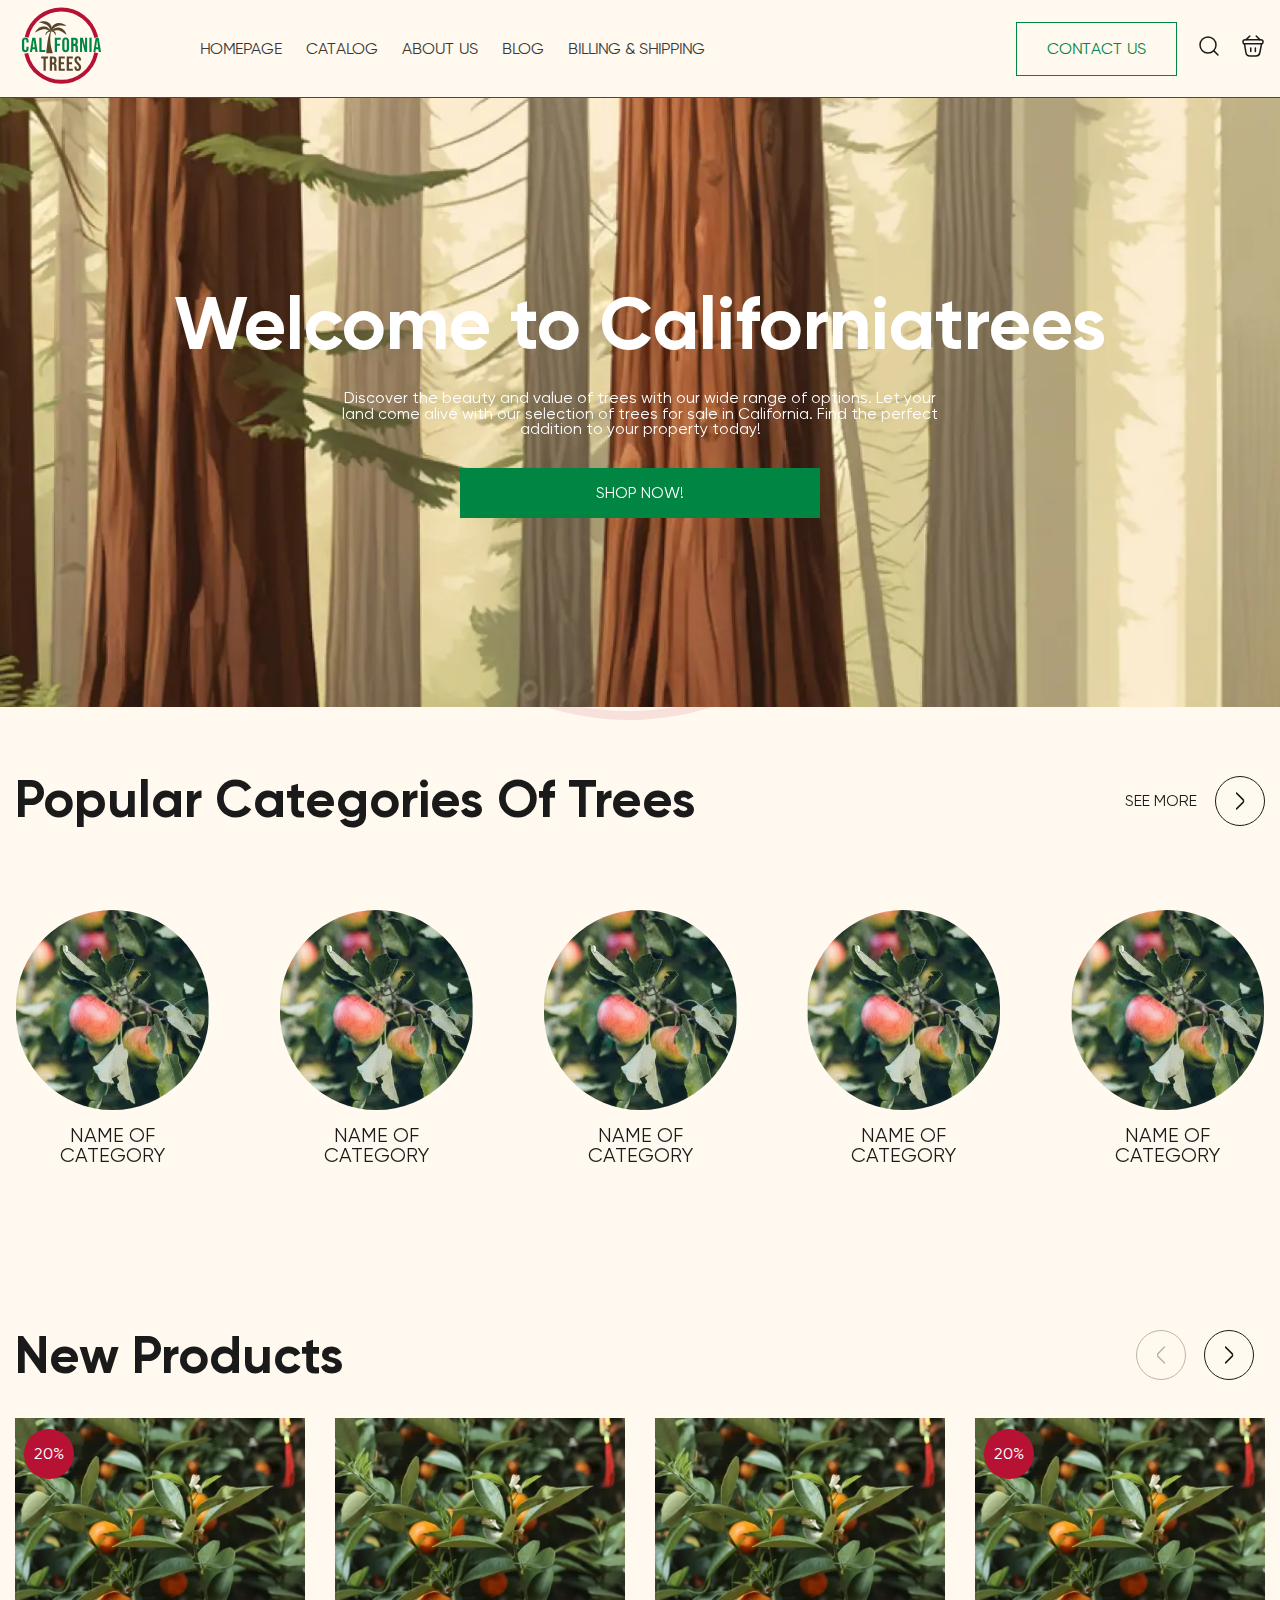
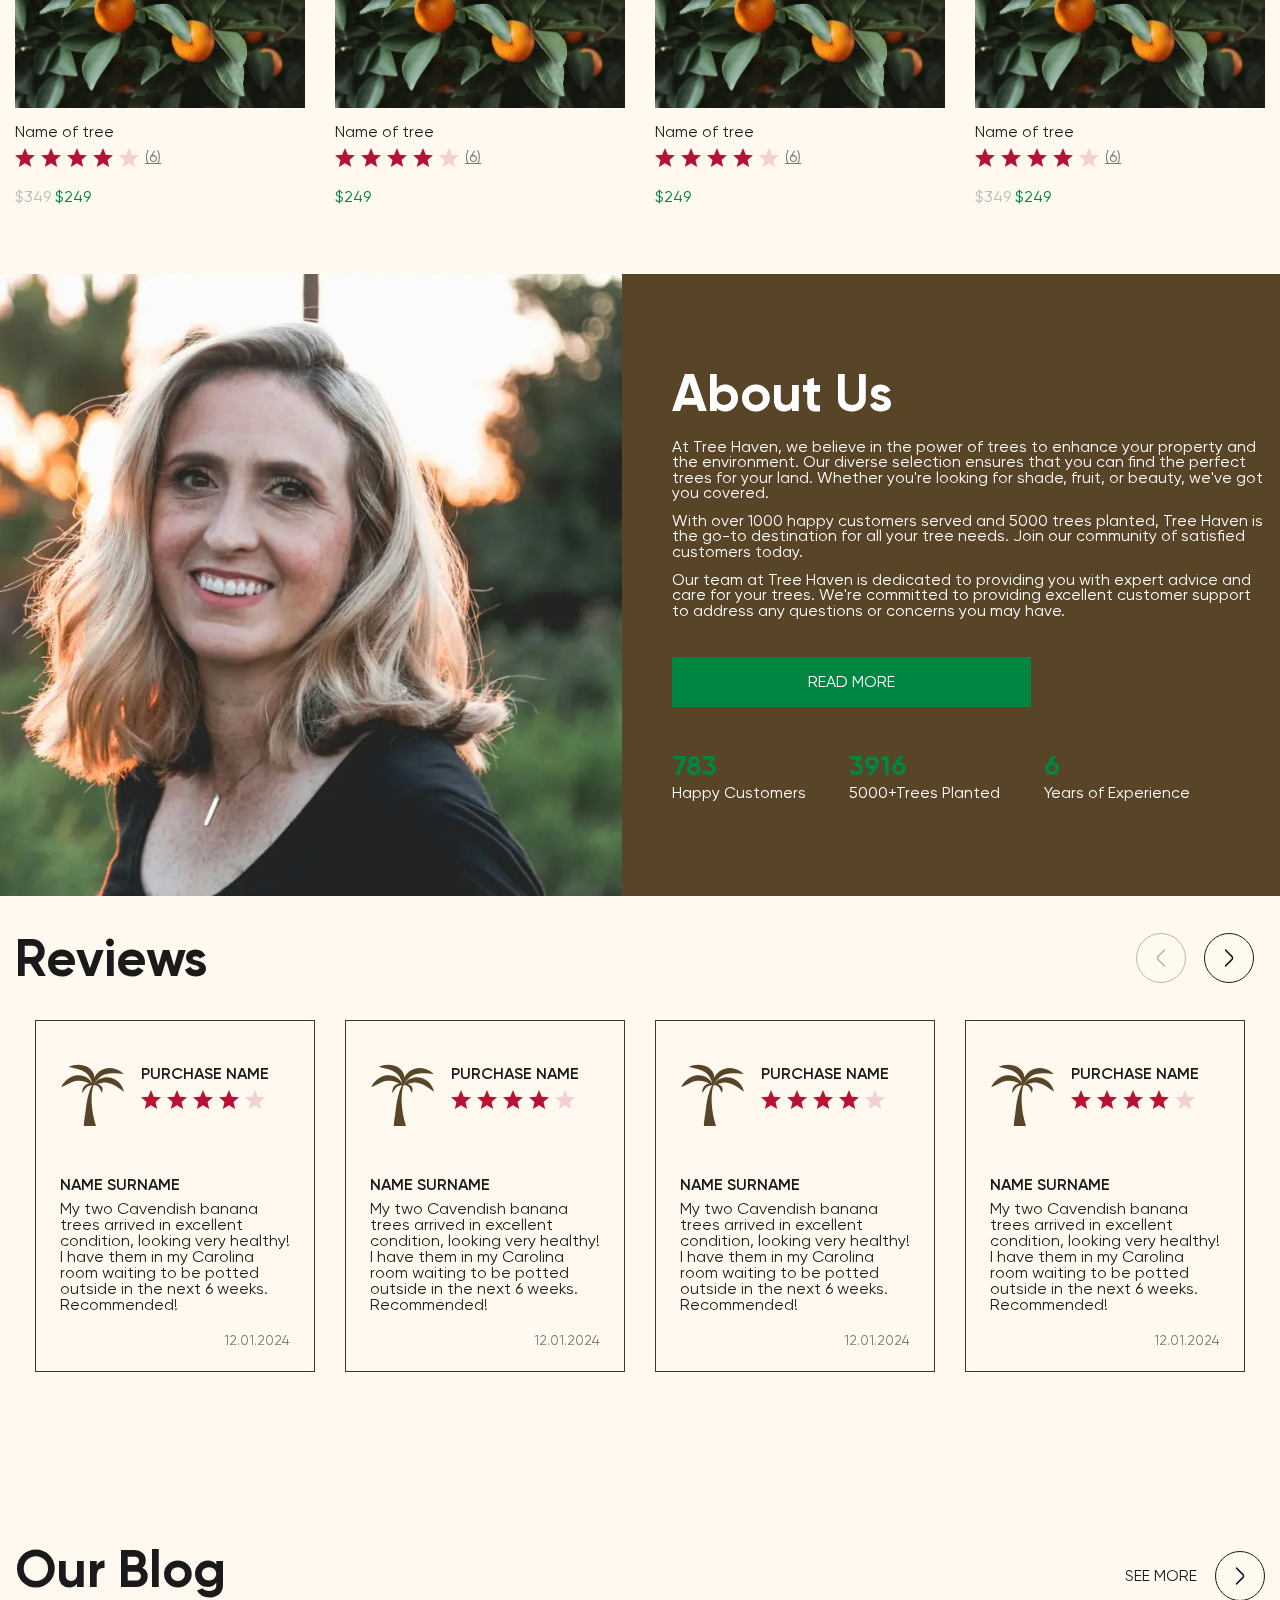
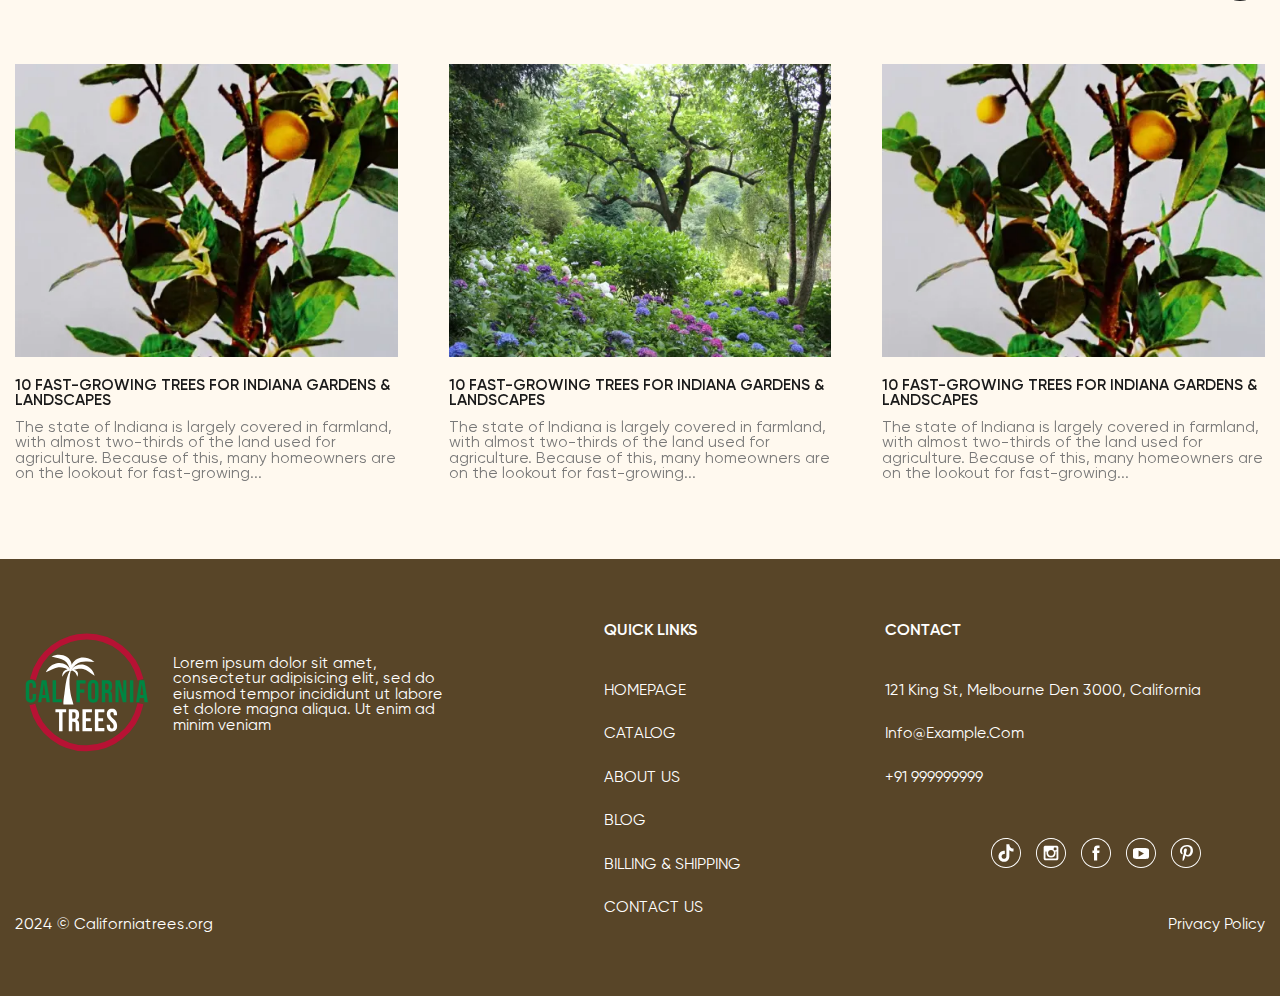
<file: index.html>
<!DOCTYPE html>
<html lang="en">

<head>
	<title>HomePage</title>
	<meta charset="UTF-8">
	<meta name="format-detection" content="telephone=no">
	<!-- <style>body{opacity: 0;}</style> -->
	<link rel="stylesheet" href="css/style.min.css?_v=20240318155703">
	<link rel="shortcut icon" href="favicon.ico">
	<!-- <meta name="robots" content="noindex, nofollow"> -->
	<meta name="viewport" content="width=device-width, initial-scale=1.0">
</head>

<body>
	<div class="wrapper">
		<header class="header">
			<div class="header__container">
				<a href="index.html" class="header__logo">
					<svg width="206" height="206" viewBox="0 0 206 206" fill="none" xmlns="http://www.w3.org/2000/svg">
						<g>
							<path d="M100.345 61.9852C96.3102 60.886 91.7328 61.4005 88.1365 63.1847C85.1324 64.6611 82.682 66.837 81.062 69.4441C81.0208 69.4603 80.9773 69.4644 80.9361 69.4806C80.9691 69.4909 80.9935 69.5028 81.0272 69.5172C80.9936 69.5733 80.96 69.6295 80.9307 69.6849C80.9098 69.6681 80.8889 69.6514 80.8688 69.6386C80.943 69.4004 81.0408 69.1702 81.1243 68.9344C83.1829 66.1193 85.2456 63.6976 87.5129 61.793C89.8508 59.8168 92.3488 58.5197 95.1081 57.8036C97.8665 57.0835 100.935 56.9226 104.212 57.0665C107.494 57.1886 110.916 57.6533 114.692 57.8558C112.131 55.2893 108.956 53.4249 105.345 52.2492C101.754 51.1071 97.5788 50.711 93.4722 51.7914C89.3571 52.8279 85.6637 55.4977 83.519 58.7442C82.8349 59.7789 82.2792 60.8598 81.8386 61.9644C81.7871 61.3684 81.757 60.7683 81.6349 60.1733C80.912 56.4687 78.4976 52.8328 75.0575 50.5998C71.6353 48.3217 67.5652 47.4077 63.7513 47.3744C59.9062 47.3636 56.1877 48.1337 52.7763 49.7499C56.396 50.7164 59.7859 51.3367 62.9144 52.2349C66.0383 53.1091 68.8537 54.1998 71.154 55.7245C73.4578 57.2445 75.2876 59.2281 76.6984 61.8018C77.8382 63.8587 78.7025 66.2128 79.4335 68.8205C78.338 66.2283 76.4231 63.9372 73.93 62.167C70.7635 59.9067 66.3628 58.7444 62.1573 59.2587C57.9425 59.7249 54.186 61.5976 51.2475 63.9537C48.2988 66.349 46.0055 69.2336 44.5332 72.5471C47.9789 70.9949 51.01 69.3349 54.0306 68.038C57.031 66.7282 59.9529 65.7737 62.7876 65.454C65.6165 65.1271 68.4117 65.4373 71.3038 66.4428C72.8096 66.957 74.3175 67.6451 75.8432 68.45C74.4167 68.5847 72.969 69.0968 71.8154 69.9678C70.2759 71.0907 69.2791 72.6456 68.7212 74.2041C68.175 75.7769 68.0032 77.3864 68.2623 78.9802C69.2208 77.6193 69.9893 76.3071 70.8509 75.1348C71.6946 73.9617 72.5987 72.9431 73.6273 72.183C74.6524 71.4278 75.8303 70.9172 77.2189 70.6529C77.7821 70.5415 78.3924 70.4917 79.0086 70.4491C78.0909 72.2338 77.2802 74.0686 76.5913 75.9383C74.9926 80.309 73.922 84.8488 73.1751 89.4142C72.4281 93.9796 71.4067 103.231 71.4067 103.231C71.4067 103.231 69.5527 114.186 69.9453 119.015L84.4017 119.015C83.2278 115.081 80.818 106.818 80.0958 102.582C79.373 98.2966 78.8743 93.9558 78.6831 89.6022C78.4997 85.243 78.6207 80.8548 79.2711 76.5029C79.558 74.6142 79.9733 72.7261 80.4996 70.8624C80.8596 70.7067 81.2083 70.5615 81.5605 70.4115C81.654 70.4144 81.7418 70.4102 81.8396 70.4123C81.8121 70.3843 81.7769 70.362 81.7459 70.3389C81.971 70.2421 82.2003 70.1445 82.4219 70.0525C83.3894 70.4368 84.2994 70.8445 85.0669 71.3415C86.2199 72.0722 87.0743 72.9552 87.6838 74.0176C88.2918 75.072 88.668 75.9186 88.668 75.9186L90.1131 79.044L90.7851 76.1753C90.9611 75.4241 91.0326 74.64 90.8399 73.893C90.316 71.8619 89.2448 71.1332 89.2448 71.1332C89.2448 71.1332 87.8336 69.8273 86.1046 69.3266C85.7343 69.2186 85.3623 69.1484 84.984 69.0918C86.6365 68.5158 88.2462 68.0641 89.8251 67.776C92.8843 67.1937 95.7039 67.2835 98.427 68.0058C101.149 68.7241 103.824 70.0779 106.507 71.7955C109.21 73.505 111.847 75.5673 114.915 77.5891C114.161 74.1145 112.508 70.9477 110.107 68.1684C107.707 65.422 104.403 63.0467 100.345 61.9852Z" />
						</g>
						<path d="M22.8916 116.456C20.4917 116.456 18.6539 115.772 17.378 114.405C16.1325 113.038 15.5098 111.109 15.5098 108.618V91.4852C15.5098 88.9942 16.1325 87.0652 17.378 85.6982C18.6539 84.3312 20.4917 83.6477 22.8916 83.6477C25.2915 83.6477 27.1141 84.3312 28.3596 85.6982C29.6355 87.0652 30.2734 88.9942 30.2734 91.4852V94.8572H25.5345V91.1662C25.5345 89.1917 24.6991 88.2044 23.0283 88.2044C21.3575 88.2044 20.5221 89.1917 20.5221 91.1662V108.983C20.5221 110.927 21.3575 111.899 23.0283 111.899C24.6991 111.899 25.5345 110.927 25.5345 108.983V104.107H30.2734V108.618C30.2734 111.109 29.6355 113.038 28.3596 114.405C27.1141 115.772 25.2915 116.456 22.8916 116.456Z" fill="#008542" />
						<path d="M38.5125 84.1034H45.302L50.4966 116H45.4843L44.5729 109.666V109.758H38.8771L37.9657 116H33.3179L38.5125 84.1034ZM43.9805 105.429L41.7478 89.6625H41.6566L39.4694 105.429H43.9805Z" fill="#008542" />
						<path d="M54.2954 84.1034H59.3078V111.444H67.5554V116H54.2954V84.1034Z" fill="#008542" />
						<path d="M88.6557 84.1034H101.916V88.6601H93.6681V97.5456H100.139V102.102H93.6681V116H88.6557V84.1034Z" fill="#008542" />
						<path d="M112.931 116.456C110.471 116.456 108.587 115.757 107.281 114.36C105.975 112.962 105.322 110.988 105.322 108.436V91.6675C105.322 89.1157 105.975 87.1412 107.281 85.7438C108.587 84.3464 110.471 83.6477 112.931 83.6477C115.392 83.6477 117.276 84.3464 118.582 85.7438C119.888 87.1412 120.541 89.1157 120.541 91.6675V108.436C120.541 110.988 119.888 112.962 118.582 114.36C117.276 115.757 115.392 116.456 112.931 116.456ZM112.931 111.899C114.663 111.899 115.529 110.851 115.529 108.755V91.3485C115.529 89.2524 114.663 88.2044 112.931 88.2044C111.2 88.2044 110.334 89.2524 110.334 91.3485V108.755C110.334 110.851 111.2 111.899 112.931 111.899Z" fill="#008542" />
						<path d="M125.298 84.1034H132.725C135.307 84.1034 137.191 84.7109 138.376 85.9261C139.56 87.1108 140.153 88.9487 140.153 91.4396V93.399C140.153 96.7102 139.059 98.8063 136.872 99.6873V99.7784C138.087 100.143 138.938 100.887 139.424 102.011C139.94 103.135 140.198 104.639 140.198 106.522V112.127C140.198 113.038 140.229 113.783 140.289 114.36C140.35 114.907 140.502 115.453 140.745 116H135.642C135.459 115.484 135.338 114.998 135.277 114.542C135.216 114.086 135.186 113.266 135.186 112.081V106.249C135.186 104.791 134.943 103.773 134.457 103.196C134.001 102.619 133.196 102.33 132.042 102.33H130.31V116H125.298V84.1034ZM132.133 97.7735C133.135 97.7735 133.88 97.5152 134.366 96.9988C134.882 96.4824 135.14 95.6166 135.14 94.4015V91.9409C135.14 90.7865 134.928 89.9511 134.502 89.4347C134.108 88.9183 133.47 88.6601 132.589 88.6601H130.31V97.7735H132.133Z" fill="#008542" />
						<path d="M145.043 84.1034H151.331L156.207 103.196H156.298V84.1034H160.764V116H155.615L149.6 92.7155H149.509V116H145.043V84.1034Z" fill="#008542" />
						<path d="M165.856 84.1034H170.868V116H165.856V84.1034Z" fill="#008542" />
						<path d="M179.863 84.1034H186.652L191.847 116H186.834L185.923 109.666V109.758H180.227L179.316 116H174.668L179.863 84.1034ZM185.331 105.429L183.098 89.6625H183.007L180.819 105.429H185.331Z" fill="#008542" />
						<path d="M63.5996 130.36H58.3594V125.803H73.8521V130.36H68.6119V157.7H63.5996V130.36Z" />
						<path d="M77.6459 125.803H85.0733C87.6555 125.803 89.5389 126.411 90.7236 127.626C91.9084 128.81 92.5007 130.648 92.5007 133.139V135.099C92.5007 138.41 91.4071 140.506 89.2199 141.387V141.478C90.435 141.843 91.2856 142.587 91.7717 143.711C92.2881 144.835 92.5463 146.339 92.5463 148.222V153.827C92.5463 154.738 92.5767 155.482 92.6375 156.06C92.6982 156.606 92.8501 157.153 93.0931 157.7H87.9896C87.8074 157.184 87.6858 156.697 87.6251 156.242C87.5643 155.786 87.534 154.966 87.534 153.781V147.949C87.534 146.49 87.2909 145.473 86.8049 144.896C86.3492 144.318 85.5442 144.03 84.3898 144.03H82.6583V157.7H77.6459V125.803ZM84.481 139.473C85.4834 139.473 86.2277 139.215 86.7137 138.699C87.2302 138.182 87.4884 137.316 87.4884 136.101V133.641C87.4884 132.486 87.2757 131.651 86.8505 131.134C86.4555 130.618 85.8176 130.36 84.9366 130.36H82.6583V139.473H84.481Z" />
						<path d="M97.391 125.803H111.061V130.36H102.403V138.79H109.284V143.346H102.403V153.143H111.061V157.7H97.391V125.803Z" />
						<path d="M115.312 125.803H128.982V130.36H120.324V138.79H127.205V143.346H120.324V153.143H128.982V157.7H115.312V125.803Z" />
						<path d="M139.837 158.156C137.407 158.156 135.569 157.472 134.324 156.105C133.078 154.708 132.455 152.718 132.455 150.136V148.313H137.194V150.5C137.194 152.566 138.06 153.599 139.792 153.599C140.642 153.599 141.28 153.356 141.706 152.87C142.161 152.353 142.389 151.533 142.389 150.409C142.389 149.073 142.085 147.903 141.478 146.901C140.87 145.868 139.746 144.637 138.106 143.21C136.04 141.387 134.597 139.747 133.777 138.288C132.957 136.8 132.547 135.129 132.547 133.276C132.547 130.755 133.185 128.81 134.46 127.443C135.736 126.046 137.589 125.347 140.02 125.347C142.419 125.347 144.227 126.046 145.442 127.443C146.688 128.81 147.31 130.785 147.31 133.367V134.689H142.571V133.048C142.571 131.955 142.359 131.165 141.933 130.679C141.508 130.162 140.885 129.904 140.065 129.904C138.394 129.904 137.559 130.922 137.559 132.957C137.559 134.111 137.863 135.19 138.47 136.192C139.108 137.195 140.247 138.41 141.888 139.838C143.984 141.66 145.427 143.316 146.217 144.804C147.007 146.293 147.401 148.04 147.401 150.045C147.401 152.657 146.748 154.662 145.442 156.06C144.166 157.457 142.298 158.156 139.837 158.156Z" />
						<mask fill="white">
							<path d="M181.645 80.1773C177.163 62.9016 167.082 47.5981 152.98 36.6586C138.878 25.7191 121.549 19.7602 103.701 19.7132C85.8532 19.6663 68.4929 25.534 54.3334 36.3992C40.1739 47.2644 30.0132 62.5147 25.4396 79.7665L28.05 80.4586C32.4707 63.7838 42.2915 49.0435 55.9774 38.5417C69.6634 28.04 86.4431 22.3685 103.694 22.4139C120.945 22.4592 137.694 28.2188 151.325 38.7924C164.955 49.3661 174.698 64.1578 179.031 80.8556L181.645 80.1773Z" />
						</mask>
						<path d="M181.645 80.1773C177.163 62.9016 167.082 47.5981 152.98 36.6586C138.878 25.7191 121.549 19.7602 103.701 19.7132C85.8532 19.6663 68.4929 25.534 54.3334 36.3992C40.1739 47.2644 30.0132 62.5147 25.4396 79.7665L28.05 80.4586C32.4707 63.7838 42.2915 49.0435 55.9774 38.5417C69.6634 28.04 86.4431 22.3685 103.694 22.4139C120.945 22.4592 137.694 28.2188 151.325 38.7924C164.955 49.3661 174.698 64.1578 179.031 80.8556L181.645 80.1773Z" stroke="#B71234" stroke-width="6" mask="url(#path-4-inside-1_17_6959)" />
						<mask fill="white">
							<path d="M24.578 122.23C28.9078 139.887 39.0698 155.567 53.4192 166.73C67.7685 177.894 85.4653 183.888 103.645 183.743C121.825 183.597 139.424 177.321 153.593 165.93C167.762 154.538 177.672 138.699 181.719 120.975L179.086 120.373C175.175 137.505 165.596 152.815 151.901 163.825C138.205 174.835 121.195 180.902 103.624 181.042C86.0518 181.183 68.9469 175.389 55.0775 164.599C41.2081 153.809 31.3859 138.654 27.2009 121.587L24.578 122.23Z" />
						</mask>
						<path d="M24.578 122.23C28.9078 139.887 39.0698 155.567 53.4192 166.73C67.7685 177.894 85.4653 183.888 103.645 183.743C121.825 183.597 139.424 177.321 153.593 165.93C167.762 154.538 177.672 138.699 181.719 120.975L179.086 120.373C175.175 137.505 165.596 152.815 151.901 163.825C138.205 174.835 121.195 180.902 103.624 181.042C86.0518 181.183 68.9469 175.389 55.0775 164.599C41.2081 153.809 31.3859 138.654 27.2009 121.587L24.578 122.23Z" stroke="#B71234" stroke-width="6" mask="url(#path-5-inside-2_17_6959)" />
						<defs>
							<clipPath>
								<rect width="72.7845" height="72.7845" fill="white" transform="translate(43.2129 43.2158)" />
							</clipPath>
						</defs>
					</svg>
				</a>
				<div class="header__menu menu">
					<button type="button" class="menu__icon icon-menu"><span></span></button>
					<nav class="menu__body">
						<ul class="menu__list">
							<li class="menu__item"><a href="index.html" class="menu__link">Homepage</a></li>
							<li class="menu__item"><a href="catalog.html" class="menu__link">Catalog</a></li>
							<li class="menu__item"><a href="about.html" class="menu__link">About us</a></li>
							<li class="menu__item"><a href="blogs.html" class="menu__link">blog</a></li>
							<li class="menu__item"><a href="billing-shippping.html" class="menu__link">Billing & Shipping </a></li>
						</ul>
					</nav>
				</div>
				<div class="header__buttons">
					<a data-da=".menu__body,767.98" href="#" data-goto=".footer" class="header__button button">contact us</a>
					<a href="catalog.html" class="header__link">
						<svg width="24" height="24" viewBox="0 0 24 24" fill="none" xmlns="http://www.w3.org/2000/svg">
							<path d="M11 19C15.4183 19 19 15.4183 19 11C19 6.58172 15.4183 3 11 3C6.58172 3 3 6.58172 3 11C3 15.4183 6.58172 19 11 19Z" stroke-width="1.5" stroke-linecap="round" stroke-linejoin="round" />
							<path d="M21.0004 20.9999L16.6504 16.6499" stroke-width="1.5" stroke-linecap="round" stroke-linejoin="round" />
						</svg>
					</a>
					<a href="cart.html" class="header__link">
						<svg width="24" height="24" viewBox="0 0 24 24" fill="none" xmlns="http://www.w3.org/2000/svg">
							<path d="M8.81043 2L5.19043 5.63" stroke-width="1.5" stroke-miterlimit="10" stroke-linecap="round" stroke-linejoin="round" />
							<path d="M15.1904 2L18.8104 5.63" stroke-width="1.5" stroke-miterlimit="10" stroke-linecap="round" stroke-linejoin="round" />
							<path d="M2 7.8501C2 6.0001 2.99 5.8501 4.22 5.8501H19.78C21.01 5.8501 22 6.0001 22 7.8501C22 10.0001 21.01 9.8501 19.78 9.8501H4.22C2.99 9.8501 2 10.0001 2 7.8501Z" stroke-width="1.5" />
							<path d="M9.75977 14V17.55" stroke-width="1.5" stroke-linecap="round" />
							<path d="M14.3604 14V17.55" stroke-width="1.5" stroke-linecap="round" />
							<path d="M3.5 10L4.91 18.64C5.23 20.58 6 22 8.86 22H14.89C18 22 18.46 20.64 18.82 18.76L20.5 10" stroke-width="1.5" stroke-linecap="round" />
						</svg>
					</a>
				</div>
			</div>
		</header>
		<main class="page">
			<section data-watch class="page__main main">
				<div class="main__container">
					<div class="main__content">
						<h1 class="main__title">Welcome to Californiatrees</h1>
						<div class="main__text text">
							<p>Discover the beauty and value of trees with our wide range of options. Let your land come alive with our selection of trees for sale in California. Find the perfect addition to your property today!</p>
						</div>
						<a href="catalog.html" class="main__button button">Shop now!</a>
					</div>
				</div>
				<div class="main__background"><picture><source data-srcset="img/main/background.webp" srcset="[data-uri]" type="image/webp"><img src="[data-uri]"  data-src="img/main/background.jpg" alt="Image"></picture></div>
			</section>
			<section data-watch class="page__popular popular">
				<div class="popular__container">
					<div class="popular__body">
						<h2 class="popular__title title">Popular categories of trees</h2>
						<button id="show" data-da=".popular__container, 767.98" class="popular__button">
							<span>See more</span>
							<span>Hide</span>
							<span class="arrow"></span>
						</button>
					</div>
					<div id="items" class="popular__items">
						<a href="#" class="popular__item item-card">
							<div class="item-card__image"><picture><source data-srcset="img/card/image1.webp" srcset="[data-uri]" type="image/webp"><img src="[data-uri]"  data-src="img/card/image1.jpg" alt="Image"></picture></div>
							<h6 class="item-card__label">NAme of category</h6>
						</a>
						<a href="#" class="popular__item item-card">
							<div class="item-card__image"><picture><source data-srcset="img/card/image1.webp" srcset="[data-uri]" type="image/webp"><img src="[data-uri]"  data-src="img/card/image1.jpg" alt="Image"></picture></div>
							<h6 class="item-card__label">NAme of category</h6>
						</a>
						<a href="#" class="popular__item item-card">
							<div class="item-card__image"><picture><source data-srcset="img/card/image1.webp" srcset="[data-uri]" type="image/webp"><img src="[data-uri]"  data-src="img/card/image1.jpg" alt="Image"></picture></div>
							<h6 class="item-card__label">NAme of category</h6>
						</a>
						<a href="#" class="popular__item item-card">
							<div class="item-card__image"><picture><source data-srcset="img/card/image1.webp" srcset="[data-uri]" type="image/webp"><img src="[data-uri]"  data-src="img/card/image1.jpg" alt="Image"></picture></div>
							<h6 class="item-card__label">NAme of category</h6>
						</a>
						<a href="#" class="popular__item item-card">
							<div class="item-card__image"><picture><source data-srcset="img/card/image1.webp" srcset="[data-uri]" type="image/webp"><img src="[data-uri]"  data-src="img/card/image1.jpg" alt="Image"></picture></div>
							<h6 class="item-card__label">NAme of category</h6>
						</a>
						<a href="#" class="popular__item item-card">
							<div class="item-card__image"><picture><source data-srcset="img/card/image1.webp" srcset="[data-uri]" type="image/webp"><img src="[data-uri]"  data-src="img/card/image1.jpg" alt="Image"></picture></div>
							<h6 class="item-card__label">NAme of category</h6>
						</a>
					</div>
				</div>
			</section>
			<section data-watch class="page__new-products new-products">
				<div class="new-products__container">
					<h2 class="new-products__title title">New products</h2>
					<div class="new-products__slider swiper">
						<div class="new-products__wrapper swiper-wrapper">
							<div class="new-products__slide card-tree swiper-slide">
								<a href="purchase.html" class="card-tree__link">
									<div class="card-tree__image"><picture><source data-srcset="img/card/picture1.webp" srcset="[data-uri]" type="image/webp"><img src="[data-uri]"  data-src="img/card/picture1.jpg" alt="Picture"></picture></div>
									<h6 class="card-tree__label">Name of tree</h6>
									<div class="card-tree__discount">20%</div>
									<div class="card-tree__rating">
										<img data-src="img/star-active.svg" alt="Star">
										<img data-src="img/star-active.svg" alt="Star">
										<img data-src="img/star-active.svg" alt="Star">
										<img data-src="img/star-active.svg" alt="Star">
										<img data-src="img/star.svg" alt="Star">
										<span>(6)</span>
									</div>
									<div class="card-tree__value">
										<span>$349</span>
										<span>$249</span>
									</div>
								</a>
							</div>
							<div class="new-products__slide card-tree swiper-slide">
								<a href="purchase.html" class="card-tree__link">
									<div class="card-tree__image"><picture><source data-srcset="img/card/picture1.webp" srcset="[data-uri]" type="image/webp"><img src="[data-uri]"  data-src="img/card/picture1.jpg" alt="Picture"></picture></div>
									<h6 class="card-tree__label">Name of tree</h6>
									<div class="card-tree__rating">
										<img data-src="img/star-active.svg" alt="Star">
										<img data-src="img/star-active.svg" alt="Star">
										<img data-src="img/star-active.svg" alt="Star">
										<img data-src="img/star-active.svg" alt="Star">
										<img data-src="img/star.svg" alt="Star">
										<span>(6)</span>
									</div>
									<div class="card-tree__value">
										<span>$249</span>
									</div>
								</a>
							</div>
							<div class="new-products__slide card-tree swiper-slide">
								<a href="purchase.html" class="card-tree__link">
									<div class="card-tree__image"><picture><source data-srcset="img/card/picture1.webp" srcset="[data-uri]" type="image/webp"><img src="[data-uri]"  data-src="img/card/picture1.jpg" alt="Picture"></picture></div>
									<h6 class="card-tree__label">Name of tree</h6>
									<div class="card-tree__rating">
										<img data-src="img/star-active.svg" alt="Star">
										<img data-src="img/star-active.svg" alt="Star">
										<img data-src="img/star-active.svg" alt="Star">
										<img data-src="img/star-active.svg" alt="Star">
										<img data-src="img/star.svg" alt="Star">
										<span>(6)</span>
									</div>
									<div class="card-tree__value">
										<span>$249</span>
									</div>
								</a>
							</div>
							<div class="new-products__slide card-tree swiper-slide">
								<a href="purchase.html" class="card-tree__link">
									<div class="card-tree__image"><picture><source data-srcset="img/card/picture1.webp" srcset="[data-uri]" type="image/webp"><img src="[data-uri]"  data-src="img/card/picture1.jpg" alt="Picture"></picture></div>
									<h6 class="card-tree__label">Name of tree</h6>
									<div class="card-tree__discount">20%</div>
									<div class="card-tree__rating">
										<img data-src="img/star-active.svg" alt="Star">
										<img data-src="img/star-active.svg" alt="Star">
										<img data-src="img/star-active.svg" alt="Star">
										<img data-src="img/star-active.svg" alt="Star">
										<img data-src="img/star.svg" alt="Star">
										<span>(6)</span>
									</div>
									<div class="card-tree__value">
										<span>$349</span>
										<span>$249</span>
									</div>
								</a>
							</div>
							<div class="new-products__slide card-tree swiper-slide">
								<a href="purchase.html" class="card-tree__link">
									<div class="card-tree__image"><picture><source data-srcset="img/card/picture1.webp" srcset="[data-uri]" type="image/webp"><img src="[data-uri]"  data-src="img/card/picture1.jpg" alt="Picture"></picture></div>
									<h6 class="card-tree__label">Name of tree</h6>
									<div class="card-tree__rating">
										<img data-src="img/star-active.svg" alt="Star">
										<img data-src="img/star-active.svg" alt="Star">
										<img data-src="img/star-active.svg" alt="Star">
										<img data-src="img/star-active.svg" alt="Star">
										<img data-src="img/star.svg" alt="Star">
										<span>(6)</span>
									</div>
									<div class="card-tree__value">
										<span>$249</span>
									</div>
								</a>
							</div>
							<div class="new-products__slide card-tree swiper-slide">
								<a href="purchase.html" class="card-tree__link">
									<div class="card-tree__image"><picture><source data-srcset="img/card/picture1.webp" srcset="[data-uri]" type="image/webp"><img src="[data-uri]"  data-src="img/card/picture1.jpg" alt="Picture"></picture></div>
									<h6 class="card-tree__label">Name of tree</h6>
									<div class="card-tree__rating">
										<img data-src="img/star-active.svg" alt="Star">
										<img data-src="img/star-active.svg" alt="Star">
										<img data-src="img/star-active.svg" alt="Star">
										<img data-src="img/star-active.svg" alt="Star">
										<img data-src="img/star.svg" alt="Star">
										<span>(6)</span>
									</div>
									<div class="card-tree__value">
										<span>$249</span>
									</div>
								</a>
							</div>
						</div>
						<div class="new-products__buttons">
							<button type="button" class="new-products__button-prev arrow"></button>
							<button type="button" class="new-products__button-next arrow"></button>
						</div>
					</div>
				</div>
			</section>
			<section data-watch class="page__about about">
				<div class="about__container">
					<div class="about__content">
						<h2 class="about__title title">About us</h2>
						<div class="about__text text">
							<p>At Tree Haven, we believe in the power of trees to enhance your property and the environment. Our diverse selection ensures that you can find the perfect trees for your land. Whether you're looking for shade, fruit, or beauty, we've got you covered.</p>
							<p>With over 1000 happy customers served and 5000 trees planted, Tree Haven is the go-to destination for all your tree needs. Join our community of satisfied customers today.</p>
							<p>Our team at Tree Haven is dedicated to providing you with expert advice and care for your trees. We're committed to providing excellent customer support to address any questions or concerns you may have.</p>
						</div>
						<a href="about.html" class="about__link button">Read more</a>
						<div class="about__counters counters-about">
							<div class="counters-about__item">
								<div data-digits-counter class="counters-about__counter">1000</div>
								<div class="counters-about__label">Happy Customers</div>
							</div>
							<div class="counters-about__item">
								<div data-digits-counter class="counters-about__counter">5000</div>
								<div class="counters-about__label">5000+Trees Planted</div>
							</div>
							<div class="counters-about__item">
								<div data-digits-counter data-digits-counter-speed="2500" data-digits-counter-format="." class="counters-about__counter">20</div>
								<div class="counters-about__label">Years of Experience</div>
							</div>
						</div>
					</div>
					<div class="about__image"><picture><source data-srcset="img/about/image1.webp" srcset="[data-uri]" type="image/webp"><img src="[data-uri]"  data-src="img/about/image1.jpg" alt="Foto"></picture></div>
				</div>
			</section>
			<section data-watch class="page__reviews reviews">
				<div class="reviews__container">
					<h2 class="reviews__title title">reviews</h2>
					<div class="reviews__slider swiper">
						<div class="reviews__wrapper swiper-wrapper">
							<div class="reviews__slide slide-reviews swiper-slide">
								<div class="slide-reviews__body">
									<div class="slide-reviews__logo"><img data-src="img/palm.svg" alt="Palm"></div>
									<div class="slide-reviews__inner">
										<div class="slide-reviews__purchase">Purchase name</div>
										<div class="card-tree__rating">
											<img data-src="img/star-active.svg" alt="Star">
											<img data-src="img/star-active.svg" alt="Star">
											<img data-src="img/star-active.svg" alt="Star">
											<img data-src="img/star-active.svg" alt="Star">
											<img data-src="img/star.svg" alt="Star">
										</div>
									</div>
								</div>
								<div class="slide-reviews__inner">
									<div class="slide-reviews__surname">Name Surname</div>
									<div class="slide-reviews__text">
										<p>My two Cavendish banana trees arrived in excellent condition, looking very healthy! I have them in my Carolina room waiting to be potted outside in the next 6 weeks. Recommended!</p>
									</div>
									<div class="slide-reviews__date">12.01.2024</div>
								</div>
							</div>
							<div class="reviews__slide slide-reviews swiper-slide">
								<div class="slide-reviews__body">
									<div class="slide-reviews__logo"><img data-src="img/palm.svg" alt="Palm"></div>
									<div class="slide-reviews__inner">
										<div class="slide-reviews__purchase">Purchase name</div>
										<div class="card-tree__rating">
											<img data-src="img/star-active.svg" alt="Star">
											<img data-src="img/star-active.svg" alt="Star">
											<img data-src="img/star-active.svg" alt="Star">
											<img data-src="img/star-active.svg" alt="Star">
											<img data-src="img/star.svg" alt="Star">
										</div>
									</div>
								</div>
								<div class="slide-reviews__inner">
									<div class="slide-reviews__surname">Name Surname</div>
									<div class="slide-reviews__text">
										<p>My two Cavendish banana trees arrived in excellent condition, looking very healthy! I have them in my Carolina room waiting to be potted outside in the next 6 weeks. Recommended!</p>
									</div>
									<div class="slide-reviews__date">12.01.2024</div>
								</div>
							</div>
							<div class="reviews__slide slide-reviews swiper-slide">
								<div class="slide-reviews__body">
									<div class="slide-reviews__logo"><img data-src="img/palm.svg" alt="Palm"></div>
									<div class="slide-reviews__inner">
										<div class="slide-reviews__purchase">Purchase name</div>
										<div class="card-tree__rating">
											<img data-src="img/star-active.svg" alt="Star">
											<img data-src="img/star-active.svg" alt="Star">
											<img data-src="img/star-active.svg" alt="Star">
											<img data-src="img/star-active.svg" alt="Star">
											<img data-src="img/star.svg" alt="Star">
										</div>
									</div>
								</div>
								<div class="slide-reviews__inner">
									<div class="slide-reviews__surname">Name Surname</div>
									<div class="slide-reviews__text">
										<p>My two Cavendish banana trees arrived in excellent condition, looking very healthy! I have them in my Carolina room waiting to be potted outside in the next 6 weeks. Recommended!</p>
									</div>
									<div class="slide-reviews__date">12.01.2024</div>
								</div>
							</div>
							<div class="reviews__slide slide-reviews swiper-slide">
								<div class="slide-reviews__body">
									<div class="slide-reviews__logo"><img data-src="img/palm.svg" alt="Palm"></div>
									<div class="slide-reviews__inner">
										<div class="slide-reviews__purchase">Purchase name</div>
										<div class="card-tree__rating">
											<img data-src="img/star-active.svg" alt="Star">
											<img data-src="img/star-active.svg" alt="Star">
											<img data-src="img/star-active.svg" alt="Star">
											<img data-src="img/star-active.svg" alt="Star">
											<img data-src="img/star.svg" alt="Star">
										</div>
									</div>
								</div>
								<div class="slide-reviews__inner">
									<div class="slide-reviews__surname">Name Surname</div>
									<div class="slide-reviews__text">
										<p>My two Cavendish banana trees arrived in excellent condition, looking very healthy! I have them in my Carolina room waiting to be potted outside in the next 6 weeks. Recommended!</p>
									</div>
									<div class="slide-reviews__date">12.01.2024</div>
								</div>
							</div>
							<div class="reviews__slide slide-reviews swiper-slide">
								<div class="slide-reviews__body">
									<div class="slide-reviews__logo"><img data-src="img/palm.svg" alt="Palm"></div>
									<div class="slide-reviews__inner">
										<div class="slide-reviews__purchase">Purchase name</div>
										<div class="card-tree__rating">
											<img data-src="img/star-active.svg" alt="Star">
											<img data-src="img/star-active.svg" alt="Star">
											<img data-src="img/star-active.svg" alt="Star">
											<img data-src="img/star-active.svg" alt="Star">
											<img data-src="img/star.svg" alt="Star">
										</div>
									</div>
								</div>
								<div class="slide-reviews__inner">
									<div class="slide-reviews__surname">Name Surname</div>
									<div class="slide-reviews__text">
										<p>My two Cavendish banana trees arrived in excellent condition, looking very healthy! I have them in my Carolina room waiting to be potted outside in the next 6 weeks. Recommended!</p>
									</div>
									<div class="slide-reviews__date">12.01.2024</div>
								</div>
							</div>
							<div class="reviews__slide slide-reviews swiper-slide">
								<div class="slide-reviews__body">
									<div class="slide-reviews__logo"><img data-src="img/palm.svg" alt="Palm"></div>
									<div class="slide-reviews__inner">
										<div class="slide-reviews__purchase">Purchase name</div>
										<div class="card-tree__rating">
											<img data-src="img/star-active.svg" alt="Star">
											<img data-src="img/star-active.svg" alt="Star">
											<img data-src="img/star-active.svg" alt="Star">
											<img data-src="img/star-active.svg" alt="Star">
											<img data-src="img/star.svg" alt="Star">
										</div>
									</div>
								</div>
								<div class="slide-reviews__inner">
									<div class="slide-reviews__surname">Name Surname</div>
									<div class="slide-reviews__text">
										<p>My two Cavendish banana trees arrived in excellent condition, looking very healthy! I have them in my Carolina room waiting to be potted outside in the next 6 weeks. Recommended!</p>
									</div>
									<div class="slide-reviews__date">12.01.2024</div>
								</div>
							</div>
						</div>
						<div class="reviews__buttons">
							<button type="button" class="reviews__button-prev arrow"></button>
							<button type="button" class="reviews__button-next arrow"></button>
						</div>
					</div>
				</div>
			</section>
			<section data-watch class="page__blog blog">
				<div class="blog__container">
					<div class="blog__body">
						<h2 class="blog__title title">Our Blog</h2>
						<button id="blog-show" data-da=".blog__container, 767.98" class="blog__button">
							<span>See more</span>
							<span>Hide</span>
							<span class="arrow"></span>
						</button>
					</div>
					<div id="blog-items" class="blog__items">
						<a href="blogs1.html" class="blog__item item-blog">
							<div class="item-blog__content">
								<div class="item-blog__label">10 Fast-Growing Trees for Indiana Gardens & Landscapes</div>
								<div class="item-blog__text text">
									<p>
										The state of Indiana is largely covered in farmland, with almost two-thirds of the land used for agriculture. Because of this, many homeowners are on the lookout for fast-growing...
									</p>
								</div>
							</div>
							<div class="item-blog__image"><picture><source data-srcset="img/blog/picture1.webp" srcset="[data-uri]" type="image/webp"><img src="[data-uri]"  data-src="img/blog/picture1.jpg" alt="Picture"></picture></div>
						</a>
						<a href="blogs1.html" class="blog__item item-blog">
							<div class="item-blog__content">
								<div class="item-blog__label">10 Fast-Growing Trees for Indiana Gardens & Landscapes</div>
								<div class="item-blog__text text">
									<p>
										The state of Indiana is largely covered in farmland, with almost two-thirds of the land used for agriculture. Because of this, many homeowners are on the lookout for fast-growing...
									</p>
								</div>
							</div>
							<div class="item-blog__image"><picture><source data-srcset="img/blog/picture2.webp" srcset="[data-uri]" type="image/webp"><img src="[data-uri]"  data-src="img/blog/picture2.jpg" alt="Picture"></picture></div>
						</a>
						<a href="blogs1.html" class="blog__item item-blog">
							<div class="item-blog__content">
								<div class="item-blog__label">10 Fast-Growing Trees for Indiana Gardens & Landscapes</div>
								<div class="item-blog__text text">
									<p>
										The state of Indiana is largely covered in farmland, with almost two-thirds of the land used for agriculture. Because of this, many homeowners are on the lookout for fast-growing...
									</p>
								</div>
							</div>
							<div class="item-blog__image"><picture><source data-srcset="img/blog/picture3.webp" srcset="[data-uri]" type="image/webp"><img src="[data-uri]"  data-src="img/blog/picture3.jpg" alt="Picture"></picture></div>
						</a>
					</div>
				</div>
			</section>
		</main>
		<footer class="footer">
			<div class="footer__container">
				<div class="footer__top">
					<div class="footer__main">
						<a href="index.html" class="footer__logo">
							<svg width="206" height="206" viewBox="0 0 206 206" fill="none" xmlns="http://www.w3.org/2000/svg">
								<g>
									<path d="M100.345 61.9852C96.3102 60.886 91.7328 61.4005 88.1365 63.1847C85.1324 64.6611 82.682 66.837 81.062 69.4441C81.0208 69.4603 80.9773 69.4644 80.9361 69.4806C80.9691 69.4909 80.9935 69.5028 81.0272 69.5172C80.9936 69.5733 80.96 69.6295 80.9307 69.6849C80.9098 69.6681 80.8889 69.6514 80.8688 69.6386C80.943 69.4004 81.0408 69.1702 81.1243 68.9344C83.1829 66.1193 85.2456 63.6976 87.5129 61.793C89.8508 59.8168 92.3488 58.5197 95.1081 57.8036C97.8665 57.0835 100.935 56.9226 104.212 57.0665C107.494 57.1886 110.916 57.6533 114.692 57.8558C112.131 55.2893 108.956 53.4249 105.345 52.2492C101.754 51.1071 97.5788 50.711 93.4722 51.7914C89.3571 52.8279 85.6637 55.4977 83.519 58.7442C82.8349 59.7789 82.2792 60.8598 81.8386 61.9644C81.7871 61.3684 81.757 60.7683 81.6349 60.1733C80.912 56.4687 78.4976 52.8328 75.0575 50.5998C71.6353 48.3217 67.5652 47.4077 63.7513 47.3744C59.9062 47.3636 56.1877 48.1337 52.7763 49.7499C56.396 50.7164 59.7859 51.3367 62.9144 52.2349C66.0383 53.1091 68.8537 54.1998 71.154 55.7245C73.4578 57.2445 75.2876 59.2281 76.6984 61.8018C77.8382 63.8587 78.7025 66.2128 79.4335 68.8205C78.338 66.2283 76.4231 63.9372 73.93 62.167C70.7635 59.9067 66.3628 58.7444 62.1573 59.2587C57.9425 59.7249 54.186 61.5976 51.2475 63.9537C48.2988 66.349 46.0055 69.2336 44.5332 72.5471C47.9789 70.9949 51.01 69.3349 54.0306 68.038C57.031 66.7282 59.9529 65.7737 62.7876 65.454C65.6165 65.1271 68.4117 65.4373 71.3038 66.4428C72.8096 66.957 74.3175 67.6451 75.8432 68.45C74.4167 68.5847 72.969 69.0968 71.8154 69.9678C70.2759 71.0907 69.2791 72.6456 68.7212 74.2041C68.175 75.7769 68.0032 77.3864 68.2623 78.9802C69.2208 77.6193 69.9893 76.3071 70.8509 75.1348C71.6946 73.9617 72.5987 72.9431 73.6273 72.183C74.6524 71.4278 75.8303 70.9172 77.2189 70.6529C77.7821 70.5415 78.3924 70.4917 79.0086 70.4491C78.0909 72.2338 77.2802 74.0686 76.5913 75.9383C74.9926 80.309 73.922 84.8488 73.1751 89.4142C72.4281 93.9796 71.4067 103.231 71.4067 103.231C71.4067 103.231 69.5527 114.186 69.9453 119.015L84.4017 119.015C83.2278 115.081 80.818 106.818 80.0958 102.582C79.373 98.2966 78.8743 93.9558 78.6831 89.6022C78.4997 85.243 78.6207 80.8548 79.2711 76.5029C79.558 74.6142 79.9733 72.7261 80.4996 70.8624C80.8596 70.7067 81.2083 70.5615 81.5605 70.4115C81.654 70.4144 81.7418 70.4102 81.8396 70.4123C81.8121 70.3843 81.7769 70.362 81.7459 70.3389C81.971 70.2421 82.2003 70.1445 82.4219 70.0525C83.3894 70.4368 84.2994 70.8445 85.0669 71.3415C86.2199 72.0722 87.0743 72.9552 87.6838 74.0176C88.2918 75.072 88.668 75.9186 88.668 75.9186L90.1131 79.044L90.7851 76.1753C90.9611 75.4241 91.0326 74.64 90.8399 73.893C90.316 71.8619 89.2448 71.1332 89.2448 71.1332C89.2448 71.1332 87.8336 69.8273 86.1046 69.3266C85.7343 69.2186 85.3623 69.1484 84.984 69.0918C86.6365 68.5158 88.2462 68.0641 89.8251 67.776C92.8843 67.1937 95.7039 67.2835 98.427 68.0058C101.149 68.7241 103.824 70.0779 106.507 71.7955C109.21 73.505 111.847 75.5673 114.915 77.5891C114.161 74.1145 112.508 70.9477 110.107 68.1684C107.707 65.422 104.403 63.0467 100.345 61.9852Z" />
								</g>
								<path d="M22.8916 116.456C20.4917 116.456 18.6539 115.772 17.378 114.405C16.1325 113.038 15.5098 111.109 15.5098 108.618V91.4852C15.5098 88.9942 16.1325 87.0652 17.378 85.6982C18.6539 84.3312 20.4917 83.6477 22.8916 83.6477C25.2915 83.6477 27.1141 84.3312 28.3596 85.6982C29.6355 87.0652 30.2734 88.9942 30.2734 91.4852V94.8572H25.5345V91.1662C25.5345 89.1917 24.6991 88.2044 23.0283 88.2044C21.3575 88.2044 20.5221 89.1917 20.5221 91.1662V108.983C20.5221 110.927 21.3575 111.899 23.0283 111.899C24.6991 111.899 25.5345 110.927 25.5345 108.983V104.107H30.2734V108.618C30.2734 111.109 29.6355 113.038 28.3596 114.405C27.1141 115.772 25.2915 116.456 22.8916 116.456Z" fill="#008542" />
								<path d="M38.5125 84.1034H45.302L50.4966 116H45.4843L44.5729 109.666V109.758H38.8771L37.9657 116H33.3179L38.5125 84.1034ZM43.9805 105.429L41.7478 89.6625H41.6566L39.4694 105.429H43.9805Z" fill="#008542" />
								<path d="M54.2954 84.1034H59.3078V111.444H67.5554V116H54.2954V84.1034Z" fill="#008542" />
								<path d="M88.6557 84.1034H101.916V88.6601H93.6681V97.5456H100.139V102.102H93.6681V116H88.6557V84.1034Z" fill="#008542" />
								<path d="M112.931 116.456C110.471 116.456 108.587 115.757 107.281 114.36C105.975 112.962 105.322 110.988 105.322 108.436V91.6675C105.322 89.1157 105.975 87.1412 107.281 85.7438C108.587 84.3464 110.471 83.6477 112.931 83.6477C115.392 83.6477 117.276 84.3464 118.582 85.7438C119.888 87.1412 120.541 89.1157 120.541 91.6675V108.436C120.541 110.988 119.888 112.962 118.582 114.36C117.276 115.757 115.392 116.456 112.931 116.456ZM112.931 111.899C114.663 111.899 115.529 110.851 115.529 108.755V91.3485C115.529 89.2524 114.663 88.2044 112.931 88.2044C111.2 88.2044 110.334 89.2524 110.334 91.3485V108.755C110.334 110.851 111.2 111.899 112.931 111.899Z" fill="#008542" />
								<path d="M125.298 84.1034H132.725C135.307 84.1034 137.191 84.7109 138.376 85.9261C139.56 87.1108 140.153 88.9487 140.153 91.4396V93.399C140.153 96.7102 139.059 98.8063 136.872 99.6873V99.7784C138.087 100.143 138.938 100.887 139.424 102.011C139.94 103.135 140.198 104.639 140.198 106.522V112.127C140.198 113.038 140.229 113.783 140.289 114.36C140.35 114.907 140.502 115.453 140.745 116H135.642C135.459 115.484 135.338 114.998 135.277 114.542C135.216 114.086 135.186 113.266 135.186 112.081V106.249C135.186 104.791 134.943 103.773 134.457 103.196C134.001 102.619 133.196 102.33 132.042 102.33H130.31V116H125.298V84.1034ZM132.133 97.7735C133.135 97.7735 133.88 97.5152 134.366 96.9988C134.882 96.4824 135.14 95.6166 135.14 94.4015V91.9409C135.14 90.7865 134.928 89.9511 134.502 89.4347C134.108 88.9183 133.47 88.6601 132.589 88.6601H130.31V97.7735H132.133Z" fill="#008542" />
								<path d="M145.043 84.1034H151.331L156.207 103.196H156.298V84.1034H160.764V116H155.615L149.6 92.7155H149.509V116H145.043V84.1034Z" fill="#008542" />
								<path d="M165.856 84.1034H170.868V116H165.856V84.1034Z" fill="#008542" />
								<path d="M179.863 84.1034H186.652L191.847 116H186.834L185.923 109.666V109.758H180.227L179.316 116H174.668L179.863 84.1034ZM185.331 105.429L183.098 89.6625H183.007L180.819 105.429H185.331Z" fill="#008542" />
								<path d="M63.5996 130.36H58.3594V125.803H73.8521V130.36H68.6119V157.7H63.5996V130.36Z" />
								<path d="M77.6459 125.803H85.0733C87.6555 125.803 89.5389 126.411 90.7236 127.626C91.9084 128.81 92.5007 130.648 92.5007 133.139V135.099C92.5007 138.41 91.4071 140.506 89.2199 141.387V141.478C90.435 141.843 91.2856 142.587 91.7717 143.711C92.2881 144.835 92.5463 146.339 92.5463 148.222V153.827C92.5463 154.738 92.5767 155.482 92.6375 156.06C92.6982 156.606 92.8501 157.153 93.0931 157.7H87.9896C87.8074 157.184 87.6858 156.697 87.6251 156.242C87.5643 155.786 87.534 154.966 87.534 153.781V147.949C87.534 146.49 87.2909 145.473 86.8049 144.896C86.3492 144.318 85.5442 144.03 84.3898 144.03H82.6583V157.7H77.6459V125.803ZM84.481 139.473C85.4834 139.473 86.2277 139.215 86.7137 138.699C87.2302 138.182 87.4884 137.316 87.4884 136.101V133.641C87.4884 132.486 87.2757 131.651 86.8505 131.134C86.4555 130.618 85.8176 130.36 84.9366 130.36H82.6583V139.473H84.481Z" />
								<path d="M97.391 125.803H111.061V130.36H102.403V138.79H109.284V143.346H102.403V153.143H111.061V157.7H97.391V125.803Z" />
								<path d="M115.312 125.803H128.982V130.36H120.324V138.79H127.205V143.346H120.324V153.143H128.982V157.7H115.312V125.803Z" />
								<path d="M139.837 158.156C137.407 158.156 135.569 157.472 134.324 156.105C133.078 154.708 132.455 152.718 132.455 150.136V148.313H137.194V150.5C137.194 152.566 138.06 153.599 139.792 153.599C140.642 153.599 141.28 153.356 141.706 152.87C142.161 152.353 142.389 151.533 142.389 150.409C142.389 149.073 142.085 147.903 141.478 146.901C140.87 145.868 139.746 144.637 138.106 143.21C136.04 141.387 134.597 139.747 133.777 138.288C132.957 136.8 132.547 135.129 132.547 133.276C132.547 130.755 133.185 128.81 134.46 127.443C135.736 126.046 137.589 125.347 140.02 125.347C142.419 125.347 144.227 126.046 145.442 127.443C146.688 128.81 147.31 130.785 147.31 133.367V134.689H142.571V133.048C142.571 131.955 142.359 131.165 141.933 130.679C141.508 130.162 140.885 129.904 140.065 129.904C138.394 129.904 137.559 130.922 137.559 132.957C137.559 134.111 137.863 135.19 138.47 136.192C139.108 137.195 140.247 138.41 141.888 139.838C143.984 141.66 145.427 143.316 146.217 144.804C147.007 146.293 147.401 148.04 147.401 150.045C147.401 152.657 146.748 154.662 145.442 156.06C144.166 157.457 142.298 158.156 139.837 158.156Z" />
								<mask fill="white">
									<path d="M181.645 80.1773C177.163 62.9016 167.082 47.5981 152.98 36.6586C138.878 25.7191 121.549 19.7602 103.701 19.7132C85.8532 19.6663 68.4929 25.534 54.3334 36.3992C40.1739 47.2644 30.0132 62.5147 25.4396 79.7665L28.05 80.4586C32.4707 63.7838 42.2915 49.0435 55.9774 38.5417C69.6634 28.04 86.4431 22.3685 103.694 22.4139C120.945 22.4592 137.694 28.2188 151.325 38.7924C164.955 49.3661 174.698 64.1578 179.031 80.8556L181.645 80.1773Z" />
								</mask>
								<path d="M181.645 80.1773C177.163 62.9016 167.082 47.5981 152.98 36.6586C138.878 25.7191 121.549 19.7602 103.701 19.7132C85.8532 19.6663 68.4929 25.534 54.3334 36.3992C40.1739 47.2644 30.0132 62.5147 25.4396 79.7665L28.05 80.4586C32.4707 63.7838 42.2915 49.0435 55.9774 38.5417C69.6634 28.04 86.4431 22.3685 103.694 22.4139C120.945 22.4592 137.694 28.2188 151.325 38.7924C164.955 49.3661 174.698 64.1578 179.031 80.8556L181.645 80.1773Z" stroke="#B71234" stroke-width="6" mask="url(#path-4-inside-1_17_6959)" />
								<mask fill="white">
									<path d="M24.578 122.23C28.9078 139.887 39.0698 155.567 53.4192 166.73C67.7685 177.894 85.4653 183.888 103.645 183.743C121.825 183.597 139.424 177.321 153.593 165.93C167.762 154.538 177.672 138.699 181.719 120.975L179.086 120.373C175.175 137.505 165.596 152.815 151.901 163.825C138.205 174.835 121.195 180.902 103.624 181.042C86.0518 181.183 68.9469 175.389 55.0775 164.599C41.2081 153.809 31.3859 138.654 27.2009 121.587L24.578 122.23Z" />
								</mask>
								<path d="M24.578 122.23C28.9078 139.887 39.0698 155.567 53.4192 166.73C67.7685 177.894 85.4653 183.888 103.645 183.743C121.825 183.597 139.424 177.321 153.593 165.93C167.762 154.538 177.672 138.699 181.719 120.975L179.086 120.373C175.175 137.505 165.596 152.815 151.901 163.825C138.205 174.835 121.195 180.902 103.624 181.042C86.0518 181.183 68.9469 175.389 55.0775 164.599C41.2081 153.809 31.3859 138.654 27.2009 121.587L24.578 122.23Z" stroke="#B71234" stroke-width="6" mask="url(#path-5-inside-2_17_6959)" />
								<defs>
									<clipPath>
										<rect width="72.7845" height="72.7845" fill="white" transform="translate(43.2129 43.2158)" />
									</clipPath>
								</defs>
							</svg>
						</a>
						<div class="footer__text text">
							<p>Lorem ipsum dolor sit amet, consectetur adipisicing elit, sed do eiusmod tempor incididunt ut labore et dolore magna aliqua. Ut enim ad minim veniam</p>
						</div>
					</div>
					<div class="footer__body">
						<div data-one-spoller data-spollers="767.98,max" class="footer__spollers spollers">
							<details class="spollers__item">
								<summary class="spollers__title">quick links</summary>
								<nav class="spollers__body">
									<ul class="spollers__list">
										<li class="spollers__item"><a href="index.html" class="spollers__link">Homepage</a></li>
										<li class="spollers__item"><a href="catalog.html" class="spollers__link">Catalog</a></li>
										<li class="spollers__item"><a href="about.html" class="spollers__link">About us</a></li>
										<li class="spollers__item"><a href="blogs.html" class="spollers__link">blog</a></li>
										<li class="spollers__item"><a href="billing-shippping.html" class="spollers__link">Billing & Shipping</a></li>
										<li class="spollers__item"><a href="#" class="spollers__link">Contact us</a></li>
									</ul>
								</nav>
							</details>
							<details class="spollers__item">
								<summary class="spollers__title">Contact</summary>
								<nav class="spollers__body">
									<ul class="spollers__list">
										<li class="spollers__item"><a href="https://www.google.com/maps?ll=-37.80510,144.90863" class="spollers__link spollers__link--capitalize">121 King St, Melbourne den 3000, California</a></li>
										<li class="spollers__item"><a href="mailto:Info@example.com" class="spollers__link spollers__link--capitalize">Info@example.com</a></li>
										<li class="spollers__item"><a href="tel:+91999999999" class="spollers__link spollers__link--capitalize">+91 999999999</a></li>
									</ul>
								</nav>
								<div data-da=".footer__spollers, 768" class="footer__sociale">
									<a href="#" class="footer__sociale-link">
										<svg width="30" height="30" viewBox="0 0 30 30" fill="none" xmlns="http://www.w3.org/2000/svg">
											<g>
												<path fill-rule="evenodd" clip-rule="evenodd" d="M18.3696 6.21155C18.3702 6.47991 18.4493 10.3617 22.5221 10.6037C22.5221 11.7229 22.5233 12.5344 22.5233 13.6026C22.2151 13.6201 19.8421 13.4479 18.3649 12.1307L18.3602 17.969C18.4165 22.0213 15.4346 24.4869 11.5364 23.635C4.81511 21.6246 7.0487 11.6561 13.7975 12.7225C13.7975 15.941 13.7993 12.7219 13.7993 15.941C11.0114 15.5309 10.0786 17.85 10.8198 19.5112C11.4936 21.0229 14.2698 21.3504 15.2383 19.2176C15.3479 18.8004 15.4024 18.324 15.4024 17.7897V6.1969L18.3696 6.21155Z" fill="white" />
												<path d="M15 0.9375C22.7541 0.9375 29.0625 7.24594 29.0625 15C29.0625 22.7541 22.7541 29.0625 15 29.0625C7.24594 29.0625 0.9375 22.7541 0.9375 15C0.9375 7.24594 7.24594 0.9375 15 0.9375ZM15 0C6.71531 0 0 6.71625 0 15C0 23.2838 6.71531 30 15 30C23.2847 30 30 23.2847 30 15C30 6.71531 23.2847 0 15 0Z" fill="white" />
											</g>
											<defs>
												<clipPath>
													<rect width="30" height="30" fill="white" />
												</clipPath>
											</defs>
										</svg>
									</a>
									<a href="#" class="footer__sociale-link">
										<svg width="30" height="30" viewBox="0 0 30 30" fill="none" xmlns="http://www.w3.org/2000/svg">
											<g>
												<path d="M20.5068 7.65661H9.49305C9.25079 7.65268 9.0102 7.6975 8.78561 7.78841C8.56101 7.87931 8.35698 8.01445 8.18565 8.18578C8.01432 8.35711 7.87919 8.56113 7.78829 8.78573C7.69738 9.01033 7.65256 9.25091 7.65649 9.49317V20.5079C7.65649 21.5438 8.45524 22.3444 9.49305 22.3444H20.5077C20.75 22.3482 20.9905 22.3033 21.215 22.2124C21.4396 22.1214 21.6435 21.9863 21.8148 21.815C21.9861 21.6437 22.1213 21.4397 22.2122 21.2151C22.3032 20.9906 22.3481 20.7501 22.3443 20.5079V9.49317C22.348 9.2509 22.3029 9.01035 22.2119 8.78581C22.1208 8.56127 21.9856 8.3573 21.8142 8.18602C21.6428 8.01473 21.4388 7.8796 21.2142 7.78866C20.9896 7.69772 20.7491 7.65282 20.5068 7.65661ZM15.0112 12.1154C16.6396 12.1154 17.9596 13.3941 17.9596 14.9729C17.9596 16.5497 16.6396 17.8304 15.0112 17.8304C13.3837 17.8304 12.0637 16.5507 12.0637 14.9729C12.0637 13.3941 13.3837 12.1154 15.0112 12.1154ZM20.5068 20.0485C20.5068 20.371 20.369 20.5079 20.0474 20.5079H9.95055C9.62899 20.5079 9.49117 20.371 9.49117 20.0485V13.6229L10.6349 13.8713C10.5093 14.2795 10.4454 14.7042 10.4456 15.1313C10.4456 17.5725 12.4902 19.5525 15.0093 19.5525C17.5293 19.5525 19.573 17.5725 19.573 15.1313C19.573 14.6935 19.5065 14.2707 19.3837 13.8713L20.5059 13.6229V20.0485H20.5068ZM20.5068 11.7882C20.5068 11.91 20.4584 12.0268 20.3723 12.113C20.2861 12.1991 20.1693 12.2475 20.0474 12.2475H18.2109C18.089 12.2475 17.9722 12.1991 17.886 12.113C17.7999 12.0268 17.7515 11.91 17.7515 11.7882V9.95161C17.7515 9.82978 17.7999 9.71293 17.886 9.62678C17.9722 9.54063 18.089 9.49223 18.2109 9.49223H20.0474C20.1693 9.49223 20.2861 9.54063 20.3723 9.62678C20.4584 9.71293 20.5068 9.82978 20.5068 9.95161V11.7882Z" fill="white" />
												<path d="M15 0.9375C22.7541 0.9375 29.0625 7.24594 29.0625 15C29.0625 22.7541 22.7541 29.0625 15 29.0625C7.24594 29.0625 0.9375 22.7541 0.9375 15C0.9375 7.24594 7.24594 0.9375 15 0.9375ZM15 0C6.71531 0 0 6.71625 0 15C0 23.2838 6.71531 30 15 30C23.2847 30 30 23.2847 30 15C30 6.71531 23.2847 0 15 0Z" fill="white" />
											</g>
											<defs>
												<clipPath>
													<rect width="30" height="30" fill="white" />
												</clipPath>
											</defs>
										</svg>
									</a>
									<a href="#" class="footer__sociale-link">
										<svg width="30" height="30" viewBox="0 0 30 30" fill="none" xmlns="http://www.w3.org/2000/svg">
											<g>
												<path d="M13.0234 22.6153H16.1705V14.999H18.2696L18.548 12.375H16.1705L16.1734 11.0606C16.1734 10.3762 16.239 10.0096 17.2205 10.0096H18.533V7.38464H16.433C13.9112 7.38464 13.0234 8.65777 13.0234 10.799V12.375H11.4512V15H13.0234V22.6153Z" fill="white" />
												<path d="M15 0.9375C22.7541 0.9375 29.0625 7.24594 29.0625 15C29.0625 22.7541 22.7541 29.0625 15 29.0625C7.24594 29.0625 0.9375 22.7541 0.9375 15C0.9375 7.24594 7.24594 0.9375 15 0.9375ZM15 0C6.71531 0 0 6.71531 0 15C0 23.2847 6.71531 30 15 30C23.2847 30 30 23.2847 30 15C30 6.71531 23.2847 0 15 0Z" fill="white" />
											</g>
											<defs>
												<clipPath>
													<rect width="30" height="30" fill="white" />
												</clipPath>
											</defs>
										</svg>
									</a>
									<a href="#" class="footer__sociale-link">
										<svg width="30" height="30" viewBox="0 0 30 30" fill="none" xmlns="http://www.w3.org/2000/svg">
											<g>
												<path d="M14.9914 0.9375C22.741 0.9375 29.0458 7.24594 29.0458 15C29.0458 22.7541 22.741 29.0625 14.9914 29.0625C7.24176 29.0625 0.93696 22.7541 0.93696 15C0.93696 7.24594 7.24176 0.9375 14.9914 0.9375ZM14.9914 0C6.71144 0 0 6.71625 0 15C0 23.2838 6.71238 30 14.9914 30C23.2703 30 29.9827 23.2847 29.9827 15C29.9827 6.71531 23.2703 0 14.9914 0Z" fill="white" />
												<path d="M21.0216 10.2463C21.0216 10.2463 19.3319 10 14.9388 10C10.5302 10 8.97868 10.2463 8.97868 10.2463C8.71885 10.2463 8.46155 10.2975 8.22149 10.3971C7.98143 10.4968 7.7633 10.6428 7.57956 10.8269C7.39582 11.011 7.25006 11.2296 7.15062 11.4702C7.05118 11.7107 7 11.9686 7 12.229V18.7713C7.00003 19.0316 7.05124 19.2895 7.15069 19.53C7.25015 19.7705 7.39591 19.9891 7.57964 20.1732C7.76338 20.3573 7.9815 20.5033 8.22155 20.6029C8.46159 20.7025 8.71887 20.7537 8.97868 20.7537C8.97868 20.7537 10.5302 21 14.9437 21C19.3317 21 21.0213 20.7537 21.0213 20.7537C21.546 20.7537 22.0492 20.5449 22.4203 20.1731C22.7913 19.8013 22.9999 19.2971 23 18.7713V12.229C23 11.7031 22.7916 11.1988 22.4205 10.827C22.0495 10.4552 21.5463 10.2463 21.0216 10.2463ZM12.578 18.6395V12.396L17.9735 15.5175L12.578 18.6395Z" fill="white" />
											</g>
											<defs>
												<clipPath>
													<rect width="30" height="30" fill="white" />
												</clipPath>
											</defs>
										</svg>
									</a>
									<a href="#" class="footer__sociale-link">
										<svg width="30" height="30" viewBox="0 0 30 30" fill="none" xmlns="http://www.w3.org/2000/svg">
											<g>
												<path d="M14.9738 0.9375C22.7234 0.9375 29.0282 7.24594 29.0282 15C29.0282 22.7541 22.7234 29.0625 14.9738 29.0625C7.22419 29.0625 0.919382 22.7541 0.919382 15C0.919382 7.24594 7.22419 0.9375 14.9738 0.9375ZM14.9738 0C6.69387 0 -0.0175781 6.71625 -0.0175781 15C-0.0175781 23.2838 6.6948 30 14.9738 30C23.2528 30 29.9651 23.2847 29.9651 15C29.9651 6.71531 23.2528 0 14.9738 0Z" fill="white" />
												<path d="M18.1847 7.22091C14.3378 6.53675 12.3907 7.58588 11.2684 8.40718C10.1462 9.22825 8.88175 10.7166 8.98878 13.317C9.09557 15.9176 11.3039 16.2938 11.3039 16.2938C11.3039 16.2938 11.5532 15.8316 11.6067 15.5239C11.6602 15.2157 11.6423 14.908 11.2506 14.3776C10.4671 13.1801 11.0903 11.0246 11.9273 10.2377C12.7212 9.4911 13.9221 8.42424 16.5225 8.59528C19.6064 8.79819 19.5681 12.1195 19.5681 12.1195C19.5326 14.1895 19.2119 14.7881 18.3924 16.1057C17.3773 17.4056 15.5784 17.0294 15.2403 16.5674C14.6881 15.7464 15.3471 14.2409 15.7387 12.7011C16.1308 11.1615 15.6497 10.9732 15.3826 10.7337C15.1153 10.4942 13.744 10.1521 13.0137 11.6576C12.2835 13.1628 13.0315 14.5316 13.0315 14.5316C13.0315 14.5316 12.8002 15.5069 12.212 17.5937C11.6243 19.6809 11.4284 22.042 11.7311 23C12.5683 22.5208 13.1561 21.4775 13.5835 20.4165C14.0109 19.3559 14.296 17.6621 14.385 17.5937C14.5273 17.7651 15.5604 18.364 15.5604 18.364C16.362 18.7402 17.7512 18.7402 19.0512 18.1243C20.3514 17.5084 21.7586 15.3529 21.9187 13.5053C22.3283 9.98109 20.7255 7.88262 18.1847 7.22091Z" fill="white" />
											</g>
											<defs>
												<clipPath>
													<rect width="30" height="30" fill="white" />
												</clipPath>
											</defs>
										</svg>
									</a>
								</div>
							</details>
						</div>
					</div>
				</div>
				<div class="footer__copy">
					<a href="#" class="footer__copy-link">2024 © Californiatrees.org</a>
					<a href="#" class="footer__copy-link">Privacy Policy</a>
				</div>
			</div>
		</footer>
	</div>
	<script src="js/app.min.js?_v=20240318155703"></script>
</body>

</html>
</file>
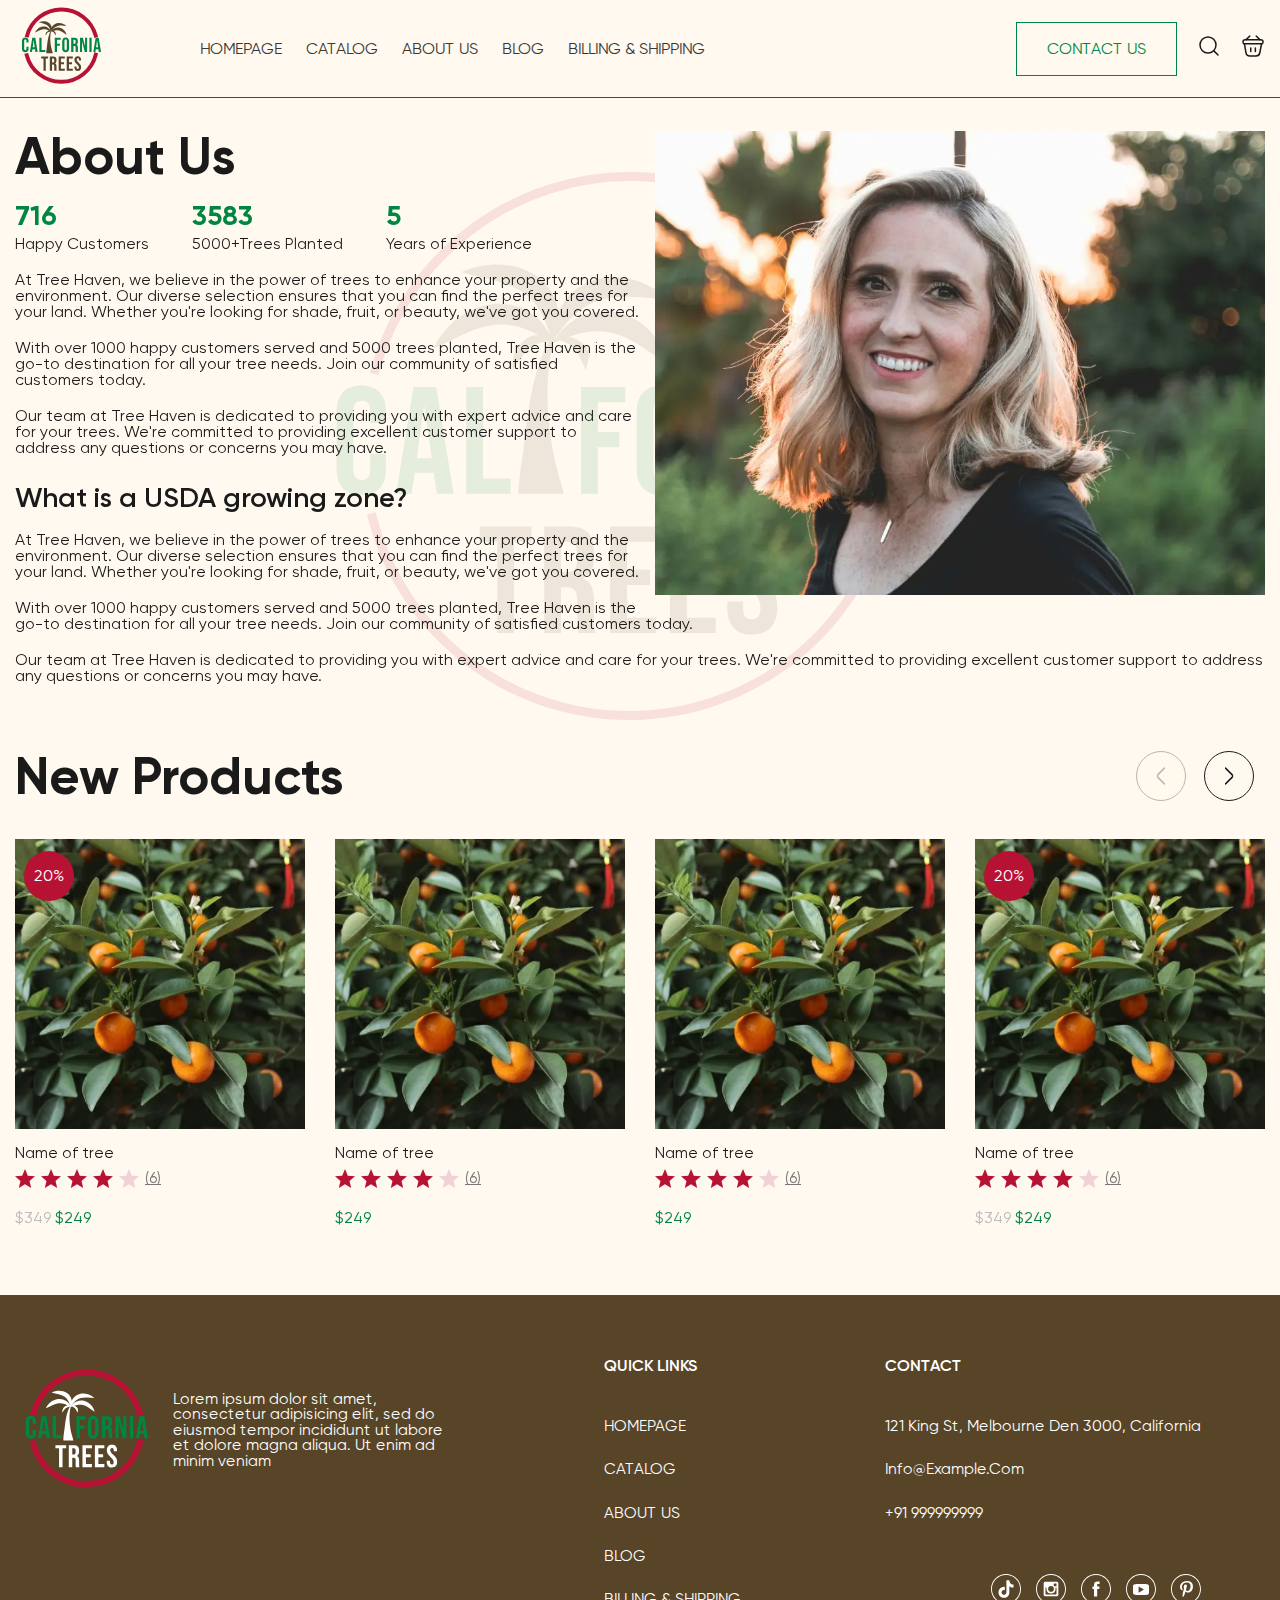
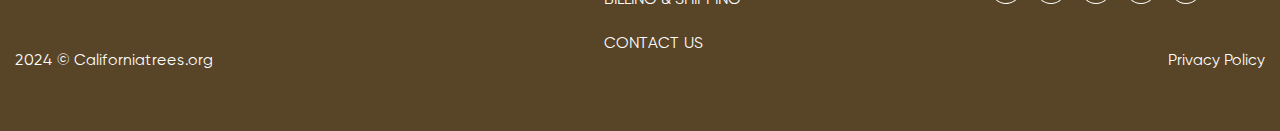
<file: about.html>
<!DOCTYPE html>
<html lang="en">

<head>
	<title>About us</title>
	<meta charset="UTF-8">
	<meta name="format-detection" content="telephone=no">
	<!-- <style>body{opacity: 0;}</style> -->
	<link rel="stylesheet" href="css/style.min.css?_v=20240318155703">
	<link rel="shortcut icon" href="favicon.ico">
	<!-- <meta name="robots" content="noindex, nofollow"> -->
	<meta name="viewport" content="width=device-width, initial-scale=1.0">
</head>

<body>
	<div class="wrapper">
		<header class="header">
			<div class="header__container">
				<a href="index.html" class="header__logo">
					<svg width="206" height="206" viewBox="0 0 206 206" fill="none" xmlns="http://www.w3.org/2000/svg">
						<g>
							<path d="M100.345 61.9852C96.3102 60.886 91.7328 61.4005 88.1365 63.1847C85.1324 64.6611 82.682 66.837 81.062 69.4441C81.0208 69.4603 80.9773 69.4644 80.9361 69.4806C80.9691 69.4909 80.9935 69.5028 81.0272 69.5172C80.9936 69.5733 80.96 69.6295 80.9307 69.6849C80.9098 69.6681 80.8889 69.6514 80.8688 69.6386C80.943 69.4004 81.0408 69.1702 81.1243 68.9344C83.1829 66.1193 85.2456 63.6976 87.5129 61.793C89.8508 59.8168 92.3488 58.5197 95.1081 57.8036C97.8665 57.0835 100.935 56.9226 104.212 57.0665C107.494 57.1886 110.916 57.6533 114.692 57.8558C112.131 55.2893 108.956 53.4249 105.345 52.2492C101.754 51.1071 97.5788 50.711 93.4722 51.7914C89.3571 52.8279 85.6637 55.4977 83.519 58.7442C82.8349 59.7789 82.2792 60.8598 81.8386 61.9644C81.7871 61.3684 81.757 60.7683 81.6349 60.1733C80.912 56.4687 78.4976 52.8328 75.0575 50.5998C71.6353 48.3217 67.5652 47.4077 63.7513 47.3744C59.9062 47.3636 56.1877 48.1337 52.7763 49.7499C56.396 50.7164 59.7859 51.3367 62.9144 52.2349C66.0383 53.1091 68.8537 54.1998 71.154 55.7245C73.4578 57.2445 75.2876 59.2281 76.6984 61.8018C77.8382 63.8587 78.7025 66.2128 79.4335 68.8205C78.338 66.2283 76.4231 63.9372 73.93 62.167C70.7635 59.9067 66.3628 58.7444 62.1573 59.2587C57.9425 59.7249 54.186 61.5976 51.2475 63.9537C48.2988 66.349 46.0055 69.2336 44.5332 72.5471C47.9789 70.9949 51.01 69.3349 54.0306 68.038C57.031 66.7282 59.9529 65.7737 62.7876 65.454C65.6165 65.1271 68.4117 65.4373 71.3038 66.4428C72.8096 66.957 74.3175 67.6451 75.8432 68.45C74.4167 68.5847 72.969 69.0968 71.8154 69.9678C70.2759 71.0907 69.2791 72.6456 68.7212 74.2041C68.175 75.7769 68.0032 77.3864 68.2623 78.9802C69.2208 77.6193 69.9893 76.3071 70.8509 75.1348C71.6946 73.9617 72.5987 72.9431 73.6273 72.183C74.6524 71.4278 75.8303 70.9172 77.2189 70.6529C77.7821 70.5415 78.3924 70.4917 79.0086 70.4491C78.0909 72.2338 77.2802 74.0686 76.5913 75.9383C74.9926 80.309 73.922 84.8488 73.1751 89.4142C72.4281 93.9796 71.4067 103.231 71.4067 103.231C71.4067 103.231 69.5527 114.186 69.9453 119.015L84.4017 119.015C83.2278 115.081 80.818 106.818 80.0958 102.582C79.373 98.2966 78.8743 93.9558 78.6831 89.6022C78.4997 85.243 78.6207 80.8548 79.2711 76.5029C79.558 74.6142 79.9733 72.7261 80.4996 70.8624C80.8596 70.7067 81.2083 70.5615 81.5605 70.4115C81.654 70.4144 81.7418 70.4102 81.8396 70.4123C81.8121 70.3843 81.7769 70.362 81.7459 70.3389C81.971 70.2421 82.2003 70.1445 82.4219 70.0525C83.3894 70.4368 84.2994 70.8445 85.0669 71.3415C86.2199 72.0722 87.0743 72.9552 87.6838 74.0176C88.2918 75.072 88.668 75.9186 88.668 75.9186L90.1131 79.044L90.7851 76.1753C90.9611 75.4241 91.0326 74.64 90.8399 73.893C90.316 71.8619 89.2448 71.1332 89.2448 71.1332C89.2448 71.1332 87.8336 69.8273 86.1046 69.3266C85.7343 69.2186 85.3623 69.1484 84.984 69.0918C86.6365 68.5158 88.2462 68.0641 89.8251 67.776C92.8843 67.1937 95.7039 67.2835 98.427 68.0058C101.149 68.7241 103.824 70.0779 106.507 71.7955C109.21 73.505 111.847 75.5673 114.915 77.5891C114.161 74.1145 112.508 70.9477 110.107 68.1684C107.707 65.422 104.403 63.0467 100.345 61.9852Z" />
						</g>
						<path d="M22.8916 116.456C20.4917 116.456 18.6539 115.772 17.378 114.405C16.1325 113.038 15.5098 111.109 15.5098 108.618V91.4852C15.5098 88.9942 16.1325 87.0652 17.378 85.6982C18.6539 84.3312 20.4917 83.6477 22.8916 83.6477C25.2915 83.6477 27.1141 84.3312 28.3596 85.6982C29.6355 87.0652 30.2734 88.9942 30.2734 91.4852V94.8572H25.5345V91.1662C25.5345 89.1917 24.6991 88.2044 23.0283 88.2044C21.3575 88.2044 20.5221 89.1917 20.5221 91.1662V108.983C20.5221 110.927 21.3575 111.899 23.0283 111.899C24.6991 111.899 25.5345 110.927 25.5345 108.983V104.107H30.2734V108.618C30.2734 111.109 29.6355 113.038 28.3596 114.405C27.1141 115.772 25.2915 116.456 22.8916 116.456Z" fill="#008542" />
						<path d="M38.5125 84.1034H45.302L50.4966 116H45.4843L44.5729 109.666V109.758H38.8771L37.9657 116H33.3179L38.5125 84.1034ZM43.9805 105.429L41.7478 89.6625H41.6566L39.4694 105.429H43.9805Z" fill="#008542" />
						<path d="M54.2954 84.1034H59.3078V111.444H67.5554V116H54.2954V84.1034Z" fill="#008542" />
						<path d="M88.6557 84.1034H101.916V88.6601H93.6681V97.5456H100.139V102.102H93.6681V116H88.6557V84.1034Z" fill="#008542" />
						<path d="M112.931 116.456C110.471 116.456 108.587 115.757 107.281 114.36C105.975 112.962 105.322 110.988 105.322 108.436V91.6675C105.322 89.1157 105.975 87.1412 107.281 85.7438C108.587 84.3464 110.471 83.6477 112.931 83.6477C115.392 83.6477 117.276 84.3464 118.582 85.7438C119.888 87.1412 120.541 89.1157 120.541 91.6675V108.436C120.541 110.988 119.888 112.962 118.582 114.36C117.276 115.757 115.392 116.456 112.931 116.456ZM112.931 111.899C114.663 111.899 115.529 110.851 115.529 108.755V91.3485C115.529 89.2524 114.663 88.2044 112.931 88.2044C111.2 88.2044 110.334 89.2524 110.334 91.3485V108.755C110.334 110.851 111.2 111.899 112.931 111.899Z" fill="#008542" />
						<path d="M125.298 84.1034H132.725C135.307 84.1034 137.191 84.7109 138.376 85.9261C139.56 87.1108 140.153 88.9487 140.153 91.4396V93.399C140.153 96.7102 139.059 98.8063 136.872 99.6873V99.7784C138.087 100.143 138.938 100.887 139.424 102.011C139.94 103.135 140.198 104.639 140.198 106.522V112.127C140.198 113.038 140.229 113.783 140.289 114.36C140.35 114.907 140.502 115.453 140.745 116H135.642C135.459 115.484 135.338 114.998 135.277 114.542C135.216 114.086 135.186 113.266 135.186 112.081V106.249C135.186 104.791 134.943 103.773 134.457 103.196C134.001 102.619 133.196 102.33 132.042 102.33H130.31V116H125.298V84.1034ZM132.133 97.7735C133.135 97.7735 133.88 97.5152 134.366 96.9988C134.882 96.4824 135.14 95.6166 135.14 94.4015V91.9409C135.14 90.7865 134.928 89.9511 134.502 89.4347C134.108 88.9183 133.47 88.6601 132.589 88.6601H130.31V97.7735H132.133Z" fill="#008542" />
						<path d="M145.043 84.1034H151.331L156.207 103.196H156.298V84.1034H160.764V116H155.615L149.6 92.7155H149.509V116H145.043V84.1034Z" fill="#008542" />
						<path d="M165.856 84.1034H170.868V116H165.856V84.1034Z" fill="#008542" />
						<path d="M179.863 84.1034H186.652L191.847 116H186.834L185.923 109.666V109.758H180.227L179.316 116H174.668L179.863 84.1034ZM185.331 105.429L183.098 89.6625H183.007L180.819 105.429H185.331Z" fill="#008542" />
						<path d="M63.5996 130.36H58.3594V125.803H73.8521V130.36H68.6119V157.7H63.5996V130.36Z" />
						<path d="M77.6459 125.803H85.0733C87.6555 125.803 89.5389 126.411 90.7236 127.626C91.9084 128.81 92.5007 130.648 92.5007 133.139V135.099C92.5007 138.41 91.4071 140.506 89.2199 141.387V141.478C90.435 141.843 91.2856 142.587 91.7717 143.711C92.2881 144.835 92.5463 146.339 92.5463 148.222V153.827C92.5463 154.738 92.5767 155.482 92.6375 156.06C92.6982 156.606 92.8501 157.153 93.0931 157.7H87.9896C87.8074 157.184 87.6858 156.697 87.6251 156.242C87.5643 155.786 87.534 154.966 87.534 153.781V147.949C87.534 146.49 87.2909 145.473 86.8049 144.896C86.3492 144.318 85.5442 144.03 84.3898 144.03H82.6583V157.7H77.6459V125.803ZM84.481 139.473C85.4834 139.473 86.2277 139.215 86.7137 138.699C87.2302 138.182 87.4884 137.316 87.4884 136.101V133.641C87.4884 132.486 87.2757 131.651 86.8505 131.134C86.4555 130.618 85.8176 130.36 84.9366 130.36H82.6583V139.473H84.481Z" />
						<path d="M97.391 125.803H111.061V130.36H102.403V138.79H109.284V143.346H102.403V153.143H111.061V157.7H97.391V125.803Z" />
						<path d="M115.312 125.803H128.982V130.36H120.324V138.79H127.205V143.346H120.324V153.143H128.982V157.7H115.312V125.803Z" />
						<path d="M139.837 158.156C137.407 158.156 135.569 157.472 134.324 156.105C133.078 154.708 132.455 152.718 132.455 150.136V148.313H137.194V150.5C137.194 152.566 138.06 153.599 139.792 153.599C140.642 153.599 141.28 153.356 141.706 152.87C142.161 152.353 142.389 151.533 142.389 150.409C142.389 149.073 142.085 147.903 141.478 146.901C140.87 145.868 139.746 144.637 138.106 143.21C136.04 141.387 134.597 139.747 133.777 138.288C132.957 136.8 132.547 135.129 132.547 133.276C132.547 130.755 133.185 128.81 134.46 127.443C135.736 126.046 137.589 125.347 140.02 125.347C142.419 125.347 144.227 126.046 145.442 127.443C146.688 128.81 147.31 130.785 147.31 133.367V134.689H142.571V133.048C142.571 131.955 142.359 131.165 141.933 130.679C141.508 130.162 140.885 129.904 140.065 129.904C138.394 129.904 137.559 130.922 137.559 132.957C137.559 134.111 137.863 135.19 138.47 136.192C139.108 137.195 140.247 138.41 141.888 139.838C143.984 141.66 145.427 143.316 146.217 144.804C147.007 146.293 147.401 148.04 147.401 150.045C147.401 152.657 146.748 154.662 145.442 156.06C144.166 157.457 142.298 158.156 139.837 158.156Z" />
						<mask fill="white">
							<path d="M181.645 80.1773C177.163 62.9016 167.082 47.5981 152.98 36.6586C138.878 25.7191 121.549 19.7602 103.701 19.7132C85.8532 19.6663 68.4929 25.534 54.3334 36.3992C40.1739 47.2644 30.0132 62.5147 25.4396 79.7665L28.05 80.4586C32.4707 63.7838 42.2915 49.0435 55.9774 38.5417C69.6634 28.04 86.4431 22.3685 103.694 22.4139C120.945 22.4592 137.694 28.2188 151.325 38.7924C164.955 49.3661 174.698 64.1578 179.031 80.8556L181.645 80.1773Z" />
						</mask>
						<path d="M181.645 80.1773C177.163 62.9016 167.082 47.5981 152.98 36.6586C138.878 25.7191 121.549 19.7602 103.701 19.7132C85.8532 19.6663 68.4929 25.534 54.3334 36.3992C40.1739 47.2644 30.0132 62.5147 25.4396 79.7665L28.05 80.4586C32.4707 63.7838 42.2915 49.0435 55.9774 38.5417C69.6634 28.04 86.4431 22.3685 103.694 22.4139C120.945 22.4592 137.694 28.2188 151.325 38.7924C164.955 49.3661 174.698 64.1578 179.031 80.8556L181.645 80.1773Z" stroke="#B71234" stroke-width="6" mask="url(#path-4-inside-1_17_6959)" />
						<mask fill="white">
							<path d="M24.578 122.23C28.9078 139.887 39.0698 155.567 53.4192 166.73C67.7685 177.894 85.4653 183.888 103.645 183.743C121.825 183.597 139.424 177.321 153.593 165.93C167.762 154.538 177.672 138.699 181.719 120.975L179.086 120.373C175.175 137.505 165.596 152.815 151.901 163.825C138.205 174.835 121.195 180.902 103.624 181.042C86.0518 181.183 68.9469 175.389 55.0775 164.599C41.2081 153.809 31.3859 138.654 27.2009 121.587L24.578 122.23Z" />
						</mask>
						<path d="M24.578 122.23C28.9078 139.887 39.0698 155.567 53.4192 166.73C67.7685 177.894 85.4653 183.888 103.645 183.743C121.825 183.597 139.424 177.321 153.593 165.93C167.762 154.538 177.672 138.699 181.719 120.975L179.086 120.373C175.175 137.505 165.596 152.815 151.901 163.825C138.205 174.835 121.195 180.902 103.624 181.042C86.0518 181.183 68.9469 175.389 55.0775 164.599C41.2081 153.809 31.3859 138.654 27.2009 121.587L24.578 122.23Z" stroke="#B71234" stroke-width="6" mask="url(#path-5-inside-2_17_6959)" />
						<defs>
							<clipPath>
								<rect width="72.7845" height="72.7845" fill="white" transform="translate(43.2129 43.2158)" />
							</clipPath>
						</defs>
					</svg>
				</a>
				<div class="header__menu menu">
					<button type="button" class="menu__icon icon-menu"><span></span></button>
					<nav class="menu__body">
						<ul class="menu__list">
							<li class="menu__item"><a href="index.html" class="menu__link">Homepage</a></li>
							<li class="menu__item"><a href="catalog.html" class="menu__link">Catalog</a></li>
							<li class="menu__item"><a href="about.html" class="menu__link">About us</a></li>
							<li class="menu__item"><a href="blogs.html" class="menu__link">blog</a></li>
							<li class="menu__item"><a href="billing-shippping.html" class="menu__link">Billing & Shipping </a></li>
						</ul>
					</nav>
				</div>
				<div class="header__buttons">
					<a data-da=".menu__body,767.98" href="#" data-goto=".footer" class="header__button button">contact us</a>
					<a href="catalog.html" class="header__link">
						<svg width="24" height="24" viewBox="0 0 24 24" fill="none" xmlns="http://www.w3.org/2000/svg">
							<path d="M11 19C15.4183 19 19 15.4183 19 11C19 6.58172 15.4183 3 11 3C6.58172 3 3 6.58172 3 11C3 15.4183 6.58172 19 11 19Z" stroke-width="1.5" stroke-linecap="round" stroke-linejoin="round" />
							<path d="M21.0004 20.9999L16.6504 16.6499" stroke-width="1.5" stroke-linecap="round" stroke-linejoin="round" />
						</svg>
					</a>
					<a href="cart.html" class="header__link">
						<svg width="24" height="24" viewBox="0 0 24 24" fill="none" xmlns="http://www.w3.org/2000/svg">
							<path d="M8.81043 2L5.19043 5.63" stroke-width="1.5" stroke-miterlimit="10" stroke-linecap="round" stroke-linejoin="round" />
							<path d="M15.1904 2L18.8104 5.63" stroke-width="1.5" stroke-miterlimit="10" stroke-linecap="round" stroke-linejoin="round" />
							<path d="M2 7.8501C2 6.0001 2.99 5.8501 4.22 5.8501H19.78C21.01 5.8501 22 6.0001 22 7.8501C22 10.0001 21.01 9.8501 19.78 9.8501H4.22C2.99 9.8501 2 10.0001 2 7.8501Z" stroke-width="1.5" />
							<path d="M9.75977 14V17.55" stroke-width="1.5" stroke-linecap="round" />
							<path d="M14.3604 14V17.55" stroke-width="1.5" stroke-linecap="round" />
							<path d="M3.5 10L4.91 18.64C5.23 20.58 6 22 8.86 22H14.89C18 22 18.46 20.64 18.82 18.76L20.5 10" stroke-width="1.5" stroke-linecap="round" />
						</svg>
					</a>
				</div>
			</div>
		</header>
		<main class="page">
			<section data-watch class="page__about-us about-us">
				<div class="about-us__container">
					<div data-da=".about-us__content, 767.98,1" class="about-us__image"><picture><source data-srcset="img/about/image1.webp" srcset="[data-uri]" type="image/webp"><img src="[data-uri]"  data-src="img/about/image1.jpg" alt="Foto"></picture></div>
					<div class="about-us__content">
						<h2 class="about-us__title title">About us</h2>
						<div class="about-us__counters counters-about">
							<div class="counters-about__item">
								<div data-digits-counter class="counters-about__counter">1000</div>
								<div class="counters-about__label">Happy Customers</div>
							</div>
							<div class="counters-about__item">
								<div data-digits-counter class="counters-about__counter">5000</div>
								<div class="counters-about__label">5000+Trees Planted</div>
							</div>
							<div class="counters-about__item">
								<div data-digits-counter data-digits-counter-speed="2500" data-digits-counter-format="." class="counters-about__counter">20</div>
								<div class="counters-about__label">Years of Experience</div>
							</div>
						</div>
						<p>At Tree Haven, we believe in the power of trees to enhance your property and the environment. Our diverse selection ensures that you can find the perfect trees for your land. Whether you're looking for shade, fruit, or beauty, we've got you covered.</p>
						<p>With over 1000 happy customers served and 5000 trees planted, Tree Haven is the go-to destination for all your tree needs. Join our community of satisfied customers today.</p>
						<p>Our team at Tree Haven is dedicated to providing you with expert advice and care for your trees. We're committed to providing excellent customer support to address any questions or concerns you may have.</p>
						<h3 class="about-us__subtitle subtitle">What is a USDA growing zone?</h3>
						<p>At Tree Haven, we believe in the power of trees to enhance your property and the environment. Our diverse selection ensures that you can find the perfect trees for your land. Whether you're looking for shade, fruit, or beauty, we've got you covered.</p>
						<p>With over 1000 happy customers served and 5000 trees planted, Tree Haven is the go-to destination for all your tree needs. Join our community of satisfied customers today.</p>
						<p>Our team at Tree Haven is dedicated to providing you with expert advice and care for your trees. We're committed to providing excellent customer support to address any questions or concerns you may have.</p>
					</div>
				</div>
			</section>
			<section data-watch class="page__new-products new-products">
				<div class="new-products__container">
					<h2 class="new-products__title title">New products</h2>
					<div class="new-products__slider swiper">
						<div class="new-products__wrapper swiper-wrapper">
							<div class="new-products__slide card-tree swiper-slide">
								<a href="purchase.html" class="card-tree__link">
									<div class="card-tree__image"><picture><source data-srcset="img/card/picture1.webp" srcset="[data-uri]" type="image/webp"><img src="[data-uri]"  data-src="img/card/picture1.jpg" alt="Picture"></picture></div>
									<h6 class="card-tree__label">Name of tree</h6>
									<div class="card-tree__discount">20%</div>
									<div class="card-tree__rating">
										<img data-src="img/star-active.svg" alt="Star">
										<img data-src="img/star-active.svg" alt="Star">
										<img data-src="img/star-active.svg" alt="Star">
										<img data-src="img/star-active.svg" alt="Star">
										<img data-src="img/star.svg" alt="Star">
										<span>(6)</span>
									</div>
									<div class="card-tree__value">
										<span>$349</span>
										<span>$249</span>
									</div>
								</a>
							</div>
							<div class="new-products__slide card-tree swiper-slide">
								<a href="purchase.html" class="card-tree__link">
									<div class="card-tree__image"><picture><source data-srcset="img/card/picture1.webp" srcset="[data-uri]" type="image/webp"><img src="[data-uri]"  data-src="img/card/picture1.jpg" alt="Picture"></picture></div>
									<h6 class="card-tree__label">Name of tree</h6>
									<div class="card-tree__rating">
										<img data-src="img/star-active.svg" alt="Star">
										<img data-src="img/star-active.svg" alt="Star">
										<img data-src="img/star-active.svg" alt="Star">
										<img data-src="img/star-active.svg" alt="Star">
										<img data-src="img/star.svg" alt="Star">
										<span>(6)</span>
									</div>
									<div class="card-tree__value">
										<span>$249</span>
									</div>
								</a>
							</div>
							<div class="new-products__slide card-tree swiper-slide">
								<a href="purchase.html" class="card-tree__link">
									<div class="card-tree__image"><picture><source data-srcset="img/card/picture1.webp" srcset="[data-uri]" type="image/webp"><img src="[data-uri]"  data-src="img/card/picture1.jpg" alt="Picture"></picture></div>
									<h6 class="card-tree__label">Name of tree</h6>
									<div class="card-tree__rating">
										<img data-src="img/star-active.svg" alt="Star">
										<img data-src="img/star-active.svg" alt="Star">
										<img data-src="img/star-active.svg" alt="Star">
										<img data-src="img/star-active.svg" alt="Star">
										<img data-src="img/star.svg" alt="Star">
										<span>(6)</span>
									</div>
									<div class="card-tree__value">
										<span>$249</span>
									</div>
								</a>
							</div>
							<div class="new-products__slide card-tree swiper-slide">
								<a href="purchase.html" class="card-tree__link">
									<div class="card-tree__image"><picture><source data-srcset="img/card/picture1.webp" srcset="[data-uri]" type="image/webp"><img src="[data-uri]"  data-src="img/card/picture1.jpg" alt="Picture"></picture></div>
									<h6 class="card-tree__label">Name of tree</h6>
									<div class="card-tree__discount">20%</div>
									<div class="card-tree__rating">
										<img data-src="img/star-active.svg" alt="Star">
										<img data-src="img/star-active.svg" alt="Star">
										<img data-src="img/star-active.svg" alt="Star">
										<img data-src="img/star-active.svg" alt="Star">
										<img data-src="img/star.svg" alt="Star">
										<span>(6)</span>
									</div>
									<div class="card-tree__value">
										<span>$349</span>
										<span>$249</span>
									</div>
								</a>
							</div>
							<div class="new-products__slide card-tree swiper-slide">
								<a href="purchase.html" class="card-tree__link">
									<div class="card-tree__image"><picture><source data-srcset="img/card/picture1.webp" srcset="[data-uri]" type="image/webp"><img src="[data-uri]"  data-src="img/card/picture1.jpg" alt="Picture"></picture></div>
									<h6 class="card-tree__label">Name of tree</h6>
									<div class="card-tree__rating">
										<img data-src="img/star-active.svg" alt="Star">
										<img data-src="img/star-active.svg" alt="Star">
										<img data-src="img/star-active.svg" alt="Star">
										<img data-src="img/star-active.svg" alt="Star">
										<img data-src="img/star.svg" alt="Star">
										<span>(6)</span>
									</div>
									<div class="card-tree__value">
										<span>$249</span>
									</div>
								</a>
							</div>
							<div class="new-products__slide card-tree swiper-slide">
								<a href="purchase.html" class="card-tree__link">
									<div class="card-tree__image"><picture><source data-srcset="img/card/picture1.webp" srcset="[data-uri]" type="image/webp"><img src="[data-uri]"  data-src="img/card/picture1.jpg" alt="Picture"></picture></div>
									<h6 class="card-tree__label">Name of tree</h6>
									<div class="card-tree__rating">
										<img data-src="img/star-active.svg" alt="Star">
										<img data-src="img/star-active.svg" alt="Star">
										<img data-src="img/star-active.svg" alt="Star">
										<img data-src="img/star-active.svg" alt="Star">
										<img data-src="img/star.svg" alt="Star">
										<span>(6)</span>
									</div>
									<div class="card-tree__value">
										<span>$249</span>
									</div>
								</a>
							</div>
						</div>
						<div class="new-products__buttons">
							<button type="button" class="new-products__button-prev arrow"></button>
							<button type="button" class="new-products__button-next arrow"></button>
						</div>
					</div>
				</div>
			</section>
		</main>
		<footer class="footer">
			<div class="footer__container">
				<div class="footer__top">
					<div class="footer__main">
						<a href="index.html" class="footer__logo">
							<svg width="206" height="206" viewBox="0 0 206 206" fill="none" xmlns="http://www.w3.org/2000/svg">
								<g>
									<path d="M100.345 61.9852C96.3102 60.886 91.7328 61.4005 88.1365 63.1847C85.1324 64.6611 82.682 66.837 81.062 69.4441C81.0208 69.4603 80.9773 69.4644 80.9361 69.4806C80.9691 69.4909 80.9935 69.5028 81.0272 69.5172C80.9936 69.5733 80.96 69.6295 80.9307 69.6849C80.9098 69.6681 80.8889 69.6514 80.8688 69.6386C80.943 69.4004 81.0408 69.1702 81.1243 68.9344C83.1829 66.1193 85.2456 63.6976 87.5129 61.793C89.8508 59.8168 92.3488 58.5197 95.1081 57.8036C97.8665 57.0835 100.935 56.9226 104.212 57.0665C107.494 57.1886 110.916 57.6533 114.692 57.8558C112.131 55.2893 108.956 53.4249 105.345 52.2492C101.754 51.1071 97.5788 50.711 93.4722 51.7914C89.3571 52.8279 85.6637 55.4977 83.519 58.7442C82.8349 59.7789 82.2792 60.8598 81.8386 61.9644C81.7871 61.3684 81.757 60.7683 81.6349 60.1733C80.912 56.4687 78.4976 52.8328 75.0575 50.5998C71.6353 48.3217 67.5652 47.4077 63.7513 47.3744C59.9062 47.3636 56.1877 48.1337 52.7763 49.7499C56.396 50.7164 59.7859 51.3367 62.9144 52.2349C66.0383 53.1091 68.8537 54.1998 71.154 55.7245C73.4578 57.2445 75.2876 59.2281 76.6984 61.8018C77.8382 63.8587 78.7025 66.2128 79.4335 68.8205C78.338 66.2283 76.4231 63.9372 73.93 62.167C70.7635 59.9067 66.3628 58.7444 62.1573 59.2587C57.9425 59.7249 54.186 61.5976 51.2475 63.9537C48.2988 66.349 46.0055 69.2336 44.5332 72.5471C47.9789 70.9949 51.01 69.3349 54.0306 68.038C57.031 66.7282 59.9529 65.7737 62.7876 65.454C65.6165 65.1271 68.4117 65.4373 71.3038 66.4428C72.8096 66.957 74.3175 67.6451 75.8432 68.45C74.4167 68.5847 72.969 69.0968 71.8154 69.9678C70.2759 71.0907 69.2791 72.6456 68.7212 74.2041C68.175 75.7769 68.0032 77.3864 68.2623 78.9802C69.2208 77.6193 69.9893 76.3071 70.8509 75.1348C71.6946 73.9617 72.5987 72.9431 73.6273 72.183C74.6524 71.4278 75.8303 70.9172 77.2189 70.6529C77.7821 70.5415 78.3924 70.4917 79.0086 70.4491C78.0909 72.2338 77.2802 74.0686 76.5913 75.9383C74.9926 80.309 73.922 84.8488 73.1751 89.4142C72.4281 93.9796 71.4067 103.231 71.4067 103.231C71.4067 103.231 69.5527 114.186 69.9453 119.015L84.4017 119.015C83.2278 115.081 80.818 106.818 80.0958 102.582C79.373 98.2966 78.8743 93.9558 78.6831 89.6022C78.4997 85.243 78.6207 80.8548 79.2711 76.5029C79.558 74.6142 79.9733 72.7261 80.4996 70.8624C80.8596 70.7067 81.2083 70.5615 81.5605 70.4115C81.654 70.4144 81.7418 70.4102 81.8396 70.4123C81.8121 70.3843 81.7769 70.362 81.7459 70.3389C81.971 70.2421 82.2003 70.1445 82.4219 70.0525C83.3894 70.4368 84.2994 70.8445 85.0669 71.3415C86.2199 72.0722 87.0743 72.9552 87.6838 74.0176C88.2918 75.072 88.668 75.9186 88.668 75.9186L90.1131 79.044L90.7851 76.1753C90.9611 75.4241 91.0326 74.64 90.8399 73.893C90.316 71.8619 89.2448 71.1332 89.2448 71.1332C89.2448 71.1332 87.8336 69.8273 86.1046 69.3266C85.7343 69.2186 85.3623 69.1484 84.984 69.0918C86.6365 68.5158 88.2462 68.0641 89.8251 67.776C92.8843 67.1937 95.7039 67.2835 98.427 68.0058C101.149 68.7241 103.824 70.0779 106.507 71.7955C109.21 73.505 111.847 75.5673 114.915 77.5891C114.161 74.1145 112.508 70.9477 110.107 68.1684C107.707 65.422 104.403 63.0467 100.345 61.9852Z" />
								</g>
								<path d="M22.8916 116.456C20.4917 116.456 18.6539 115.772 17.378 114.405C16.1325 113.038 15.5098 111.109 15.5098 108.618V91.4852C15.5098 88.9942 16.1325 87.0652 17.378 85.6982C18.6539 84.3312 20.4917 83.6477 22.8916 83.6477C25.2915 83.6477 27.1141 84.3312 28.3596 85.6982C29.6355 87.0652 30.2734 88.9942 30.2734 91.4852V94.8572H25.5345V91.1662C25.5345 89.1917 24.6991 88.2044 23.0283 88.2044C21.3575 88.2044 20.5221 89.1917 20.5221 91.1662V108.983C20.5221 110.927 21.3575 111.899 23.0283 111.899C24.6991 111.899 25.5345 110.927 25.5345 108.983V104.107H30.2734V108.618C30.2734 111.109 29.6355 113.038 28.3596 114.405C27.1141 115.772 25.2915 116.456 22.8916 116.456Z" fill="#008542" />
								<path d="M38.5125 84.1034H45.302L50.4966 116H45.4843L44.5729 109.666V109.758H38.8771L37.9657 116H33.3179L38.5125 84.1034ZM43.9805 105.429L41.7478 89.6625H41.6566L39.4694 105.429H43.9805Z" fill="#008542" />
								<path d="M54.2954 84.1034H59.3078V111.444H67.5554V116H54.2954V84.1034Z" fill="#008542" />
								<path d="M88.6557 84.1034H101.916V88.6601H93.6681V97.5456H100.139V102.102H93.6681V116H88.6557V84.1034Z" fill="#008542" />
								<path d="M112.931 116.456C110.471 116.456 108.587 115.757 107.281 114.36C105.975 112.962 105.322 110.988 105.322 108.436V91.6675C105.322 89.1157 105.975 87.1412 107.281 85.7438C108.587 84.3464 110.471 83.6477 112.931 83.6477C115.392 83.6477 117.276 84.3464 118.582 85.7438C119.888 87.1412 120.541 89.1157 120.541 91.6675V108.436C120.541 110.988 119.888 112.962 118.582 114.36C117.276 115.757 115.392 116.456 112.931 116.456ZM112.931 111.899C114.663 111.899 115.529 110.851 115.529 108.755V91.3485C115.529 89.2524 114.663 88.2044 112.931 88.2044C111.2 88.2044 110.334 89.2524 110.334 91.3485V108.755C110.334 110.851 111.2 111.899 112.931 111.899Z" fill="#008542" />
								<path d="M125.298 84.1034H132.725C135.307 84.1034 137.191 84.7109 138.376 85.9261C139.56 87.1108 140.153 88.9487 140.153 91.4396V93.399C140.153 96.7102 139.059 98.8063 136.872 99.6873V99.7784C138.087 100.143 138.938 100.887 139.424 102.011C139.94 103.135 140.198 104.639 140.198 106.522V112.127C140.198 113.038 140.229 113.783 140.289 114.36C140.35 114.907 140.502 115.453 140.745 116H135.642C135.459 115.484 135.338 114.998 135.277 114.542C135.216 114.086 135.186 113.266 135.186 112.081V106.249C135.186 104.791 134.943 103.773 134.457 103.196C134.001 102.619 133.196 102.33 132.042 102.33H130.31V116H125.298V84.1034ZM132.133 97.7735C133.135 97.7735 133.88 97.5152 134.366 96.9988C134.882 96.4824 135.14 95.6166 135.14 94.4015V91.9409C135.14 90.7865 134.928 89.9511 134.502 89.4347C134.108 88.9183 133.47 88.6601 132.589 88.6601H130.31V97.7735H132.133Z" fill="#008542" />
								<path d="M145.043 84.1034H151.331L156.207 103.196H156.298V84.1034H160.764V116H155.615L149.6 92.7155H149.509V116H145.043V84.1034Z" fill="#008542" />
								<path d="M165.856 84.1034H170.868V116H165.856V84.1034Z" fill="#008542" />
								<path d="M179.863 84.1034H186.652L191.847 116H186.834L185.923 109.666V109.758H180.227L179.316 116H174.668L179.863 84.1034ZM185.331 105.429L183.098 89.6625H183.007L180.819 105.429H185.331Z" fill="#008542" />
								<path d="M63.5996 130.36H58.3594V125.803H73.8521V130.36H68.6119V157.7H63.5996V130.36Z" />
								<path d="M77.6459 125.803H85.0733C87.6555 125.803 89.5389 126.411 90.7236 127.626C91.9084 128.81 92.5007 130.648 92.5007 133.139V135.099C92.5007 138.41 91.4071 140.506 89.2199 141.387V141.478C90.435 141.843 91.2856 142.587 91.7717 143.711C92.2881 144.835 92.5463 146.339 92.5463 148.222V153.827C92.5463 154.738 92.5767 155.482 92.6375 156.06C92.6982 156.606 92.8501 157.153 93.0931 157.7H87.9896C87.8074 157.184 87.6858 156.697 87.6251 156.242C87.5643 155.786 87.534 154.966 87.534 153.781V147.949C87.534 146.49 87.2909 145.473 86.8049 144.896C86.3492 144.318 85.5442 144.03 84.3898 144.03H82.6583V157.7H77.6459V125.803ZM84.481 139.473C85.4834 139.473 86.2277 139.215 86.7137 138.699C87.2302 138.182 87.4884 137.316 87.4884 136.101V133.641C87.4884 132.486 87.2757 131.651 86.8505 131.134C86.4555 130.618 85.8176 130.36 84.9366 130.36H82.6583V139.473H84.481Z" />
								<path d="M97.391 125.803H111.061V130.36H102.403V138.79H109.284V143.346H102.403V153.143H111.061V157.7H97.391V125.803Z" />
								<path d="M115.312 125.803H128.982V130.36H120.324V138.79H127.205V143.346H120.324V153.143H128.982V157.7H115.312V125.803Z" />
								<path d="M139.837 158.156C137.407 158.156 135.569 157.472 134.324 156.105C133.078 154.708 132.455 152.718 132.455 150.136V148.313H137.194V150.5C137.194 152.566 138.06 153.599 139.792 153.599C140.642 153.599 141.28 153.356 141.706 152.87C142.161 152.353 142.389 151.533 142.389 150.409C142.389 149.073 142.085 147.903 141.478 146.901C140.87 145.868 139.746 144.637 138.106 143.21C136.04 141.387 134.597 139.747 133.777 138.288C132.957 136.8 132.547 135.129 132.547 133.276C132.547 130.755 133.185 128.81 134.46 127.443C135.736 126.046 137.589 125.347 140.02 125.347C142.419 125.347 144.227 126.046 145.442 127.443C146.688 128.81 147.31 130.785 147.31 133.367V134.689H142.571V133.048C142.571 131.955 142.359 131.165 141.933 130.679C141.508 130.162 140.885 129.904 140.065 129.904C138.394 129.904 137.559 130.922 137.559 132.957C137.559 134.111 137.863 135.19 138.47 136.192C139.108 137.195 140.247 138.41 141.888 139.838C143.984 141.66 145.427 143.316 146.217 144.804C147.007 146.293 147.401 148.04 147.401 150.045C147.401 152.657 146.748 154.662 145.442 156.06C144.166 157.457 142.298 158.156 139.837 158.156Z" />
								<mask fill="white">
									<path d="M181.645 80.1773C177.163 62.9016 167.082 47.5981 152.98 36.6586C138.878 25.7191 121.549 19.7602 103.701 19.7132C85.8532 19.6663 68.4929 25.534 54.3334 36.3992C40.1739 47.2644 30.0132 62.5147 25.4396 79.7665L28.05 80.4586C32.4707 63.7838 42.2915 49.0435 55.9774 38.5417C69.6634 28.04 86.4431 22.3685 103.694 22.4139C120.945 22.4592 137.694 28.2188 151.325 38.7924C164.955 49.3661 174.698 64.1578 179.031 80.8556L181.645 80.1773Z" />
								</mask>
								<path d="M181.645 80.1773C177.163 62.9016 167.082 47.5981 152.98 36.6586C138.878 25.7191 121.549 19.7602 103.701 19.7132C85.8532 19.6663 68.4929 25.534 54.3334 36.3992C40.1739 47.2644 30.0132 62.5147 25.4396 79.7665L28.05 80.4586C32.4707 63.7838 42.2915 49.0435 55.9774 38.5417C69.6634 28.04 86.4431 22.3685 103.694 22.4139C120.945 22.4592 137.694 28.2188 151.325 38.7924C164.955 49.3661 174.698 64.1578 179.031 80.8556L181.645 80.1773Z" stroke="#B71234" stroke-width="6" mask="url(#path-4-inside-1_17_6959)" />
								<mask fill="white">
									<path d="M24.578 122.23C28.9078 139.887 39.0698 155.567 53.4192 166.73C67.7685 177.894 85.4653 183.888 103.645 183.743C121.825 183.597 139.424 177.321 153.593 165.93C167.762 154.538 177.672 138.699 181.719 120.975L179.086 120.373C175.175 137.505 165.596 152.815 151.901 163.825C138.205 174.835 121.195 180.902 103.624 181.042C86.0518 181.183 68.9469 175.389 55.0775 164.599C41.2081 153.809 31.3859 138.654 27.2009 121.587L24.578 122.23Z" />
								</mask>
								<path d="M24.578 122.23C28.9078 139.887 39.0698 155.567 53.4192 166.73C67.7685 177.894 85.4653 183.888 103.645 183.743C121.825 183.597 139.424 177.321 153.593 165.93C167.762 154.538 177.672 138.699 181.719 120.975L179.086 120.373C175.175 137.505 165.596 152.815 151.901 163.825C138.205 174.835 121.195 180.902 103.624 181.042C86.0518 181.183 68.9469 175.389 55.0775 164.599C41.2081 153.809 31.3859 138.654 27.2009 121.587L24.578 122.23Z" stroke="#B71234" stroke-width="6" mask="url(#path-5-inside-2_17_6959)" />
								<defs>
									<clipPath>
										<rect width="72.7845" height="72.7845" fill="white" transform="translate(43.2129 43.2158)" />
									</clipPath>
								</defs>
							</svg>
						</a>
						<div class="footer__text text">
							<p>Lorem ipsum dolor sit amet, consectetur adipisicing elit, sed do eiusmod tempor incididunt ut labore et dolore magna aliqua. Ut enim ad minim veniam</p>
						</div>
					</div>
					<div class="footer__body">
						<div data-one-spoller data-spollers="767.98,max" class="footer__spollers spollers">
							<details class="spollers__item">
								<summary class="spollers__title">quick links</summary>
								<nav class="spollers__body">
									<ul class="spollers__list">
										<li class="spollers__item"><a href="index.html" class="spollers__link">Homepage</a></li>
										<li class="spollers__item"><a href="catalog.html" class="spollers__link">Catalog</a></li>
										<li class="spollers__item"><a href="about.html" class="spollers__link">About us</a></li>
										<li class="spollers__item"><a href="blogs.html" class="spollers__link">blog</a></li>
										<li class="spollers__item"><a href="billing-shippping.html" class="spollers__link">Billing & Shipping</a></li>
										<li class="spollers__item"><a href="#" class="spollers__link">Contact us</a></li>
									</ul>
								</nav>
							</details>
							<details class="spollers__item">
								<summary class="spollers__title">Contact</summary>
								<nav class="spollers__body">
									<ul class="spollers__list">
										<li class="spollers__item"><a href="https://www.google.com/maps?ll=-37.80510,144.90863" class="spollers__link spollers__link--capitalize">121 King St, Melbourne den 3000, California</a></li>
										<li class="spollers__item"><a href="mailto:Info@example.com" class="spollers__link spollers__link--capitalize">Info@example.com</a></li>
										<li class="spollers__item"><a href="tel:+91999999999" class="spollers__link spollers__link--capitalize">+91 999999999</a></li>
									</ul>
								</nav>
								<div data-da=".footer__spollers, 768" class="footer__sociale">
									<a href="#" class="footer__sociale-link">
										<svg width="30" height="30" viewBox="0 0 30 30" fill="none" xmlns="http://www.w3.org/2000/svg">
											<g>
												<path fill-rule="evenodd" clip-rule="evenodd" d="M18.3696 6.21155C18.3702 6.47991 18.4493 10.3617 22.5221 10.6037C22.5221 11.7229 22.5233 12.5344 22.5233 13.6026C22.2151 13.6201 19.8421 13.4479 18.3649 12.1307L18.3602 17.969C18.4165 22.0213 15.4346 24.4869 11.5364 23.635C4.81511 21.6246 7.0487 11.6561 13.7975 12.7225C13.7975 15.941 13.7993 12.7219 13.7993 15.941C11.0114 15.5309 10.0786 17.85 10.8198 19.5112C11.4936 21.0229 14.2698 21.3504 15.2383 19.2176C15.3479 18.8004 15.4024 18.324 15.4024 17.7897V6.1969L18.3696 6.21155Z" fill="white" />
												<path d="M15 0.9375C22.7541 0.9375 29.0625 7.24594 29.0625 15C29.0625 22.7541 22.7541 29.0625 15 29.0625C7.24594 29.0625 0.9375 22.7541 0.9375 15C0.9375 7.24594 7.24594 0.9375 15 0.9375ZM15 0C6.71531 0 0 6.71625 0 15C0 23.2838 6.71531 30 15 30C23.2847 30 30 23.2847 30 15C30 6.71531 23.2847 0 15 0Z" fill="white" />
											</g>
											<defs>
												<clipPath>
													<rect width="30" height="30" fill="white" />
												</clipPath>
											</defs>
										</svg>
									</a>
									<a href="#" class="footer__sociale-link">
										<svg width="30" height="30" viewBox="0 0 30 30" fill="none" xmlns="http://www.w3.org/2000/svg">
											<g>
												<path d="M20.5068 7.65661H9.49305C9.25079 7.65268 9.0102 7.6975 8.78561 7.78841C8.56101 7.87931 8.35698 8.01445 8.18565 8.18578C8.01432 8.35711 7.87919 8.56113 7.78829 8.78573C7.69738 9.01033 7.65256 9.25091 7.65649 9.49317V20.5079C7.65649 21.5438 8.45524 22.3444 9.49305 22.3444H20.5077C20.75 22.3482 20.9905 22.3033 21.215 22.2124C21.4396 22.1214 21.6435 21.9863 21.8148 21.815C21.9861 21.6437 22.1213 21.4397 22.2122 21.2151C22.3032 20.9906 22.3481 20.7501 22.3443 20.5079V9.49317C22.348 9.2509 22.3029 9.01035 22.2119 8.78581C22.1208 8.56127 21.9856 8.3573 21.8142 8.18602C21.6428 8.01473 21.4388 7.8796 21.2142 7.78866C20.9896 7.69772 20.7491 7.65282 20.5068 7.65661ZM15.0112 12.1154C16.6396 12.1154 17.9596 13.3941 17.9596 14.9729C17.9596 16.5497 16.6396 17.8304 15.0112 17.8304C13.3837 17.8304 12.0637 16.5507 12.0637 14.9729C12.0637 13.3941 13.3837 12.1154 15.0112 12.1154ZM20.5068 20.0485C20.5068 20.371 20.369 20.5079 20.0474 20.5079H9.95055C9.62899 20.5079 9.49117 20.371 9.49117 20.0485V13.6229L10.6349 13.8713C10.5093 14.2795 10.4454 14.7042 10.4456 15.1313C10.4456 17.5725 12.4902 19.5525 15.0093 19.5525C17.5293 19.5525 19.573 17.5725 19.573 15.1313C19.573 14.6935 19.5065 14.2707 19.3837 13.8713L20.5059 13.6229V20.0485H20.5068ZM20.5068 11.7882C20.5068 11.91 20.4584 12.0268 20.3723 12.113C20.2861 12.1991 20.1693 12.2475 20.0474 12.2475H18.2109C18.089 12.2475 17.9722 12.1991 17.886 12.113C17.7999 12.0268 17.7515 11.91 17.7515 11.7882V9.95161C17.7515 9.82978 17.7999 9.71293 17.886 9.62678C17.9722 9.54063 18.089 9.49223 18.2109 9.49223H20.0474C20.1693 9.49223 20.2861 9.54063 20.3723 9.62678C20.4584 9.71293 20.5068 9.82978 20.5068 9.95161V11.7882Z" fill="white" />
												<path d="M15 0.9375C22.7541 0.9375 29.0625 7.24594 29.0625 15C29.0625 22.7541 22.7541 29.0625 15 29.0625C7.24594 29.0625 0.9375 22.7541 0.9375 15C0.9375 7.24594 7.24594 0.9375 15 0.9375ZM15 0C6.71531 0 0 6.71625 0 15C0 23.2838 6.71531 30 15 30C23.2847 30 30 23.2847 30 15C30 6.71531 23.2847 0 15 0Z" fill="white" />
											</g>
											<defs>
												<clipPath>
													<rect width="30" height="30" fill="white" />
												</clipPath>
											</defs>
										</svg>
									</a>
									<a href="#" class="footer__sociale-link">
										<svg width="30" height="30" viewBox="0 0 30 30" fill="none" xmlns="http://www.w3.org/2000/svg">
											<g>
												<path d="M13.0234 22.6153H16.1705V14.999H18.2696L18.548 12.375H16.1705L16.1734 11.0606C16.1734 10.3762 16.239 10.0096 17.2205 10.0096H18.533V7.38464H16.433C13.9112 7.38464 13.0234 8.65777 13.0234 10.799V12.375H11.4512V15H13.0234V22.6153Z" fill="white" />
												<path d="M15 0.9375C22.7541 0.9375 29.0625 7.24594 29.0625 15C29.0625 22.7541 22.7541 29.0625 15 29.0625C7.24594 29.0625 0.9375 22.7541 0.9375 15C0.9375 7.24594 7.24594 0.9375 15 0.9375ZM15 0C6.71531 0 0 6.71531 0 15C0 23.2847 6.71531 30 15 30C23.2847 30 30 23.2847 30 15C30 6.71531 23.2847 0 15 0Z" fill="white" />
											</g>
											<defs>
												<clipPath>
													<rect width="30" height="30" fill="white" />
												</clipPath>
											</defs>
										</svg>
									</a>
									<a href="#" class="footer__sociale-link">
										<svg width="30" height="30" viewBox="0 0 30 30" fill="none" xmlns="http://www.w3.org/2000/svg">
											<g>
												<path d="M14.9914 0.9375C22.741 0.9375 29.0458 7.24594 29.0458 15C29.0458 22.7541 22.741 29.0625 14.9914 29.0625C7.24176 29.0625 0.93696 22.7541 0.93696 15C0.93696 7.24594 7.24176 0.9375 14.9914 0.9375ZM14.9914 0C6.71144 0 0 6.71625 0 15C0 23.2838 6.71238 30 14.9914 30C23.2703 30 29.9827 23.2847 29.9827 15C29.9827 6.71531 23.2703 0 14.9914 0Z" fill="white" />
												<path d="M21.0216 10.2463C21.0216 10.2463 19.3319 10 14.9388 10C10.5302 10 8.97868 10.2463 8.97868 10.2463C8.71885 10.2463 8.46155 10.2975 8.22149 10.3971C7.98143 10.4968 7.7633 10.6428 7.57956 10.8269C7.39582 11.011 7.25006 11.2296 7.15062 11.4702C7.05118 11.7107 7 11.9686 7 12.229V18.7713C7.00003 19.0316 7.05124 19.2895 7.15069 19.53C7.25015 19.7705 7.39591 19.9891 7.57964 20.1732C7.76338 20.3573 7.9815 20.5033 8.22155 20.6029C8.46159 20.7025 8.71887 20.7537 8.97868 20.7537C8.97868 20.7537 10.5302 21 14.9437 21C19.3317 21 21.0213 20.7537 21.0213 20.7537C21.546 20.7537 22.0492 20.5449 22.4203 20.1731C22.7913 19.8013 22.9999 19.2971 23 18.7713V12.229C23 11.7031 22.7916 11.1988 22.4205 10.827C22.0495 10.4552 21.5463 10.2463 21.0216 10.2463ZM12.578 18.6395V12.396L17.9735 15.5175L12.578 18.6395Z" fill="white" />
											</g>
											<defs>
												<clipPath>
													<rect width="30" height="30" fill="white" />
												</clipPath>
											</defs>
										</svg>
									</a>
									<a href="#" class="footer__sociale-link">
										<svg width="30" height="30" viewBox="0 0 30 30" fill="none" xmlns="http://www.w3.org/2000/svg">
											<g>
												<path d="M14.9738 0.9375C22.7234 0.9375 29.0282 7.24594 29.0282 15C29.0282 22.7541 22.7234 29.0625 14.9738 29.0625C7.22419 29.0625 0.919382 22.7541 0.919382 15C0.919382 7.24594 7.22419 0.9375 14.9738 0.9375ZM14.9738 0C6.69387 0 -0.0175781 6.71625 -0.0175781 15C-0.0175781 23.2838 6.6948 30 14.9738 30C23.2528 30 29.9651 23.2847 29.9651 15C29.9651 6.71531 23.2528 0 14.9738 0Z" fill="white" />
												<path d="M18.1847 7.22091C14.3378 6.53675 12.3907 7.58588 11.2684 8.40718C10.1462 9.22825 8.88175 10.7166 8.98878 13.317C9.09557 15.9176 11.3039 16.2938 11.3039 16.2938C11.3039 16.2938 11.5532 15.8316 11.6067 15.5239C11.6602 15.2157 11.6423 14.908 11.2506 14.3776C10.4671 13.1801 11.0903 11.0246 11.9273 10.2377C12.7212 9.4911 13.9221 8.42424 16.5225 8.59528C19.6064 8.79819 19.5681 12.1195 19.5681 12.1195C19.5326 14.1895 19.2119 14.7881 18.3924 16.1057C17.3773 17.4056 15.5784 17.0294 15.2403 16.5674C14.6881 15.7464 15.3471 14.2409 15.7387 12.7011C16.1308 11.1615 15.6497 10.9732 15.3826 10.7337C15.1153 10.4942 13.744 10.1521 13.0137 11.6576C12.2835 13.1628 13.0315 14.5316 13.0315 14.5316C13.0315 14.5316 12.8002 15.5069 12.212 17.5937C11.6243 19.6809 11.4284 22.042 11.7311 23C12.5683 22.5208 13.1561 21.4775 13.5835 20.4165C14.0109 19.3559 14.296 17.6621 14.385 17.5937C14.5273 17.7651 15.5604 18.364 15.5604 18.364C16.362 18.7402 17.7512 18.7402 19.0512 18.1243C20.3514 17.5084 21.7586 15.3529 21.9187 13.5053C22.3283 9.98109 20.7255 7.88262 18.1847 7.22091Z" fill="white" />
											</g>
											<defs>
												<clipPath>
													<rect width="30" height="30" fill="white" />
												</clipPath>
											</defs>
										</svg>
									</a>
								</div>
							</details>
						</div>
					</div>
				</div>
				<div class="footer__copy">
					<a href="#" class="footer__copy-link">2024 © Californiatrees.org</a>
					<a href="#" class="footer__copy-link">Privacy Policy</a>
				</div>
			</div>
		</footer>
	</div>
	<script src="js/app.min.js?_v=20240318155703"></script>
</body>

</html>
</file>
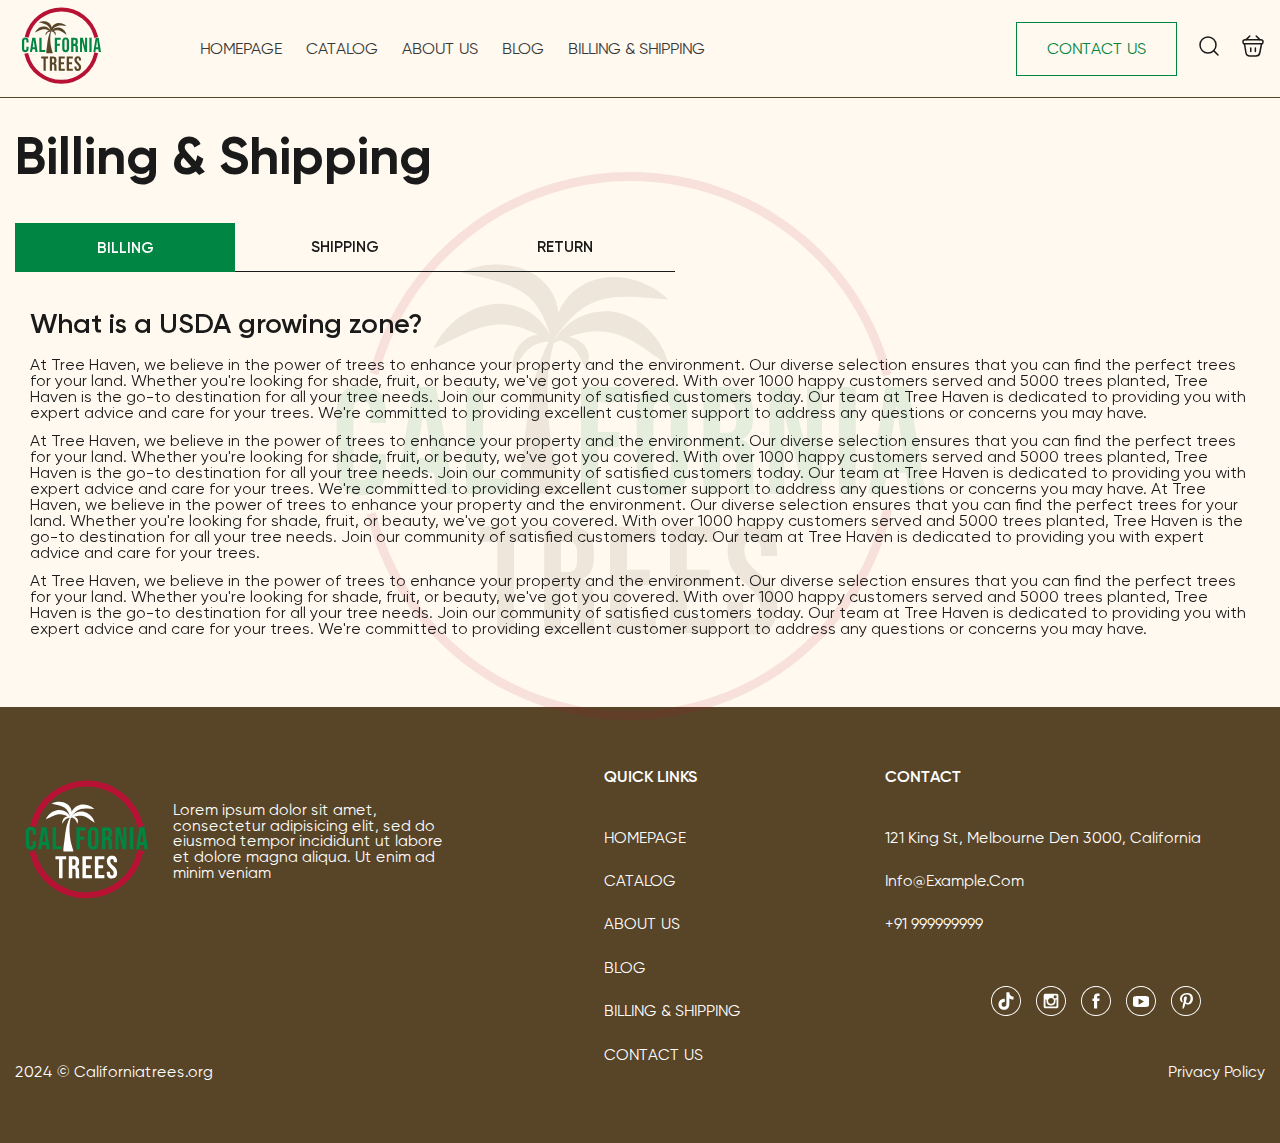
<file: billing-shippping.html>
<!DOCTYPE html>
<html lang="en">

<head>
	<title>Billing & Shipping</title>
	<meta charset="UTF-8">
	<meta name="format-detection" content="telephone=no">
	<!-- <style>body{opacity: 0;}</style> -->
	<link rel="stylesheet" href="css/style.min.css?_v=20240318155703">
	<link rel="shortcut icon" href="favicon.ico">
	<!-- <meta name="robots" content="noindex, nofollow"> -->
	<meta name="viewport" content="width=device-width, initial-scale=1.0">
</head>

<body>
	<div class="wrapper">
		<header class="header">
			<div class="header__container">
				<a href="index.html" class="header__logo">
					<svg width="206" height="206" viewBox="0 0 206 206" fill="none" xmlns="http://www.w3.org/2000/svg">
						<g>
							<path d="M100.345 61.9852C96.3102 60.886 91.7328 61.4005 88.1365 63.1847C85.1324 64.6611 82.682 66.837 81.062 69.4441C81.0208 69.4603 80.9773 69.4644 80.9361 69.4806C80.9691 69.4909 80.9935 69.5028 81.0272 69.5172C80.9936 69.5733 80.96 69.6295 80.9307 69.6849C80.9098 69.6681 80.8889 69.6514 80.8688 69.6386C80.943 69.4004 81.0408 69.1702 81.1243 68.9344C83.1829 66.1193 85.2456 63.6976 87.5129 61.793C89.8508 59.8168 92.3488 58.5197 95.1081 57.8036C97.8665 57.0835 100.935 56.9226 104.212 57.0665C107.494 57.1886 110.916 57.6533 114.692 57.8558C112.131 55.2893 108.956 53.4249 105.345 52.2492C101.754 51.1071 97.5788 50.711 93.4722 51.7914C89.3571 52.8279 85.6637 55.4977 83.519 58.7442C82.8349 59.7789 82.2792 60.8598 81.8386 61.9644C81.7871 61.3684 81.757 60.7683 81.6349 60.1733C80.912 56.4687 78.4976 52.8328 75.0575 50.5998C71.6353 48.3217 67.5652 47.4077 63.7513 47.3744C59.9062 47.3636 56.1877 48.1337 52.7763 49.7499C56.396 50.7164 59.7859 51.3367 62.9144 52.2349C66.0383 53.1091 68.8537 54.1998 71.154 55.7245C73.4578 57.2445 75.2876 59.2281 76.6984 61.8018C77.8382 63.8587 78.7025 66.2128 79.4335 68.8205C78.338 66.2283 76.4231 63.9372 73.93 62.167C70.7635 59.9067 66.3628 58.7444 62.1573 59.2587C57.9425 59.7249 54.186 61.5976 51.2475 63.9537C48.2988 66.349 46.0055 69.2336 44.5332 72.5471C47.9789 70.9949 51.01 69.3349 54.0306 68.038C57.031 66.7282 59.9529 65.7737 62.7876 65.454C65.6165 65.1271 68.4117 65.4373 71.3038 66.4428C72.8096 66.957 74.3175 67.6451 75.8432 68.45C74.4167 68.5847 72.969 69.0968 71.8154 69.9678C70.2759 71.0907 69.2791 72.6456 68.7212 74.2041C68.175 75.7769 68.0032 77.3864 68.2623 78.9802C69.2208 77.6193 69.9893 76.3071 70.8509 75.1348C71.6946 73.9617 72.5987 72.9431 73.6273 72.183C74.6524 71.4278 75.8303 70.9172 77.2189 70.6529C77.7821 70.5415 78.3924 70.4917 79.0086 70.4491C78.0909 72.2338 77.2802 74.0686 76.5913 75.9383C74.9926 80.309 73.922 84.8488 73.1751 89.4142C72.4281 93.9796 71.4067 103.231 71.4067 103.231C71.4067 103.231 69.5527 114.186 69.9453 119.015L84.4017 119.015C83.2278 115.081 80.818 106.818 80.0958 102.582C79.373 98.2966 78.8743 93.9558 78.6831 89.6022C78.4997 85.243 78.6207 80.8548 79.2711 76.5029C79.558 74.6142 79.9733 72.7261 80.4996 70.8624C80.8596 70.7067 81.2083 70.5615 81.5605 70.4115C81.654 70.4144 81.7418 70.4102 81.8396 70.4123C81.8121 70.3843 81.7769 70.362 81.7459 70.3389C81.971 70.2421 82.2003 70.1445 82.4219 70.0525C83.3894 70.4368 84.2994 70.8445 85.0669 71.3415C86.2199 72.0722 87.0743 72.9552 87.6838 74.0176C88.2918 75.072 88.668 75.9186 88.668 75.9186L90.1131 79.044L90.7851 76.1753C90.9611 75.4241 91.0326 74.64 90.8399 73.893C90.316 71.8619 89.2448 71.1332 89.2448 71.1332C89.2448 71.1332 87.8336 69.8273 86.1046 69.3266C85.7343 69.2186 85.3623 69.1484 84.984 69.0918C86.6365 68.5158 88.2462 68.0641 89.8251 67.776C92.8843 67.1937 95.7039 67.2835 98.427 68.0058C101.149 68.7241 103.824 70.0779 106.507 71.7955C109.21 73.505 111.847 75.5673 114.915 77.5891C114.161 74.1145 112.508 70.9477 110.107 68.1684C107.707 65.422 104.403 63.0467 100.345 61.9852Z" />
						</g>
						<path d="M22.8916 116.456C20.4917 116.456 18.6539 115.772 17.378 114.405C16.1325 113.038 15.5098 111.109 15.5098 108.618V91.4852C15.5098 88.9942 16.1325 87.0652 17.378 85.6982C18.6539 84.3312 20.4917 83.6477 22.8916 83.6477C25.2915 83.6477 27.1141 84.3312 28.3596 85.6982C29.6355 87.0652 30.2734 88.9942 30.2734 91.4852V94.8572H25.5345V91.1662C25.5345 89.1917 24.6991 88.2044 23.0283 88.2044C21.3575 88.2044 20.5221 89.1917 20.5221 91.1662V108.983C20.5221 110.927 21.3575 111.899 23.0283 111.899C24.6991 111.899 25.5345 110.927 25.5345 108.983V104.107H30.2734V108.618C30.2734 111.109 29.6355 113.038 28.3596 114.405C27.1141 115.772 25.2915 116.456 22.8916 116.456Z" fill="#008542" />
						<path d="M38.5125 84.1034H45.302L50.4966 116H45.4843L44.5729 109.666V109.758H38.8771L37.9657 116H33.3179L38.5125 84.1034ZM43.9805 105.429L41.7478 89.6625H41.6566L39.4694 105.429H43.9805Z" fill="#008542" />
						<path d="M54.2954 84.1034H59.3078V111.444H67.5554V116H54.2954V84.1034Z" fill="#008542" />
						<path d="M88.6557 84.1034H101.916V88.6601H93.6681V97.5456H100.139V102.102H93.6681V116H88.6557V84.1034Z" fill="#008542" />
						<path d="M112.931 116.456C110.471 116.456 108.587 115.757 107.281 114.36C105.975 112.962 105.322 110.988 105.322 108.436V91.6675C105.322 89.1157 105.975 87.1412 107.281 85.7438C108.587 84.3464 110.471 83.6477 112.931 83.6477C115.392 83.6477 117.276 84.3464 118.582 85.7438C119.888 87.1412 120.541 89.1157 120.541 91.6675V108.436C120.541 110.988 119.888 112.962 118.582 114.36C117.276 115.757 115.392 116.456 112.931 116.456ZM112.931 111.899C114.663 111.899 115.529 110.851 115.529 108.755V91.3485C115.529 89.2524 114.663 88.2044 112.931 88.2044C111.2 88.2044 110.334 89.2524 110.334 91.3485V108.755C110.334 110.851 111.2 111.899 112.931 111.899Z" fill="#008542" />
						<path d="M125.298 84.1034H132.725C135.307 84.1034 137.191 84.7109 138.376 85.9261C139.56 87.1108 140.153 88.9487 140.153 91.4396V93.399C140.153 96.7102 139.059 98.8063 136.872 99.6873V99.7784C138.087 100.143 138.938 100.887 139.424 102.011C139.94 103.135 140.198 104.639 140.198 106.522V112.127C140.198 113.038 140.229 113.783 140.289 114.36C140.35 114.907 140.502 115.453 140.745 116H135.642C135.459 115.484 135.338 114.998 135.277 114.542C135.216 114.086 135.186 113.266 135.186 112.081V106.249C135.186 104.791 134.943 103.773 134.457 103.196C134.001 102.619 133.196 102.33 132.042 102.33H130.31V116H125.298V84.1034ZM132.133 97.7735C133.135 97.7735 133.88 97.5152 134.366 96.9988C134.882 96.4824 135.14 95.6166 135.14 94.4015V91.9409C135.14 90.7865 134.928 89.9511 134.502 89.4347C134.108 88.9183 133.47 88.6601 132.589 88.6601H130.31V97.7735H132.133Z" fill="#008542" />
						<path d="M145.043 84.1034H151.331L156.207 103.196H156.298V84.1034H160.764V116H155.615L149.6 92.7155H149.509V116H145.043V84.1034Z" fill="#008542" />
						<path d="M165.856 84.1034H170.868V116H165.856V84.1034Z" fill="#008542" />
						<path d="M179.863 84.1034H186.652L191.847 116H186.834L185.923 109.666V109.758H180.227L179.316 116H174.668L179.863 84.1034ZM185.331 105.429L183.098 89.6625H183.007L180.819 105.429H185.331Z" fill="#008542" />
						<path d="M63.5996 130.36H58.3594V125.803H73.8521V130.36H68.6119V157.7H63.5996V130.36Z" />
						<path d="M77.6459 125.803H85.0733C87.6555 125.803 89.5389 126.411 90.7236 127.626C91.9084 128.81 92.5007 130.648 92.5007 133.139V135.099C92.5007 138.41 91.4071 140.506 89.2199 141.387V141.478C90.435 141.843 91.2856 142.587 91.7717 143.711C92.2881 144.835 92.5463 146.339 92.5463 148.222V153.827C92.5463 154.738 92.5767 155.482 92.6375 156.06C92.6982 156.606 92.8501 157.153 93.0931 157.7H87.9896C87.8074 157.184 87.6858 156.697 87.6251 156.242C87.5643 155.786 87.534 154.966 87.534 153.781V147.949C87.534 146.49 87.2909 145.473 86.8049 144.896C86.3492 144.318 85.5442 144.03 84.3898 144.03H82.6583V157.7H77.6459V125.803ZM84.481 139.473C85.4834 139.473 86.2277 139.215 86.7137 138.699C87.2302 138.182 87.4884 137.316 87.4884 136.101V133.641C87.4884 132.486 87.2757 131.651 86.8505 131.134C86.4555 130.618 85.8176 130.36 84.9366 130.36H82.6583V139.473H84.481Z" />
						<path d="M97.391 125.803H111.061V130.36H102.403V138.79H109.284V143.346H102.403V153.143H111.061V157.7H97.391V125.803Z" />
						<path d="M115.312 125.803H128.982V130.36H120.324V138.79H127.205V143.346H120.324V153.143H128.982V157.7H115.312V125.803Z" />
						<path d="M139.837 158.156C137.407 158.156 135.569 157.472 134.324 156.105C133.078 154.708 132.455 152.718 132.455 150.136V148.313H137.194V150.5C137.194 152.566 138.06 153.599 139.792 153.599C140.642 153.599 141.28 153.356 141.706 152.87C142.161 152.353 142.389 151.533 142.389 150.409C142.389 149.073 142.085 147.903 141.478 146.901C140.87 145.868 139.746 144.637 138.106 143.21C136.04 141.387 134.597 139.747 133.777 138.288C132.957 136.8 132.547 135.129 132.547 133.276C132.547 130.755 133.185 128.81 134.46 127.443C135.736 126.046 137.589 125.347 140.02 125.347C142.419 125.347 144.227 126.046 145.442 127.443C146.688 128.81 147.31 130.785 147.31 133.367V134.689H142.571V133.048C142.571 131.955 142.359 131.165 141.933 130.679C141.508 130.162 140.885 129.904 140.065 129.904C138.394 129.904 137.559 130.922 137.559 132.957C137.559 134.111 137.863 135.19 138.47 136.192C139.108 137.195 140.247 138.41 141.888 139.838C143.984 141.66 145.427 143.316 146.217 144.804C147.007 146.293 147.401 148.04 147.401 150.045C147.401 152.657 146.748 154.662 145.442 156.06C144.166 157.457 142.298 158.156 139.837 158.156Z" />
						<mask fill="white">
							<path d="M181.645 80.1773C177.163 62.9016 167.082 47.5981 152.98 36.6586C138.878 25.7191 121.549 19.7602 103.701 19.7132C85.8532 19.6663 68.4929 25.534 54.3334 36.3992C40.1739 47.2644 30.0132 62.5147 25.4396 79.7665L28.05 80.4586C32.4707 63.7838 42.2915 49.0435 55.9774 38.5417C69.6634 28.04 86.4431 22.3685 103.694 22.4139C120.945 22.4592 137.694 28.2188 151.325 38.7924C164.955 49.3661 174.698 64.1578 179.031 80.8556L181.645 80.1773Z" />
						</mask>
						<path d="M181.645 80.1773C177.163 62.9016 167.082 47.5981 152.98 36.6586C138.878 25.7191 121.549 19.7602 103.701 19.7132C85.8532 19.6663 68.4929 25.534 54.3334 36.3992C40.1739 47.2644 30.0132 62.5147 25.4396 79.7665L28.05 80.4586C32.4707 63.7838 42.2915 49.0435 55.9774 38.5417C69.6634 28.04 86.4431 22.3685 103.694 22.4139C120.945 22.4592 137.694 28.2188 151.325 38.7924C164.955 49.3661 174.698 64.1578 179.031 80.8556L181.645 80.1773Z" stroke="#B71234" stroke-width="6" mask="url(#path-4-inside-1_17_6959)" />
						<mask fill="white">
							<path d="M24.578 122.23C28.9078 139.887 39.0698 155.567 53.4192 166.73C67.7685 177.894 85.4653 183.888 103.645 183.743C121.825 183.597 139.424 177.321 153.593 165.93C167.762 154.538 177.672 138.699 181.719 120.975L179.086 120.373C175.175 137.505 165.596 152.815 151.901 163.825C138.205 174.835 121.195 180.902 103.624 181.042C86.0518 181.183 68.9469 175.389 55.0775 164.599C41.2081 153.809 31.3859 138.654 27.2009 121.587L24.578 122.23Z" />
						</mask>
						<path d="M24.578 122.23C28.9078 139.887 39.0698 155.567 53.4192 166.73C67.7685 177.894 85.4653 183.888 103.645 183.743C121.825 183.597 139.424 177.321 153.593 165.93C167.762 154.538 177.672 138.699 181.719 120.975L179.086 120.373C175.175 137.505 165.596 152.815 151.901 163.825C138.205 174.835 121.195 180.902 103.624 181.042C86.0518 181.183 68.9469 175.389 55.0775 164.599C41.2081 153.809 31.3859 138.654 27.2009 121.587L24.578 122.23Z" stroke="#B71234" stroke-width="6" mask="url(#path-5-inside-2_17_6959)" />
						<defs>
							<clipPath>
								<rect width="72.7845" height="72.7845" fill="white" transform="translate(43.2129 43.2158)" />
							</clipPath>
						</defs>
					</svg>
				</a>
				<div class="header__menu menu">
					<button type="button" class="menu__icon icon-menu"><span></span></button>
					<nav class="menu__body">
						<ul class="menu__list">
							<li class="menu__item"><a href="index.html" class="menu__link">Homepage</a></li>
							<li class="menu__item"><a href="catalog.html" class="menu__link">Catalog</a></li>
							<li class="menu__item"><a href="about.html" class="menu__link">About us</a></li>
							<li class="menu__item"><a href="blogs.html" class="menu__link">blog</a></li>
							<li class="menu__item"><a href="billing-shippping.html" class="menu__link">Billing & Shipping </a></li>
						</ul>
					</nav>
				</div>
				<div class="header__buttons">
					<a data-da=".menu__body,767.98" href="#" data-goto=".footer" class="header__button button">contact us</a>
					<a href="catalog.html" class="header__link">
						<svg width="24" height="24" viewBox="0 0 24 24" fill="none" xmlns="http://www.w3.org/2000/svg">
							<path d="M11 19C15.4183 19 19 15.4183 19 11C19 6.58172 15.4183 3 11 3C6.58172 3 3 6.58172 3 11C3 15.4183 6.58172 19 11 19Z" stroke-width="1.5" stroke-linecap="round" stroke-linejoin="round" />
							<path d="M21.0004 20.9999L16.6504 16.6499" stroke-width="1.5" stroke-linecap="round" stroke-linejoin="round" />
						</svg>
					</a>
					<a href="cart.html" class="header__link">
						<svg width="24" height="24" viewBox="0 0 24 24" fill="none" xmlns="http://www.w3.org/2000/svg">
							<path d="M8.81043 2L5.19043 5.63" stroke-width="1.5" stroke-miterlimit="10" stroke-linecap="round" stroke-linejoin="round" />
							<path d="M15.1904 2L18.8104 5.63" stroke-width="1.5" stroke-miterlimit="10" stroke-linecap="round" stroke-linejoin="round" />
							<path d="M2 7.8501C2 6.0001 2.99 5.8501 4.22 5.8501H19.78C21.01 5.8501 22 6.0001 22 7.8501C22 10.0001 21.01 9.8501 19.78 9.8501H4.22C2.99 9.8501 2 10.0001 2 7.8501Z" stroke-width="1.5" />
							<path d="M9.75977 14V17.55" stroke-width="1.5" stroke-linecap="round" />
							<path d="M14.3604 14V17.55" stroke-width="1.5" stroke-linecap="round" />
							<path d="M3.5 10L4.91 18.64C5.23 20.58 6 22 8.86 22H14.89C18 22 18.46 20.64 18.82 18.76L20.5 10" stroke-width="1.5" stroke-linecap="round" />
						</svg>
					</a>
				</div>
			</div>
		</header>
		<main class="page">
			<section class="page__billing-shipping billing-shipping">
				<div class="billing-shipping__container">
					<h2 class="billing-shipping__title title">Billing & Shipping</h2>
					<div data-tabs data-tabs-animate="500" class="billing-shipping__tabs tabs">
						<nav data-tabs-titles class="tabs__navigation">
							<button type="button" class="tabs__title _tab-active">billing</button>
							<button type="button" class="tabs__title">shipping</button>
							<button type="button" class="tabs__title">return</button>
						</nav>
						<div data-tabs-body class="tabs__content">
							<div class="tabs__body">
								<h3 class="subtitle">What is a USDA growing zone?</h3>
								<p>At Tree Haven, we believe in the power of trees to enhance your property and the environment. Our diverse selection ensures that you can find the perfect trees for your land. Whether you're looking for shade, fruit, or beauty, we've got you covered. With over 1000 happy customers served and 5000 trees planted, Tree Haven is the go-to destination for all your tree needs. Join our community of satisfied customers today. Our team at Tree Haven is dedicated to providing you with expert advice and care for your trees. We're committed to providing excellent customer support to address any questions or concerns you may have.</p>
								<p>At Tree Haven, we believe in the power of trees to enhance your property and the environment. Our diverse selection ensures that you can find the perfect trees for your land. Whether you're looking for shade, fruit, or beauty, we've got you covered. With over 1000 happy customers served and 5000 trees planted, Tree Haven is the go-to destination for all your tree needs. Join our community of satisfied customers today. Our team at Tree Haven is dedicated to providing you with expert advice and care for your trees. We're committed to providing excellent customer support to address any questions or concerns you may have. At Tree Haven, we believe in the power of trees to enhance your property and the environment. Our diverse selection ensures that you can find the perfect trees for your land. Whether you're looking for shade, fruit, or beauty, we've got you covered. With over 1000 happy customers served and 5000 trees planted, Tree Haven is the go-to destination for all your tree needs. Join our community of satisfied customers today. Our team at Tree Haven is dedicated to providing you with expert advice and care for your trees. </p>
								<p>At Tree Haven, we believe in the power of trees to enhance your property and the environment. Our diverse selection ensures that you can find the perfect trees for your land. Whether you're looking for shade, fruit, or beauty, we've got you covered. With over 1000 happy customers served and 5000 trees planted, Tree Haven is the go-to destination for all your tree needs. Join our community of satisfied customers today. Our team at Tree Haven is dedicated to providing you with expert advice and care for your trees. We're committed to providing excellent customer support to address any questions or concerns you may have.</p>
							</div>
							<div class="tabs__body">
								<h3 class="subtitle">What is a USDA growing zone?</h3>
								<p>At Tree Haven, we believe in the power of trees to enhance your property and the environment. Our diverse selection ensures that you can find the perfect trees for your land. Whether you're looking for shade, fruit, or beauty, we've got you covered. With over 1000 happy customers served and 5000 trees planted, Tree Haven is the go-to destination for all your tree needs. Join our community of satisfied customers today. Our team at Tree Haven is dedicated to providing you with expert advice and care for your trees. We're committed to providing excellent customer support to address any questions or concerns you may have.</p>
								<p>At Tree Haven, we believe in the power of trees to enhance your property and the environment. Our diverse selection ensures that you can find the perfect trees for your land. Whether you're looking for shade, fruit, or beauty, we've got you covered. With over 1000 happy customers served and 5000 trees planted, Tree Haven is the go-to destination for all your tree needs. Join our community of satisfied customers today. Our team at Tree Haven is dedicated to providing you with expert advice and care for your trees. We're committed to providing excellent customer support to address any questions or concerns you may have.</p>
							</div>
							<div class="tabs__body">
								<h3 class="subtitle">What is a USDA growing zone?</h3>
								<p>At Tree Haven, we believe in the power of trees to enhance your property and the environment. Our diverse selection ensures that you can find the perfect trees for your land. Whether you're looking for shade, fruit, or beauty, we've got you covered. With over 1000 happy customers served and 5000 trees planted, Tree Haven is the go-to destination for all your tree needs. Join our community of satisfied customers today. Our team at Tree Haven is dedicated to providing you with expert advice and care for your trees. We're committed to providing excellent customer support to address any questions or concerns you may have. At Tree Haven, we believe in the power of trees to enhance your property and the environment. Our diverse selection ensures that you can find the perfect trees for your land. Whether you're looking for shade, fruit, or beauty, we've got you covered. With over 1000 happy customers served and 5000 trees planted, Tree Haven is the go-to destination for all your tree needs. Join our community of satisfied customers today. Our team at Tree Haven is dedicated to providing you with expert advice and care for your trees. </p>
								<p>At Tree Haven, we believe in the power of trees to enhance your property and the environment. Our diverse selection ensures that you can find the perfect trees for your land. Whether you're looking for shade, fruit, or beauty, we've got you covered. With over 1000 happy customers served and 5000 trees planted, Tree Haven is the go-to destination for all your tree needs. Join our community of satisfied customers today. Our team at Tree Haven is dedicated to providing you with expert advice and care for your trees. We're committed to providing excellent customer support to address any questions or concerns you may have.</p>
							</div>
						</div>
					</div>
				</div>
			</section>
		</main>
		<footer class="footer">
			<div class="footer__container">
				<div class="footer__top">
					<div class="footer__main">
						<a href="index.html" class="footer__logo">
							<svg width="206" height="206" viewBox="0 0 206 206" fill="none" xmlns="http://www.w3.org/2000/svg">
								<g>
									<path d="M100.345 61.9852C96.3102 60.886 91.7328 61.4005 88.1365 63.1847C85.1324 64.6611 82.682 66.837 81.062 69.4441C81.0208 69.4603 80.9773 69.4644 80.9361 69.4806C80.9691 69.4909 80.9935 69.5028 81.0272 69.5172C80.9936 69.5733 80.96 69.6295 80.9307 69.6849C80.9098 69.6681 80.8889 69.6514 80.8688 69.6386C80.943 69.4004 81.0408 69.1702 81.1243 68.9344C83.1829 66.1193 85.2456 63.6976 87.5129 61.793C89.8508 59.8168 92.3488 58.5197 95.1081 57.8036C97.8665 57.0835 100.935 56.9226 104.212 57.0665C107.494 57.1886 110.916 57.6533 114.692 57.8558C112.131 55.2893 108.956 53.4249 105.345 52.2492C101.754 51.1071 97.5788 50.711 93.4722 51.7914C89.3571 52.8279 85.6637 55.4977 83.519 58.7442C82.8349 59.7789 82.2792 60.8598 81.8386 61.9644C81.7871 61.3684 81.757 60.7683 81.6349 60.1733C80.912 56.4687 78.4976 52.8328 75.0575 50.5998C71.6353 48.3217 67.5652 47.4077 63.7513 47.3744C59.9062 47.3636 56.1877 48.1337 52.7763 49.7499C56.396 50.7164 59.7859 51.3367 62.9144 52.2349C66.0383 53.1091 68.8537 54.1998 71.154 55.7245C73.4578 57.2445 75.2876 59.2281 76.6984 61.8018C77.8382 63.8587 78.7025 66.2128 79.4335 68.8205C78.338 66.2283 76.4231 63.9372 73.93 62.167C70.7635 59.9067 66.3628 58.7444 62.1573 59.2587C57.9425 59.7249 54.186 61.5976 51.2475 63.9537C48.2988 66.349 46.0055 69.2336 44.5332 72.5471C47.9789 70.9949 51.01 69.3349 54.0306 68.038C57.031 66.7282 59.9529 65.7737 62.7876 65.454C65.6165 65.1271 68.4117 65.4373 71.3038 66.4428C72.8096 66.957 74.3175 67.6451 75.8432 68.45C74.4167 68.5847 72.969 69.0968 71.8154 69.9678C70.2759 71.0907 69.2791 72.6456 68.7212 74.2041C68.175 75.7769 68.0032 77.3864 68.2623 78.9802C69.2208 77.6193 69.9893 76.3071 70.8509 75.1348C71.6946 73.9617 72.5987 72.9431 73.6273 72.183C74.6524 71.4278 75.8303 70.9172 77.2189 70.6529C77.7821 70.5415 78.3924 70.4917 79.0086 70.4491C78.0909 72.2338 77.2802 74.0686 76.5913 75.9383C74.9926 80.309 73.922 84.8488 73.1751 89.4142C72.4281 93.9796 71.4067 103.231 71.4067 103.231C71.4067 103.231 69.5527 114.186 69.9453 119.015L84.4017 119.015C83.2278 115.081 80.818 106.818 80.0958 102.582C79.373 98.2966 78.8743 93.9558 78.6831 89.6022C78.4997 85.243 78.6207 80.8548 79.2711 76.5029C79.558 74.6142 79.9733 72.7261 80.4996 70.8624C80.8596 70.7067 81.2083 70.5615 81.5605 70.4115C81.654 70.4144 81.7418 70.4102 81.8396 70.4123C81.8121 70.3843 81.7769 70.362 81.7459 70.3389C81.971 70.2421 82.2003 70.1445 82.4219 70.0525C83.3894 70.4368 84.2994 70.8445 85.0669 71.3415C86.2199 72.0722 87.0743 72.9552 87.6838 74.0176C88.2918 75.072 88.668 75.9186 88.668 75.9186L90.1131 79.044L90.7851 76.1753C90.9611 75.4241 91.0326 74.64 90.8399 73.893C90.316 71.8619 89.2448 71.1332 89.2448 71.1332C89.2448 71.1332 87.8336 69.8273 86.1046 69.3266C85.7343 69.2186 85.3623 69.1484 84.984 69.0918C86.6365 68.5158 88.2462 68.0641 89.8251 67.776C92.8843 67.1937 95.7039 67.2835 98.427 68.0058C101.149 68.7241 103.824 70.0779 106.507 71.7955C109.21 73.505 111.847 75.5673 114.915 77.5891C114.161 74.1145 112.508 70.9477 110.107 68.1684C107.707 65.422 104.403 63.0467 100.345 61.9852Z" />
								</g>
								<path d="M22.8916 116.456C20.4917 116.456 18.6539 115.772 17.378 114.405C16.1325 113.038 15.5098 111.109 15.5098 108.618V91.4852C15.5098 88.9942 16.1325 87.0652 17.378 85.6982C18.6539 84.3312 20.4917 83.6477 22.8916 83.6477C25.2915 83.6477 27.1141 84.3312 28.3596 85.6982C29.6355 87.0652 30.2734 88.9942 30.2734 91.4852V94.8572H25.5345V91.1662C25.5345 89.1917 24.6991 88.2044 23.0283 88.2044C21.3575 88.2044 20.5221 89.1917 20.5221 91.1662V108.983C20.5221 110.927 21.3575 111.899 23.0283 111.899C24.6991 111.899 25.5345 110.927 25.5345 108.983V104.107H30.2734V108.618C30.2734 111.109 29.6355 113.038 28.3596 114.405C27.1141 115.772 25.2915 116.456 22.8916 116.456Z" fill="#008542" />
								<path d="M38.5125 84.1034H45.302L50.4966 116H45.4843L44.5729 109.666V109.758H38.8771L37.9657 116H33.3179L38.5125 84.1034ZM43.9805 105.429L41.7478 89.6625H41.6566L39.4694 105.429H43.9805Z" fill="#008542" />
								<path d="M54.2954 84.1034H59.3078V111.444H67.5554V116H54.2954V84.1034Z" fill="#008542" />
								<path d="M88.6557 84.1034H101.916V88.6601H93.6681V97.5456H100.139V102.102H93.6681V116H88.6557V84.1034Z" fill="#008542" />
								<path d="M112.931 116.456C110.471 116.456 108.587 115.757 107.281 114.36C105.975 112.962 105.322 110.988 105.322 108.436V91.6675C105.322 89.1157 105.975 87.1412 107.281 85.7438C108.587 84.3464 110.471 83.6477 112.931 83.6477C115.392 83.6477 117.276 84.3464 118.582 85.7438C119.888 87.1412 120.541 89.1157 120.541 91.6675V108.436C120.541 110.988 119.888 112.962 118.582 114.36C117.276 115.757 115.392 116.456 112.931 116.456ZM112.931 111.899C114.663 111.899 115.529 110.851 115.529 108.755V91.3485C115.529 89.2524 114.663 88.2044 112.931 88.2044C111.2 88.2044 110.334 89.2524 110.334 91.3485V108.755C110.334 110.851 111.2 111.899 112.931 111.899Z" fill="#008542" />
								<path d="M125.298 84.1034H132.725C135.307 84.1034 137.191 84.7109 138.376 85.9261C139.56 87.1108 140.153 88.9487 140.153 91.4396V93.399C140.153 96.7102 139.059 98.8063 136.872 99.6873V99.7784C138.087 100.143 138.938 100.887 139.424 102.011C139.94 103.135 140.198 104.639 140.198 106.522V112.127C140.198 113.038 140.229 113.783 140.289 114.36C140.35 114.907 140.502 115.453 140.745 116H135.642C135.459 115.484 135.338 114.998 135.277 114.542C135.216 114.086 135.186 113.266 135.186 112.081V106.249C135.186 104.791 134.943 103.773 134.457 103.196C134.001 102.619 133.196 102.33 132.042 102.33H130.31V116H125.298V84.1034ZM132.133 97.7735C133.135 97.7735 133.88 97.5152 134.366 96.9988C134.882 96.4824 135.14 95.6166 135.14 94.4015V91.9409C135.14 90.7865 134.928 89.9511 134.502 89.4347C134.108 88.9183 133.47 88.6601 132.589 88.6601H130.31V97.7735H132.133Z" fill="#008542" />
								<path d="M145.043 84.1034H151.331L156.207 103.196H156.298V84.1034H160.764V116H155.615L149.6 92.7155H149.509V116H145.043V84.1034Z" fill="#008542" />
								<path d="M165.856 84.1034H170.868V116H165.856V84.1034Z" fill="#008542" />
								<path d="M179.863 84.1034H186.652L191.847 116H186.834L185.923 109.666V109.758H180.227L179.316 116H174.668L179.863 84.1034ZM185.331 105.429L183.098 89.6625H183.007L180.819 105.429H185.331Z" fill="#008542" />
								<path d="M63.5996 130.36H58.3594V125.803H73.8521V130.36H68.6119V157.7H63.5996V130.36Z" />
								<path d="M77.6459 125.803H85.0733C87.6555 125.803 89.5389 126.411 90.7236 127.626C91.9084 128.81 92.5007 130.648 92.5007 133.139V135.099C92.5007 138.41 91.4071 140.506 89.2199 141.387V141.478C90.435 141.843 91.2856 142.587 91.7717 143.711C92.2881 144.835 92.5463 146.339 92.5463 148.222V153.827C92.5463 154.738 92.5767 155.482 92.6375 156.06C92.6982 156.606 92.8501 157.153 93.0931 157.7H87.9896C87.8074 157.184 87.6858 156.697 87.6251 156.242C87.5643 155.786 87.534 154.966 87.534 153.781V147.949C87.534 146.49 87.2909 145.473 86.8049 144.896C86.3492 144.318 85.5442 144.03 84.3898 144.03H82.6583V157.7H77.6459V125.803ZM84.481 139.473C85.4834 139.473 86.2277 139.215 86.7137 138.699C87.2302 138.182 87.4884 137.316 87.4884 136.101V133.641C87.4884 132.486 87.2757 131.651 86.8505 131.134C86.4555 130.618 85.8176 130.36 84.9366 130.36H82.6583V139.473H84.481Z" />
								<path d="M97.391 125.803H111.061V130.36H102.403V138.79H109.284V143.346H102.403V153.143H111.061V157.7H97.391V125.803Z" />
								<path d="M115.312 125.803H128.982V130.36H120.324V138.79H127.205V143.346H120.324V153.143H128.982V157.7H115.312V125.803Z" />
								<path d="M139.837 158.156C137.407 158.156 135.569 157.472 134.324 156.105C133.078 154.708 132.455 152.718 132.455 150.136V148.313H137.194V150.5C137.194 152.566 138.06 153.599 139.792 153.599C140.642 153.599 141.28 153.356 141.706 152.87C142.161 152.353 142.389 151.533 142.389 150.409C142.389 149.073 142.085 147.903 141.478 146.901C140.87 145.868 139.746 144.637 138.106 143.21C136.04 141.387 134.597 139.747 133.777 138.288C132.957 136.8 132.547 135.129 132.547 133.276C132.547 130.755 133.185 128.81 134.46 127.443C135.736 126.046 137.589 125.347 140.02 125.347C142.419 125.347 144.227 126.046 145.442 127.443C146.688 128.81 147.31 130.785 147.31 133.367V134.689H142.571V133.048C142.571 131.955 142.359 131.165 141.933 130.679C141.508 130.162 140.885 129.904 140.065 129.904C138.394 129.904 137.559 130.922 137.559 132.957C137.559 134.111 137.863 135.19 138.47 136.192C139.108 137.195 140.247 138.41 141.888 139.838C143.984 141.66 145.427 143.316 146.217 144.804C147.007 146.293 147.401 148.04 147.401 150.045C147.401 152.657 146.748 154.662 145.442 156.06C144.166 157.457 142.298 158.156 139.837 158.156Z" />
								<mask fill="white">
									<path d="M181.645 80.1773C177.163 62.9016 167.082 47.5981 152.98 36.6586C138.878 25.7191 121.549 19.7602 103.701 19.7132C85.8532 19.6663 68.4929 25.534 54.3334 36.3992C40.1739 47.2644 30.0132 62.5147 25.4396 79.7665L28.05 80.4586C32.4707 63.7838 42.2915 49.0435 55.9774 38.5417C69.6634 28.04 86.4431 22.3685 103.694 22.4139C120.945 22.4592 137.694 28.2188 151.325 38.7924C164.955 49.3661 174.698 64.1578 179.031 80.8556L181.645 80.1773Z" />
								</mask>
								<path d="M181.645 80.1773C177.163 62.9016 167.082 47.5981 152.98 36.6586C138.878 25.7191 121.549 19.7602 103.701 19.7132C85.8532 19.6663 68.4929 25.534 54.3334 36.3992C40.1739 47.2644 30.0132 62.5147 25.4396 79.7665L28.05 80.4586C32.4707 63.7838 42.2915 49.0435 55.9774 38.5417C69.6634 28.04 86.4431 22.3685 103.694 22.4139C120.945 22.4592 137.694 28.2188 151.325 38.7924C164.955 49.3661 174.698 64.1578 179.031 80.8556L181.645 80.1773Z" stroke="#B71234" stroke-width="6" mask="url(#path-4-inside-1_17_6959)" />
								<mask fill="white">
									<path d="M24.578 122.23C28.9078 139.887 39.0698 155.567 53.4192 166.73C67.7685 177.894 85.4653 183.888 103.645 183.743C121.825 183.597 139.424 177.321 153.593 165.93C167.762 154.538 177.672 138.699 181.719 120.975L179.086 120.373C175.175 137.505 165.596 152.815 151.901 163.825C138.205 174.835 121.195 180.902 103.624 181.042C86.0518 181.183 68.9469 175.389 55.0775 164.599C41.2081 153.809 31.3859 138.654 27.2009 121.587L24.578 122.23Z" />
								</mask>
								<path d="M24.578 122.23C28.9078 139.887 39.0698 155.567 53.4192 166.73C67.7685 177.894 85.4653 183.888 103.645 183.743C121.825 183.597 139.424 177.321 153.593 165.93C167.762 154.538 177.672 138.699 181.719 120.975L179.086 120.373C175.175 137.505 165.596 152.815 151.901 163.825C138.205 174.835 121.195 180.902 103.624 181.042C86.0518 181.183 68.9469 175.389 55.0775 164.599C41.2081 153.809 31.3859 138.654 27.2009 121.587L24.578 122.23Z" stroke="#B71234" stroke-width="6" mask="url(#path-5-inside-2_17_6959)" />
								<defs>
									<clipPath>
										<rect width="72.7845" height="72.7845" fill="white" transform="translate(43.2129 43.2158)" />
									</clipPath>
								</defs>
							</svg>
						</a>
						<div class="footer__text text">
							<p>Lorem ipsum dolor sit amet, consectetur adipisicing elit, sed do eiusmod tempor incididunt ut labore et dolore magna aliqua. Ut enim ad minim veniam</p>
						</div>
					</div>
					<div class="footer__body">
						<div data-one-spoller data-spollers="767.98,max" class="footer__spollers spollers">
							<details class="spollers__item">
								<summary class="spollers__title">quick links</summary>
								<nav class="spollers__body">
									<ul class="spollers__list">
										<li class="spollers__item"><a href="index.html" class="spollers__link">Homepage</a></li>
										<li class="spollers__item"><a href="catalog.html" class="spollers__link">Catalog</a></li>
										<li class="spollers__item"><a href="about.html" class="spollers__link">About us</a></li>
										<li class="spollers__item"><a href="blogs.html" class="spollers__link">blog</a></li>
										<li class="spollers__item"><a href="billing-shippping.html" class="spollers__link">Billing & Shipping</a></li>
										<li class="spollers__item"><a href="#" class="spollers__link">Contact us</a></li>
									</ul>
								</nav>
							</details>
							<details class="spollers__item">
								<summary class="spollers__title">Contact</summary>
								<nav class="spollers__body">
									<ul class="spollers__list">
										<li class="spollers__item"><a href="https://www.google.com/maps?ll=-37.80510,144.90863" class="spollers__link spollers__link--capitalize">121 King St, Melbourne den 3000, California</a></li>
										<li class="spollers__item"><a href="mailto:Info@example.com" class="spollers__link spollers__link--capitalize">Info@example.com</a></li>
										<li class="spollers__item"><a href="tel:+91999999999" class="spollers__link spollers__link--capitalize">+91 999999999</a></li>
									</ul>
								</nav>
								<div data-da=".footer__spollers, 768" class="footer__sociale">
									<a href="#" class="footer__sociale-link">
										<svg width="30" height="30" viewBox="0 0 30 30" fill="none" xmlns="http://www.w3.org/2000/svg">
											<g>
												<path fill-rule="evenodd" clip-rule="evenodd" d="M18.3696 6.21155C18.3702 6.47991 18.4493 10.3617 22.5221 10.6037C22.5221 11.7229 22.5233 12.5344 22.5233 13.6026C22.2151 13.6201 19.8421 13.4479 18.3649 12.1307L18.3602 17.969C18.4165 22.0213 15.4346 24.4869 11.5364 23.635C4.81511 21.6246 7.0487 11.6561 13.7975 12.7225C13.7975 15.941 13.7993 12.7219 13.7993 15.941C11.0114 15.5309 10.0786 17.85 10.8198 19.5112C11.4936 21.0229 14.2698 21.3504 15.2383 19.2176C15.3479 18.8004 15.4024 18.324 15.4024 17.7897V6.1969L18.3696 6.21155Z" fill="white" />
												<path d="M15 0.9375C22.7541 0.9375 29.0625 7.24594 29.0625 15C29.0625 22.7541 22.7541 29.0625 15 29.0625C7.24594 29.0625 0.9375 22.7541 0.9375 15C0.9375 7.24594 7.24594 0.9375 15 0.9375ZM15 0C6.71531 0 0 6.71625 0 15C0 23.2838 6.71531 30 15 30C23.2847 30 30 23.2847 30 15C30 6.71531 23.2847 0 15 0Z" fill="white" />
											</g>
											<defs>
												<clipPath>
													<rect width="30" height="30" fill="white" />
												</clipPath>
											</defs>
										</svg>
									</a>
									<a href="#" class="footer__sociale-link">
										<svg width="30" height="30" viewBox="0 0 30 30" fill="none" xmlns="http://www.w3.org/2000/svg">
											<g>
												<path d="M20.5068 7.65661H9.49305C9.25079 7.65268 9.0102 7.6975 8.78561 7.78841C8.56101 7.87931 8.35698 8.01445 8.18565 8.18578C8.01432 8.35711 7.87919 8.56113 7.78829 8.78573C7.69738 9.01033 7.65256 9.25091 7.65649 9.49317V20.5079C7.65649 21.5438 8.45524 22.3444 9.49305 22.3444H20.5077C20.75 22.3482 20.9905 22.3033 21.215 22.2124C21.4396 22.1214 21.6435 21.9863 21.8148 21.815C21.9861 21.6437 22.1213 21.4397 22.2122 21.2151C22.3032 20.9906 22.3481 20.7501 22.3443 20.5079V9.49317C22.348 9.2509 22.3029 9.01035 22.2119 8.78581C22.1208 8.56127 21.9856 8.3573 21.8142 8.18602C21.6428 8.01473 21.4388 7.8796 21.2142 7.78866C20.9896 7.69772 20.7491 7.65282 20.5068 7.65661ZM15.0112 12.1154C16.6396 12.1154 17.9596 13.3941 17.9596 14.9729C17.9596 16.5497 16.6396 17.8304 15.0112 17.8304C13.3837 17.8304 12.0637 16.5507 12.0637 14.9729C12.0637 13.3941 13.3837 12.1154 15.0112 12.1154ZM20.5068 20.0485C20.5068 20.371 20.369 20.5079 20.0474 20.5079H9.95055C9.62899 20.5079 9.49117 20.371 9.49117 20.0485V13.6229L10.6349 13.8713C10.5093 14.2795 10.4454 14.7042 10.4456 15.1313C10.4456 17.5725 12.4902 19.5525 15.0093 19.5525C17.5293 19.5525 19.573 17.5725 19.573 15.1313C19.573 14.6935 19.5065 14.2707 19.3837 13.8713L20.5059 13.6229V20.0485H20.5068ZM20.5068 11.7882C20.5068 11.91 20.4584 12.0268 20.3723 12.113C20.2861 12.1991 20.1693 12.2475 20.0474 12.2475H18.2109C18.089 12.2475 17.9722 12.1991 17.886 12.113C17.7999 12.0268 17.7515 11.91 17.7515 11.7882V9.95161C17.7515 9.82978 17.7999 9.71293 17.886 9.62678C17.9722 9.54063 18.089 9.49223 18.2109 9.49223H20.0474C20.1693 9.49223 20.2861 9.54063 20.3723 9.62678C20.4584 9.71293 20.5068 9.82978 20.5068 9.95161V11.7882Z" fill="white" />
												<path d="M15 0.9375C22.7541 0.9375 29.0625 7.24594 29.0625 15C29.0625 22.7541 22.7541 29.0625 15 29.0625C7.24594 29.0625 0.9375 22.7541 0.9375 15C0.9375 7.24594 7.24594 0.9375 15 0.9375ZM15 0C6.71531 0 0 6.71625 0 15C0 23.2838 6.71531 30 15 30C23.2847 30 30 23.2847 30 15C30 6.71531 23.2847 0 15 0Z" fill="white" />
											</g>
											<defs>
												<clipPath>
													<rect width="30" height="30" fill="white" />
												</clipPath>
											</defs>
										</svg>
									</a>
									<a href="#" class="footer__sociale-link">
										<svg width="30" height="30" viewBox="0 0 30 30" fill="none" xmlns="http://www.w3.org/2000/svg">
											<g>
												<path d="M13.0234 22.6153H16.1705V14.999H18.2696L18.548 12.375H16.1705L16.1734 11.0606C16.1734 10.3762 16.239 10.0096 17.2205 10.0096H18.533V7.38464H16.433C13.9112 7.38464 13.0234 8.65777 13.0234 10.799V12.375H11.4512V15H13.0234V22.6153Z" fill="white" />
												<path d="M15 0.9375C22.7541 0.9375 29.0625 7.24594 29.0625 15C29.0625 22.7541 22.7541 29.0625 15 29.0625C7.24594 29.0625 0.9375 22.7541 0.9375 15C0.9375 7.24594 7.24594 0.9375 15 0.9375ZM15 0C6.71531 0 0 6.71531 0 15C0 23.2847 6.71531 30 15 30C23.2847 30 30 23.2847 30 15C30 6.71531 23.2847 0 15 0Z" fill="white" />
											</g>
											<defs>
												<clipPath>
													<rect width="30" height="30" fill="white" />
												</clipPath>
											</defs>
										</svg>
									</a>
									<a href="#" class="footer__sociale-link">
										<svg width="30" height="30" viewBox="0 0 30 30" fill="none" xmlns="http://www.w3.org/2000/svg">
											<g>
												<path d="M14.9914 0.9375C22.741 0.9375 29.0458 7.24594 29.0458 15C29.0458 22.7541 22.741 29.0625 14.9914 29.0625C7.24176 29.0625 0.93696 22.7541 0.93696 15C0.93696 7.24594 7.24176 0.9375 14.9914 0.9375ZM14.9914 0C6.71144 0 0 6.71625 0 15C0 23.2838 6.71238 30 14.9914 30C23.2703 30 29.9827 23.2847 29.9827 15C29.9827 6.71531 23.2703 0 14.9914 0Z" fill="white" />
												<path d="M21.0216 10.2463C21.0216 10.2463 19.3319 10 14.9388 10C10.5302 10 8.97868 10.2463 8.97868 10.2463C8.71885 10.2463 8.46155 10.2975 8.22149 10.3971C7.98143 10.4968 7.7633 10.6428 7.57956 10.8269C7.39582 11.011 7.25006 11.2296 7.15062 11.4702C7.05118 11.7107 7 11.9686 7 12.229V18.7713C7.00003 19.0316 7.05124 19.2895 7.15069 19.53C7.25015 19.7705 7.39591 19.9891 7.57964 20.1732C7.76338 20.3573 7.9815 20.5033 8.22155 20.6029C8.46159 20.7025 8.71887 20.7537 8.97868 20.7537C8.97868 20.7537 10.5302 21 14.9437 21C19.3317 21 21.0213 20.7537 21.0213 20.7537C21.546 20.7537 22.0492 20.5449 22.4203 20.1731C22.7913 19.8013 22.9999 19.2971 23 18.7713V12.229C23 11.7031 22.7916 11.1988 22.4205 10.827C22.0495 10.4552 21.5463 10.2463 21.0216 10.2463ZM12.578 18.6395V12.396L17.9735 15.5175L12.578 18.6395Z" fill="white" />
											</g>
											<defs>
												<clipPath>
													<rect width="30" height="30" fill="white" />
												</clipPath>
											</defs>
										</svg>
									</a>
									<a href="#" class="footer__sociale-link">
										<svg width="30" height="30" viewBox="0 0 30 30" fill="none" xmlns="http://www.w3.org/2000/svg">
											<g>
												<path d="M14.9738 0.9375C22.7234 0.9375 29.0282 7.24594 29.0282 15C29.0282 22.7541 22.7234 29.0625 14.9738 29.0625C7.22419 29.0625 0.919382 22.7541 0.919382 15C0.919382 7.24594 7.22419 0.9375 14.9738 0.9375ZM14.9738 0C6.69387 0 -0.0175781 6.71625 -0.0175781 15C-0.0175781 23.2838 6.6948 30 14.9738 30C23.2528 30 29.9651 23.2847 29.9651 15C29.9651 6.71531 23.2528 0 14.9738 0Z" fill="white" />
												<path d="M18.1847 7.22091C14.3378 6.53675 12.3907 7.58588 11.2684 8.40718C10.1462 9.22825 8.88175 10.7166 8.98878 13.317C9.09557 15.9176 11.3039 16.2938 11.3039 16.2938C11.3039 16.2938 11.5532 15.8316 11.6067 15.5239C11.6602 15.2157 11.6423 14.908 11.2506 14.3776C10.4671 13.1801 11.0903 11.0246 11.9273 10.2377C12.7212 9.4911 13.9221 8.42424 16.5225 8.59528C19.6064 8.79819 19.5681 12.1195 19.5681 12.1195C19.5326 14.1895 19.2119 14.7881 18.3924 16.1057C17.3773 17.4056 15.5784 17.0294 15.2403 16.5674C14.6881 15.7464 15.3471 14.2409 15.7387 12.7011C16.1308 11.1615 15.6497 10.9732 15.3826 10.7337C15.1153 10.4942 13.744 10.1521 13.0137 11.6576C12.2835 13.1628 13.0315 14.5316 13.0315 14.5316C13.0315 14.5316 12.8002 15.5069 12.212 17.5937C11.6243 19.6809 11.4284 22.042 11.7311 23C12.5683 22.5208 13.1561 21.4775 13.5835 20.4165C14.0109 19.3559 14.296 17.6621 14.385 17.5937C14.5273 17.7651 15.5604 18.364 15.5604 18.364C16.362 18.7402 17.7512 18.7402 19.0512 18.1243C20.3514 17.5084 21.7586 15.3529 21.9187 13.5053C22.3283 9.98109 20.7255 7.88262 18.1847 7.22091Z" fill="white" />
											</g>
											<defs>
												<clipPath>
													<rect width="30" height="30" fill="white" />
												</clipPath>
											</defs>
										</svg>
									</a>
								</div>
							</details>
						</div>
					</div>
				</div>
				<div class="footer__copy">
					<a href="#" class="footer__copy-link">2024 © Californiatrees.org</a>
					<a href="#" class="footer__copy-link">Privacy Policy</a>
				</div>
			</div>
		</footer>
	</div>
	<script src="js/app.min.js?_v=20240318155703"></script>
</body>

</html>
</file>
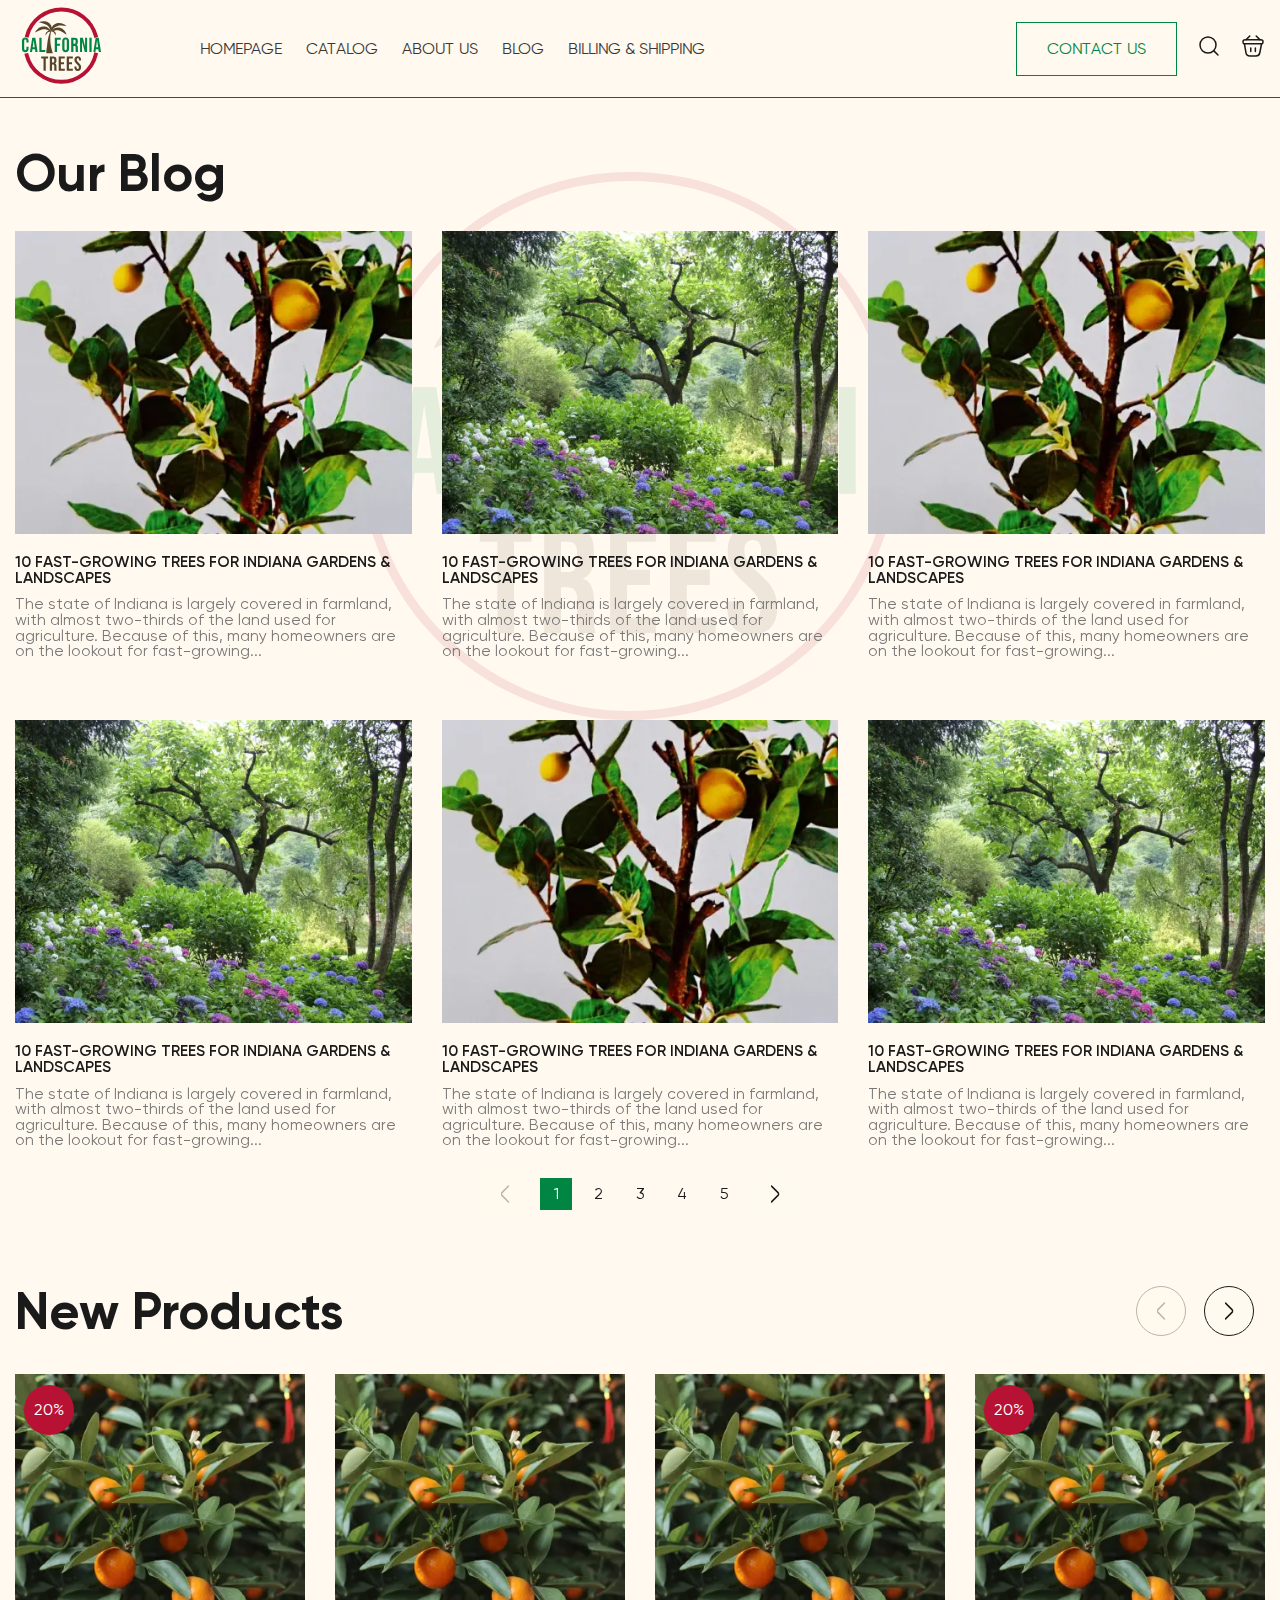
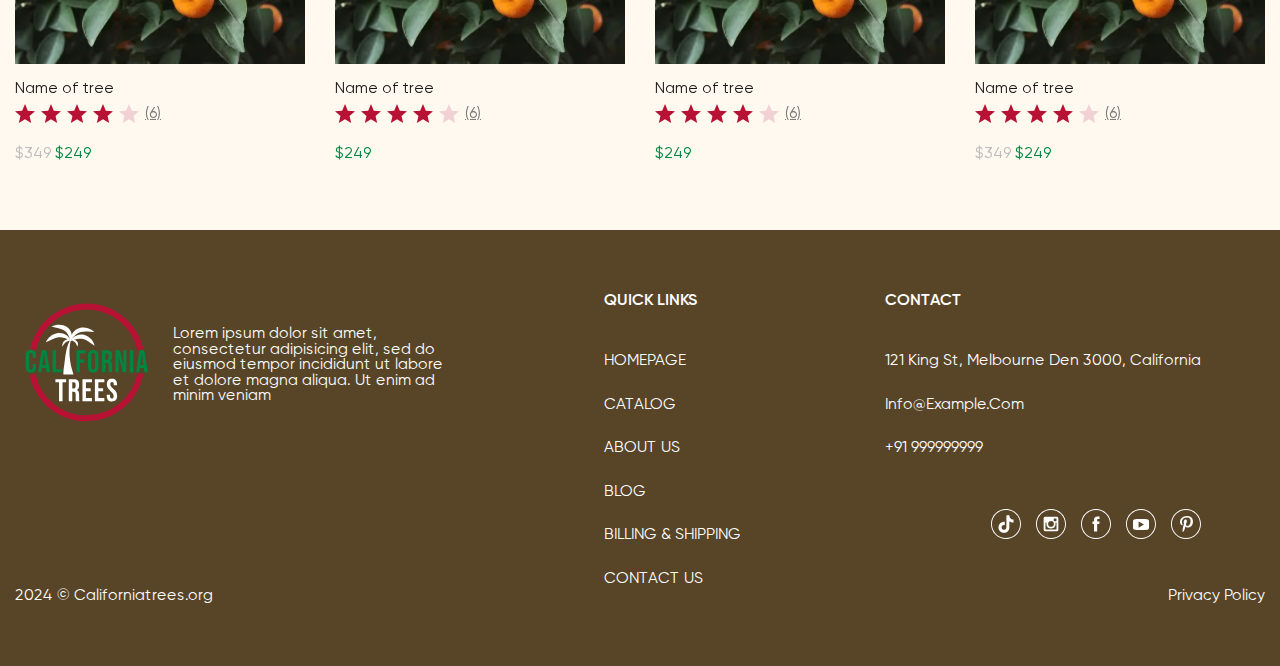
<file: blogs.html>
<!DOCTYPE html>
<html lang="en">

<head>
	<title>Blogs</title>
	<meta charset="UTF-8">
	<meta name="format-detection" content="telephone=no">
	<!-- <style>body{opacity: 0;}</style> -->
	<link rel="stylesheet" href="css/style.min.css?_v=20240318155703">
	<link rel="shortcut icon" href="favicon.ico">
	<!-- <meta name="robots" content="noindex, nofollow"> -->
	<meta name="viewport" content="width=device-width, initial-scale=1.0">
</head>

<body>
	<div class="wrapper">
		<header class="header">
			<div class="header__container">
				<a href="index.html" class="header__logo">
					<svg width="206" height="206" viewBox="0 0 206 206" fill="none" xmlns="http://www.w3.org/2000/svg">
						<g>
							<path d="M100.345 61.9852C96.3102 60.886 91.7328 61.4005 88.1365 63.1847C85.1324 64.6611 82.682 66.837 81.062 69.4441C81.0208 69.4603 80.9773 69.4644 80.9361 69.4806C80.9691 69.4909 80.9935 69.5028 81.0272 69.5172C80.9936 69.5733 80.96 69.6295 80.9307 69.6849C80.9098 69.6681 80.8889 69.6514 80.8688 69.6386C80.943 69.4004 81.0408 69.1702 81.1243 68.9344C83.1829 66.1193 85.2456 63.6976 87.5129 61.793C89.8508 59.8168 92.3488 58.5197 95.1081 57.8036C97.8665 57.0835 100.935 56.9226 104.212 57.0665C107.494 57.1886 110.916 57.6533 114.692 57.8558C112.131 55.2893 108.956 53.4249 105.345 52.2492C101.754 51.1071 97.5788 50.711 93.4722 51.7914C89.3571 52.8279 85.6637 55.4977 83.519 58.7442C82.8349 59.7789 82.2792 60.8598 81.8386 61.9644C81.7871 61.3684 81.757 60.7683 81.6349 60.1733C80.912 56.4687 78.4976 52.8328 75.0575 50.5998C71.6353 48.3217 67.5652 47.4077 63.7513 47.3744C59.9062 47.3636 56.1877 48.1337 52.7763 49.7499C56.396 50.7164 59.7859 51.3367 62.9144 52.2349C66.0383 53.1091 68.8537 54.1998 71.154 55.7245C73.4578 57.2445 75.2876 59.2281 76.6984 61.8018C77.8382 63.8587 78.7025 66.2128 79.4335 68.8205C78.338 66.2283 76.4231 63.9372 73.93 62.167C70.7635 59.9067 66.3628 58.7444 62.1573 59.2587C57.9425 59.7249 54.186 61.5976 51.2475 63.9537C48.2988 66.349 46.0055 69.2336 44.5332 72.5471C47.9789 70.9949 51.01 69.3349 54.0306 68.038C57.031 66.7282 59.9529 65.7737 62.7876 65.454C65.6165 65.1271 68.4117 65.4373 71.3038 66.4428C72.8096 66.957 74.3175 67.6451 75.8432 68.45C74.4167 68.5847 72.969 69.0968 71.8154 69.9678C70.2759 71.0907 69.2791 72.6456 68.7212 74.2041C68.175 75.7769 68.0032 77.3864 68.2623 78.9802C69.2208 77.6193 69.9893 76.3071 70.8509 75.1348C71.6946 73.9617 72.5987 72.9431 73.6273 72.183C74.6524 71.4278 75.8303 70.9172 77.2189 70.6529C77.7821 70.5415 78.3924 70.4917 79.0086 70.4491C78.0909 72.2338 77.2802 74.0686 76.5913 75.9383C74.9926 80.309 73.922 84.8488 73.1751 89.4142C72.4281 93.9796 71.4067 103.231 71.4067 103.231C71.4067 103.231 69.5527 114.186 69.9453 119.015L84.4017 119.015C83.2278 115.081 80.818 106.818 80.0958 102.582C79.373 98.2966 78.8743 93.9558 78.6831 89.6022C78.4997 85.243 78.6207 80.8548 79.2711 76.5029C79.558 74.6142 79.9733 72.7261 80.4996 70.8624C80.8596 70.7067 81.2083 70.5615 81.5605 70.4115C81.654 70.4144 81.7418 70.4102 81.8396 70.4123C81.8121 70.3843 81.7769 70.362 81.7459 70.3389C81.971 70.2421 82.2003 70.1445 82.4219 70.0525C83.3894 70.4368 84.2994 70.8445 85.0669 71.3415C86.2199 72.0722 87.0743 72.9552 87.6838 74.0176C88.2918 75.072 88.668 75.9186 88.668 75.9186L90.1131 79.044L90.7851 76.1753C90.9611 75.4241 91.0326 74.64 90.8399 73.893C90.316 71.8619 89.2448 71.1332 89.2448 71.1332C89.2448 71.1332 87.8336 69.8273 86.1046 69.3266C85.7343 69.2186 85.3623 69.1484 84.984 69.0918C86.6365 68.5158 88.2462 68.0641 89.8251 67.776C92.8843 67.1937 95.7039 67.2835 98.427 68.0058C101.149 68.7241 103.824 70.0779 106.507 71.7955C109.21 73.505 111.847 75.5673 114.915 77.5891C114.161 74.1145 112.508 70.9477 110.107 68.1684C107.707 65.422 104.403 63.0467 100.345 61.9852Z" />
						</g>
						<path d="M22.8916 116.456C20.4917 116.456 18.6539 115.772 17.378 114.405C16.1325 113.038 15.5098 111.109 15.5098 108.618V91.4852C15.5098 88.9942 16.1325 87.0652 17.378 85.6982C18.6539 84.3312 20.4917 83.6477 22.8916 83.6477C25.2915 83.6477 27.1141 84.3312 28.3596 85.6982C29.6355 87.0652 30.2734 88.9942 30.2734 91.4852V94.8572H25.5345V91.1662C25.5345 89.1917 24.6991 88.2044 23.0283 88.2044C21.3575 88.2044 20.5221 89.1917 20.5221 91.1662V108.983C20.5221 110.927 21.3575 111.899 23.0283 111.899C24.6991 111.899 25.5345 110.927 25.5345 108.983V104.107H30.2734V108.618C30.2734 111.109 29.6355 113.038 28.3596 114.405C27.1141 115.772 25.2915 116.456 22.8916 116.456Z" fill="#008542" />
						<path d="M38.5125 84.1034H45.302L50.4966 116H45.4843L44.5729 109.666V109.758H38.8771L37.9657 116H33.3179L38.5125 84.1034ZM43.9805 105.429L41.7478 89.6625H41.6566L39.4694 105.429H43.9805Z" fill="#008542" />
						<path d="M54.2954 84.1034H59.3078V111.444H67.5554V116H54.2954V84.1034Z" fill="#008542" />
						<path d="M88.6557 84.1034H101.916V88.6601H93.6681V97.5456H100.139V102.102H93.6681V116H88.6557V84.1034Z" fill="#008542" />
						<path d="M112.931 116.456C110.471 116.456 108.587 115.757 107.281 114.36C105.975 112.962 105.322 110.988 105.322 108.436V91.6675C105.322 89.1157 105.975 87.1412 107.281 85.7438C108.587 84.3464 110.471 83.6477 112.931 83.6477C115.392 83.6477 117.276 84.3464 118.582 85.7438C119.888 87.1412 120.541 89.1157 120.541 91.6675V108.436C120.541 110.988 119.888 112.962 118.582 114.36C117.276 115.757 115.392 116.456 112.931 116.456ZM112.931 111.899C114.663 111.899 115.529 110.851 115.529 108.755V91.3485C115.529 89.2524 114.663 88.2044 112.931 88.2044C111.2 88.2044 110.334 89.2524 110.334 91.3485V108.755C110.334 110.851 111.2 111.899 112.931 111.899Z" fill="#008542" />
						<path d="M125.298 84.1034H132.725C135.307 84.1034 137.191 84.7109 138.376 85.9261C139.56 87.1108 140.153 88.9487 140.153 91.4396V93.399C140.153 96.7102 139.059 98.8063 136.872 99.6873V99.7784C138.087 100.143 138.938 100.887 139.424 102.011C139.94 103.135 140.198 104.639 140.198 106.522V112.127C140.198 113.038 140.229 113.783 140.289 114.36C140.35 114.907 140.502 115.453 140.745 116H135.642C135.459 115.484 135.338 114.998 135.277 114.542C135.216 114.086 135.186 113.266 135.186 112.081V106.249C135.186 104.791 134.943 103.773 134.457 103.196C134.001 102.619 133.196 102.33 132.042 102.33H130.31V116H125.298V84.1034ZM132.133 97.7735C133.135 97.7735 133.88 97.5152 134.366 96.9988C134.882 96.4824 135.14 95.6166 135.14 94.4015V91.9409C135.14 90.7865 134.928 89.9511 134.502 89.4347C134.108 88.9183 133.47 88.6601 132.589 88.6601H130.31V97.7735H132.133Z" fill="#008542" />
						<path d="M145.043 84.1034H151.331L156.207 103.196H156.298V84.1034H160.764V116H155.615L149.6 92.7155H149.509V116H145.043V84.1034Z" fill="#008542" />
						<path d="M165.856 84.1034H170.868V116H165.856V84.1034Z" fill="#008542" />
						<path d="M179.863 84.1034H186.652L191.847 116H186.834L185.923 109.666V109.758H180.227L179.316 116H174.668L179.863 84.1034ZM185.331 105.429L183.098 89.6625H183.007L180.819 105.429H185.331Z" fill="#008542" />
						<path d="M63.5996 130.36H58.3594V125.803H73.8521V130.36H68.6119V157.7H63.5996V130.36Z" />
						<path d="M77.6459 125.803H85.0733C87.6555 125.803 89.5389 126.411 90.7236 127.626C91.9084 128.81 92.5007 130.648 92.5007 133.139V135.099C92.5007 138.41 91.4071 140.506 89.2199 141.387V141.478C90.435 141.843 91.2856 142.587 91.7717 143.711C92.2881 144.835 92.5463 146.339 92.5463 148.222V153.827C92.5463 154.738 92.5767 155.482 92.6375 156.06C92.6982 156.606 92.8501 157.153 93.0931 157.7H87.9896C87.8074 157.184 87.6858 156.697 87.6251 156.242C87.5643 155.786 87.534 154.966 87.534 153.781V147.949C87.534 146.49 87.2909 145.473 86.8049 144.896C86.3492 144.318 85.5442 144.03 84.3898 144.03H82.6583V157.7H77.6459V125.803ZM84.481 139.473C85.4834 139.473 86.2277 139.215 86.7137 138.699C87.2302 138.182 87.4884 137.316 87.4884 136.101V133.641C87.4884 132.486 87.2757 131.651 86.8505 131.134C86.4555 130.618 85.8176 130.36 84.9366 130.36H82.6583V139.473H84.481Z" />
						<path d="M97.391 125.803H111.061V130.36H102.403V138.79H109.284V143.346H102.403V153.143H111.061V157.7H97.391V125.803Z" />
						<path d="M115.312 125.803H128.982V130.36H120.324V138.79H127.205V143.346H120.324V153.143H128.982V157.7H115.312V125.803Z" />
						<path d="M139.837 158.156C137.407 158.156 135.569 157.472 134.324 156.105C133.078 154.708 132.455 152.718 132.455 150.136V148.313H137.194V150.5C137.194 152.566 138.06 153.599 139.792 153.599C140.642 153.599 141.28 153.356 141.706 152.87C142.161 152.353 142.389 151.533 142.389 150.409C142.389 149.073 142.085 147.903 141.478 146.901C140.87 145.868 139.746 144.637 138.106 143.21C136.04 141.387 134.597 139.747 133.777 138.288C132.957 136.8 132.547 135.129 132.547 133.276C132.547 130.755 133.185 128.81 134.46 127.443C135.736 126.046 137.589 125.347 140.02 125.347C142.419 125.347 144.227 126.046 145.442 127.443C146.688 128.81 147.31 130.785 147.31 133.367V134.689H142.571V133.048C142.571 131.955 142.359 131.165 141.933 130.679C141.508 130.162 140.885 129.904 140.065 129.904C138.394 129.904 137.559 130.922 137.559 132.957C137.559 134.111 137.863 135.19 138.47 136.192C139.108 137.195 140.247 138.41 141.888 139.838C143.984 141.66 145.427 143.316 146.217 144.804C147.007 146.293 147.401 148.04 147.401 150.045C147.401 152.657 146.748 154.662 145.442 156.06C144.166 157.457 142.298 158.156 139.837 158.156Z" />
						<mask fill="white">
							<path d="M181.645 80.1773C177.163 62.9016 167.082 47.5981 152.98 36.6586C138.878 25.7191 121.549 19.7602 103.701 19.7132C85.8532 19.6663 68.4929 25.534 54.3334 36.3992C40.1739 47.2644 30.0132 62.5147 25.4396 79.7665L28.05 80.4586C32.4707 63.7838 42.2915 49.0435 55.9774 38.5417C69.6634 28.04 86.4431 22.3685 103.694 22.4139C120.945 22.4592 137.694 28.2188 151.325 38.7924C164.955 49.3661 174.698 64.1578 179.031 80.8556L181.645 80.1773Z" />
						</mask>
						<path d="M181.645 80.1773C177.163 62.9016 167.082 47.5981 152.98 36.6586C138.878 25.7191 121.549 19.7602 103.701 19.7132C85.8532 19.6663 68.4929 25.534 54.3334 36.3992C40.1739 47.2644 30.0132 62.5147 25.4396 79.7665L28.05 80.4586C32.4707 63.7838 42.2915 49.0435 55.9774 38.5417C69.6634 28.04 86.4431 22.3685 103.694 22.4139C120.945 22.4592 137.694 28.2188 151.325 38.7924C164.955 49.3661 174.698 64.1578 179.031 80.8556L181.645 80.1773Z" stroke="#B71234" stroke-width="6" mask="url(#path-4-inside-1_17_6959)" />
						<mask fill="white">
							<path d="M24.578 122.23C28.9078 139.887 39.0698 155.567 53.4192 166.73C67.7685 177.894 85.4653 183.888 103.645 183.743C121.825 183.597 139.424 177.321 153.593 165.93C167.762 154.538 177.672 138.699 181.719 120.975L179.086 120.373C175.175 137.505 165.596 152.815 151.901 163.825C138.205 174.835 121.195 180.902 103.624 181.042C86.0518 181.183 68.9469 175.389 55.0775 164.599C41.2081 153.809 31.3859 138.654 27.2009 121.587L24.578 122.23Z" />
						</mask>
						<path d="M24.578 122.23C28.9078 139.887 39.0698 155.567 53.4192 166.73C67.7685 177.894 85.4653 183.888 103.645 183.743C121.825 183.597 139.424 177.321 153.593 165.93C167.762 154.538 177.672 138.699 181.719 120.975L179.086 120.373C175.175 137.505 165.596 152.815 151.901 163.825C138.205 174.835 121.195 180.902 103.624 181.042C86.0518 181.183 68.9469 175.389 55.0775 164.599C41.2081 153.809 31.3859 138.654 27.2009 121.587L24.578 122.23Z" stroke="#B71234" stroke-width="6" mask="url(#path-5-inside-2_17_6959)" />
						<defs>
							<clipPath>
								<rect width="72.7845" height="72.7845" fill="white" transform="translate(43.2129 43.2158)" />
							</clipPath>
						</defs>
					</svg>
				</a>
				<div class="header__menu menu">
					<button type="button" class="menu__icon icon-menu"><span></span></button>
					<nav class="menu__body">
						<ul class="menu__list">
							<li class="menu__item"><a href="index.html" class="menu__link">Homepage</a></li>
							<li class="menu__item"><a href="catalog.html" class="menu__link">Catalog</a></li>
							<li class="menu__item"><a href="about.html" class="menu__link">About us</a></li>
							<li class="menu__item"><a href="blogs.html" class="menu__link">blog</a></li>
							<li class="menu__item"><a href="billing-shippping.html" class="menu__link">Billing & Shipping </a></li>
						</ul>
					</nav>
				</div>
				<div class="header__buttons">
					<a data-da=".menu__body,767.98" href="#" data-goto=".footer" class="header__button button">contact us</a>
					<a href="catalog.html" class="header__link">
						<svg width="24" height="24" viewBox="0 0 24 24" fill="none" xmlns="http://www.w3.org/2000/svg">
							<path d="M11 19C15.4183 19 19 15.4183 19 11C19 6.58172 15.4183 3 11 3C6.58172 3 3 6.58172 3 11C3 15.4183 6.58172 19 11 19Z" stroke-width="1.5" stroke-linecap="round" stroke-linejoin="round" />
							<path d="M21.0004 20.9999L16.6504 16.6499" stroke-width="1.5" stroke-linecap="round" stroke-linejoin="round" />
						</svg>
					</a>
					<a href="cart.html" class="header__link">
						<svg width="24" height="24" viewBox="0 0 24 24" fill="none" xmlns="http://www.w3.org/2000/svg">
							<path d="M8.81043 2L5.19043 5.63" stroke-width="1.5" stroke-miterlimit="10" stroke-linecap="round" stroke-linejoin="round" />
							<path d="M15.1904 2L18.8104 5.63" stroke-width="1.5" stroke-miterlimit="10" stroke-linecap="round" stroke-linejoin="round" />
							<path d="M2 7.8501C2 6.0001 2.99 5.8501 4.22 5.8501H19.78C21.01 5.8501 22 6.0001 22 7.8501C22 10.0001 21.01 9.8501 19.78 9.8501H4.22C2.99 9.8501 2 10.0001 2 7.8501Z" stroke-width="1.5" />
							<path d="M9.75977 14V17.55" stroke-width="1.5" stroke-linecap="round" />
							<path d="M14.3604 14V17.55" stroke-width="1.5" stroke-linecap="round" />
							<path d="M3.5 10L4.91 18.64C5.23 20.58 6 22 8.86 22H14.89C18 22 18.46 20.64 18.82 18.76L20.5 10" stroke-width="1.5" stroke-linecap="round" />
						</svg>
					</a>
				</div>
			</div>
		</header>
		<main class="page">
			<section class="page__our-blogs our-blogs">
				<div class="our-blogs__container">
					<h2 class="our-blogs__title title">Our Blog</h2>
					<div class="our-blogs__slider swiper">
						<div class="our-blogs__wrapper swiper-wrapper">
							<div class="our-blogs__slide swiper-slide">
								<a href="blogs1.html" class="blog__item item-blog">
									<div class="item-blog__content">
										<div class="item-blog__label">10 Fast-Growing Trees for Indiana Gardens & Landscapes</div>
										<div class="item-blog__text text">
											<p>
												The state of Indiana is largely covered in farmland, with almost two-thirds of the land used for agriculture. Because of this, many homeowners are on the lookout for fast-growing...
											</p>
										</div>
									</div>
									<div class="item-blog__image"><picture><source data-srcset="img/blog/picture1.webp" srcset="[data-uri]" type="image/webp"><img src="[data-uri]"  data-src="img/blog/picture1.jpg" alt="Picture"></picture></div>
								</a>
							</div>
							<div class="our-blogs__slide swiper-slide">
								<a href="blogs1.html" class="blog__item item-blog">
									<div class="item-blog__content">
										<div class="item-blog__label">10 Fast-Growing Trees for Indiana Gardens & Landscapes</div>
										<div class="item-blog__text text">
											<p>
												The state of Indiana is largely covered in farmland, with almost two-thirds of the land used for agriculture. Because of this, many homeowners are on the lookout for fast-growing...
											</p>
										</div>
									</div>
									<div class="item-blog__image"><picture><source data-srcset="img/blog/picture2.webp" srcset="[data-uri]" type="image/webp"><img src="[data-uri]"  data-src="img/blog/picture2.jpg" alt="Picture"></picture></div>
								</a>
							</div>
							<div class="our-blogs__slide swiper-slide">
								<a href="blogs1.html" class="blog__item item-blog">
									<div class="item-blog__content">
										<div class="item-blog__label">10 Fast-Growing Trees for Indiana Gardens & Landscapes</div>
										<div class="item-blog__text text">
											<p>
												The state of Indiana is largely covered in farmland, with almost two-thirds of the land used for agriculture. Because of this, many homeowners are on the lookout for fast-growing...
											</p>
										</div>
									</div>
									<div class="item-blog__image"><picture><source data-srcset="img/blog/picture1.webp" srcset="[data-uri]" type="image/webp"><img src="[data-uri]"  data-src="img/blog/picture1.jpg" alt="Picture"></picture></div>
								</a>
							</div>
							<div class="our-blogs__slide swiper-slide">
								<a href="blogs1.html" class="blog__item item-blog">
									<div class="item-blog__content">
										<div class="item-blog__label">10 Fast-Growing Trees for Indiana Gardens & Landscapes</div>
										<div class="item-blog__text text">
											<p>
												The state of Indiana is largely covered in farmland, with almost two-thirds of the land used for agriculture. Because of this, many homeowners are on the lookout for fast-growing...
											</p>
										</div>
									</div>
									<div class="item-blog__image"><picture><source data-srcset="img/blog/picture2.webp" srcset="[data-uri]" type="image/webp"><img src="[data-uri]"  data-src="img/blog/picture2.jpg" alt="Picture"></picture></div>
								</a>
							</div>
							<div class="our-blogs__slide swiper-slide">
								<a href="blogs1.html" class="blog__item item-blog">
									<div class="item-blog__content">
										<div class="item-blog__label">10 Fast-Growing Trees for Indiana Gardens & Landscapes</div>
										<div class="item-blog__text text">
											<p>
												The state of Indiana is largely covered in farmland, with almost two-thirds of the land used for agriculture. Because of this, many homeowners are on the lookout for fast-growing...
											</p>
										</div>
									</div>
									<div class="item-blog__image"><picture><source data-srcset="img/blog/picture1.webp" srcset="[data-uri]" type="image/webp"><img src="[data-uri]"  data-src="img/blog/picture1.jpg" alt="Picture"></picture></div>
								</a>
							</div>
							<div class="our-blogs__slide swiper-slide">
								<a href="blogs1.html" class="blog__item item-blog">
									<div class="item-blog__content">
										<div class="item-blog__label">10 Fast-Growing Trees for Indiana Gardens & Landscapes</div>
										<div class="item-blog__text text">
											<p>
												The state of Indiana is largely covered in farmland, with almost two-thirds of the land used for agriculture. Because of this, many homeowners are on the lookout for fast-growing...
											</p>
										</div>
									</div>
									<div class="item-blog__image"><picture><source data-srcset="img/blog/picture2.webp" srcset="[data-uri]" type="image/webp"><img src="[data-uri]"  data-src="img/blog/picture2.jpg" alt="Picture"></picture></div>
								</a>
							</div>
							<div class="our-blogs__slide swiper-slide">
								<a href="blogs1.html" class="blog__item item-blog">
									<div class="item-blog__content">
										<div class="item-blog__label">10 Fast-Growing Trees for Indiana Gardens & Landscapes</div>
										<div class="item-blog__text text">
											<p>
												The state of Indiana is largely covered in farmland, with almost two-thirds of the land used for agriculture. Because of this, many homeowners are on the lookout for fast-growing...
											</p>
										</div>
									</div>
									<div class="item-blog__image"><picture><source data-srcset="img/blog/picture1.webp" srcset="[data-uri]" type="image/webp"><img src="[data-uri]"  data-src="img/blog/picture1.jpg" alt="Picture"></picture></div>
								</a>
							</div>
							<div class="our-blogs__slide swiper-slide">
								<a href="blogs1.html" class="blog__item item-blog">
									<div class="item-blog__content">
										<div class="item-blog__label">10 Fast-Growing Trees for Indiana Gardens & Landscapes</div>
										<div class="item-blog__text text">
											<p>
												The state of Indiana is largely covered in farmland, with almost two-thirds of the land used for agriculture. Because of this, many homeowners are on the lookout for fast-growing...
											</p>
										</div>
									</div>
									<div class="item-blog__image"><picture><source data-srcset="img/blog/picture2.webp" srcset="[data-uri]" type="image/webp"><img src="[data-uri]"  data-src="img/blog/picture2.jpg" alt="Picture"></picture></div>
								</a>
							</div>
							<div class="our-blogs__slide swiper-slide">
								<a href="blogs1.html" class="blog__item item-blog">
									<div class="item-blog__content">
										<div class="item-blog__label">10 Fast-Growing Trees for Indiana Gardens & Landscapes</div>
										<div class="item-blog__text text">
											<p>
												The state of Indiana is largely covered in farmland, with almost two-thirds of the land used for agriculture. Because of this, many homeowners are on the lookout for fast-growing...
											</p>
										</div>
									</div>
									<div class="item-blog__image"><picture><source data-srcset="img/blog/picture1.webp" srcset="[data-uri]" type="image/webp"><img src="[data-uri]"  data-src="img/blog/picture1.jpg" alt="Picture"></picture></div>
								</a>
							</div>
							<div class="our-blogs__slide swiper-slide">
								<a href="blogs1.html" class="blog__item item-blog">
									<div class="item-blog__content">
										<div class="item-blog__label">10 Fast-Growing Trees for Indiana Gardens & Landscapes</div>
										<div class="item-blog__text text">
											<p>
												The state of Indiana is largely covered in farmland, with almost two-thirds of the land used for agriculture. Because of this, many homeowners are on the lookout for fast-growing...
											</p>
										</div>
									</div>
									<div class="item-blog__image"><picture><source data-srcset="img/blog/picture2.webp" srcset="[data-uri]" type="image/webp"><img src="[data-uri]"  data-src="img/blog/picture2.jpg" alt="Picture"></picture></div>
								</a>
							</div>
							<div class="our-blogs__slide swiper-slide">
								<a href="blogs1.html" class="blog__item item-blog">
									<div class="item-blog__content">
										<div class="item-blog__label">10 Fast-Growing Trees for Indiana Gardens & Landscapes</div>
										<div class="item-blog__text text">
											<p>
												The state of Indiana is largely covered in farmland, with almost two-thirds of the land used for agriculture. Because of this, many homeowners are on the lookout for fast-growing...
											</p>
										</div>
									</div>
									<div class="item-blog__image"><picture><source data-srcset="img/blog/picture1.webp" srcset="[data-uri]" type="image/webp"><img src="[data-uri]"  data-src="img/blog/picture1.jpg" alt="Picture"></picture></div>
								</a>
							</div>
							<div class="our-blogs__slide swiper-slide">
								<a href="blogs1.html" class="blog__item item-blog">
									<div class="item-blog__content">
										<div class="item-blog__label">10 Fast-Growing Trees for Indiana Gardens & Landscapes</div>
										<div class="item-blog__text text">
											<p>
												The state of Indiana is largely covered in farmland, with almost two-thirds of the land used for agriculture. Because of this, many homeowners are on the lookout for fast-growing...
											</p>
										</div>
									</div>
									<div class="item-blog__image"><picture><source data-srcset="img/blog/picture2.webp" srcset="[data-uri]" type="image/webp"><img src="[data-uri]"  data-src="img/blog/picture2.jpg" alt="Picture"></picture></div>
								</a>
							</div>
							<div class="our-blogs__slide swiper-slide">
								<a href="blogs1.html" class="blog__item item-blog">
									<div class="item-blog__content">
										<div class="item-blog__label">10 Fast-Growing Trees for Indiana Gardens & Landscapes</div>
										<div class="item-blog__text text">
											<p>
												The state of Indiana is largely covered in farmland, with almost two-thirds of the land used for agriculture. Because of this, many homeowners are on the lookout for fast-growing...
											</p>
										</div>
									</div>
									<div class="item-blog__image"><picture><source data-srcset="img/blog/picture1.webp" srcset="[data-uri]" type="image/webp"><img src="[data-uri]"  data-src="img/blog/picture1.jpg" alt="Picture"></picture></div>
								</a>
							</div>
							<div class="our-blogs__slide swiper-slide">
								<a href="blogs1.html" class="blog__item item-blog">
									<div class="item-blog__content">
										<div class="item-blog__label">10 Fast-Growing Trees for Indiana Gardens & Landscapes</div>
										<div class="item-blog__text text">
											<p>
												The state of Indiana is largely covered in farmland, with almost two-thirds of the land used for agriculture. Because of this, many homeowners are on the lookout for fast-growing...
											</p>
										</div>
									</div>
									<div class="item-blog__image"><picture><source data-srcset="img/blog/picture2.webp" srcset="[data-uri]" type="image/webp"><img src="[data-uri]"  data-src="img/blog/picture2.jpg" alt="Picture"></picture></div>
								</a>
							</div>
						</div>
					</div>
					<div class="our-blogs__swiper-control">
						<button type="button" class="our-blogs__button-prev arrow"></button>
						<div class="our-blogs__swiper-pagination swiper-pagination"></div>
						<button type="button" class="our-blogs__button-next arrow"></button>
					</div>
				</div>
			</section>
			<section data-watch class="page__new-products new-products">
				<div class="new-products__container">
					<h2 class="new-products__title title">New products</h2>
					<div class="new-products__slider swiper">
						<div class="new-products__wrapper swiper-wrapper">
							<div class="new-products__slide card-tree swiper-slide">
								<a href="purchase.html" class="card-tree__link">
									<div class="card-tree__image"><picture><source data-srcset="img/card/picture1.webp" srcset="[data-uri]" type="image/webp"><img src="[data-uri]"  data-src="img/card/picture1.jpg" alt="Picture"></picture></div>
									<h6 class="card-tree__label">Name of tree</h6>
									<div class="card-tree__discount">20%</div>
									<div class="card-tree__rating">
										<img data-src="img/star-active.svg" alt="Star">
										<img data-src="img/star-active.svg" alt="Star">
										<img data-src="img/star-active.svg" alt="Star">
										<img data-src="img/star-active.svg" alt="Star">
										<img data-src="img/star.svg" alt="Star">
										<span>(6)</span>
									</div>
									<div class="card-tree__value">
										<span>$349</span>
										<span>$249</span>
									</div>
								</a>
							</div>
							<div class="new-products__slide card-tree swiper-slide">
								<a href="purchase.html" class="card-tree__link">
									<div class="card-tree__image"><picture><source data-srcset="img/card/picture1.webp" srcset="[data-uri]" type="image/webp"><img src="[data-uri]"  data-src="img/card/picture1.jpg" alt="Picture"></picture></div>
									<h6 class="card-tree__label">Name of tree</h6>
									<div class="card-tree__rating">
										<img data-src="img/star-active.svg" alt="Star">
										<img data-src="img/star-active.svg" alt="Star">
										<img data-src="img/star-active.svg" alt="Star">
										<img data-src="img/star-active.svg" alt="Star">
										<img data-src="img/star.svg" alt="Star">
										<span>(6)</span>
									</div>
									<div class="card-tree__value">
										<span>$249</span>
									</div>
								</a>
							</div>
							<div class="new-products__slide card-tree swiper-slide">
								<a href="purchase.html" class="card-tree__link">
									<div class="card-tree__image"><picture><source data-srcset="img/card/picture1.webp" srcset="[data-uri]" type="image/webp"><img src="[data-uri]"  data-src="img/card/picture1.jpg" alt="Picture"></picture></div>
									<h6 class="card-tree__label">Name of tree</h6>
									<div class="card-tree__rating">
										<img data-src="img/star-active.svg" alt="Star">
										<img data-src="img/star-active.svg" alt="Star">
										<img data-src="img/star-active.svg" alt="Star">
										<img data-src="img/star-active.svg" alt="Star">
										<img data-src="img/star.svg" alt="Star">
										<span>(6)</span>
									</div>
									<div class="card-tree__value">
										<span>$249</span>
									</div>
								</a>
							</div>
							<div class="new-products__slide card-tree swiper-slide">
								<a href="purchase.html" class="card-tree__link">
									<div class="card-tree__image"><picture><source data-srcset="img/card/picture1.webp" srcset="[data-uri]" type="image/webp"><img src="[data-uri]"  data-src="img/card/picture1.jpg" alt="Picture"></picture></div>
									<h6 class="card-tree__label">Name of tree</h6>
									<div class="card-tree__discount">20%</div>
									<div class="card-tree__rating">
										<img data-src="img/star-active.svg" alt="Star">
										<img data-src="img/star-active.svg" alt="Star">
										<img data-src="img/star-active.svg" alt="Star">
										<img data-src="img/star-active.svg" alt="Star">
										<img data-src="img/star.svg" alt="Star">
										<span>(6)</span>
									</div>
									<div class="card-tree__value">
										<span>$349</span>
										<span>$249</span>
									</div>
								</a>
							</div>
							<div class="new-products__slide card-tree swiper-slide">
								<a href="purchase.html" class="card-tree__link">
									<div class="card-tree__image"><picture><source data-srcset="img/card/picture1.webp" srcset="[data-uri]" type="image/webp"><img src="[data-uri]"  data-src="img/card/picture1.jpg" alt="Picture"></picture></div>
									<h6 class="card-tree__label">Name of tree</h6>
									<div class="card-tree__rating">
										<img data-src="img/star-active.svg" alt="Star">
										<img data-src="img/star-active.svg" alt="Star">
										<img data-src="img/star-active.svg" alt="Star">
										<img data-src="img/star-active.svg" alt="Star">
										<img data-src="img/star.svg" alt="Star">
										<span>(6)</span>
									</div>
									<div class="card-tree__value">
										<span>$249</span>
									</div>
								</a>
							</div>
							<div class="new-products__slide card-tree swiper-slide">
								<a href="purchase.html" class="card-tree__link">
									<div class="card-tree__image"><picture><source data-srcset="img/card/picture1.webp" srcset="[data-uri]" type="image/webp"><img src="[data-uri]"  data-src="img/card/picture1.jpg" alt="Picture"></picture></div>
									<h6 class="card-tree__label">Name of tree</h6>
									<div class="card-tree__rating">
										<img data-src="img/star-active.svg" alt="Star">
										<img data-src="img/star-active.svg" alt="Star">
										<img data-src="img/star-active.svg" alt="Star">
										<img data-src="img/star-active.svg" alt="Star">
										<img data-src="img/star.svg" alt="Star">
										<span>(6)</span>
									</div>
									<div class="card-tree__value">
										<span>$249</span>
									</div>
								</a>
							</div>
						</div>
						<div class="new-products__buttons">
							<button type="button" class="new-products__button-prev arrow"></button>
							<button type="button" class="new-products__button-next arrow"></button>
						</div>
					</div>
				</div>
			</section>
		</main>
		<footer class="footer">
			<div class="footer__container">
				<div class="footer__top">
					<div class="footer__main">
						<a href="index.html" class="footer__logo">
							<svg width="206" height="206" viewBox="0 0 206 206" fill="none" xmlns="http://www.w3.org/2000/svg">
								<g>
									<path d="M100.345 61.9852C96.3102 60.886 91.7328 61.4005 88.1365 63.1847C85.1324 64.6611 82.682 66.837 81.062 69.4441C81.0208 69.4603 80.9773 69.4644 80.9361 69.4806C80.9691 69.4909 80.9935 69.5028 81.0272 69.5172C80.9936 69.5733 80.96 69.6295 80.9307 69.6849C80.9098 69.6681 80.8889 69.6514 80.8688 69.6386C80.943 69.4004 81.0408 69.1702 81.1243 68.9344C83.1829 66.1193 85.2456 63.6976 87.5129 61.793C89.8508 59.8168 92.3488 58.5197 95.1081 57.8036C97.8665 57.0835 100.935 56.9226 104.212 57.0665C107.494 57.1886 110.916 57.6533 114.692 57.8558C112.131 55.2893 108.956 53.4249 105.345 52.2492C101.754 51.1071 97.5788 50.711 93.4722 51.7914C89.3571 52.8279 85.6637 55.4977 83.519 58.7442C82.8349 59.7789 82.2792 60.8598 81.8386 61.9644C81.7871 61.3684 81.757 60.7683 81.6349 60.1733C80.912 56.4687 78.4976 52.8328 75.0575 50.5998C71.6353 48.3217 67.5652 47.4077 63.7513 47.3744C59.9062 47.3636 56.1877 48.1337 52.7763 49.7499C56.396 50.7164 59.7859 51.3367 62.9144 52.2349C66.0383 53.1091 68.8537 54.1998 71.154 55.7245C73.4578 57.2445 75.2876 59.2281 76.6984 61.8018C77.8382 63.8587 78.7025 66.2128 79.4335 68.8205C78.338 66.2283 76.4231 63.9372 73.93 62.167C70.7635 59.9067 66.3628 58.7444 62.1573 59.2587C57.9425 59.7249 54.186 61.5976 51.2475 63.9537C48.2988 66.349 46.0055 69.2336 44.5332 72.5471C47.9789 70.9949 51.01 69.3349 54.0306 68.038C57.031 66.7282 59.9529 65.7737 62.7876 65.454C65.6165 65.1271 68.4117 65.4373 71.3038 66.4428C72.8096 66.957 74.3175 67.6451 75.8432 68.45C74.4167 68.5847 72.969 69.0968 71.8154 69.9678C70.2759 71.0907 69.2791 72.6456 68.7212 74.2041C68.175 75.7769 68.0032 77.3864 68.2623 78.9802C69.2208 77.6193 69.9893 76.3071 70.8509 75.1348C71.6946 73.9617 72.5987 72.9431 73.6273 72.183C74.6524 71.4278 75.8303 70.9172 77.2189 70.6529C77.7821 70.5415 78.3924 70.4917 79.0086 70.4491C78.0909 72.2338 77.2802 74.0686 76.5913 75.9383C74.9926 80.309 73.922 84.8488 73.1751 89.4142C72.4281 93.9796 71.4067 103.231 71.4067 103.231C71.4067 103.231 69.5527 114.186 69.9453 119.015L84.4017 119.015C83.2278 115.081 80.818 106.818 80.0958 102.582C79.373 98.2966 78.8743 93.9558 78.6831 89.6022C78.4997 85.243 78.6207 80.8548 79.2711 76.5029C79.558 74.6142 79.9733 72.7261 80.4996 70.8624C80.8596 70.7067 81.2083 70.5615 81.5605 70.4115C81.654 70.4144 81.7418 70.4102 81.8396 70.4123C81.8121 70.3843 81.7769 70.362 81.7459 70.3389C81.971 70.2421 82.2003 70.1445 82.4219 70.0525C83.3894 70.4368 84.2994 70.8445 85.0669 71.3415C86.2199 72.0722 87.0743 72.9552 87.6838 74.0176C88.2918 75.072 88.668 75.9186 88.668 75.9186L90.1131 79.044L90.7851 76.1753C90.9611 75.4241 91.0326 74.64 90.8399 73.893C90.316 71.8619 89.2448 71.1332 89.2448 71.1332C89.2448 71.1332 87.8336 69.8273 86.1046 69.3266C85.7343 69.2186 85.3623 69.1484 84.984 69.0918C86.6365 68.5158 88.2462 68.0641 89.8251 67.776C92.8843 67.1937 95.7039 67.2835 98.427 68.0058C101.149 68.7241 103.824 70.0779 106.507 71.7955C109.21 73.505 111.847 75.5673 114.915 77.5891C114.161 74.1145 112.508 70.9477 110.107 68.1684C107.707 65.422 104.403 63.0467 100.345 61.9852Z" />
								</g>
								<path d="M22.8916 116.456C20.4917 116.456 18.6539 115.772 17.378 114.405C16.1325 113.038 15.5098 111.109 15.5098 108.618V91.4852C15.5098 88.9942 16.1325 87.0652 17.378 85.6982C18.6539 84.3312 20.4917 83.6477 22.8916 83.6477C25.2915 83.6477 27.1141 84.3312 28.3596 85.6982C29.6355 87.0652 30.2734 88.9942 30.2734 91.4852V94.8572H25.5345V91.1662C25.5345 89.1917 24.6991 88.2044 23.0283 88.2044C21.3575 88.2044 20.5221 89.1917 20.5221 91.1662V108.983C20.5221 110.927 21.3575 111.899 23.0283 111.899C24.6991 111.899 25.5345 110.927 25.5345 108.983V104.107H30.2734V108.618C30.2734 111.109 29.6355 113.038 28.3596 114.405C27.1141 115.772 25.2915 116.456 22.8916 116.456Z" fill="#008542" />
								<path d="M38.5125 84.1034H45.302L50.4966 116H45.4843L44.5729 109.666V109.758H38.8771L37.9657 116H33.3179L38.5125 84.1034ZM43.9805 105.429L41.7478 89.6625H41.6566L39.4694 105.429H43.9805Z" fill="#008542" />
								<path d="M54.2954 84.1034H59.3078V111.444H67.5554V116H54.2954V84.1034Z" fill="#008542" />
								<path d="M88.6557 84.1034H101.916V88.6601H93.6681V97.5456H100.139V102.102H93.6681V116H88.6557V84.1034Z" fill="#008542" />
								<path d="M112.931 116.456C110.471 116.456 108.587 115.757 107.281 114.36C105.975 112.962 105.322 110.988 105.322 108.436V91.6675C105.322 89.1157 105.975 87.1412 107.281 85.7438C108.587 84.3464 110.471 83.6477 112.931 83.6477C115.392 83.6477 117.276 84.3464 118.582 85.7438C119.888 87.1412 120.541 89.1157 120.541 91.6675V108.436C120.541 110.988 119.888 112.962 118.582 114.36C117.276 115.757 115.392 116.456 112.931 116.456ZM112.931 111.899C114.663 111.899 115.529 110.851 115.529 108.755V91.3485C115.529 89.2524 114.663 88.2044 112.931 88.2044C111.2 88.2044 110.334 89.2524 110.334 91.3485V108.755C110.334 110.851 111.2 111.899 112.931 111.899Z" fill="#008542" />
								<path d="M125.298 84.1034H132.725C135.307 84.1034 137.191 84.7109 138.376 85.9261C139.56 87.1108 140.153 88.9487 140.153 91.4396V93.399C140.153 96.7102 139.059 98.8063 136.872 99.6873V99.7784C138.087 100.143 138.938 100.887 139.424 102.011C139.94 103.135 140.198 104.639 140.198 106.522V112.127C140.198 113.038 140.229 113.783 140.289 114.36C140.35 114.907 140.502 115.453 140.745 116H135.642C135.459 115.484 135.338 114.998 135.277 114.542C135.216 114.086 135.186 113.266 135.186 112.081V106.249C135.186 104.791 134.943 103.773 134.457 103.196C134.001 102.619 133.196 102.33 132.042 102.33H130.31V116H125.298V84.1034ZM132.133 97.7735C133.135 97.7735 133.88 97.5152 134.366 96.9988C134.882 96.4824 135.14 95.6166 135.14 94.4015V91.9409C135.14 90.7865 134.928 89.9511 134.502 89.4347C134.108 88.9183 133.47 88.6601 132.589 88.6601H130.31V97.7735H132.133Z" fill="#008542" />
								<path d="M145.043 84.1034H151.331L156.207 103.196H156.298V84.1034H160.764V116H155.615L149.6 92.7155H149.509V116H145.043V84.1034Z" fill="#008542" />
								<path d="M165.856 84.1034H170.868V116H165.856V84.1034Z" fill="#008542" />
								<path d="M179.863 84.1034H186.652L191.847 116H186.834L185.923 109.666V109.758H180.227L179.316 116H174.668L179.863 84.1034ZM185.331 105.429L183.098 89.6625H183.007L180.819 105.429H185.331Z" fill="#008542" />
								<path d="M63.5996 130.36H58.3594V125.803H73.8521V130.36H68.6119V157.7H63.5996V130.36Z" />
								<path d="M77.6459 125.803H85.0733C87.6555 125.803 89.5389 126.411 90.7236 127.626C91.9084 128.81 92.5007 130.648 92.5007 133.139V135.099C92.5007 138.41 91.4071 140.506 89.2199 141.387V141.478C90.435 141.843 91.2856 142.587 91.7717 143.711C92.2881 144.835 92.5463 146.339 92.5463 148.222V153.827C92.5463 154.738 92.5767 155.482 92.6375 156.06C92.6982 156.606 92.8501 157.153 93.0931 157.7H87.9896C87.8074 157.184 87.6858 156.697 87.6251 156.242C87.5643 155.786 87.534 154.966 87.534 153.781V147.949C87.534 146.49 87.2909 145.473 86.8049 144.896C86.3492 144.318 85.5442 144.03 84.3898 144.03H82.6583V157.7H77.6459V125.803ZM84.481 139.473C85.4834 139.473 86.2277 139.215 86.7137 138.699C87.2302 138.182 87.4884 137.316 87.4884 136.101V133.641C87.4884 132.486 87.2757 131.651 86.8505 131.134C86.4555 130.618 85.8176 130.36 84.9366 130.36H82.6583V139.473H84.481Z" />
								<path d="M97.391 125.803H111.061V130.36H102.403V138.79H109.284V143.346H102.403V153.143H111.061V157.7H97.391V125.803Z" />
								<path d="M115.312 125.803H128.982V130.36H120.324V138.79H127.205V143.346H120.324V153.143H128.982V157.7H115.312V125.803Z" />
								<path d="M139.837 158.156C137.407 158.156 135.569 157.472 134.324 156.105C133.078 154.708 132.455 152.718 132.455 150.136V148.313H137.194V150.5C137.194 152.566 138.06 153.599 139.792 153.599C140.642 153.599 141.28 153.356 141.706 152.87C142.161 152.353 142.389 151.533 142.389 150.409C142.389 149.073 142.085 147.903 141.478 146.901C140.87 145.868 139.746 144.637 138.106 143.21C136.04 141.387 134.597 139.747 133.777 138.288C132.957 136.8 132.547 135.129 132.547 133.276C132.547 130.755 133.185 128.81 134.46 127.443C135.736 126.046 137.589 125.347 140.02 125.347C142.419 125.347 144.227 126.046 145.442 127.443C146.688 128.81 147.31 130.785 147.31 133.367V134.689H142.571V133.048C142.571 131.955 142.359 131.165 141.933 130.679C141.508 130.162 140.885 129.904 140.065 129.904C138.394 129.904 137.559 130.922 137.559 132.957C137.559 134.111 137.863 135.19 138.47 136.192C139.108 137.195 140.247 138.41 141.888 139.838C143.984 141.66 145.427 143.316 146.217 144.804C147.007 146.293 147.401 148.04 147.401 150.045C147.401 152.657 146.748 154.662 145.442 156.06C144.166 157.457 142.298 158.156 139.837 158.156Z" />
								<mask fill="white">
									<path d="M181.645 80.1773C177.163 62.9016 167.082 47.5981 152.98 36.6586C138.878 25.7191 121.549 19.7602 103.701 19.7132C85.8532 19.6663 68.4929 25.534 54.3334 36.3992C40.1739 47.2644 30.0132 62.5147 25.4396 79.7665L28.05 80.4586C32.4707 63.7838 42.2915 49.0435 55.9774 38.5417C69.6634 28.04 86.4431 22.3685 103.694 22.4139C120.945 22.4592 137.694 28.2188 151.325 38.7924C164.955 49.3661 174.698 64.1578 179.031 80.8556L181.645 80.1773Z" />
								</mask>
								<path d="M181.645 80.1773C177.163 62.9016 167.082 47.5981 152.98 36.6586C138.878 25.7191 121.549 19.7602 103.701 19.7132C85.8532 19.6663 68.4929 25.534 54.3334 36.3992C40.1739 47.2644 30.0132 62.5147 25.4396 79.7665L28.05 80.4586C32.4707 63.7838 42.2915 49.0435 55.9774 38.5417C69.6634 28.04 86.4431 22.3685 103.694 22.4139C120.945 22.4592 137.694 28.2188 151.325 38.7924C164.955 49.3661 174.698 64.1578 179.031 80.8556L181.645 80.1773Z" stroke="#B71234" stroke-width="6" mask="url(#path-4-inside-1_17_6959)" />
								<mask fill="white">
									<path d="M24.578 122.23C28.9078 139.887 39.0698 155.567 53.4192 166.73C67.7685 177.894 85.4653 183.888 103.645 183.743C121.825 183.597 139.424 177.321 153.593 165.93C167.762 154.538 177.672 138.699 181.719 120.975L179.086 120.373C175.175 137.505 165.596 152.815 151.901 163.825C138.205 174.835 121.195 180.902 103.624 181.042C86.0518 181.183 68.9469 175.389 55.0775 164.599C41.2081 153.809 31.3859 138.654 27.2009 121.587L24.578 122.23Z" />
								</mask>
								<path d="M24.578 122.23C28.9078 139.887 39.0698 155.567 53.4192 166.73C67.7685 177.894 85.4653 183.888 103.645 183.743C121.825 183.597 139.424 177.321 153.593 165.93C167.762 154.538 177.672 138.699 181.719 120.975L179.086 120.373C175.175 137.505 165.596 152.815 151.901 163.825C138.205 174.835 121.195 180.902 103.624 181.042C86.0518 181.183 68.9469 175.389 55.0775 164.599C41.2081 153.809 31.3859 138.654 27.2009 121.587L24.578 122.23Z" stroke="#B71234" stroke-width="6" mask="url(#path-5-inside-2_17_6959)" />
								<defs>
									<clipPath>
										<rect width="72.7845" height="72.7845" fill="white" transform="translate(43.2129 43.2158)" />
									</clipPath>
								</defs>
							</svg>
						</a>
						<div class="footer__text text">
							<p>Lorem ipsum dolor sit amet, consectetur adipisicing elit, sed do eiusmod tempor incididunt ut labore et dolore magna aliqua. Ut enim ad minim veniam</p>
						</div>
					</div>
					<div class="footer__body">
						<div data-one-spoller data-spollers="767.98,max" class="footer__spollers spollers">
							<details class="spollers__item">
								<summary class="spollers__title">quick links</summary>
								<nav class="spollers__body">
									<ul class="spollers__list">
										<li class="spollers__item"><a href="index.html" class="spollers__link">Homepage</a></li>
										<li class="spollers__item"><a href="catalog.html" class="spollers__link">Catalog</a></li>
										<li class="spollers__item"><a href="about.html" class="spollers__link">About us</a></li>
										<li class="spollers__item"><a href="blogs.html" class="spollers__link">blog</a></li>
										<li class="spollers__item"><a href="billing-shippping.html" class="spollers__link">Billing & Shipping</a></li>
										<li class="spollers__item"><a href="#" class="spollers__link">Contact us</a></li>
									</ul>
								</nav>
							</details>
							<details class="spollers__item">
								<summary class="spollers__title">Contact</summary>
								<nav class="spollers__body">
									<ul class="spollers__list">
										<li class="spollers__item"><a href="https://www.google.com/maps?ll=-37.80510,144.90863" class="spollers__link spollers__link--capitalize">121 King St, Melbourne den 3000, California</a></li>
										<li class="spollers__item"><a href="mailto:Info@example.com" class="spollers__link spollers__link--capitalize">Info@example.com</a></li>
										<li class="spollers__item"><a href="tel:+91999999999" class="spollers__link spollers__link--capitalize">+91 999999999</a></li>
									</ul>
								</nav>
								<div data-da=".footer__spollers, 768" class="footer__sociale">
									<a href="#" class="footer__sociale-link">
										<svg width="30" height="30" viewBox="0 0 30 30" fill="none" xmlns="http://www.w3.org/2000/svg">
											<g>
												<path fill-rule="evenodd" clip-rule="evenodd" d="M18.3696 6.21155C18.3702 6.47991 18.4493 10.3617 22.5221 10.6037C22.5221 11.7229 22.5233 12.5344 22.5233 13.6026C22.2151 13.6201 19.8421 13.4479 18.3649 12.1307L18.3602 17.969C18.4165 22.0213 15.4346 24.4869 11.5364 23.635C4.81511 21.6246 7.0487 11.6561 13.7975 12.7225C13.7975 15.941 13.7993 12.7219 13.7993 15.941C11.0114 15.5309 10.0786 17.85 10.8198 19.5112C11.4936 21.0229 14.2698 21.3504 15.2383 19.2176C15.3479 18.8004 15.4024 18.324 15.4024 17.7897V6.1969L18.3696 6.21155Z" fill="white" />
												<path d="M15 0.9375C22.7541 0.9375 29.0625 7.24594 29.0625 15C29.0625 22.7541 22.7541 29.0625 15 29.0625C7.24594 29.0625 0.9375 22.7541 0.9375 15C0.9375 7.24594 7.24594 0.9375 15 0.9375ZM15 0C6.71531 0 0 6.71625 0 15C0 23.2838 6.71531 30 15 30C23.2847 30 30 23.2847 30 15C30 6.71531 23.2847 0 15 0Z" fill="white" />
											</g>
											<defs>
												<clipPath>
													<rect width="30" height="30" fill="white" />
												</clipPath>
											</defs>
										</svg>
									</a>
									<a href="#" class="footer__sociale-link">
										<svg width="30" height="30" viewBox="0 0 30 30" fill="none" xmlns="http://www.w3.org/2000/svg">
											<g>
												<path d="M20.5068 7.65661H9.49305C9.25079 7.65268 9.0102 7.6975 8.78561 7.78841C8.56101 7.87931 8.35698 8.01445 8.18565 8.18578C8.01432 8.35711 7.87919 8.56113 7.78829 8.78573C7.69738 9.01033 7.65256 9.25091 7.65649 9.49317V20.5079C7.65649 21.5438 8.45524 22.3444 9.49305 22.3444H20.5077C20.75 22.3482 20.9905 22.3033 21.215 22.2124C21.4396 22.1214 21.6435 21.9863 21.8148 21.815C21.9861 21.6437 22.1213 21.4397 22.2122 21.2151C22.3032 20.9906 22.3481 20.7501 22.3443 20.5079V9.49317C22.348 9.2509 22.3029 9.01035 22.2119 8.78581C22.1208 8.56127 21.9856 8.3573 21.8142 8.18602C21.6428 8.01473 21.4388 7.8796 21.2142 7.78866C20.9896 7.69772 20.7491 7.65282 20.5068 7.65661ZM15.0112 12.1154C16.6396 12.1154 17.9596 13.3941 17.9596 14.9729C17.9596 16.5497 16.6396 17.8304 15.0112 17.8304C13.3837 17.8304 12.0637 16.5507 12.0637 14.9729C12.0637 13.3941 13.3837 12.1154 15.0112 12.1154ZM20.5068 20.0485C20.5068 20.371 20.369 20.5079 20.0474 20.5079H9.95055C9.62899 20.5079 9.49117 20.371 9.49117 20.0485V13.6229L10.6349 13.8713C10.5093 14.2795 10.4454 14.7042 10.4456 15.1313C10.4456 17.5725 12.4902 19.5525 15.0093 19.5525C17.5293 19.5525 19.573 17.5725 19.573 15.1313C19.573 14.6935 19.5065 14.2707 19.3837 13.8713L20.5059 13.6229V20.0485H20.5068ZM20.5068 11.7882C20.5068 11.91 20.4584 12.0268 20.3723 12.113C20.2861 12.1991 20.1693 12.2475 20.0474 12.2475H18.2109C18.089 12.2475 17.9722 12.1991 17.886 12.113C17.7999 12.0268 17.7515 11.91 17.7515 11.7882V9.95161C17.7515 9.82978 17.7999 9.71293 17.886 9.62678C17.9722 9.54063 18.089 9.49223 18.2109 9.49223H20.0474C20.1693 9.49223 20.2861 9.54063 20.3723 9.62678C20.4584 9.71293 20.5068 9.82978 20.5068 9.95161V11.7882Z" fill="white" />
												<path d="M15 0.9375C22.7541 0.9375 29.0625 7.24594 29.0625 15C29.0625 22.7541 22.7541 29.0625 15 29.0625C7.24594 29.0625 0.9375 22.7541 0.9375 15C0.9375 7.24594 7.24594 0.9375 15 0.9375ZM15 0C6.71531 0 0 6.71625 0 15C0 23.2838 6.71531 30 15 30C23.2847 30 30 23.2847 30 15C30 6.71531 23.2847 0 15 0Z" fill="white" />
											</g>
											<defs>
												<clipPath>
													<rect width="30" height="30" fill="white" />
												</clipPath>
											</defs>
										</svg>
									</a>
									<a href="#" class="footer__sociale-link">
										<svg width="30" height="30" viewBox="0 0 30 30" fill="none" xmlns="http://www.w3.org/2000/svg">
											<g>
												<path d="M13.0234 22.6153H16.1705V14.999H18.2696L18.548 12.375H16.1705L16.1734 11.0606C16.1734 10.3762 16.239 10.0096 17.2205 10.0096H18.533V7.38464H16.433C13.9112 7.38464 13.0234 8.65777 13.0234 10.799V12.375H11.4512V15H13.0234V22.6153Z" fill="white" />
												<path d="M15 0.9375C22.7541 0.9375 29.0625 7.24594 29.0625 15C29.0625 22.7541 22.7541 29.0625 15 29.0625C7.24594 29.0625 0.9375 22.7541 0.9375 15C0.9375 7.24594 7.24594 0.9375 15 0.9375ZM15 0C6.71531 0 0 6.71531 0 15C0 23.2847 6.71531 30 15 30C23.2847 30 30 23.2847 30 15C30 6.71531 23.2847 0 15 0Z" fill="white" />
											</g>
											<defs>
												<clipPath>
													<rect width="30" height="30" fill="white" />
												</clipPath>
											</defs>
										</svg>
									</a>
									<a href="#" class="footer__sociale-link">
										<svg width="30" height="30" viewBox="0 0 30 30" fill="none" xmlns="http://www.w3.org/2000/svg">
											<g>
												<path d="M14.9914 0.9375C22.741 0.9375 29.0458 7.24594 29.0458 15C29.0458 22.7541 22.741 29.0625 14.9914 29.0625C7.24176 29.0625 0.93696 22.7541 0.93696 15C0.93696 7.24594 7.24176 0.9375 14.9914 0.9375ZM14.9914 0C6.71144 0 0 6.71625 0 15C0 23.2838 6.71238 30 14.9914 30C23.2703 30 29.9827 23.2847 29.9827 15C29.9827 6.71531 23.2703 0 14.9914 0Z" fill="white" />
												<path d="M21.0216 10.2463C21.0216 10.2463 19.3319 10 14.9388 10C10.5302 10 8.97868 10.2463 8.97868 10.2463C8.71885 10.2463 8.46155 10.2975 8.22149 10.3971C7.98143 10.4968 7.7633 10.6428 7.57956 10.8269C7.39582 11.011 7.25006 11.2296 7.15062 11.4702C7.05118 11.7107 7 11.9686 7 12.229V18.7713C7.00003 19.0316 7.05124 19.2895 7.15069 19.53C7.25015 19.7705 7.39591 19.9891 7.57964 20.1732C7.76338 20.3573 7.9815 20.5033 8.22155 20.6029C8.46159 20.7025 8.71887 20.7537 8.97868 20.7537C8.97868 20.7537 10.5302 21 14.9437 21C19.3317 21 21.0213 20.7537 21.0213 20.7537C21.546 20.7537 22.0492 20.5449 22.4203 20.1731C22.7913 19.8013 22.9999 19.2971 23 18.7713V12.229C23 11.7031 22.7916 11.1988 22.4205 10.827C22.0495 10.4552 21.5463 10.2463 21.0216 10.2463ZM12.578 18.6395V12.396L17.9735 15.5175L12.578 18.6395Z" fill="white" />
											</g>
											<defs>
												<clipPath>
													<rect width="30" height="30" fill="white" />
												</clipPath>
											</defs>
										</svg>
									</a>
									<a href="#" class="footer__sociale-link">
										<svg width="30" height="30" viewBox="0 0 30 30" fill="none" xmlns="http://www.w3.org/2000/svg">
											<g>
												<path d="M14.9738 0.9375C22.7234 0.9375 29.0282 7.24594 29.0282 15C29.0282 22.7541 22.7234 29.0625 14.9738 29.0625C7.22419 29.0625 0.919382 22.7541 0.919382 15C0.919382 7.24594 7.22419 0.9375 14.9738 0.9375ZM14.9738 0C6.69387 0 -0.0175781 6.71625 -0.0175781 15C-0.0175781 23.2838 6.6948 30 14.9738 30C23.2528 30 29.9651 23.2847 29.9651 15C29.9651 6.71531 23.2528 0 14.9738 0Z" fill="white" />
												<path d="M18.1847 7.22091C14.3378 6.53675 12.3907 7.58588 11.2684 8.40718C10.1462 9.22825 8.88175 10.7166 8.98878 13.317C9.09557 15.9176 11.3039 16.2938 11.3039 16.2938C11.3039 16.2938 11.5532 15.8316 11.6067 15.5239C11.6602 15.2157 11.6423 14.908 11.2506 14.3776C10.4671 13.1801 11.0903 11.0246 11.9273 10.2377C12.7212 9.4911 13.9221 8.42424 16.5225 8.59528C19.6064 8.79819 19.5681 12.1195 19.5681 12.1195C19.5326 14.1895 19.2119 14.7881 18.3924 16.1057C17.3773 17.4056 15.5784 17.0294 15.2403 16.5674C14.6881 15.7464 15.3471 14.2409 15.7387 12.7011C16.1308 11.1615 15.6497 10.9732 15.3826 10.7337C15.1153 10.4942 13.744 10.1521 13.0137 11.6576C12.2835 13.1628 13.0315 14.5316 13.0315 14.5316C13.0315 14.5316 12.8002 15.5069 12.212 17.5937C11.6243 19.6809 11.4284 22.042 11.7311 23C12.5683 22.5208 13.1561 21.4775 13.5835 20.4165C14.0109 19.3559 14.296 17.6621 14.385 17.5937C14.5273 17.7651 15.5604 18.364 15.5604 18.364C16.362 18.7402 17.7512 18.7402 19.0512 18.1243C20.3514 17.5084 21.7586 15.3529 21.9187 13.5053C22.3283 9.98109 20.7255 7.88262 18.1847 7.22091Z" fill="white" />
											</g>
											<defs>
												<clipPath>
													<rect width="30" height="30" fill="white" />
												</clipPath>
											</defs>
										</svg>
									</a>
								</div>
							</details>
						</div>
					</div>
				</div>
				<div class="footer__copy">
					<a href="#" class="footer__copy-link">2024 © Californiatrees.org</a>
					<a href="#" class="footer__copy-link">Privacy Policy</a>
				</div>
			</div>
		</footer>
	</div>
	<script src="js/app.min.js?_v=20240318155703"></script>
</body>

</html>
</file>
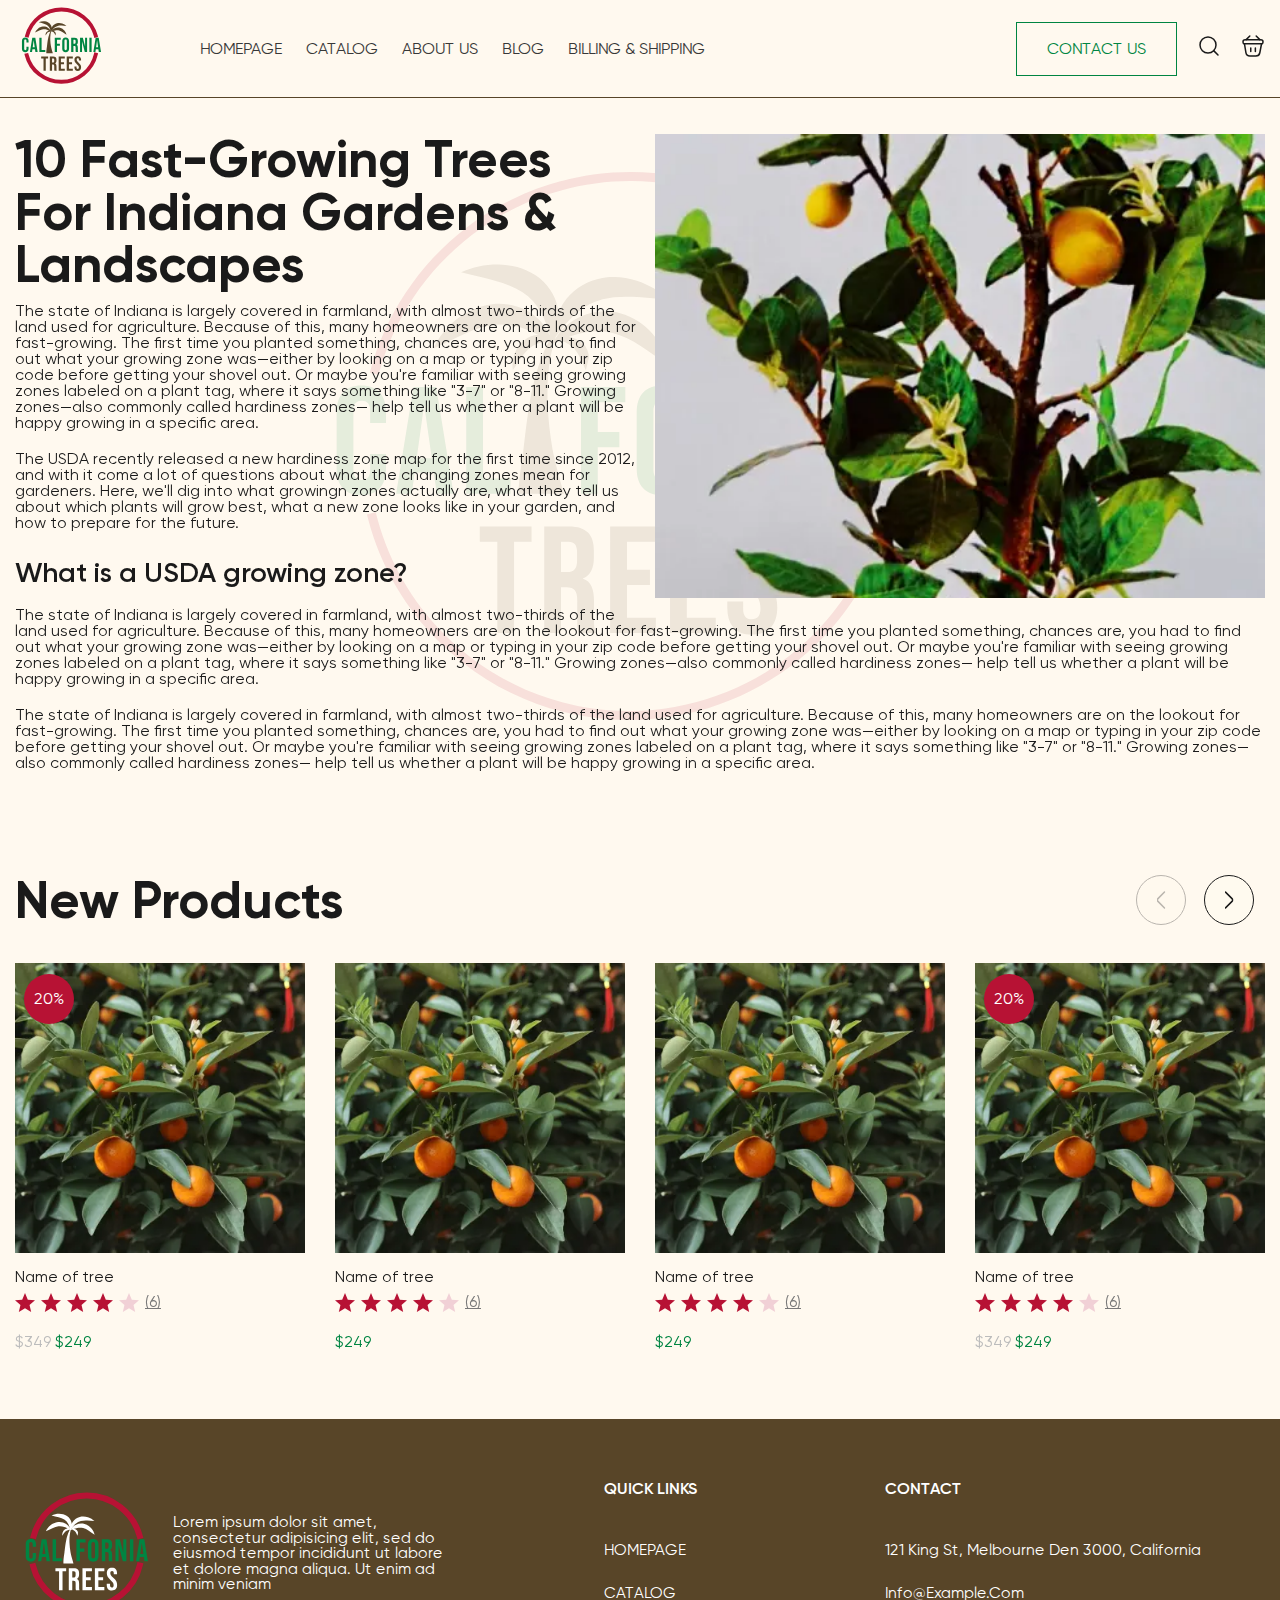
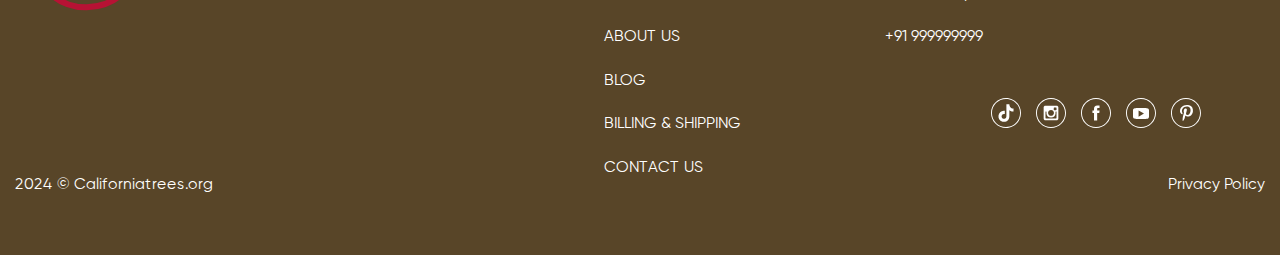
<file: blogs1.html>
<!DOCTYPE html>
<html lang="en">

<head>
	<title>Blog1</title>
	<meta charset="UTF-8">
	<meta name="format-detection" content="telephone=no">
	<!-- <style>body{opacity: 0;}</style> -->
	<link rel="stylesheet" href="css/style.min.css?_v=20240318155703">
	<link rel="shortcut icon" href="favicon.ico">
	<!-- <meta name="robots" content="noindex, nofollow"> -->
	<meta name="viewport" content="width=device-width, initial-scale=1.0">
</head>

<body>
	<div class="wrapper">
		<header class="header">
			<div class="header__container">
				<a href="index.html" class="header__logo">
					<svg width="206" height="206" viewBox="0 0 206 206" fill="none" xmlns="http://www.w3.org/2000/svg">
						<g>
							<path d="M100.345 61.9852C96.3102 60.886 91.7328 61.4005 88.1365 63.1847C85.1324 64.6611 82.682 66.837 81.062 69.4441C81.0208 69.4603 80.9773 69.4644 80.9361 69.4806C80.9691 69.4909 80.9935 69.5028 81.0272 69.5172C80.9936 69.5733 80.96 69.6295 80.9307 69.6849C80.9098 69.6681 80.8889 69.6514 80.8688 69.6386C80.943 69.4004 81.0408 69.1702 81.1243 68.9344C83.1829 66.1193 85.2456 63.6976 87.5129 61.793C89.8508 59.8168 92.3488 58.5197 95.1081 57.8036C97.8665 57.0835 100.935 56.9226 104.212 57.0665C107.494 57.1886 110.916 57.6533 114.692 57.8558C112.131 55.2893 108.956 53.4249 105.345 52.2492C101.754 51.1071 97.5788 50.711 93.4722 51.7914C89.3571 52.8279 85.6637 55.4977 83.519 58.7442C82.8349 59.7789 82.2792 60.8598 81.8386 61.9644C81.7871 61.3684 81.757 60.7683 81.6349 60.1733C80.912 56.4687 78.4976 52.8328 75.0575 50.5998C71.6353 48.3217 67.5652 47.4077 63.7513 47.3744C59.9062 47.3636 56.1877 48.1337 52.7763 49.7499C56.396 50.7164 59.7859 51.3367 62.9144 52.2349C66.0383 53.1091 68.8537 54.1998 71.154 55.7245C73.4578 57.2445 75.2876 59.2281 76.6984 61.8018C77.8382 63.8587 78.7025 66.2128 79.4335 68.8205C78.338 66.2283 76.4231 63.9372 73.93 62.167C70.7635 59.9067 66.3628 58.7444 62.1573 59.2587C57.9425 59.7249 54.186 61.5976 51.2475 63.9537C48.2988 66.349 46.0055 69.2336 44.5332 72.5471C47.9789 70.9949 51.01 69.3349 54.0306 68.038C57.031 66.7282 59.9529 65.7737 62.7876 65.454C65.6165 65.1271 68.4117 65.4373 71.3038 66.4428C72.8096 66.957 74.3175 67.6451 75.8432 68.45C74.4167 68.5847 72.969 69.0968 71.8154 69.9678C70.2759 71.0907 69.2791 72.6456 68.7212 74.2041C68.175 75.7769 68.0032 77.3864 68.2623 78.9802C69.2208 77.6193 69.9893 76.3071 70.8509 75.1348C71.6946 73.9617 72.5987 72.9431 73.6273 72.183C74.6524 71.4278 75.8303 70.9172 77.2189 70.6529C77.7821 70.5415 78.3924 70.4917 79.0086 70.4491C78.0909 72.2338 77.2802 74.0686 76.5913 75.9383C74.9926 80.309 73.922 84.8488 73.1751 89.4142C72.4281 93.9796 71.4067 103.231 71.4067 103.231C71.4067 103.231 69.5527 114.186 69.9453 119.015L84.4017 119.015C83.2278 115.081 80.818 106.818 80.0958 102.582C79.373 98.2966 78.8743 93.9558 78.6831 89.6022C78.4997 85.243 78.6207 80.8548 79.2711 76.5029C79.558 74.6142 79.9733 72.7261 80.4996 70.8624C80.8596 70.7067 81.2083 70.5615 81.5605 70.4115C81.654 70.4144 81.7418 70.4102 81.8396 70.4123C81.8121 70.3843 81.7769 70.362 81.7459 70.3389C81.971 70.2421 82.2003 70.1445 82.4219 70.0525C83.3894 70.4368 84.2994 70.8445 85.0669 71.3415C86.2199 72.0722 87.0743 72.9552 87.6838 74.0176C88.2918 75.072 88.668 75.9186 88.668 75.9186L90.1131 79.044L90.7851 76.1753C90.9611 75.4241 91.0326 74.64 90.8399 73.893C90.316 71.8619 89.2448 71.1332 89.2448 71.1332C89.2448 71.1332 87.8336 69.8273 86.1046 69.3266C85.7343 69.2186 85.3623 69.1484 84.984 69.0918C86.6365 68.5158 88.2462 68.0641 89.8251 67.776C92.8843 67.1937 95.7039 67.2835 98.427 68.0058C101.149 68.7241 103.824 70.0779 106.507 71.7955C109.21 73.505 111.847 75.5673 114.915 77.5891C114.161 74.1145 112.508 70.9477 110.107 68.1684C107.707 65.422 104.403 63.0467 100.345 61.9852Z" />
						</g>
						<path d="M22.8916 116.456C20.4917 116.456 18.6539 115.772 17.378 114.405C16.1325 113.038 15.5098 111.109 15.5098 108.618V91.4852C15.5098 88.9942 16.1325 87.0652 17.378 85.6982C18.6539 84.3312 20.4917 83.6477 22.8916 83.6477C25.2915 83.6477 27.1141 84.3312 28.3596 85.6982C29.6355 87.0652 30.2734 88.9942 30.2734 91.4852V94.8572H25.5345V91.1662C25.5345 89.1917 24.6991 88.2044 23.0283 88.2044C21.3575 88.2044 20.5221 89.1917 20.5221 91.1662V108.983C20.5221 110.927 21.3575 111.899 23.0283 111.899C24.6991 111.899 25.5345 110.927 25.5345 108.983V104.107H30.2734V108.618C30.2734 111.109 29.6355 113.038 28.3596 114.405C27.1141 115.772 25.2915 116.456 22.8916 116.456Z" fill="#008542" />
						<path d="M38.5125 84.1034H45.302L50.4966 116H45.4843L44.5729 109.666V109.758H38.8771L37.9657 116H33.3179L38.5125 84.1034ZM43.9805 105.429L41.7478 89.6625H41.6566L39.4694 105.429H43.9805Z" fill="#008542" />
						<path d="M54.2954 84.1034H59.3078V111.444H67.5554V116H54.2954V84.1034Z" fill="#008542" />
						<path d="M88.6557 84.1034H101.916V88.6601H93.6681V97.5456H100.139V102.102H93.6681V116H88.6557V84.1034Z" fill="#008542" />
						<path d="M112.931 116.456C110.471 116.456 108.587 115.757 107.281 114.36C105.975 112.962 105.322 110.988 105.322 108.436V91.6675C105.322 89.1157 105.975 87.1412 107.281 85.7438C108.587 84.3464 110.471 83.6477 112.931 83.6477C115.392 83.6477 117.276 84.3464 118.582 85.7438C119.888 87.1412 120.541 89.1157 120.541 91.6675V108.436C120.541 110.988 119.888 112.962 118.582 114.36C117.276 115.757 115.392 116.456 112.931 116.456ZM112.931 111.899C114.663 111.899 115.529 110.851 115.529 108.755V91.3485C115.529 89.2524 114.663 88.2044 112.931 88.2044C111.2 88.2044 110.334 89.2524 110.334 91.3485V108.755C110.334 110.851 111.2 111.899 112.931 111.899Z" fill="#008542" />
						<path d="M125.298 84.1034H132.725C135.307 84.1034 137.191 84.7109 138.376 85.9261C139.56 87.1108 140.153 88.9487 140.153 91.4396V93.399C140.153 96.7102 139.059 98.8063 136.872 99.6873V99.7784C138.087 100.143 138.938 100.887 139.424 102.011C139.94 103.135 140.198 104.639 140.198 106.522V112.127C140.198 113.038 140.229 113.783 140.289 114.36C140.35 114.907 140.502 115.453 140.745 116H135.642C135.459 115.484 135.338 114.998 135.277 114.542C135.216 114.086 135.186 113.266 135.186 112.081V106.249C135.186 104.791 134.943 103.773 134.457 103.196C134.001 102.619 133.196 102.33 132.042 102.33H130.31V116H125.298V84.1034ZM132.133 97.7735C133.135 97.7735 133.88 97.5152 134.366 96.9988C134.882 96.4824 135.14 95.6166 135.14 94.4015V91.9409C135.14 90.7865 134.928 89.9511 134.502 89.4347C134.108 88.9183 133.47 88.6601 132.589 88.6601H130.31V97.7735H132.133Z" fill="#008542" />
						<path d="M145.043 84.1034H151.331L156.207 103.196H156.298V84.1034H160.764V116H155.615L149.6 92.7155H149.509V116H145.043V84.1034Z" fill="#008542" />
						<path d="M165.856 84.1034H170.868V116H165.856V84.1034Z" fill="#008542" />
						<path d="M179.863 84.1034H186.652L191.847 116H186.834L185.923 109.666V109.758H180.227L179.316 116H174.668L179.863 84.1034ZM185.331 105.429L183.098 89.6625H183.007L180.819 105.429H185.331Z" fill="#008542" />
						<path d="M63.5996 130.36H58.3594V125.803H73.8521V130.36H68.6119V157.7H63.5996V130.36Z" />
						<path d="M77.6459 125.803H85.0733C87.6555 125.803 89.5389 126.411 90.7236 127.626C91.9084 128.81 92.5007 130.648 92.5007 133.139V135.099C92.5007 138.41 91.4071 140.506 89.2199 141.387V141.478C90.435 141.843 91.2856 142.587 91.7717 143.711C92.2881 144.835 92.5463 146.339 92.5463 148.222V153.827C92.5463 154.738 92.5767 155.482 92.6375 156.06C92.6982 156.606 92.8501 157.153 93.0931 157.7H87.9896C87.8074 157.184 87.6858 156.697 87.6251 156.242C87.5643 155.786 87.534 154.966 87.534 153.781V147.949C87.534 146.49 87.2909 145.473 86.8049 144.896C86.3492 144.318 85.5442 144.03 84.3898 144.03H82.6583V157.7H77.6459V125.803ZM84.481 139.473C85.4834 139.473 86.2277 139.215 86.7137 138.699C87.2302 138.182 87.4884 137.316 87.4884 136.101V133.641C87.4884 132.486 87.2757 131.651 86.8505 131.134C86.4555 130.618 85.8176 130.36 84.9366 130.36H82.6583V139.473H84.481Z" />
						<path d="M97.391 125.803H111.061V130.36H102.403V138.79H109.284V143.346H102.403V153.143H111.061V157.7H97.391V125.803Z" />
						<path d="M115.312 125.803H128.982V130.36H120.324V138.79H127.205V143.346H120.324V153.143H128.982V157.7H115.312V125.803Z" />
						<path d="M139.837 158.156C137.407 158.156 135.569 157.472 134.324 156.105C133.078 154.708 132.455 152.718 132.455 150.136V148.313H137.194V150.5C137.194 152.566 138.06 153.599 139.792 153.599C140.642 153.599 141.28 153.356 141.706 152.87C142.161 152.353 142.389 151.533 142.389 150.409C142.389 149.073 142.085 147.903 141.478 146.901C140.87 145.868 139.746 144.637 138.106 143.21C136.04 141.387 134.597 139.747 133.777 138.288C132.957 136.8 132.547 135.129 132.547 133.276C132.547 130.755 133.185 128.81 134.46 127.443C135.736 126.046 137.589 125.347 140.02 125.347C142.419 125.347 144.227 126.046 145.442 127.443C146.688 128.81 147.31 130.785 147.31 133.367V134.689H142.571V133.048C142.571 131.955 142.359 131.165 141.933 130.679C141.508 130.162 140.885 129.904 140.065 129.904C138.394 129.904 137.559 130.922 137.559 132.957C137.559 134.111 137.863 135.19 138.47 136.192C139.108 137.195 140.247 138.41 141.888 139.838C143.984 141.66 145.427 143.316 146.217 144.804C147.007 146.293 147.401 148.04 147.401 150.045C147.401 152.657 146.748 154.662 145.442 156.06C144.166 157.457 142.298 158.156 139.837 158.156Z" />
						<mask fill="white">
							<path d="M181.645 80.1773C177.163 62.9016 167.082 47.5981 152.98 36.6586C138.878 25.7191 121.549 19.7602 103.701 19.7132C85.8532 19.6663 68.4929 25.534 54.3334 36.3992C40.1739 47.2644 30.0132 62.5147 25.4396 79.7665L28.05 80.4586C32.4707 63.7838 42.2915 49.0435 55.9774 38.5417C69.6634 28.04 86.4431 22.3685 103.694 22.4139C120.945 22.4592 137.694 28.2188 151.325 38.7924C164.955 49.3661 174.698 64.1578 179.031 80.8556L181.645 80.1773Z" />
						</mask>
						<path d="M181.645 80.1773C177.163 62.9016 167.082 47.5981 152.98 36.6586C138.878 25.7191 121.549 19.7602 103.701 19.7132C85.8532 19.6663 68.4929 25.534 54.3334 36.3992C40.1739 47.2644 30.0132 62.5147 25.4396 79.7665L28.05 80.4586C32.4707 63.7838 42.2915 49.0435 55.9774 38.5417C69.6634 28.04 86.4431 22.3685 103.694 22.4139C120.945 22.4592 137.694 28.2188 151.325 38.7924C164.955 49.3661 174.698 64.1578 179.031 80.8556L181.645 80.1773Z" stroke="#B71234" stroke-width="6" mask="url(#path-4-inside-1_17_6959)" />
						<mask fill="white">
							<path d="M24.578 122.23C28.9078 139.887 39.0698 155.567 53.4192 166.73C67.7685 177.894 85.4653 183.888 103.645 183.743C121.825 183.597 139.424 177.321 153.593 165.93C167.762 154.538 177.672 138.699 181.719 120.975L179.086 120.373C175.175 137.505 165.596 152.815 151.901 163.825C138.205 174.835 121.195 180.902 103.624 181.042C86.0518 181.183 68.9469 175.389 55.0775 164.599C41.2081 153.809 31.3859 138.654 27.2009 121.587L24.578 122.23Z" />
						</mask>
						<path d="M24.578 122.23C28.9078 139.887 39.0698 155.567 53.4192 166.73C67.7685 177.894 85.4653 183.888 103.645 183.743C121.825 183.597 139.424 177.321 153.593 165.93C167.762 154.538 177.672 138.699 181.719 120.975L179.086 120.373C175.175 137.505 165.596 152.815 151.901 163.825C138.205 174.835 121.195 180.902 103.624 181.042C86.0518 181.183 68.9469 175.389 55.0775 164.599C41.2081 153.809 31.3859 138.654 27.2009 121.587L24.578 122.23Z" stroke="#B71234" stroke-width="6" mask="url(#path-5-inside-2_17_6959)" />
						<defs>
							<clipPath>
								<rect width="72.7845" height="72.7845" fill="white" transform="translate(43.2129 43.2158)" />
							</clipPath>
						</defs>
					</svg>
				</a>
				<div class="header__menu menu">
					<button type="button" class="menu__icon icon-menu"><span></span></button>
					<nav class="menu__body">
						<ul class="menu__list">
							<li class="menu__item"><a href="index.html" class="menu__link">Homepage</a></li>
							<li class="menu__item"><a href="catalog.html" class="menu__link">Catalog</a></li>
							<li class="menu__item"><a href="about.html" class="menu__link">About us</a></li>
							<li class="menu__item"><a href="blogs.html" class="menu__link">blog</a></li>
							<li class="menu__item"><a href="billing-shippping.html" class="menu__link">Billing & Shipping </a></li>
						</ul>
					</nav>
				</div>
				<div class="header__buttons">
					<a data-da=".menu__body,767.98" href="#" data-goto=".footer" class="header__button button">contact us</a>
					<a href="catalog.html" class="header__link">
						<svg width="24" height="24" viewBox="0 0 24 24" fill="none" xmlns="http://www.w3.org/2000/svg">
							<path d="M11 19C15.4183 19 19 15.4183 19 11C19 6.58172 15.4183 3 11 3C6.58172 3 3 6.58172 3 11C3 15.4183 6.58172 19 11 19Z" stroke-width="1.5" stroke-linecap="round" stroke-linejoin="round" />
							<path d="M21.0004 20.9999L16.6504 16.6499" stroke-width="1.5" stroke-linecap="round" stroke-linejoin="round" />
						</svg>
					</a>
					<a href="cart.html" class="header__link">
						<svg width="24" height="24" viewBox="0 0 24 24" fill="none" xmlns="http://www.w3.org/2000/svg">
							<path d="M8.81043 2L5.19043 5.63" stroke-width="1.5" stroke-miterlimit="10" stroke-linecap="round" stroke-linejoin="round" />
							<path d="M15.1904 2L18.8104 5.63" stroke-width="1.5" stroke-miterlimit="10" stroke-linecap="round" stroke-linejoin="round" />
							<path d="M2 7.8501C2 6.0001 2.99 5.8501 4.22 5.8501H19.78C21.01 5.8501 22 6.0001 22 7.8501C22 10.0001 21.01 9.8501 19.78 9.8501H4.22C2.99 9.8501 2 10.0001 2 7.8501Z" stroke-width="1.5" />
							<path d="M9.75977 14V17.55" stroke-width="1.5" stroke-linecap="round" />
							<path d="M14.3604 14V17.55" stroke-width="1.5" stroke-linecap="round" />
							<path d="M3.5 10L4.91 18.64C5.23 20.58 6 22 8.86 22H14.89C18 22 18.46 20.64 18.82 18.76L20.5 10" stroke-width="1.5" stroke-linecap="round" />
						</svg>
					</a>
				</div>
			</div>
		</header>
		<main class="page">
			<section data-watch class="page__blog blog">
				<div class="blog__container">
					<div data-da=".blog__content, 767.98,1" class="blog__image">
						<picture><source data-srcset="img/blog/picture1.webp" srcset="[data-uri]" type="image/webp"><img src="[data-uri]"  data-src="img/blog/picture1.jpg" alt="Image"></picture>
					</div>
					<div class="blog__content">
						<h2 class="blog__title title">10 Fast-Growing Trees for Indiana Gardens & Landscapes</h2>
						<p>The state of Indiana is largely covered in farmland, with almost two-thirds of the land used for agriculture. Because of this, many homeowners are on the lookout for fast-growing. The first time you planted something, chances are, you had to find out what your growing zone was—either by looking on a map or typing in your zip code before getting your shovel out. Or maybe you're familiar with seeing growing zones labeled on a plant tag, where it says something like "3-7" or "8-11." Growing zones—also commonly called hardiness zones— help tell us whether a plant will be happy growing in a specific area.</p>
						<p>The USDA recently released a new hardiness zone map for the first time since 2012, and with it come a lot of questions about what the changing zones mean for gardeners. Here, we'll dig into what growingn zones actually are, what they tell us about which plants will grow best, what a new zone looks like in your garden, and how to prepare for the future. </p>
						<h3 class="blog__subtitle subtitle">What is a USDA growing zone?</h3>
						<p>The state of Indiana is largely covered in farmland, with almost two-thirds of the land used for agriculture. Because of this, many homeowners are on the lookout for fast-growing. The first time you planted something, chances are, you had to find out what your growing zone was—either by looking on a map or typing in your zip code before getting your shovel out. Or maybe you're familiar with seeing growing zones labeled on a plant tag, where it says something like "3-7" or "8-11." Growing zones—also commonly called hardiness zones— help tell us whether a plant will be happy growing in a specific area.</p>
						<p>The state of Indiana is largely covered in farmland, with almost two-thirds of the land used for agriculture. Because of this, many homeowners are on the lookout for fast-growing. The first time you planted something, chances are, you had to find out what your growing zone was—either by looking on a map or typing in your zip code before getting your shovel out. Or maybe you're familiar with seeing growing zones labeled on a plant tag, where it says something like "3-7" or "8-11." Growing zones—also commonly called hardiness zones— help tell us whether a plant will be happy growing in a specific area.</p>
					</div>
				</div>
			</section>
			<section data-watch class="page__new-products new-products">
				<div class="new-products__container">
					<h2 class="new-products__title title">New products</h2>
					<div class="new-products__slider swiper">
						<div class="new-products__wrapper swiper-wrapper">
							<div class="new-products__slide card-tree swiper-slide">
								<a href="purchase.html" class="card-tree__link">
									<div class="card-tree__image"><picture><source data-srcset="img/card/picture1.webp" srcset="[data-uri]" type="image/webp"><img src="[data-uri]"  data-src="img/card/picture1.jpg" alt="Picture"></picture></div>
									<h6 class="card-tree__label">Name of tree</h6>
									<div class="card-tree__discount">20%</div>
									<div class="card-tree__rating">
										<img data-src="img/star-active.svg" alt="Star">
										<img data-src="img/star-active.svg" alt="Star">
										<img data-src="img/star-active.svg" alt="Star">
										<img data-src="img/star-active.svg" alt="Star">
										<img data-src="img/star.svg" alt="Star">
										<span>(6)</span>
									</div>
									<div class="card-tree__value">
										<span>$349</span>
										<span>$249</span>
									</div>
								</a>
							</div>
							<div class="new-products__slide card-tree swiper-slide">
								<a href="purchase.html" class="card-tree__link">
									<div class="card-tree__image"><picture><source data-srcset="img/card/picture1.webp" srcset="[data-uri]" type="image/webp"><img src="[data-uri]"  data-src="img/card/picture1.jpg" alt="Picture"></picture></div>
									<h6 class="card-tree__label">Name of tree</h6>
									<div class="card-tree__rating">
										<img data-src="img/star-active.svg" alt="Star">
										<img data-src="img/star-active.svg" alt="Star">
										<img data-src="img/star-active.svg" alt="Star">
										<img data-src="img/star-active.svg" alt="Star">
										<img data-src="img/star.svg" alt="Star">
										<span>(6)</span>
									</div>
									<div class="card-tree__value">
										<span>$249</span>
									</div>
								</a>
							</div>
							<div class="new-products__slide card-tree swiper-slide">
								<a href="purchase.html" class="card-tree__link">
									<div class="card-tree__image"><picture><source data-srcset="img/card/picture1.webp" srcset="[data-uri]" type="image/webp"><img src="[data-uri]"  data-src="img/card/picture1.jpg" alt="Picture"></picture></div>
									<h6 class="card-tree__label">Name of tree</h6>
									<div class="card-tree__rating">
										<img data-src="img/star-active.svg" alt="Star">
										<img data-src="img/star-active.svg" alt="Star">
										<img data-src="img/star-active.svg" alt="Star">
										<img data-src="img/star-active.svg" alt="Star">
										<img data-src="img/star.svg" alt="Star">
										<span>(6)</span>
									</div>
									<div class="card-tree__value">
										<span>$249</span>
									</div>
								</a>
							</div>
							<div class="new-products__slide card-tree swiper-slide">
								<a href="purchase.html" class="card-tree__link">
									<div class="card-tree__image"><picture><source data-srcset="img/card/picture1.webp" srcset="[data-uri]" type="image/webp"><img src="[data-uri]"  data-src="img/card/picture1.jpg" alt="Picture"></picture></div>
									<h6 class="card-tree__label">Name of tree</h6>
									<div class="card-tree__discount">20%</div>
									<div class="card-tree__rating">
										<img data-src="img/star-active.svg" alt="Star">
										<img data-src="img/star-active.svg" alt="Star">
										<img data-src="img/star-active.svg" alt="Star">
										<img data-src="img/star-active.svg" alt="Star">
										<img data-src="img/star.svg" alt="Star">
										<span>(6)</span>
									</div>
									<div class="card-tree__value">
										<span>$349</span>
										<span>$249</span>
									</div>
								</a>
							</div>
							<div class="new-products__slide card-tree swiper-slide">
								<a href="purchase.html" class="card-tree__link">
									<div class="card-tree__image"><picture><source data-srcset="img/card/picture1.webp" srcset="[data-uri]" type="image/webp"><img src="[data-uri]"  data-src="img/card/picture1.jpg" alt="Picture"></picture></div>
									<h6 class="card-tree__label">Name of tree</h6>
									<div class="card-tree__rating">
										<img data-src="img/star-active.svg" alt="Star">
										<img data-src="img/star-active.svg" alt="Star">
										<img data-src="img/star-active.svg" alt="Star">
										<img data-src="img/star-active.svg" alt="Star">
										<img data-src="img/star.svg" alt="Star">
										<span>(6)</span>
									</div>
									<div class="card-tree__value">
										<span>$249</span>
									</div>
								</a>
							</div>
							<div class="new-products__slide card-tree swiper-slide">
								<a href="purchase.html" class="card-tree__link">
									<div class="card-tree__image"><picture><source data-srcset="img/card/picture1.webp" srcset="[data-uri]" type="image/webp"><img src="[data-uri]"  data-src="img/card/picture1.jpg" alt="Picture"></picture></div>
									<h6 class="card-tree__label">Name of tree</h6>
									<div class="card-tree__rating">
										<img data-src="img/star-active.svg" alt="Star">
										<img data-src="img/star-active.svg" alt="Star">
										<img data-src="img/star-active.svg" alt="Star">
										<img data-src="img/star-active.svg" alt="Star">
										<img data-src="img/star.svg" alt="Star">
										<span>(6)</span>
									</div>
									<div class="card-tree__value">
										<span>$249</span>
									</div>
								</a>
							</div>
						</div>
						<div class="new-products__buttons">
							<button type="button" class="new-products__button-prev arrow"></button>
							<button type="button" class="new-products__button-next arrow"></button>
						</div>
					</div>
				</div>
			</section>
		</main>
		<footer class="footer">
			<div class="footer__container">
				<div class="footer__top">
					<div class="footer__main">
						<a href="index.html" class="footer__logo">
							<svg width="206" height="206" viewBox="0 0 206 206" fill="none" xmlns="http://www.w3.org/2000/svg">
								<g>
									<path d="M100.345 61.9852C96.3102 60.886 91.7328 61.4005 88.1365 63.1847C85.1324 64.6611 82.682 66.837 81.062 69.4441C81.0208 69.4603 80.9773 69.4644 80.9361 69.4806C80.9691 69.4909 80.9935 69.5028 81.0272 69.5172C80.9936 69.5733 80.96 69.6295 80.9307 69.6849C80.9098 69.6681 80.8889 69.6514 80.8688 69.6386C80.943 69.4004 81.0408 69.1702 81.1243 68.9344C83.1829 66.1193 85.2456 63.6976 87.5129 61.793C89.8508 59.8168 92.3488 58.5197 95.1081 57.8036C97.8665 57.0835 100.935 56.9226 104.212 57.0665C107.494 57.1886 110.916 57.6533 114.692 57.8558C112.131 55.2893 108.956 53.4249 105.345 52.2492C101.754 51.1071 97.5788 50.711 93.4722 51.7914C89.3571 52.8279 85.6637 55.4977 83.519 58.7442C82.8349 59.7789 82.2792 60.8598 81.8386 61.9644C81.7871 61.3684 81.757 60.7683 81.6349 60.1733C80.912 56.4687 78.4976 52.8328 75.0575 50.5998C71.6353 48.3217 67.5652 47.4077 63.7513 47.3744C59.9062 47.3636 56.1877 48.1337 52.7763 49.7499C56.396 50.7164 59.7859 51.3367 62.9144 52.2349C66.0383 53.1091 68.8537 54.1998 71.154 55.7245C73.4578 57.2445 75.2876 59.2281 76.6984 61.8018C77.8382 63.8587 78.7025 66.2128 79.4335 68.8205C78.338 66.2283 76.4231 63.9372 73.93 62.167C70.7635 59.9067 66.3628 58.7444 62.1573 59.2587C57.9425 59.7249 54.186 61.5976 51.2475 63.9537C48.2988 66.349 46.0055 69.2336 44.5332 72.5471C47.9789 70.9949 51.01 69.3349 54.0306 68.038C57.031 66.7282 59.9529 65.7737 62.7876 65.454C65.6165 65.1271 68.4117 65.4373 71.3038 66.4428C72.8096 66.957 74.3175 67.6451 75.8432 68.45C74.4167 68.5847 72.969 69.0968 71.8154 69.9678C70.2759 71.0907 69.2791 72.6456 68.7212 74.2041C68.175 75.7769 68.0032 77.3864 68.2623 78.9802C69.2208 77.6193 69.9893 76.3071 70.8509 75.1348C71.6946 73.9617 72.5987 72.9431 73.6273 72.183C74.6524 71.4278 75.8303 70.9172 77.2189 70.6529C77.7821 70.5415 78.3924 70.4917 79.0086 70.4491C78.0909 72.2338 77.2802 74.0686 76.5913 75.9383C74.9926 80.309 73.922 84.8488 73.1751 89.4142C72.4281 93.9796 71.4067 103.231 71.4067 103.231C71.4067 103.231 69.5527 114.186 69.9453 119.015L84.4017 119.015C83.2278 115.081 80.818 106.818 80.0958 102.582C79.373 98.2966 78.8743 93.9558 78.6831 89.6022C78.4997 85.243 78.6207 80.8548 79.2711 76.5029C79.558 74.6142 79.9733 72.7261 80.4996 70.8624C80.8596 70.7067 81.2083 70.5615 81.5605 70.4115C81.654 70.4144 81.7418 70.4102 81.8396 70.4123C81.8121 70.3843 81.7769 70.362 81.7459 70.3389C81.971 70.2421 82.2003 70.1445 82.4219 70.0525C83.3894 70.4368 84.2994 70.8445 85.0669 71.3415C86.2199 72.0722 87.0743 72.9552 87.6838 74.0176C88.2918 75.072 88.668 75.9186 88.668 75.9186L90.1131 79.044L90.7851 76.1753C90.9611 75.4241 91.0326 74.64 90.8399 73.893C90.316 71.8619 89.2448 71.1332 89.2448 71.1332C89.2448 71.1332 87.8336 69.8273 86.1046 69.3266C85.7343 69.2186 85.3623 69.1484 84.984 69.0918C86.6365 68.5158 88.2462 68.0641 89.8251 67.776C92.8843 67.1937 95.7039 67.2835 98.427 68.0058C101.149 68.7241 103.824 70.0779 106.507 71.7955C109.21 73.505 111.847 75.5673 114.915 77.5891C114.161 74.1145 112.508 70.9477 110.107 68.1684C107.707 65.422 104.403 63.0467 100.345 61.9852Z" />
								</g>
								<path d="M22.8916 116.456C20.4917 116.456 18.6539 115.772 17.378 114.405C16.1325 113.038 15.5098 111.109 15.5098 108.618V91.4852C15.5098 88.9942 16.1325 87.0652 17.378 85.6982C18.6539 84.3312 20.4917 83.6477 22.8916 83.6477C25.2915 83.6477 27.1141 84.3312 28.3596 85.6982C29.6355 87.0652 30.2734 88.9942 30.2734 91.4852V94.8572H25.5345V91.1662C25.5345 89.1917 24.6991 88.2044 23.0283 88.2044C21.3575 88.2044 20.5221 89.1917 20.5221 91.1662V108.983C20.5221 110.927 21.3575 111.899 23.0283 111.899C24.6991 111.899 25.5345 110.927 25.5345 108.983V104.107H30.2734V108.618C30.2734 111.109 29.6355 113.038 28.3596 114.405C27.1141 115.772 25.2915 116.456 22.8916 116.456Z" fill="#008542" />
								<path d="M38.5125 84.1034H45.302L50.4966 116H45.4843L44.5729 109.666V109.758H38.8771L37.9657 116H33.3179L38.5125 84.1034ZM43.9805 105.429L41.7478 89.6625H41.6566L39.4694 105.429H43.9805Z" fill="#008542" />
								<path d="M54.2954 84.1034H59.3078V111.444H67.5554V116H54.2954V84.1034Z" fill="#008542" />
								<path d="M88.6557 84.1034H101.916V88.6601H93.6681V97.5456H100.139V102.102H93.6681V116H88.6557V84.1034Z" fill="#008542" />
								<path d="M112.931 116.456C110.471 116.456 108.587 115.757 107.281 114.36C105.975 112.962 105.322 110.988 105.322 108.436V91.6675C105.322 89.1157 105.975 87.1412 107.281 85.7438C108.587 84.3464 110.471 83.6477 112.931 83.6477C115.392 83.6477 117.276 84.3464 118.582 85.7438C119.888 87.1412 120.541 89.1157 120.541 91.6675V108.436C120.541 110.988 119.888 112.962 118.582 114.36C117.276 115.757 115.392 116.456 112.931 116.456ZM112.931 111.899C114.663 111.899 115.529 110.851 115.529 108.755V91.3485C115.529 89.2524 114.663 88.2044 112.931 88.2044C111.2 88.2044 110.334 89.2524 110.334 91.3485V108.755C110.334 110.851 111.2 111.899 112.931 111.899Z" fill="#008542" />
								<path d="M125.298 84.1034H132.725C135.307 84.1034 137.191 84.7109 138.376 85.9261C139.56 87.1108 140.153 88.9487 140.153 91.4396V93.399C140.153 96.7102 139.059 98.8063 136.872 99.6873V99.7784C138.087 100.143 138.938 100.887 139.424 102.011C139.94 103.135 140.198 104.639 140.198 106.522V112.127C140.198 113.038 140.229 113.783 140.289 114.36C140.35 114.907 140.502 115.453 140.745 116H135.642C135.459 115.484 135.338 114.998 135.277 114.542C135.216 114.086 135.186 113.266 135.186 112.081V106.249C135.186 104.791 134.943 103.773 134.457 103.196C134.001 102.619 133.196 102.33 132.042 102.33H130.31V116H125.298V84.1034ZM132.133 97.7735C133.135 97.7735 133.88 97.5152 134.366 96.9988C134.882 96.4824 135.14 95.6166 135.14 94.4015V91.9409C135.14 90.7865 134.928 89.9511 134.502 89.4347C134.108 88.9183 133.47 88.6601 132.589 88.6601H130.31V97.7735H132.133Z" fill="#008542" />
								<path d="M145.043 84.1034H151.331L156.207 103.196H156.298V84.1034H160.764V116H155.615L149.6 92.7155H149.509V116H145.043V84.1034Z" fill="#008542" />
								<path d="M165.856 84.1034H170.868V116H165.856V84.1034Z" fill="#008542" />
								<path d="M179.863 84.1034H186.652L191.847 116H186.834L185.923 109.666V109.758H180.227L179.316 116H174.668L179.863 84.1034ZM185.331 105.429L183.098 89.6625H183.007L180.819 105.429H185.331Z" fill="#008542" />
								<path d="M63.5996 130.36H58.3594V125.803H73.8521V130.36H68.6119V157.7H63.5996V130.36Z" />
								<path d="M77.6459 125.803H85.0733C87.6555 125.803 89.5389 126.411 90.7236 127.626C91.9084 128.81 92.5007 130.648 92.5007 133.139V135.099C92.5007 138.41 91.4071 140.506 89.2199 141.387V141.478C90.435 141.843 91.2856 142.587 91.7717 143.711C92.2881 144.835 92.5463 146.339 92.5463 148.222V153.827C92.5463 154.738 92.5767 155.482 92.6375 156.06C92.6982 156.606 92.8501 157.153 93.0931 157.7H87.9896C87.8074 157.184 87.6858 156.697 87.6251 156.242C87.5643 155.786 87.534 154.966 87.534 153.781V147.949C87.534 146.49 87.2909 145.473 86.8049 144.896C86.3492 144.318 85.5442 144.03 84.3898 144.03H82.6583V157.7H77.6459V125.803ZM84.481 139.473C85.4834 139.473 86.2277 139.215 86.7137 138.699C87.2302 138.182 87.4884 137.316 87.4884 136.101V133.641C87.4884 132.486 87.2757 131.651 86.8505 131.134C86.4555 130.618 85.8176 130.36 84.9366 130.36H82.6583V139.473H84.481Z" />
								<path d="M97.391 125.803H111.061V130.36H102.403V138.79H109.284V143.346H102.403V153.143H111.061V157.7H97.391V125.803Z" />
								<path d="M115.312 125.803H128.982V130.36H120.324V138.79H127.205V143.346H120.324V153.143H128.982V157.7H115.312V125.803Z" />
								<path d="M139.837 158.156C137.407 158.156 135.569 157.472 134.324 156.105C133.078 154.708 132.455 152.718 132.455 150.136V148.313H137.194V150.5C137.194 152.566 138.06 153.599 139.792 153.599C140.642 153.599 141.28 153.356 141.706 152.87C142.161 152.353 142.389 151.533 142.389 150.409C142.389 149.073 142.085 147.903 141.478 146.901C140.87 145.868 139.746 144.637 138.106 143.21C136.04 141.387 134.597 139.747 133.777 138.288C132.957 136.8 132.547 135.129 132.547 133.276C132.547 130.755 133.185 128.81 134.46 127.443C135.736 126.046 137.589 125.347 140.02 125.347C142.419 125.347 144.227 126.046 145.442 127.443C146.688 128.81 147.31 130.785 147.31 133.367V134.689H142.571V133.048C142.571 131.955 142.359 131.165 141.933 130.679C141.508 130.162 140.885 129.904 140.065 129.904C138.394 129.904 137.559 130.922 137.559 132.957C137.559 134.111 137.863 135.19 138.47 136.192C139.108 137.195 140.247 138.41 141.888 139.838C143.984 141.66 145.427 143.316 146.217 144.804C147.007 146.293 147.401 148.04 147.401 150.045C147.401 152.657 146.748 154.662 145.442 156.06C144.166 157.457 142.298 158.156 139.837 158.156Z" />
								<mask fill="white">
									<path d="M181.645 80.1773C177.163 62.9016 167.082 47.5981 152.98 36.6586C138.878 25.7191 121.549 19.7602 103.701 19.7132C85.8532 19.6663 68.4929 25.534 54.3334 36.3992C40.1739 47.2644 30.0132 62.5147 25.4396 79.7665L28.05 80.4586C32.4707 63.7838 42.2915 49.0435 55.9774 38.5417C69.6634 28.04 86.4431 22.3685 103.694 22.4139C120.945 22.4592 137.694 28.2188 151.325 38.7924C164.955 49.3661 174.698 64.1578 179.031 80.8556L181.645 80.1773Z" />
								</mask>
								<path d="M181.645 80.1773C177.163 62.9016 167.082 47.5981 152.98 36.6586C138.878 25.7191 121.549 19.7602 103.701 19.7132C85.8532 19.6663 68.4929 25.534 54.3334 36.3992C40.1739 47.2644 30.0132 62.5147 25.4396 79.7665L28.05 80.4586C32.4707 63.7838 42.2915 49.0435 55.9774 38.5417C69.6634 28.04 86.4431 22.3685 103.694 22.4139C120.945 22.4592 137.694 28.2188 151.325 38.7924C164.955 49.3661 174.698 64.1578 179.031 80.8556L181.645 80.1773Z" stroke="#B71234" stroke-width="6" mask="url(#path-4-inside-1_17_6959)" />
								<mask fill="white">
									<path d="M24.578 122.23C28.9078 139.887 39.0698 155.567 53.4192 166.73C67.7685 177.894 85.4653 183.888 103.645 183.743C121.825 183.597 139.424 177.321 153.593 165.93C167.762 154.538 177.672 138.699 181.719 120.975L179.086 120.373C175.175 137.505 165.596 152.815 151.901 163.825C138.205 174.835 121.195 180.902 103.624 181.042C86.0518 181.183 68.9469 175.389 55.0775 164.599C41.2081 153.809 31.3859 138.654 27.2009 121.587L24.578 122.23Z" />
								</mask>
								<path d="M24.578 122.23C28.9078 139.887 39.0698 155.567 53.4192 166.73C67.7685 177.894 85.4653 183.888 103.645 183.743C121.825 183.597 139.424 177.321 153.593 165.93C167.762 154.538 177.672 138.699 181.719 120.975L179.086 120.373C175.175 137.505 165.596 152.815 151.901 163.825C138.205 174.835 121.195 180.902 103.624 181.042C86.0518 181.183 68.9469 175.389 55.0775 164.599C41.2081 153.809 31.3859 138.654 27.2009 121.587L24.578 122.23Z" stroke="#B71234" stroke-width="6" mask="url(#path-5-inside-2_17_6959)" />
								<defs>
									<clipPath>
										<rect width="72.7845" height="72.7845" fill="white" transform="translate(43.2129 43.2158)" />
									</clipPath>
								</defs>
							</svg>
						</a>
						<div class="footer__text text">
							<p>Lorem ipsum dolor sit amet, consectetur adipisicing elit, sed do eiusmod tempor incididunt ut labore et dolore magna aliqua. Ut enim ad minim veniam</p>
						</div>
					</div>
					<div class="footer__body">
						<div data-one-spoller data-spollers="767.98,max" class="footer__spollers spollers">
							<details class="spollers__item">
								<summary class="spollers__title">quick links</summary>
								<nav class="spollers__body">
									<ul class="spollers__list">
										<li class="spollers__item"><a href="index.html" class="spollers__link">Homepage</a></li>
										<li class="spollers__item"><a href="catalog.html" class="spollers__link">Catalog</a></li>
										<li class="spollers__item"><a href="about.html" class="spollers__link">About us</a></li>
										<li class="spollers__item"><a href="blogs.html" class="spollers__link">blog</a></li>
										<li class="spollers__item"><a href="billing-shippping.html" class="spollers__link">Billing & Shipping</a></li>
										<li class="spollers__item"><a href="#" class="spollers__link">Contact us</a></li>
									</ul>
								</nav>
							</details>
							<details class="spollers__item">
								<summary class="spollers__title">Contact</summary>
								<nav class="spollers__body">
									<ul class="spollers__list">
										<li class="spollers__item"><a href="https://www.google.com/maps?ll=-37.80510,144.90863" class="spollers__link spollers__link--capitalize">121 King St, Melbourne den 3000, California</a></li>
										<li class="spollers__item"><a href="mailto:Info@example.com" class="spollers__link spollers__link--capitalize">Info@example.com</a></li>
										<li class="spollers__item"><a href="tel:+91999999999" class="spollers__link spollers__link--capitalize">+91 999999999</a></li>
									</ul>
								</nav>
								<div data-da=".footer__spollers, 768" class="footer__sociale">
									<a href="#" class="footer__sociale-link">
										<svg width="30" height="30" viewBox="0 0 30 30" fill="none" xmlns="http://www.w3.org/2000/svg">
											<g>
												<path fill-rule="evenodd" clip-rule="evenodd" d="M18.3696 6.21155C18.3702 6.47991 18.4493 10.3617 22.5221 10.6037C22.5221 11.7229 22.5233 12.5344 22.5233 13.6026C22.2151 13.6201 19.8421 13.4479 18.3649 12.1307L18.3602 17.969C18.4165 22.0213 15.4346 24.4869 11.5364 23.635C4.81511 21.6246 7.0487 11.6561 13.7975 12.7225C13.7975 15.941 13.7993 12.7219 13.7993 15.941C11.0114 15.5309 10.0786 17.85 10.8198 19.5112C11.4936 21.0229 14.2698 21.3504 15.2383 19.2176C15.3479 18.8004 15.4024 18.324 15.4024 17.7897V6.1969L18.3696 6.21155Z" fill="white" />
												<path d="M15 0.9375C22.7541 0.9375 29.0625 7.24594 29.0625 15C29.0625 22.7541 22.7541 29.0625 15 29.0625C7.24594 29.0625 0.9375 22.7541 0.9375 15C0.9375 7.24594 7.24594 0.9375 15 0.9375ZM15 0C6.71531 0 0 6.71625 0 15C0 23.2838 6.71531 30 15 30C23.2847 30 30 23.2847 30 15C30 6.71531 23.2847 0 15 0Z" fill="white" />
											</g>
											<defs>
												<clipPath>
													<rect width="30" height="30" fill="white" />
												</clipPath>
											</defs>
										</svg>
									</a>
									<a href="#" class="footer__sociale-link">
										<svg width="30" height="30" viewBox="0 0 30 30" fill="none" xmlns="http://www.w3.org/2000/svg">
											<g>
												<path d="M20.5068 7.65661H9.49305C9.25079 7.65268 9.0102 7.6975 8.78561 7.78841C8.56101 7.87931 8.35698 8.01445 8.18565 8.18578C8.01432 8.35711 7.87919 8.56113 7.78829 8.78573C7.69738 9.01033 7.65256 9.25091 7.65649 9.49317V20.5079C7.65649 21.5438 8.45524 22.3444 9.49305 22.3444H20.5077C20.75 22.3482 20.9905 22.3033 21.215 22.2124C21.4396 22.1214 21.6435 21.9863 21.8148 21.815C21.9861 21.6437 22.1213 21.4397 22.2122 21.2151C22.3032 20.9906 22.3481 20.7501 22.3443 20.5079V9.49317C22.348 9.2509 22.3029 9.01035 22.2119 8.78581C22.1208 8.56127 21.9856 8.3573 21.8142 8.18602C21.6428 8.01473 21.4388 7.8796 21.2142 7.78866C20.9896 7.69772 20.7491 7.65282 20.5068 7.65661ZM15.0112 12.1154C16.6396 12.1154 17.9596 13.3941 17.9596 14.9729C17.9596 16.5497 16.6396 17.8304 15.0112 17.8304C13.3837 17.8304 12.0637 16.5507 12.0637 14.9729C12.0637 13.3941 13.3837 12.1154 15.0112 12.1154ZM20.5068 20.0485C20.5068 20.371 20.369 20.5079 20.0474 20.5079H9.95055C9.62899 20.5079 9.49117 20.371 9.49117 20.0485V13.6229L10.6349 13.8713C10.5093 14.2795 10.4454 14.7042 10.4456 15.1313C10.4456 17.5725 12.4902 19.5525 15.0093 19.5525C17.5293 19.5525 19.573 17.5725 19.573 15.1313C19.573 14.6935 19.5065 14.2707 19.3837 13.8713L20.5059 13.6229V20.0485H20.5068ZM20.5068 11.7882C20.5068 11.91 20.4584 12.0268 20.3723 12.113C20.2861 12.1991 20.1693 12.2475 20.0474 12.2475H18.2109C18.089 12.2475 17.9722 12.1991 17.886 12.113C17.7999 12.0268 17.7515 11.91 17.7515 11.7882V9.95161C17.7515 9.82978 17.7999 9.71293 17.886 9.62678C17.9722 9.54063 18.089 9.49223 18.2109 9.49223H20.0474C20.1693 9.49223 20.2861 9.54063 20.3723 9.62678C20.4584 9.71293 20.5068 9.82978 20.5068 9.95161V11.7882Z" fill="white" />
												<path d="M15 0.9375C22.7541 0.9375 29.0625 7.24594 29.0625 15C29.0625 22.7541 22.7541 29.0625 15 29.0625C7.24594 29.0625 0.9375 22.7541 0.9375 15C0.9375 7.24594 7.24594 0.9375 15 0.9375ZM15 0C6.71531 0 0 6.71625 0 15C0 23.2838 6.71531 30 15 30C23.2847 30 30 23.2847 30 15C30 6.71531 23.2847 0 15 0Z" fill="white" />
											</g>
											<defs>
												<clipPath>
													<rect width="30" height="30" fill="white" />
												</clipPath>
											</defs>
										</svg>
									</a>
									<a href="#" class="footer__sociale-link">
										<svg width="30" height="30" viewBox="0 0 30 30" fill="none" xmlns="http://www.w3.org/2000/svg">
											<g>
												<path d="M13.0234 22.6153H16.1705V14.999H18.2696L18.548 12.375H16.1705L16.1734 11.0606C16.1734 10.3762 16.239 10.0096 17.2205 10.0096H18.533V7.38464H16.433C13.9112 7.38464 13.0234 8.65777 13.0234 10.799V12.375H11.4512V15H13.0234V22.6153Z" fill="white" />
												<path d="M15 0.9375C22.7541 0.9375 29.0625 7.24594 29.0625 15C29.0625 22.7541 22.7541 29.0625 15 29.0625C7.24594 29.0625 0.9375 22.7541 0.9375 15C0.9375 7.24594 7.24594 0.9375 15 0.9375ZM15 0C6.71531 0 0 6.71531 0 15C0 23.2847 6.71531 30 15 30C23.2847 30 30 23.2847 30 15C30 6.71531 23.2847 0 15 0Z" fill="white" />
											</g>
											<defs>
												<clipPath>
													<rect width="30" height="30" fill="white" />
												</clipPath>
											</defs>
										</svg>
									</a>
									<a href="#" class="footer__sociale-link">
										<svg width="30" height="30" viewBox="0 0 30 30" fill="none" xmlns="http://www.w3.org/2000/svg">
											<g>
												<path d="M14.9914 0.9375C22.741 0.9375 29.0458 7.24594 29.0458 15C29.0458 22.7541 22.741 29.0625 14.9914 29.0625C7.24176 29.0625 0.93696 22.7541 0.93696 15C0.93696 7.24594 7.24176 0.9375 14.9914 0.9375ZM14.9914 0C6.71144 0 0 6.71625 0 15C0 23.2838 6.71238 30 14.9914 30C23.2703 30 29.9827 23.2847 29.9827 15C29.9827 6.71531 23.2703 0 14.9914 0Z" fill="white" />
												<path d="M21.0216 10.2463C21.0216 10.2463 19.3319 10 14.9388 10C10.5302 10 8.97868 10.2463 8.97868 10.2463C8.71885 10.2463 8.46155 10.2975 8.22149 10.3971C7.98143 10.4968 7.7633 10.6428 7.57956 10.8269C7.39582 11.011 7.25006 11.2296 7.15062 11.4702C7.05118 11.7107 7 11.9686 7 12.229V18.7713C7.00003 19.0316 7.05124 19.2895 7.15069 19.53C7.25015 19.7705 7.39591 19.9891 7.57964 20.1732C7.76338 20.3573 7.9815 20.5033 8.22155 20.6029C8.46159 20.7025 8.71887 20.7537 8.97868 20.7537C8.97868 20.7537 10.5302 21 14.9437 21C19.3317 21 21.0213 20.7537 21.0213 20.7537C21.546 20.7537 22.0492 20.5449 22.4203 20.1731C22.7913 19.8013 22.9999 19.2971 23 18.7713V12.229C23 11.7031 22.7916 11.1988 22.4205 10.827C22.0495 10.4552 21.5463 10.2463 21.0216 10.2463ZM12.578 18.6395V12.396L17.9735 15.5175L12.578 18.6395Z" fill="white" />
											</g>
											<defs>
												<clipPath>
													<rect width="30" height="30" fill="white" />
												</clipPath>
											</defs>
										</svg>
									</a>
									<a href="#" class="footer__sociale-link">
										<svg width="30" height="30" viewBox="0 0 30 30" fill="none" xmlns="http://www.w3.org/2000/svg">
											<g>
												<path d="M14.9738 0.9375C22.7234 0.9375 29.0282 7.24594 29.0282 15C29.0282 22.7541 22.7234 29.0625 14.9738 29.0625C7.22419 29.0625 0.919382 22.7541 0.919382 15C0.919382 7.24594 7.22419 0.9375 14.9738 0.9375ZM14.9738 0C6.69387 0 -0.0175781 6.71625 -0.0175781 15C-0.0175781 23.2838 6.6948 30 14.9738 30C23.2528 30 29.9651 23.2847 29.9651 15C29.9651 6.71531 23.2528 0 14.9738 0Z" fill="white" />
												<path d="M18.1847 7.22091C14.3378 6.53675 12.3907 7.58588 11.2684 8.40718C10.1462 9.22825 8.88175 10.7166 8.98878 13.317C9.09557 15.9176 11.3039 16.2938 11.3039 16.2938C11.3039 16.2938 11.5532 15.8316 11.6067 15.5239C11.6602 15.2157 11.6423 14.908 11.2506 14.3776C10.4671 13.1801 11.0903 11.0246 11.9273 10.2377C12.7212 9.4911 13.9221 8.42424 16.5225 8.59528C19.6064 8.79819 19.5681 12.1195 19.5681 12.1195C19.5326 14.1895 19.2119 14.7881 18.3924 16.1057C17.3773 17.4056 15.5784 17.0294 15.2403 16.5674C14.6881 15.7464 15.3471 14.2409 15.7387 12.7011C16.1308 11.1615 15.6497 10.9732 15.3826 10.7337C15.1153 10.4942 13.744 10.1521 13.0137 11.6576C12.2835 13.1628 13.0315 14.5316 13.0315 14.5316C13.0315 14.5316 12.8002 15.5069 12.212 17.5937C11.6243 19.6809 11.4284 22.042 11.7311 23C12.5683 22.5208 13.1561 21.4775 13.5835 20.4165C14.0109 19.3559 14.296 17.6621 14.385 17.5937C14.5273 17.7651 15.5604 18.364 15.5604 18.364C16.362 18.7402 17.7512 18.7402 19.0512 18.1243C20.3514 17.5084 21.7586 15.3529 21.9187 13.5053C22.3283 9.98109 20.7255 7.88262 18.1847 7.22091Z" fill="white" />
											</g>
											<defs>
												<clipPath>
													<rect width="30" height="30" fill="white" />
												</clipPath>
											</defs>
										</svg>
									</a>
								</div>
							</details>
						</div>
					</div>
				</div>
				<div class="footer__copy">
					<a href="#" class="footer__copy-link">2024 © Californiatrees.org</a>
					<a href="#" class="footer__copy-link">Privacy Policy</a>
				</div>
			</div>
		</footer>
	</div>
	<script src="js/app.min.js?_v=20240318155703"></script>
</body>

</html>
</file>
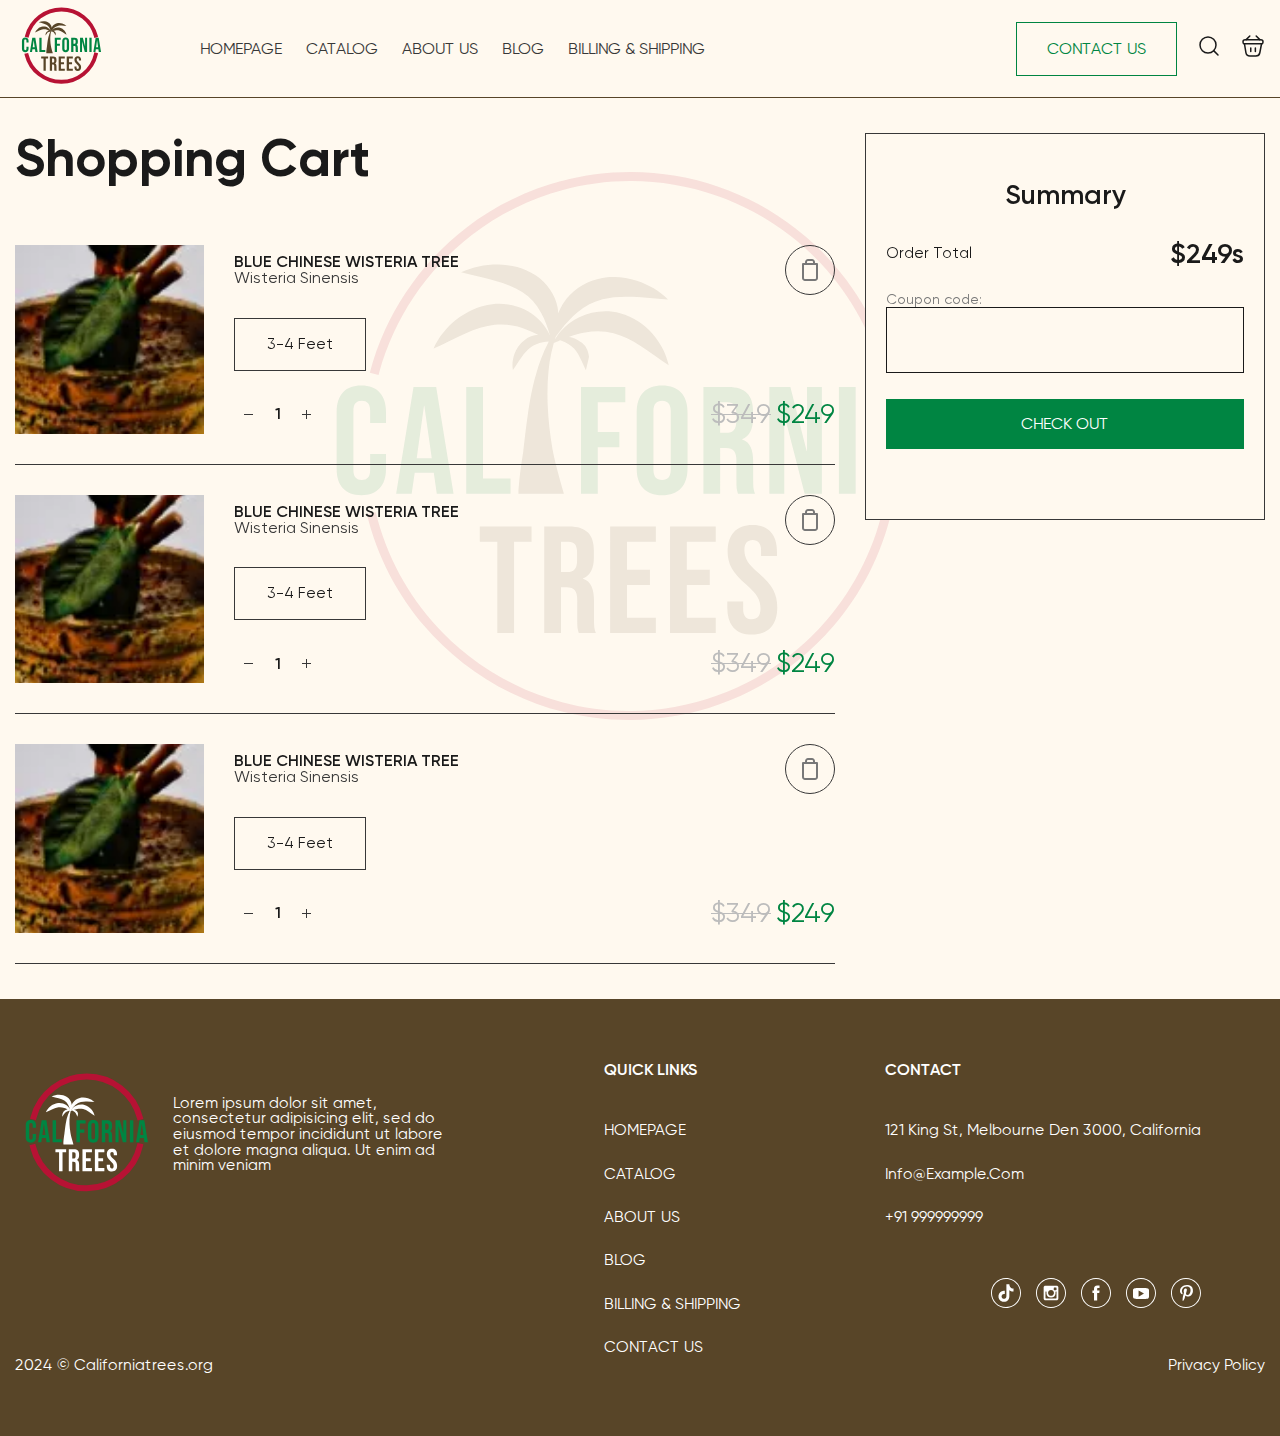
<file: cart.html>
<!DOCTYPE html>
<html lang="en">

<head>
	<title>Shoppping Cart</title>
	<meta charset="UTF-8">
	<meta name="format-detection" content="telephone=no">
	<!-- <style>body{opacity: 0;}</style> -->
	<link rel="stylesheet" href="css/style.min.css?_v=20240318155703">
	<link rel="shortcut icon" href="favicon.ico">
	<!-- <meta name="robots" content="noindex, nofollow"> -->
	<meta name="viewport" content="width=device-width, initial-scale=1.0">
</head>

<body>
	<div class="wrapper">
		<header class="header">
			<div class="header__container">
				<a href="index.html" class="header__logo">
					<svg width="206" height="206" viewBox="0 0 206 206" fill="none" xmlns="http://www.w3.org/2000/svg">
						<g>
							<path d="M100.345 61.9852C96.3102 60.886 91.7328 61.4005 88.1365 63.1847C85.1324 64.6611 82.682 66.837 81.062 69.4441C81.0208 69.4603 80.9773 69.4644 80.9361 69.4806C80.9691 69.4909 80.9935 69.5028 81.0272 69.5172C80.9936 69.5733 80.96 69.6295 80.9307 69.6849C80.9098 69.6681 80.8889 69.6514 80.8688 69.6386C80.943 69.4004 81.0408 69.1702 81.1243 68.9344C83.1829 66.1193 85.2456 63.6976 87.5129 61.793C89.8508 59.8168 92.3488 58.5197 95.1081 57.8036C97.8665 57.0835 100.935 56.9226 104.212 57.0665C107.494 57.1886 110.916 57.6533 114.692 57.8558C112.131 55.2893 108.956 53.4249 105.345 52.2492C101.754 51.1071 97.5788 50.711 93.4722 51.7914C89.3571 52.8279 85.6637 55.4977 83.519 58.7442C82.8349 59.7789 82.2792 60.8598 81.8386 61.9644C81.7871 61.3684 81.757 60.7683 81.6349 60.1733C80.912 56.4687 78.4976 52.8328 75.0575 50.5998C71.6353 48.3217 67.5652 47.4077 63.7513 47.3744C59.9062 47.3636 56.1877 48.1337 52.7763 49.7499C56.396 50.7164 59.7859 51.3367 62.9144 52.2349C66.0383 53.1091 68.8537 54.1998 71.154 55.7245C73.4578 57.2445 75.2876 59.2281 76.6984 61.8018C77.8382 63.8587 78.7025 66.2128 79.4335 68.8205C78.338 66.2283 76.4231 63.9372 73.93 62.167C70.7635 59.9067 66.3628 58.7444 62.1573 59.2587C57.9425 59.7249 54.186 61.5976 51.2475 63.9537C48.2988 66.349 46.0055 69.2336 44.5332 72.5471C47.9789 70.9949 51.01 69.3349 54.0306 68.038C57.031 66.7282 59.9529 65.7737 62.7876 65.454C65.6165 65.1271 68.4117 65.4373 71.3038 66.4428C72.8096 66.957 74.3175 67.6451 75.8432 68.45C74.4167 68.5847 72.969 69.0968 71.8154 69.9678C70.2759 71.0907 69.2791 72.6456 68.7212 74.2041C68.175 75.7769 68.0032 77.3864 68.2623 78.9802C69.2208 77.6193 69.9893 76.3071 70.8509 75.1348C71.6946 73.9617 72.5987 72.9431 73.6273 72.183C74.6524 71.4278 75.8303 70.9172 77.2189 70.6529C77.7821 70.5415 78.3924 70.4917 79.0086 70.4491C78.0909 72.2338 77.2802 74.0686 76.5913 75.9383C74.9926 80.309 73.922 84.8488 73.1751 89.4142C72.4281 93.9796 71.4067 103.231 71.4067 103.231C71.4067 103.231 69.5527 114.186 69.9453 119.015L84.4017 119.015C83.2278 115.081 80.818 106.818 80.0958 102.582C79.373 98.2966 78.8743 93.9558 78.6831 89.6022C78.4997 85.243 78.6207 80.8548 79.2711 76.5029C79.558 74.6142 79.9733 72.7261 80.4996 70.8624C80.8596 70.7067 81.2083 70.5615 81.5605 70.4115C81.654 70.4144 81.7418 70.4102 81.8396 70.4123C81.8121 70.3843 81.7769 70.362 81.7459 70.3389C81.971 70.2421 82.2003 70.1445 82.4219 70.0525C83.3894 70.4368 84.2994 70.8445 85.0669 71.3415C86.2199 72.0722 87.0743 72.9552 87.6838 74.0176C88.2918 75.072 88.668 75.9186 88.668 75.9186L90.1131 79.044L90.7851 76.1753C90.9611 75.4241 91.0326 74.64 90.8399 73.893C90.316 71.8619 89.2448 71.1332 89.2448 71.1332C89.2448 71.1332 87.8336 69.8273 86.1046 69.3266C85.7343 69.2186 85.3623 69.1484 84.984 69.0918C86.6365 68.5158 88.2462 68.0641 89.8251 67.776C92.8843 67.1937 95.7039 67.2835 98.427 68.0058C101.149 68.7241 103.824 70.0779 106.507 71.7955C109.21 73.505 111.847 75.5673 114.915 77.5891C114.161 74.1145 112.508 70.9477 110.107 68.1684C107.707 65.422 104.403 63.0467 100.345 61.9852Z" />
						</g>
						<path d="M22.8916 116.456C20.4917 116.456 18.6539 115.772 17.378 114.405C16.1325 113.038 15.5098 111.109 15.5098 108.618V91.4852C15.5098 88.9942 16.1325 87.0652 17.378 85.6982C18.6539 84.3312 20.4917 83.6477 22.8916 83.6477C25.2915 83.6477 27.1141 84.3312 28.3596 85.6982C29.6355 87.0652 30.2734 88.9942 30.2734 91.4852V94.8572H25.5345V91.1662C25.5345 89.1917 24.6991 88.2044 23.0283 88.2044C21.3575 88.2044 20.5221 89.1917 20.5221 91.1662V108.983C20.5221 110.927 21.3575 111.899 23.0283 111.899C24.6991 111.899 25.5345 110.927 25.5345 108.983V104.107H30.2734V108.618C30.2734 111.109 29.6355 113.038 28.3596 114.405C27.1141 115.772 25.2915 116.456 22.8916 116.456Z" fill="#008542" />
						<path d="M38.5125 84.1034H45.302L50.4966 116H45.4843L44.5729 109.666V109.758H38.8771L37.9657 116H33.3179L38.5125 84.1034ZM43.9805 105.429L41.7478 89.6625H41.6566L39.4694 105.429H43.9805Z" fill="#008542" />
						<path d="M54.2954 84.1034H59.3078V111.444H67.5554V116H54.2954V84.1034Z" fill="#008542" />
						<path d="M88.6557 84.1034H101.916V88.6601H93.6681V97.5456H100.139V102.102H93.6681V116H88.6557V84.1034Z" fill="#008542" />
						<path d="M112.931 116.456C110.471 116.456 108.587 115.757 107.281 114.36C105.975 112.962 105.322 110.988 105.322 108.436V91.6675C105.322 89.1157 105.975 87.1412 107.281 85.7438C108.587 84.3464 110.471 83.6477 112.931 83.6477C115.392 83.6477 117.276 84.3464 118.582 85.7438C119.888 87.1412 120.541 89.1157 120.541 91.6675V108.436C120.541 110.988 119.888 112.962 118.582 114.36C117.276 115.757 115.392 116.456 112.931 116.456ZM112.931 111.899C114.663 111.899 115.529 110.851 115.529 108.755V91.3485C115.529 89.2524 114.663 88.2044 112.931 88.2044C111.2 88.2044 110.334 89.2524 110.334 91.3485V108.755C110.334 110.851 111.2 111.899 112.931 111.899Z" fill="#008542" />
						<path d="M125.298 84.1034H132.725C135.307 84.1034 137.191 84.7109 138.376 85.9261C139.56 87.1108 140.153 88.9487 140.153 91.4396V93.399C140.153 96.7102 139.059 98.8063 136.872 99.6873V99.7784C138.087 100.143 138.938 100.887 139.424 102.011C139.94 103.135 140.198 104.639 140.198 106.522V112.127C140.198 113.038 140.229 113.783 140.289 114.36C140.35 114.907 140.502 115.453 140.745 116H135.642C135.459 115.484 135.338 114.998 135.277 114.542C135.216 114.086 135.186 113.266 135.186 112.081V106.249C135.186 104.791 134.943 103.773 134.457 103.196C134.001 102.619 133.196 102.33 132.042 102.33H130.31V116H125.298V84.1034ZM132.133 97.7735C133.135 97.7735 133.88 97.5152 134.366 96.9988C134.882 96.4824 135.14 95.6166 135.14 94.4015V91.9409C135.14 90.7865 134.928 89.9511 134.502 89.4347C134.108 88.9183 133.47 88.6601 132.589 88.6601H130.31V97.7735H132.133Z" fill="#008542" />
						<path d="M145.043 84.1034H151.331L156.207 103.196H156.298V84.1034H160.764V116H155.615L149.6 92.7155H149.509V116H145.043V84.1034Z" fill="#008542" />
						<path d="M165.856 84.1034H170.868V116H165.856V84.1034Z" fill="#008542" />
						<path d="M179.863 84.1034H186.652L191.847 116H186.834L185.923 109.666V109.758H180.227L179.316 116H174.668L179.863 84.1034ZM185.331 105.429L183.098 89.6625H183.007L180.819 105.429H185.331Z" fill="#008542" />
						<path d="M63.5996 130.36H58.3594V125.803H73.8521V130.36H68.6119V157.7H63.5996V130.36Z" />
						<path d="M77.6459 125.803H85.0733C87.6555 125.803 89.5389 126.411 90.7236 127.626C91.9084 128.81 92.5007 130.648 92.5007 133.139V135.099C92.5007 138.41 91.4071 140.506 89.2199 141.387V141.478C90.435 141.843 91.2856 142.587 91.7717 143.711C92.2881 144.835 92.5463 146.339 92.5463 148.222V153.827C92.5463 154.738 92.5767 155.482 92.6375 156.06C92.6982 156.606 92.8501 157.153 93.0931 157.7H87.9896C87.8074 157.184 87.6858 156.697 87.6251 156.242C87.5643 155.786 87.534 154.966 87.534 153.781V147.949C87.534 146.49 87.2909 145.473 86.8049 144.896C86.3492 144.318 85.5442 144.03 84.3898 144.03H82.6583V157.7H77.6459V125.803ZM84.481 139.473C85.4834 139.473 86.2277 139.215 86.7137 138.699C87.2302 138.182 87.4884 137.316 87.4884 136.101V133.641C87.4884 132.486 87.2757 131.651 86.8505 131.134C86.4555 130.618 85.8176 130.36 84.9366 130.36H82.6583V139.473H84.481Z" />
						<path d="M97.391 125.803H111.061V130.36H102.403V138.79H109.284V143.346H102.403V153.143H111.061V157.7H97.391V125.803Z" />
						<path d="M115.312 125.803H128.982V130.36H120.324V138.79H127.205V143.346H120.324V153.143H128.982V157.7H115.312V125.803Z" />
						<path d="M139.837 158.156C137.407 158.156 135.569 157.472 134.324 156.105C133.078 154.708 132.455 152.718 132.455 150.136V148.313H137.194V150.5C137.194 152.566 138.06 153.599 139.792 153.599C140.642 153.599 141.28 153.356 141.706 152.87C142.161 152.353 142.389 151.533 142.389 150.409C142.389 149.073 142.085 147.903 141.478 146.901C140.87 145.868 139.746 144.637 138.106 143.21C136.04 141.387 134.597 139.747 133.777 138.288C132.957 136.8 132.547 135.129 132.547 133.276C132.547 130.755 133.185 128.81 134.46 127.443C135.736 126.046 137.589 125.347 140.02 125.347C142.419 125.347 144.227 126.046 145.442 127.443C146.688 128.81 147.31 130.785 147.31 133.367V134.689H142.571V133.048C142.571 131.955 142.359 131.165 141.933 130.679C141.508 130.162 140.885 129.904 140.065 129.904C138.394 129.904 137.559 130.922 137.559 132.957C137.559 134.111 137.863 135.19 138.47 136.192C139.108 137.195 140.247 138.41 141.888 139.838C143.984 141.66 145.427 143.316 146.217 144.804C147.007 146.293 147.401 148.04 147.401 150.045C147.401 152.657 146.748 154.662 145.442 156.06C144.166 157.457 142.298 158.156 139.837 158.156Z" />
						<mask fill="white">
							<path d="M181.645 80.1773C177.163 62.9016 167.082 47.5981 152.98 36.6586C138.878 25.7191 121.549 19.7602 103.701 19.7132C85.8532 19.6663 68.4929 25.534 54.3334 36.3992C40.1739 47.2644 30.0132 62.5147 25.4396 79.7665L28.05 80.4586C32.4707 63.7838 42.2915 49.0435 55.9774 38.5417C69.6634 28.04 86.4431 22.3685 103.694 22.4139C120.945 22.4592 137.694 28.2188 151.325 38.7924C164.955 49.3661 174.698 64.1578 179.031 80.8556L181.645 80.1773Z" />
						</mask>
						<path d="M181.645 80.1773C177.163 62.9016 167.082 47.5981 152.98 36.6586C138.878 25.7191 121.549 19.7602 103.701 19.7132C85.8532 19.6663 68.4929 25.534 54.3334 36.3992C40.1739 47.2644 30.0132 62.5147 25.4396 79.7665L28.05 80.4586C32.4707 63.7838 42.2915 49.0435 55.9774 38.5417C69.6634 28.04 86.4431 22.3685 103.694 22.4139C120.945 22.4592 137.694 28.2188 151.325 38.7924C164.955 49.3661 174.698 64.1578 179.031 80.8556L181.645 80.1773Z" stroke="#B71234" stroke-width="6" mask="url(#path-4-inside-1_17_6959)" />
						<mask fill="white">
							<path d="M24.578 122.23C28.9078 139.887 39.0698 155.567 53.4192 166.73C67.7685 177.894 85.4653 183.888 103.645 183.743C121.825 183.597 139.424 177.321 153.593 165.93C167.762 154.538 177.672 138.699 181.719 120.975L179.086 120.373C175.175 137.505 165.596 152.815 151.901 163.825C138.205 174.835 121.195 180.902 103.624 181.042C86.0518 181.183 68.9469 175.389 55.0775 164.599C41.2081 153.809 31.3859 138.654 27.2009 121.587L24.578 122.23Z" />
						</mask>
						<path d="M24.578 122.23C28.9078 139.887 39.0698 155.567 53.4192 166.73C67.7685 177.894 85.4653 183.888 103.645 183.743C121.825 183.597 139.424 177.321 153.593 165.93C167.762 154.538 177.672 138.699 181.719 120.975L179.086 120.373C175.175 137.505 165.596 152.815 151.901 163.825C138.205 174.835 121.195 180.902 103.624 181.042C86.0518 181.183 68.9469 175.389 55.0775 164.599C41.2081 153.809 31.3859 138.654 27.2009 121.587L24.578 122.23Z" stroke="#B71234" stroke-width="6" mask="url(#path-5-inside-2_17_6959)" />
						<defs>
							<clipPath>
								<rect width="72.7845" height="72.7845" fill="white" transform="translate(43.2129 43.2158)" />
							</clipPath>
						</defs>
					</svg>
				</a>
				<div class="header__menu menu">
					<button type="button" class="menu__icon icon-menu"><span></span></button>
					<nav class="menu__body">
						<ul class="menu__list">
							<li class="menu__item"><a href="index.html" class="menu__link">Homepage</a></li>
							<li class="menu__item"><a href="catalog.html" class="menu__link">Catalog</a></li>
							<li class="menu__item"><a href="about.html" class="menu__link">About us</a></li>
							<li class="menu__item"><a href="blogs.html" class="menu__link">blog</a></li>
							<li class="menu__item"><a href="billing-shippping.html" class="menu__link">Billing & Shipping </a></li>
						</ul>
					</nav>
				</div>
				<div class="header__buttons">
					<a data-da=".menu__body,767.98" href="#" data-goto=".footer" class="header__button button">contact us</a>
					<a href="catalog.html" class="header__link">
						<svg width="24" height="24" viewBox="0 0 24 24" fill="none" xmlns="http://www.w3.org/2000/svg">
							<path d="M11 19C15.4183 19 19 15.4183 19 11C19 6.58172 15.4183 3 11 3C6.58172 3 3 6.58172 3 11C3 15.4183 6.58172 19 11 19Z" stroke-width="1.5" stroke-linecap="round" stroke-linejoin="round" />
							<path d="M21.0004 20.9999L16.6504 16.6499" stroke-width="1.5" stroke-linecap="round" stroke-linejoin="round" />
						</svg>
					</a>
					<a href="cart.html" class="header__link">
						<svg width="24" height="24" viewBox="0 0 24 24" fill="none" xmlns="http://www.w3.org/2000/svg">
							<path d="M8.81043 2L5.19043 5.63" stroke-width="1.5" stroke-miterlimit="10" stroke-linecap="round" stroke-linejoin="round" />
							<path d="M15.1904 2L18.8104 5.63" stroke-width="1.5" stroke-miterlimit="10" stroke-linecap="round" stroke-linejoin="round" />
							<path d="M2 7.8501C2 6.0001 2.99 5.8501 4.22 5.8501H19.78C21.01 5.8501 22 6.0001 22 7.8501C22 10.0001 21.01 9.8501 19.78 9.8501H4.22C2.99 9.8501 2 10.0001 2 7.8501Z" stroke-width="1.5" />
							<path d="M9.75977 14V17.55" stroke-width="1.5" stroke-linecap="round" />
							<path d="M14.3604 14V17.55" stroke-width="1.5" stroke-linecap="round" />
							<path d="M3.5 10L4.91 18.64C5.23 20.58 6 22 8.86 22H14.89C18 22 18.46 20.64 18.82 18.76L20.5 10" stroke-width="1.5" stroke-linecap="round" />
						</svg>
					</a>
				</div>
			</div>
		</header>
		<main class="page">
			<section class="page__cart cart">
				<div class="cart__container">
					<div class="cart__shopping">
						<h2 class="cart__title title">Shopping Cart</h2>
						<div class="cart__items">
							<div class="cart__item item-cart">
								<div class="item-cart__body">
									<div class="item-cart__image"><picture><source data-srcset="img/purchase/slide02.webp" srcset="[data-uri]" type="image/webp"><img src="[data-uri]"  data-src="img/purchase/slide02.jpg" alt="Image"></picture></div>
									<div class="item-cart__content">
										<div class="item-cart__top">
											<div class="item-cart__label">
												<strong>Blue Chinese Wisteria Tree </strong>
												<span>Wisteria sinensis</span>
											</div>
											<button class="item-cart__cart-deletion"><img data-src="img/cart-deletion.svg" alt="cart"></button>
										</div>
										<div class="item-cart__size">3-4 Feet</div>
										<div class="item-cart__bottom">
											<div data-quantity class="item-cart__quantity quantity">
												<button data-quantity-minus type="button" class="quantity__button quantity__button--minus"></button>
												<div class="quantity__input">
													<input data-quantity-value autocomplete="off" type="text" name="form[]" value="1">
												</div>
												<button data-quantity-plus type="button" class="quantity__button quantity__button--plus"></button>
											</div>
											<div class="item-cart__value">
												<span>$349</span>
												<span>$249</span>
											</div>
										</div>
									</div>
								</div>
							</div>
							<div class="cart__item item-cart">
								<div class="item-cart__body">
									<div class="item-cart__image"><picture><source data-srcset="img/purchase/slide02.webp" srcset="[data-uri]" type="image/webp"><img src="[data-uri]"  data-src="img/purchase/slide02.jpg" alt="Image"></picture></div>
									<div class="item-cart__content">
										<div class="item-cart__top">
											<div class="item-cart__label">
												<strong>Blue Chinese Wisteria Tree </strong>
												<span>Wisteria sinensis</span>
											</div>
											<button class="item-cart__cart-deletion"><img data-src="img/cart-deletion.svg" alt="cart"></button>
										</div>
										<div class="item-cart__size">3-4 Feet</div>
										<div class="item-cart__bottom">
											<div data-quantity class="item-cart__quantity quantity">
												<button data-quantity-minus type="button" class="quantity__button quantity__button--minus"></button>
												<div class="quantity__input">
													<input data-quantity-value autocomplete="off" type="text" name="form[]" value="1">
												</div>
												<button data-quantity-plus type="button" class="quantity__button quantity__button--plus"></button>
											</div>
											<div class="item-cart__value">
												<span>$349</span>
												<span>$249</span>
											</div>
										</div>
									</div>
								</div>
							</div>
							<div class="cart__item item-cart">
								<div class="item-cart__body">
									<div class="item-cart__image"><picture><source data-srcset="img/purchase/slide02.webp" srcset="[data-uri]" type="image/webp"><img src="[data-uri]"  data-src="img/purchase/slide02.jpg" alt="Image"></picture></div>
									<div class="item-cart__content">
										<div class="item-cart__top">
											<div class="item-cart__label">
												<strong>Blue Chinese Wisteria Tree </strong>
												<span>Wisteria sinensis</span>
											</div>
											<button class="item-cart__cart-deletion"><img data-src="img/cart-deletion.svg" alt="cart"></button>
										</div>
										<div class="item-cart__size">3-4 Feet</div>
										<div class="item-cart__bottom">
											<div data-quantity class="item-cart__quantity quantity">
												<button data-quantity-minus type="button" class="quantity__button quantity__button--minus"></button>
												<div class="quantity__input">
													<input data-quantity-value autocomplete="off" type="text" name="form[]" value="1">
												</div>
												<button data-quantity-plus type="button" class="quantity__button quantity__button--plus"></button>
											</div>
											<div class="item-cart__value">
												<span>$349</span>
												<span>$249</span>
											</div>
										</div>
									</div>
								</div>
							</div>
						</div>
					</div>
					<div class="cart__summary summary-cart">
						<h6 class="summary-cart__label">Summary</h6>
						<div class="summary-cart__order">
							<span>Order Total</span>
							<span>$249s</span>
						</div>
						<div class="summary-cart__coupon">
							<span>Coupon code:</span>
							<input type="text" class="summary-cart__input">
						</div>
						<button class="summary-cart__button button">check out</button>
					</div>
				</div>
			</section>
		</main>
		<footer class="footer">
			<div class="footer__container">
				<div class="footer__top">
					<div class="footer__main">
						<a href="index.html" class="footer__logo">
							<svg width="206" height="206" viewBox="0 0 206 206" fill="none" xmlns="http://www.w3.org/2000/svg">
								<g>
									<path d="M100.345 61.9852C96.3102 60.886 91.7328 61.4005 88.1365 63.1847C85.1324 64.6611 82.682 66.837 81.062 69.4441C81.0208 69.4603 80.9773 69.4644 80.9361 69.4806C80.9691 69.4909 80.9935 69.5028 81.0272 69.5172C80.9936 69.5733 80.96 69.6295 80.9307 69.6849C80.9098 69.6681 80.8889 69.6514 80.8688 69.6386C80.943 69.4004 81.0408 69.1702 81.1243 68.9344C83.1829 66.1193 85.2456 63.6976 87.5129 61.793C89.8508 59.8168 92.3488 58.5197 95.1081 57.8036C97.8665 57.0835 100.935 56.9226 104.212 57.0665C107.494 57.1886 110.916 57.6533 114.692 57.8558C112.131 55.2893 108.956 53.4249 105.345 52.2492C101.754 51.1071 97.5788 50.711 93.4722 51.7914C89.3571 52.8279 85.6637 55.4977 83.519 58.7442C82.8349 59.7789 82.2792 60.8598 81.8386 61.9644C81.7871 61.3684 81.757 60.7683 81.6349 60.1733C80.912 56.4687 78.4976 52.8328 75.0575 50.5998C71.6353 48.3217 67.5652 47.4077 63.7513 47.3744C59.9062 47.3636 56.1877 48.1337 52.7763 49.7499C56.396 50.7164 59.7859 51.3367 62.9144 52.2349C66.0383 53.1091 68.8537 54.1998 71.154 55.7245C73.4578 57.2445 75.2876 59.2281 76.6984 61.8018C77.8382 63.8587 78.7025 66.2128 79.4335 68.8205C78.338 66.2283 76.4231 63.9372 73.93 62.167C70.7635 59.9067 66.3628 58.7444 62.1573 59.2587C57.9425 59.7249 54.186 61.5976 51.2475 63.9537C48.2988 66.349 46.0055 69.2336 44.5332 72.5471C47.9789 70.9949 51.01 69.3349 54.0306 68.038C57.031 66.7282 59.9529 65.7737 62.7876 65.454C65.6165 65.1271 68.4117 65.4373 71.3038 66.4428C72.8096 66.957 74.3175 67.6451 75.8432 68.45C74.4167 68.5847 72.969 69.0968 71.8154 69.9678C70.2759 71.0907 69.2791 72.6456 68.7212 74.2041C68.175 75.7769 68.0032 77.3864 68.2623 78.9802C69.2208 77.6193 69.9893 76.3071 70.8509 75.1348C71.6946 73.9617 72.5987 72.9431 73.6273 72.183C74.6524 71.4278 75.8303 70.9172 77.2189 70.6529C77.7821 70.5415 78.3924 70.4917 79.0086 70.4491C78.0909 72.2338 77.2802 74.0686 76.5913 75.9383C74.9926 80.309 73.922 84.8488 73.1751 89.4142C72.4281 93.9796 71.4067 103.231 71.4067 103.231C71.4067 103.231 69.5527 114.186 69.9453 119.015L84.4017 119.015C83.2278 115.081 80.818 106.818 80.0958 102.582C79.373 98.2966 78.8743 93.9558 78.6831 89.6022C78.4997 85.243 78.6207 80.8548 79.2711 76.5029C79.558 74.6142 79.9733 72.7261 80.4996 70.8624C80.8596 70.7067 81.2083 70.5615 81.5605 70.4115C81.654 70.4144 81.7418 70.4102 81.8396 70.4123C81.8121 70.3843 81.7769 70.362 81.7459 70.3389C81.971 70.2421 82.2003 70.1445 82.4219 70.0525C83.3894 70.4368 84.2994 70.8445 85.0669 71.3415C86.2199 72.0722 87.0743 72.9552 87.6838 74.0176C88.2918 75.072 88.668 75.9186 88.668 75.9186L90.1131 79.044L90.7851 76.1753C90.9611 75.4241 91.0326 74.64 90.8399 73.893C90.316 71.8619 89.2448 71.1332 89.2448 71.1332C89.2448 71.1332 87.8336 69.8273 86.1046 69.3266C85.7343 69.2186 85.3623 69.1484 84.984 69.0918C86.6365 68.5158 88.2462 68.0641 89.8251 67.776C92.8843 67.1937 95.7039 67.2835 98.427 68.0058C101.149 68.7241 103.824 70.0779 106.507 71.7955C109.21 73.505 111.847 75.5673 114.915 77.5891C114.161 74.1145 112.508 70.9477 110.107 68.1684C107.707 65.422 104.403 63.0467 100.345 61.9852Z" />
								</g>
								<path d="M22.8916 116.456C20.4917 116.456 18.6539 115.772 17.378 114.405C16.1325 113.038 15.5098 111.109 15.5098 108.618V91.4852C15.5098 88.9942 16.1325 87.0652 17.378 85.6982C18.6539 84.3312 20.4917 83.6477 22.8916 83.6477C25.2915 83.6477 27.1141 84.3312 28.3596 85.6982C29.6355 87.0652 30.2734 88.9942 30.2734 91.4852V94.8572H25.5345V91.1662C25.5345 89.1917 24.6991 88.2044 23.0283 88.2044C21.3575 88.2044 20.5221 89.1917 20.5221 91.1662V108.983C20.5221 110.927 21.3575 111.899 23.0283 111.899C24.6991 111.899 25.5345 110.927 25.5345 108.983V104.107H30.2734V108.618C30.2734 111.109 29.6355 113.038 28.3596 114.405C27.1141 115.772 25.2915 116.456 22.8916 116.456Z" fill="#008542" />
								<path d="M38.5125 84.1034H45.302L50.4966 116H45.4843L44.5729 109.666V109.758H38.8771L37.9657 116H33.3179L38.5125 84.1034ZM43.9805 105.429L41.7478 89.6625H41.6566L39.4694 105.429H43.9805Z" fill="#008542" />
								<path d="M54.2954 84.1034H59.3078V111.444H67.5554V116H54.2954V84.1034Z" fill="#008542" />
								<path d="M88.6557 84.1034H101.916V88.6601H93.6681V97.5456H100.139V102.102H93.6681V116H88.6557V84.1034Z" fill="#008542" />
								<path d="M112.931 116.456C110.471 116.456 108.587 115.757 107.281 114.36C105.975 112.962 105.322 110.988 105.322 108.436V91.6675C105.322 89.1157 105.975 87.1412 107.281 85.7438C108.587 84.3464 110.471 83.6477 112.931 83.6477C115.392 83.6477 117.276 84.3464 118.582 85.7438C119.888 87.1412 120.541 89.1157 120.541 91.6675V108.436C120.541 110.988 119.888 112.962 118.582 114.36C117.276 115.757 115.392 116.456 112.931 116.456ZM112.931 111.899C114.663 111.899 115.529 110.851 115.529 108.755V91.3485C115.529 89.2524 114.663 88.2044 112.931 88.2044C111.2 88.2044 110.334 89.2524 110.334 91.3485V108.755C110.334 110.851 111.2 111.899 112.931 111.899Z" fill="#008542" />
								<path d="M125.298 84.1034H132.725C135.307 84.1034 137.191 84.7109 138.376 85.9261C139.56 87.1108 140.153 88.9487 140.153 91.4396V93.399C140.153 96.7102 139.059 98.8063 136.872 99.6873V99.7784C138.087 100.143 138.938 100.887 139.424 102.011C139.94 103.135 140.198 104.639 140.198 106.522V112.127C140.198 113.038 140.229 113.783 140.289 114.36C140.35 114.907 140.502 115.453 140.745 116H135.642C135.459 115.484 135.338 114.998 135.277 114.542C135.216 114.086 135.186 113.266 135.186 112.081V106.249C135.186 104.791 134.943 103.773 134.457 103.196C134.001 102.619 133.196 102.33 132.042 102.33H130.31V116H125.298V84.1034ZM132.133 97.7735C133.135 97.7735 133.88 97.5152 134.366 96.9988C134.882 96.4824 135.14 95.6166 135.14 94.4015V91.9409C135.14 90.7865 134.928 89.9511 134.502 89.4347C134.108 88.9183 133.47 88.6601 132.589 88.6601H130.31V97.7735H132.133Z" fill="#008542" />
								<path d="M145.043 84.1034H151.331L156.207 103.196H156.298V84.1034H160.764V116H155.615L149.6 92.7155H149.509V116H145.043V84.1034Z" fill="#008542" />
								<path d="M165.856 84.1034H170.868V116H165.856V84.1034Z" fill="#008542" />
								<path d="M179.863 84.1034H186.652L191.847 116H186.834L185.923 109.666V109.758H180.227L179.316 116H174.668L179.863 84.1034ZM185.331 105.429L183.098 89.6625H183.007L180.819 105.429H185.331Z" fill="#008542" />
								<path d="M63.5996 130.36H58.3594V125.803H73.8521V130.36H68.6119V157.7H63.5996V130.36Z" />
								<path d="M77.6459 125.803H85.0733C87.6555 125.803 89.5389 126.411 90.7236 127.626C91.9084 128.81 92.5007 130.648 92.5007 133.139V135.099C92.5007 138.41 91.4071 140.506 89.2199 141.387V141.478C90.435 141.843 91.2856 142.587 91.7717 143.711C92.2881 144.835 92.5463 146.339 92.5463 148.222V153.827C92.5463 154.738 92.5767 155.482 92.6375 156.06C92.6982 156.606 92.8501 157.153 93.0931 157.7H87.9896C87.8074 157.184 87.6858 156.697 87.6251 156.242C87.5643 155.786 87.534 154.966 87.534 153.781V147.949C87.534 146.49 87.2909 145.473 86.8049 144.896C86.3492 144.318 85.5442 144.03 84.3898 144.03H82.6583V157.7H77.6459V125.803ZM84.481 139.473C85.4834 139.473 86.2277 139.215 86.7137 138.699C87.2302 138.182 87.4884 137.316 87.4884 136.101V133.641C87.4884 132.486 87.2757 131.651 86.8505 131.134C86.4555 130.618 85.8176 130.36 84.9366 130.36H82.6583V139.473H84.481Z" />
								<path d="M97.391 125.803H111.061V130.36H102.403V138.79H109.284V143.346H102.403V153.143H111.061V157.7H97.391V125.803Z" />
								<path d="M115.312 125.803H128.982V130.36H120.324V138.79H127.205V143.346H120.324V153.143H128.982V157.7H115.312V125.803Z" />
								<path d="M139.837 158.156C137.407 158.156 135.569 157.472 134.324 156.105C133.078 154.708 132.455 152.718 132.455 150.136V148.313H137.194V150.5C137.194 152.566 138.06 153.599 139.792 153.599C140.642 153.599 141.28 153.356 141.706 152.87C142.161 152.353 142.389 151.533 142.389 150.409C142.389 149.073 142.085 147.903 141.478 146.901C140.87 145.868 139.746 144.637 138.106 143.21C136.04 141.387 134.597 139.747 133.777 138.288C132.957 136.8 132.547 135.129 132.547 133.276C132.547 130.755 133.185 128.81 134.46 127.443C135.736 126.046 137.589 125.347 140.02 125.347C142.419 125.347 144.227 126.046 145.442 127.443C146.688 128.81 147.31 130.785 147.31 133.367V134.689H142.571V133.048C142.571 131.955 142.359 131.165 141.933 130.679C141.508 130.162 140.885 129.904 140.065 129.904C138.394 129.904 137.559 130.922 137.559 132.957C137.559 134.111 137.863 135.19 138.47 136.192C139.108 137.195 140.247 138.41 141.888 139.838C143.984 141.66 145.427 143.316 146.217 144.804C147.007 146.293 147.401 148.04 147.401 150.045C147.401 152.657 146.748 154.662 145.442 156.06C144.166 157.457 142.298 158.156 139.837 158.156Z" />
								<mask fill="white">
									<path d="M181.645 80.1773C177.163 62.9016 167.082 47.5981 152.98 36.6586C138.878 25.7191 121.549 19.7602 103.701 19.7132C85.8532 19.6663 68.4929 25.534 54.3334 36.3992C40.1739 47.2644 30.0132 62.5147 25.4396 79.7665L28.05 80.4586C32.4707 63.7838 42.2915 49.0435 55.9774 38.5417C69.6634 28.04 86.4431 22.3685 103.694 22.4139C120.945 22.4592 137.694 28.2188 151.325 38.7924C164.955 49.3661 174.698 64.1578 179.031 80.8556L181.645 80.1773Z" />
								</mask>
								<path d="M181.645 80.1773C177.163 62.9016 167.082 47.5981 152.98 36.6586C138.878 25.7191 121.549 19.7602 103.701 19.7132C85.8532 19.6663 68.4929 25.534 54.3334 36.3992C40.1739 47.2644 30.0132 62.5147 25.4396 79.7665L28.05 80.4586C32.4707 63.7838 42.2915 49.0435 55.9774 38.5417C69.6634 28.04 86.4431 22.3685 103.694 22.4139C120.945 22.4592 137.694 28.2188 151.325 38.7924C164.955 49.3661 174.698 64.1578 179.031 80.8556L181.645 80.1773Z" stroke="#B71234" stroke-width="6" mask="url(#path-4-inside-1_17_6959)" />
								<mask fill="white">
									<path d="M24.578 122.23C28.9078 139.887 39.0698 155.567 53.4192 166.73C67.7685 177.894 85.4653 183.888 103.645 183.743C121.825 183.597 139.424 177.321 153.593 165.93C167.762 154.538 177.672 138.699 181.719 120.975L179.086 120.373C175.175 137.505 165.596 152.815 151.901 163.825C138.205 174.835 121.195 180.902 103.624 181.042C86.0518 181.183 68.9469 175.389 55.0775 164.599C41.2081 153.809 31.3859 138.654 27.2009 121.587L24.578 122.23Z" />
								</mask>
								<path d="M24.578 122.23C28.9078 139.887 39.0698 155.567 53.4192 166.73C67.7685 177.894 85.4653 183.888 103.645 183.743C121.825 183.597 139.424 177.321 153.593 165.93C167.762 154.538 177.672 138.699 181.719 120.975L179.086 120.373C175.175 137.505 165.596 152.815 151.901 163.825C138.205 174.835 121.195 180.902 103.624 181.042C86.0518 181.183 68.9469 175.389 55.0775 164.599C41.2081 153.809 31.3859 138.654 27.2009 121.587L24.578 122.23Z" stroke="#B71234" stroke-width="6" mask="url(#path-5-inside-2_17_6959)" />
								<defs>
									<clipPath>
										<rect width="72.7845" height="72.7845" fill="white" transform="translate(43.2129 43.2158)" />
									</clipPath>
								</defs>
							</svg>
						</a>
						<div class="footer__text text">
							<p>Lorem ipsum dolor sit amet, consectetur adipisicing elit, sed do eiusmod tempor incididunt ut labore et dolore magna aliqua. Ut enim ad minim veniam</p>
						</div>
					</div>
					<div class="footer__body">
						<div data-one-spoller data-spollers="767.98,max" class="footer__spollers spollers">
							<details class="spollers__item">
								<summary class="spollers__title">quick links</summary>
								<nav class="spollers__body">
									<ul class="spollers__list">
										<li class="spollers__item"><a href="index.html" class="spollers__link">Homepage</a></li>
										<li class="spollers__item"><a href="catalog.html" class="spollers__link">Catalog</a></li>
										<li class="spollers__item"><a href="about.html" class="spollers__link">About us</a></li>
										<li class="spollers__item"><a href="blogs.html" class="spollers__link">blog</a></li>
										<li class="spollers__item"><a href="billing-shippping.html" class="spollers__link">Billing & Shipping</a></li>
										<li class="spollers__item"><a href="#" class="spollers__link">Contact us</a></li>
									</ul>
								</nav>
							</details>
							<details class="spollers__item">
								<summary class="spollers__title">Contact</summary>
								<nav class="spollers__body">
									<ul class="spollers__list">
										<li class="spollers__item"><a href="https://www.google.com/maps?ll=-37.80510,144.90863" class="spollers__link spollers__link--capitalize">121 King St, Melbourne den 3000, California</a></li>
										<li class="spollers__item"><a href="mailto:Info@example.com" class="spollers__link spollers__link--capitalize">Info@example.com</a></li>
										<li class="spollers__item"><a href="tel:+91999999999" class="spollers__link spollers__link--capitalize">+91 999999999</a></li>
									</ul>
								</nav>
								<div data-da=".footer__spollers, 768" class="footer__sociale">
									<a href="#" class="footer__sociale-link">
										<svg width="30" height="30" viewBox="0 0 30 30" fill="none" xmlns="http://www.w3.org/2000/svg">
											<g>
												<path fill-rule="evenodd" clip-rule="evenodd" d="M18.3696 6.21155C18.3702 6.47991 18.4493 10.3617 22.5221 10.6037C22.5221 11.7229 22.5233 12.5344 22.5233 13.6026C22.2151 13.6201 19.8421 13.4479 18.3649 12.1307L18.3602 17.969C18.4165 22.0213 15.4346 24.4869 11.5364 23.635C4.81511 21.6246 7.0487 11.6561 13.7975 12.7225C13.7975 15.941 13.7993 12.7219 13.7993 15.941C11.0114 15.5309 10.0786 17.85 10.8198 19.5112C11.4936 21.0229 14.2698 21.3504 15.2383 19.2176C15.3479 18.8004 15.4024 18.324 15.4024 17.7897V6.1969L18.3696 6.21155Z" fill="white" />
												<path d="M15 0.9375C22.7541 0.9375 29.0625 7.24594 29.0625 15C29.0625 22.7541 22.7541 29.0625 15 29.0625C7.24594 29.0625 0.9375 22.7541 0.9375 15C0.9375 7.24594 7.24594 0.9375 15 0.9375ZM15 0C6.71531 0 0 6.71625 0 15C0 23.2838 6.71531 30 15 30C23.2847 30 30 23.2847 30 15C30 6.71531 23.2847 0 15 0Z" fill="white" />
											</g>
											<defs>
												<clipPath>
													<rect width="30" height="30" fill="white" />
												</clipPath>
											</defs>
										</svg>
									</a>
									<a href="#" class="footer__sociale-link">
										<svg width="30" height="30" viewBox="0 0 30 30" fill="none" xmlns="http://www.w3.org/2000/svg">
											<g>
												<path d="M20.5068 7.65661H9.49305C9.25079 7.65268 9.0102 7.6975 8.78561 7.78841C8.56101 7.87931 8.35698 8.01445 8.18565 8.18578C8.01432 8.35711 7.87919 8.56113 7.78829 8.78573C7.69738 9.01033 7.65256 9.25091 7.65649 9.49317V20.5079C7.65649 21.5438 8.45524 22.3444 9.49305 22.3444H20.5077C20.75 22.3482 20.9905 22.3033 21.215 22.2124C21.4396 22.1214 21.6435 21.9863 21.8148 21.815C21.9861 21.6437 22.1213 21.4397 22.2122 21.2151C22.3032 20.9906 22.3481 20.7501 22.3443 20.5079V9.49317C22.348 9.2509 22.3029 9.01035 22.2119 8.78581C22.1208 8.56127 21.9856 8.3573 21.8142 8.18602C21.6428 8.01473 21.4388 7.8796 21.2142 7.78866C20.9896 7.69772 20.7491 7.65282 20.5068 7.65661ZM15.0112 12.1154C16.6396 12.1154 17.9596 13.3941 17.9596 14.9729C17.9596 16.5497 16.6396 17.8304 15.0112 17.8304C13.3837 17.8304 12.0637 16.5507 12.0637 14.9729C12.0637 13.3941 13.3837 12.1154 15.0112 12.1154ZM20.5068 20.0485C20.5068 20.371 20.369 20.5079 20.0474 20.5079H9.95055C9.62899 20.5079 9.49117 20.371 9.49117 20.0485V13.6229L10.6349 13.8713C10.5093 14.2795 10.4454 14.7042 10.4456 15.1313C10.4456 17.5725 12.4902 19.5525 15.0093 19.5525C17.5293 19.5525 19.573 17.5725 19.573 15.1313C19.573 14.6935 19.5065 14.2707 19.3837 13.8713L20.5059 13.6229V20.0485H20.5068ZM20.5068 11.7882C20.5068 11.91 20.4584 12.0268 20.3723 12.113C20.2861 12.1991 20.1693 12.2475 20.0474 12.2475H18.2109C18.089 12.2475 17.9722 12.1991 17.886 12.113C17.7999 12.0268 17.7515 11.91 17.7515 11.7882V9.95161C17.7515 9.82978 17.7999 9.71293 17.886 9.62678C17.9722 9.54063 18.089 9.49223 18.2109 9.49223H20.0474C20.1693 9.49223 20.2861 9.54063 20.3723 9.62678C20.4584 9.71293 20.5068 9.82978 20.5068 9.95161V11.7882Z" fill="white" />
												<path d="M15 0.9375C22.7541 0.9375 29.0625 7.24594 29.0625 15C29.0625 22.7541 22.7541 29.0625 15 29.0625C7.24594 29.0625 0.9375 22.7541 0.9375 15C0.9375 7.24594 7.24594 0.9375 15 0.9375ZM15 0C6.71531 0 0 6.71625 0 15C0 23.2838 6.71531 30 15 30C23.2847 30 30 23.2847 30 15C30 6.71531 23.2847 0 15 0Z" fill="white" />
											</g>
											<defs>
												<clipPath>
													<rect width="30" height="30" fill="white" />
												</clipPath>
											</defs>
										</svg>
									</a>
									<a href="#" class="footer__sociale-link">
										<svg width="30" height="30" viewBox="0 0 30 30" fill="none" xmlns="http://www.w3.org/2000/svg">
											<g>
												<path d="M13.0234 22.6153H16.1705V14.999H18.2696L18.548 12.375H16.1705L16.1734 11.0606C16.1734 10.3762 16.239 10.0096 17.2205 10.0096H18.533V7.38464H16.433C13.9112 7.38464 13.0234 8.65777 13.0234 10.799V12.375H11.4512V15H13.0234V22.6153Z" fill="white" />
												<path d="M15 0.9375C22.7541 0.9375 29.0625 7.24594 29.0625 15C29.0625 22.7541 22.7541 29.0625 15 29.0625C7.24594 29.0625 0.9375 22.7541 0.9375 15C0.9375 7.24594 7.24594 0.9375 15 0.9375ZM15 0C6.71531 0 0 6.71531 0 15C0 23.2847 6.71531 30 15 30C23.2847 30 30 23.2847 30 15C30 6.71531 23.2847 0 15 0Z" fill="white" />
											</g>
											<defs>
												<clipPath>
													<rect width="30" height="30" fill="white" />
												</clipPath>
											</defs>
										</svg>
									</a>
									<a href="#" class="footer__sociale-link">
										<svg width="30" height="30" viewBox="0 0 30 30" fill="none" xmlns="http://www.w3.org/2000/svg">
											<g>
												<path d="M14.9914 0.9375C22.741 0.9375 29.0458 7.24594 29.0458 15C29.0458 22.7541 22.741 29.0625 14.9914 29.0625C7.24176 29.0625 0.93696 22.7541 0.93696 15C0.93696 7.24594 7.24176 0.9375 14.9914 0.9375ZM14.9914 0C6.71144 0 0 6.71625 0 15C0 23.2838 6.71238 30 14.9914 30C23.2703 30 29.9827 23.2847 29.9827 15C29.9827 6.71531 23.2703 0 14.9914 0Z" fill="white" />
												<path d="M21.0216 10.2463C21.0216 10.2463 19.3319 10 14.9388 10C10.5302 10 8.97868 10.2463 8.97868 10.2463C8.71885 10.2463 8.46155 10.2975 8.22149 10.3971C7.98143 10.4968 7.7633 10.6428 7.57956 10.8269C7.39582 11.011 7.25006 11.2296 7.15062 11.4702C7.05118 11.7107 7 11.9686 7 12.229V18.7713C7.00003 19.0316 7.05124 19.2895 7.15069 19.53C7.25015 19.7705 7.39591 19.9891 7.57964 20.1732C7.76338 20.3573 7.9815 20.5033 8.22155 20.6029C8.46159 20.7025 8.71887 20.7537 8.97868 20.7537C8.97868 20.7537 10.5302 21 14.9437 21C19.3317 21 21.0213 20.7537 21.0213 20.7537C21.546 20.7537 22.0492 20.5449 22.4203 20.1731C22.7913 19.8013 22.9999 19.2971 23 18.7713V12.229C23 11.7031 22.7916 11.1988 22.4205 10.827C22.0495 10.4552 21.5463 10.2463 21.0216 10.2463ZM12.578 18.6395V12.396L17.9735 15.5175L12.578 18.6395Z" fill="white" />
											</g>
											<defs>
												<clipPath>
													<rect width="30" height="30" fill="white" />
												</clipPath>
											</defs>
										</svg>
									</a>
									<a href="#" class="footer__sociale-link">
										<svg width="30" height="30" viewBox="0 0 30 30" fill="none" xmlns="http://www.w3.org/2000/svg">
											<g>
												<path d="M14.9738 0.9375C22.7234 0.9375 29.0282 7.24594 29.0282 15C29.0282 22.7541 22.7234 29.0625 14.9738 29.0625C7.22419 29.0625 0.919382 22.7541 0.919382 15C0.919382 7.24594 7.22419 0.9375 14.9738 0.9375ZM14.9738 0C6.69387 0 -0.0175781 6.71625 -0.0175781 15C-0.0175781 23.2838 6.6948 30 14.9738 30C23.2528 30 29.9651 23.2847 29.9651 15C29.9651 6.71531 23.2528 0 14.9738 0Z" fill="white" />
												<path d="M18.1847 7.22091C14.3378 6.53675 12.3907 7.58588 11.2684 8.40718C10.1462 9.22825 8.88175 10.7166 8.98878 13.317C9.09557 15.9176 11.3039 16.2938 11.3039 16.2938C11.3039 16.2938 11.5532 15.8316 11.6067 15.5239C11.6602 15.2157 11.6423 14.908 11.2506 14.3776C10.4671 13.1801 11.0903 11.0246 11.9273 10.2377C12.7212 9.4911 13.9221 8.42424 16.5225 8.59528C19.6064 8.79819 19.5681 12.1195 19.5681 12.1195C19.5326 14.1895 19.2119 14.7881 18.3924 16.1057C17.3773 17.4056 15.5784 17.0294 15.2403 16.5674C14.6881 15.7464 15.3471 14.2409 15.7387 12.7011C16.1308 11.1615 15.6497 10.9732 15.3826 10.7337C15.1153 10.4942 13.744 10.1521 13.0137 11.6576C12.2835 13.1628 13.0315 14.5316 13.0315 14.5316C13.0315 14.5316 12.8002 15.5069 12.212 17.5937C11.6243 19.6809 11.4284 22.042 11.7311 23C12.5683 22.5208 13.1561 21.4775 13.5835 20.4165C14.0109 19.3559 14.296 17.6621 14.385 17.5937C14.5273 17.7651 15.5604 18.364 15.5604 18.364C16.362 18.7402 17.7512 18.7402 19.0512 18.1243C20.3514 17.5084 21.7586 15.3529 21.9187 13.5053C22.3283 9.98109 20.7255 7.88262 18.1847 7.22091Z" fill="white" />
											</g>
											<defs>
												<clipPath>
													<rect width="30" height="30" fill="white" />
												</clipPath>
											</defs>
										</svg>
									</a>
								</div>
							</details>
						</div>
					</div>
				</div>
				<div class="footer__copy">
					<a href="#" class="footer__copy-link">2024 © Californiatrees.org</a>
					<a href="#" class="footer__copy-link">Privacy Policy</a>
				</div>
			</div>
		</footer>
	</div>
	<script src="js/app.min.js?_v=20240318155703"></script>
</body>

</html>
</file>
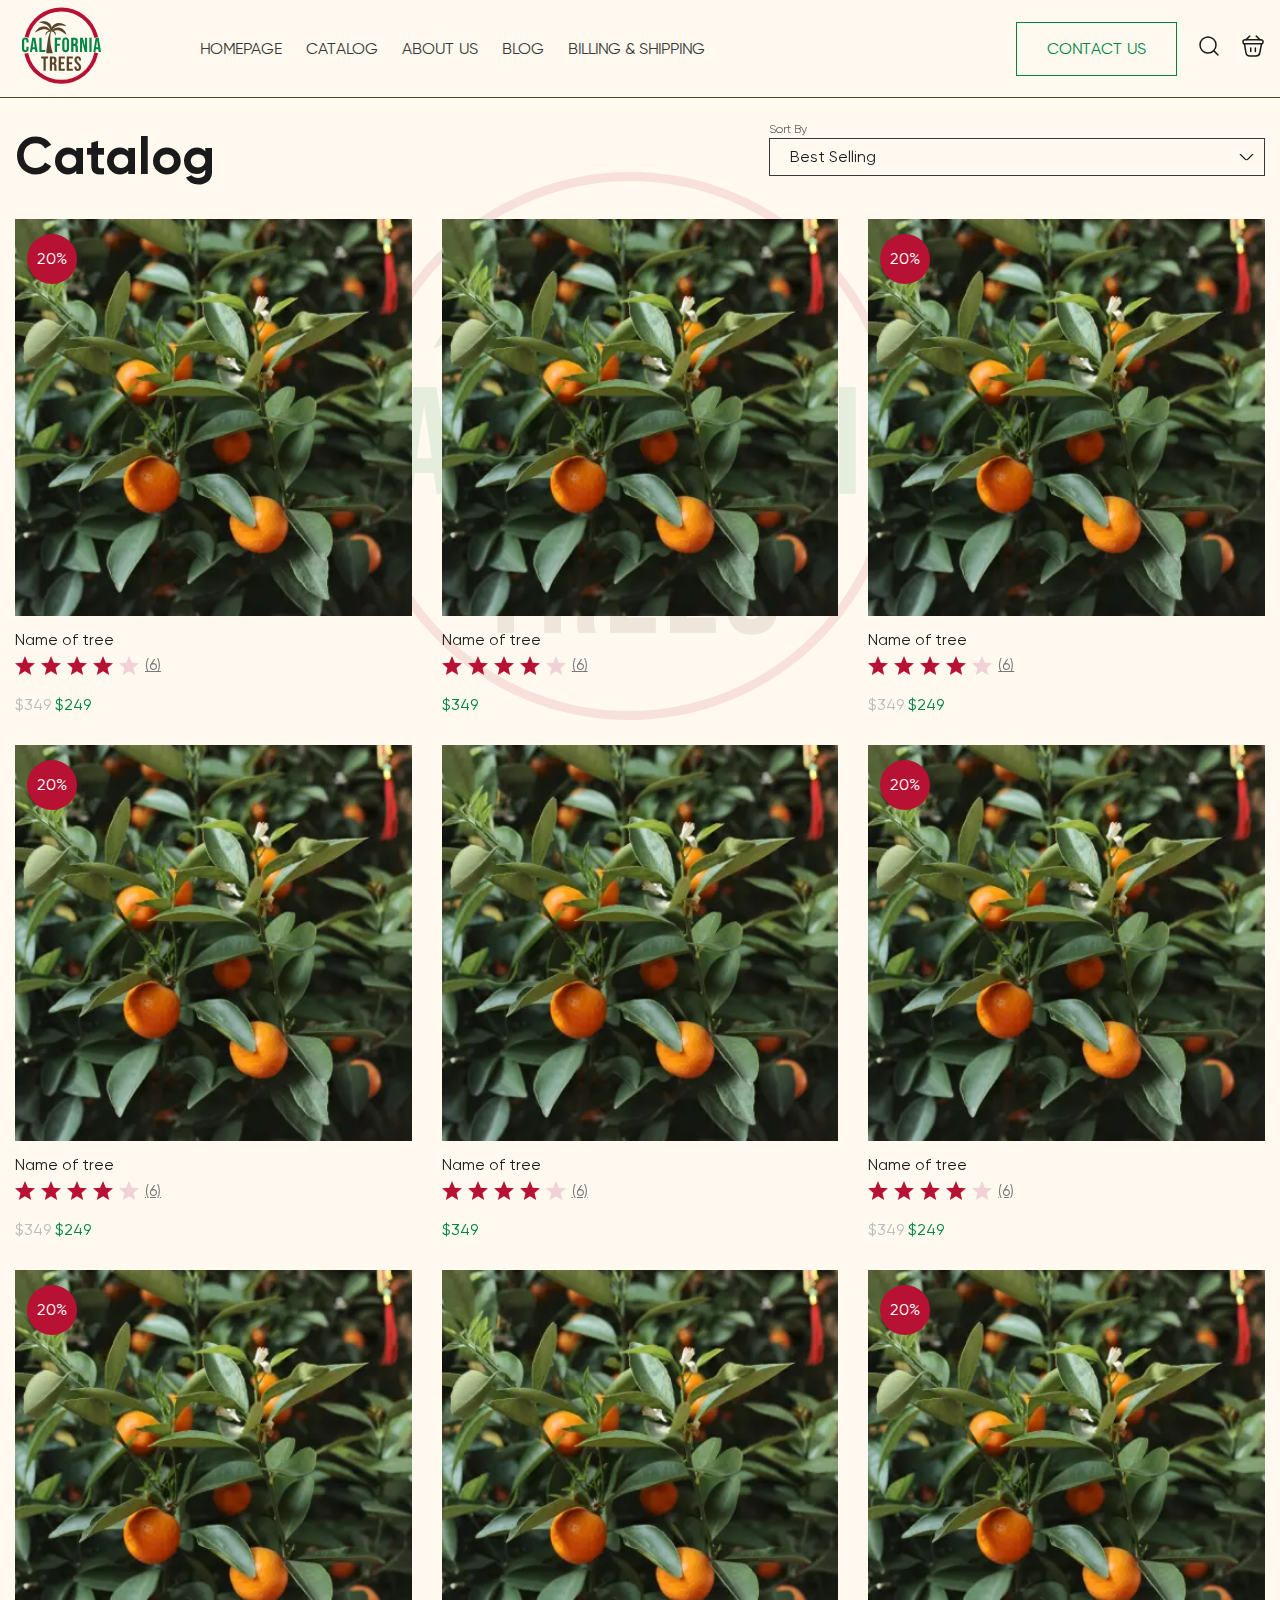
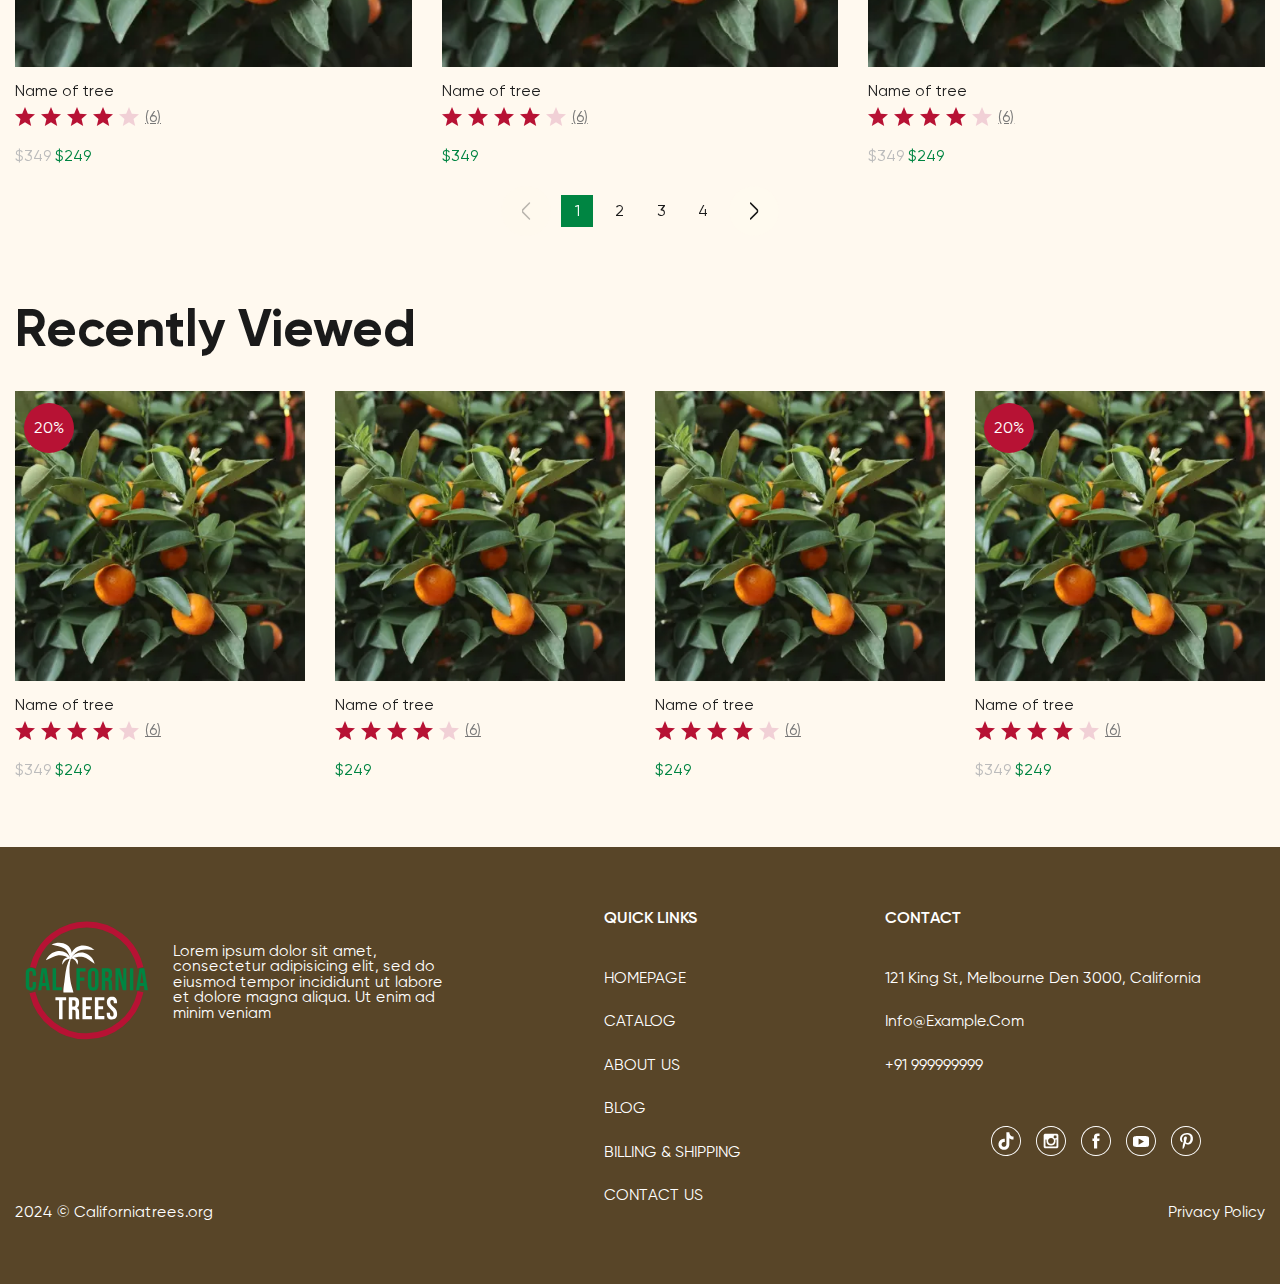
<file: catalog.html>
<!DOCTYPE html>
<html lang="en">

<head>
	<title>Catalog</title>
	<meta charset="UTF-8">
	<meta name="format-detection" content="telephone=no">
	<!-- <style>body{opacity: 0;}</style> -->
	<link rel="stylesheet" href="css/style.min.css?_v=20240318155703">
	<link rel="shortcut icon" href="favicon.ico">
	<!-- <meta name="robots" content="noindex, nofollow"> -->
	<meta name="viewport" content="width=device-width, initial-scale=1.0">
</head>

<body>
	<div class="wrapper">
		<header class="header">
			<div class="header__container">
				<a href="index.html" class="header__logo">
					<svg width="206" height="206" viewBox="0 0 206 206" fill="none" xmlns="http://www.w3.org/2000/svg">
						<g>
							<path d="M100.345 61.9852C96.3102 60.886 91.7328 61.4005 88.1365 63.1847C85.1324 64.6611 82.682 66.837 81.062 69.4441C81.0208 69.4603 80.9773 69.4644 80.9361 69.4806C80.9691 69.4909 80.9935 69.5028 81.0272 69.5172C80.9936 69.5733 80.96 69.6295 80.9307 69.6849C80.9098 69.6681 80.8889 69.6514 80.8688 69.6386C80.943 69.4004 81.0408 69.1702 81.1243 68.9344C83.1829 66.1193 85.2456 63.6976 87.5129 61.793C89.8508 59.8168 92.3488 58.5197 95.1081 57.8036C97.8665 57.0835 100.935 56.9226 104.212 57.0665C107.494 57.1886 110.916 57.6533 114.692 57.8558C112.131 55.2893 108.956 53.4249 105.345 52.2492C101.754 51.1071 97.5788 50.711 93.4722 51.7914C89.3571 52.8279 85.6637 55.4977 83.519 58.7442C82.8349 59.7789 82.2792 60.8598 81.8386 61.9644C81.7871 61.3684 81.757 60.7683 81.6349 60.1733C80.912 56.4687 78.4976 52.8328 75.0575 50.5998C71.6353 48.3217 67.5652 47.4077 63.7513 47.3744C59.9062 47.3636 56.1877 48.1337 52.7763 49.7499C56.396 50.7164 59.7859 51.3367 62.9144 52.2349C66.0383 53.1091 68.8537 54.1998 71.154 55.7245C73.4578 57.2445 75.2876 59.2281 76.6984 61.8018C77.8382 63.8587 78.7025 66.2128 79.4335 68.8205C78.338 66.2283 76.4231 63.9372 73.93 62.167C70.7635 59.9067 66.3628 58.7444 62.1573 59.2587C57.9425 59.7249 54.186 61.5976 51.2475 63.9537C48.2988 66.349 46.0055 69.2336 44.5332 72.5471C47.9789 70.9949 51.01 69.3349 54.0306 68.038C57.031 66.7282 59.9529 65.7737 62.7876 65.454C65.6165 65.1271 68.4117 65.4373 71.3038 66.4428C72.8096 66.957 74.3175 67.6451 75.8432 68.45C74.4167 68.5847 72.969 69.0968 71.8154 69.9678C70.2759 71.0907 69.2791 72.6456 68.7212 74.2041C68.175 75.7769 68.0032 77.3864 68.2623 78.9802C69.2208 77.6193 69.9893 76.3071 70.8509 75.1348C71.6946 73.9617 72.5987 72.9431 73.6273 72.183C74.6524 71.4278 75.8303 70.9172 77.2189 70.6529C77.7821 70.5415 78.3924 70.4917 79.0086 70.4491C78.0909 72.2338 77.2802 74.0686 76.5913 75.9383C74.9926 80.309 73.922 84.8488 73.1751 89.4142C72.4281 93.9796 71.4067 103.231 71.4067 103.231C71.4067 103.231 69.5527 114.186 69.9453 119.015L84.4017 119.015C83.2278 115.081 80.818 106.818 80.0958 102.582C79.373 98.2966 78.8743 93.9558 78.6831 89.6022C78.4997 85.243 78.6207 80.8548 79.2711 76.5029C79.558 74.6142 79.9733 72.7261 80.4996 70.8624C80.8596 70.7067 81.2083 70.5615 81.5605 70.4115C81.654 70.4144 81.7418 70.4102 81.8396 70.4123C81.8121 70.3843 81.7769 70.362 81.7459 70.3389C81.971 70.2421 82.2003 70.1445 82.4219 70.0525C83.3894 70.4368 84.2994 70.8445 85.0669 71.3415C86.2199 72.0722 87.0743 72.9552 87.6838 74.0176C88.2918 75.072 88.668 75.9186 88.668 75.9186L90.1131 79.044L90.7851 76.1753C90.9611 75.4241 91.0326 74.64 90.8399 73.893C90.316 71.8619 89.2448 71.1332 89.2448 71.1332C89.2448 71.1332 87.8336 69.8273 86.1046 69.3266C85.7343 69.2186 85.3623 69.1484 84.984 69.0918C86.6365 68.5158 88.2462 68.0641 89.8251 67.776C92.8843 67.1937 95.7039 67.2835 98.427 68.0058C101.149 68.7241 103.824 70.0779 106.507 71.7955C109.21 73.505 111.847 75.5673 114.915 77.5891C114.161 74.1145 112.508 70.9477 110.107 68.1684C107.707 65.422 104.403 63.0467 100.345 61.9852Z" />
						</g>
						<path d="M22.8916 116.456C20.4917 116.456 18.6539 115.772 17.378 114.405C16.1325 113.038 15.5098 111.109 15.5098 108.618V91.4852C15.5098 88.9942 16.1325 87.0652 17.378 85.6982C18.6539 84.3312 20.4917 83.6477 22.8916 83.6477C25.2915 83.6477 27.1141 84.3312 28.3596 85.6982C29.6355 87.0652 30.2734 88.9942 30.2734 91.4852V94.8572H25.5345V91.1662C25.5345 89.1917 24.6991 88.2044 23.0283 88.2044C21.3575 88.2044 20.5221 89.1917 20.5221 91.1662V108.983C20.5221 110.927 21.3575 111.899 23.0283 111.899C24.6991 111.899 25.5345 110.927 25.5345 108.983V104.107H30.2734V108.618C30.2734 111.109 29.6355 113.038 28.3596 114.405C27.1141 115.772 25.2915 116.456 22.8916 116.456Z" fill="#008542" />
						<path d="M38.5125 84.1034H45.302L50.4966 116H45.4843L44.5729 109.666V109.758H38.8771L37.9657 116H33.3179L38.5125 84.1034ZM43.9805 105.429L41.7478 89.6625H41.6566L39.4694 105.429H43.9805Z" fill="#008542" />
						<path d="M54.2954 84.1034H59.3078V111.444H67.5554V116H54.2954V84.1034Z" fill="#008542" />
						<path d="M88.6557 84.1034H101.916V88.6601H93.6681V97.5456H100.139V102.102H93.6681V116H88.6557V84.1034Z" fill="#008542" />
						<path d="M112.931 116.456C110.471 116.456 108.587 115.757 107.281 114.36C105.975 112.962 105.322 110.988 105.322 108.436V91.6675C105.322 89.1157 105.975 87.1412 107.281 85.7438C108.587 84.3464 110.471 83.6477 112.931 83.6477C115.392 83.6477 117.276 84.3464 118.582 85.7438C119.888 87.1412 120.541 89.1157 120.541 91.6675V108.436C120.541 110.988 119.888 112.962 118.582 114.36C117.276 115.757 115.392 116.456 112.931 116.456ZM112.931 111.899C114.663 111.899 115.529 110.851 115.529 108.755V91.3485C115.529 89.2524 114.663 88.2044 112.931 88.2044C111.2 88.2044 110.334 89.2524 110.334 91.3485V108.755C110.334 110.851 111.2 111.899 112.931 111.899Z" fill="#008542" />
						<path d="M125.298 84.1034H132.725C135.307 84.1034 137.191 84.7109 138.376 85.9261C139.56 87.1108 140.153 88.9487 140.153 91.4396V93.399C140.153 96.7102 139.059 98.8063 136.872 99.6873V99.7784C138.087 100.143 138.938 100.887 139.424 102.011C139.94 103.135 140.198 104.639 140.198 106.522V112.127C140.198 113.038 140.229 113.783 140.289 114.36C140.35 114.907 140.502 115.453 140.745 116H135.642C135.459 115.484 135.338 114.998 135.277 114.542C135.216 114.086 135.186 113.266 135.186 112.081V106.249C135.186 104.791 134.943 103.773 134.457 103.196C134.001 102.619 133.196 102.33 132.042 102.33H130.31V116H125.298V84.1034ZM132.133 97.7735C133.135 97.7735 133.88 97.5152 134.366 96.9988C134.882 96.4824 135.14 95.6166 135.14 94.4015V91.9409C135.14 90.7865 134.928 89.9511 134.502 89.4347C134.108 88.9183 133.47 88.6601 132.589 88.6601H130.31V97.7735H132.133Z" fill="#008542" />
						<path d="M145.043 84.1034H151.331L156.207 103.196H156.298V84.1034H160.764V116H155.615L149.6 92.7155H149.509V116H145.043V84.1034Z" fill="#008542" />
						<path d="M165.856 84.1034H170.868V116H165.856V84.1034Z" fill="#008542" />
						<path d="M179.863 84.1034H186.652L191.847 116H186.834L185.923 109.666V109.758H180.227L179.316 116H174.668L179.863 84.1034ZM185.331 105.429L183.098 89.6625H183.007L180.819 105.429H185.331Z" fill="#008542" />
						<path d="M63.5996 130.36H58.3594V125.803H73.8521V130.36H68.6119V157.7H63.5996V130.36Z" />
						<path d="M77.6459 125.803H85.0733C87.6555 125.803 89.5389 126.411 90.7236 127.626C91.9084 128.81 92.5007 130.648 92.5007 133.139V135.099C92.5007 138.41 91.4071 140.506 89.2199 141.387V141.478C90.435 141.843 91.2856 142.587 91.7717 143.711C92.2881 144.835 92.5463 146.339 92.5463 148.222V153.827C92.5463 154.738 92.5767 155.482 92.6375 156.06C92.6982 156.606 92.8501 157.153 93.0931 157.7H87.9896C87.8074 157.184 87.6858 156.697 87.6251 156.242C87.5643 155.786 87.534 154.966 87.534 153.781V147.949C87.534 146.49 87.2909 145.473 86.8049 144.896C86.3492 144.318 85.5442 144.03 84.3898 144.03H82.6583V157.7H77.6459V125.803ZM84.481 139.473C85.4834 139.473 86.2277 139.215 86.7137 138.699C87.2302 138.182 87.4884 137.316 87.4884 136.101V133.641C87.4884 132.486 87.2757 131.651 86.8505 131.134C86.4555 130.618 85.8176 130.36 84.9366 130.36H82.6583V139.473H84.481Z" />
						<path d="M97.391 125.803H111.061V130.36H102.403V138.79H109.284V143.346H102.403V153.143H111.061V157.7H97.391V125.803Z" />
						<path d="M115.312 125.803H128.982V130.36H120.324V138.79H127.205V143.346H120.324V153.143H128.982V157.7H115.312V125.803Z" />
						<path d="M139.837 158.156C137.407 158.156 135.569 157.472 134.324 156.105C133.078 154.708 132.455 152.718 132.455 150.136V148.313H137.194V150.5C137.194 152.566 138.06 153.599 139.792 153.599C140.642 153.599 141.28 153.356 141.706 152.87C142.161 152.353 142.389 151.533 142.389 150.409C142.389 149.073 142.085 147.903 141.478 146.901C140.87 145.868 139.746 144.637 138.106 143.21C136.04 141.387 134.597 139.747 133.777 138.288C132.957 136.8 132.547 135.129 132.547 133.276C132.547 130.755 133.185 128.81 134.46 127.443C135.736 126.046 137.589 125.347 140.02 125.347C142.419 125.347 144.227 126.046 145.442 127.443C146.688 128.81 147.31 130.785 147.31 133.367V134.689H142.571V133.048C142.571 131.955 142.359 131.165 141.933 130.679C141.508 130.162 140.885 129.904 140.065 129.904C138.394 129.904 137.559 130.922 137.559 132.957C137.559 134.111 137.863 135.19 138.47 136.192C139.108 137.195 140.247 138.41 141.888 139.838C143.984 141.66 145.427 143.316 146.217 144.804C147.007 146.293 147.401 148.04 147.401 150.045C147.401 152.657 146.748 154.662 145.442 156.06C144.166 157.457 142.298 158.156 139.837 158.156Z" />
						<mask fill="white">
							<path d="M181.645 80.1773C177.163 62.9016 167.082 47.5981 152.98 36.6586C138.878 25.7191 121.549 19.7602 103.701 19.7132C85.8532 19.6663 68.4929 25.534 54.3334 36.3992C40.1739 47.2644 30.0132 62.5147 25.4396 79.7665L28.05 80.4586C32.4707 63.7838 42.2915 49.0435 55.9774 38.5417C69.6634 28.04 86.4431 22.3685 103.694 22.4139C120.945 22.4592 137.694 28.2188 151.325 38.7924C164.955 49.3661 174.698 64.1578 179.031 80.8556L181.645 80.1773Z" />
						</mask>
						<path d="M181.645 80.1773C177.163 62.9016 167.082 47.5981 152.98 36.6586C138.878 25.7191 121.549 19.7602 103.701 19.7132C85.8532 19.6663 68.4929 25.534 54.3334 36.3992C40.1739 47.2644 30.0132 62.5147 25.4396 79.7665L28.05 80.4586C32.4707 63.7838 42.2915 49.0435 55.9774 38.5417C69.6634 28.04 86.4431 22.3685 103.694 22.4139C120.945 22.4592 137.694 28.2188 151.325 38.7924C164.955 49.3661 174.698 64.1578 179.031 80.8556L181.645 80.1773Z" stroke="#B71234" stroke-width="6" mask="url(#path-4-inside-1_17_6959)" />
						<mask fill="white">
							<path d="M24.578 122.23C28.9078 139.887 39.0698 155.567 53.4192 166.73C67.7685 177.894 85.4653 183.888 103.645 183.743C121.825 183.597 139.424 177.321 153.593 165.93C167.762 154.538 177.672 138.699 181.719 120.975L179.086 120.373C175.175 137.505 165.596 152.815 151.901 163.825C138.205 174.835 121.195 180.902 103.624 181.042C86.0518 181.183 68.9469 175.389 55.0775 164.599C41.2081 153.809 31.3859 138.654 27.2009 121.587L24.578 122.23Z" />
						</mask>
						<path d="M24.578 122.23C28.9078 139.887 39.0698 155.567 53.4192 166.73C67.7685 177.894 85.4653 183.888 103.645 183.743C121.825 183.597 139.424 177.321 153.593 165.93C167.762 154.538 177.672 138.699 181.719 120.975L179.086 120.373C175.175 137.505 165.596 152.815 151.901 163.825C138.205 174.835 121.195 180.902 103.624 181.042C86.0518 181.183 68.9469 175.389 55.0775 164.599C41.2081 153.809 31.3859 138.654 27.2009 121.587L24.578 122.23Z" stroke="#B71234" stroke-width="6" mask="url(#path-5-inside-2_17_6959)" />
						<defs>
							<clipPath>
								<rect width="72.7845" height="72.7845" fill="white" transform="translate(43.2129 43.2158)" />
							</clipPath>
						</defs>
					</svg>
				</a>
				<div class="header__menu menu">
					<button type="button" class="menu__icon icon-menu"><span></span></button>
					<nav class="menu__body">
						<ul class="menu__list">
							<li class="menu__item"><a href="index.html" class="menu__link">Homepage</a></li>
							<li class="menu__item"><a href="catalog.html" class="menu__link">Catalog</a></li>
							<li class="menu__item"><a href="about.html" class="menu__link">About us</a></li>
							<li class="menu__item"><a href="blogs.html" class="menu__link">blog</a></li>
							<li class="menu__item"><a href="billing-shippping.html" class="menu__link">Billing & Shipping </a></li>
						</ul>
					</nav>
				</div>
				<div class="header__buttons">
					<a data-da=".menu__body,767.98" href="#" data-goto=".footer" class="header__button button">contact us</a>
					<a href="catalog.html" class="header__link">
						<svg width="24" height="24" viewBox="0 0 24 24" fill="none" xmlns="http://www.w3.org/2000/svg">
							<path d="M11 19C15.4183 19 19 15.4183 19 11C19 6.58172 15.4183 3 11 3C6.58172 3 3 6.58172 3 11C3 15.4183 6.58172 19 11 19Z" stroke-width="1.5" stroke-linecap="round" stroke-linejoin="round" />
							<path d="M21.0004 20.9999L16.6504 16.6499" stroke-width="1.5" stroke-linecap="round" stroke-linejoin="round" />
						</svg>
					</a>
					<a href="cart.html" class="header__link">
						<svg width="24" height="24" viewBox="0 0 24 24" fill="none" xmlns="http://www.w3.org/2000/svg">
							<path d="M8.81043 2L5.19043 5.63" stroke-width="1.5" stroke-miterlimit="10" stroke-linecap="round" stroke-linejoin="round" />
							<path d="M15.1904 2L18.8104 5.63" stroke-width="1.5" stroke-miterlimit="10" stroke-linecap="round" stroke-linejoin="round" />
							<path d="M2 7.8501C2 6.0001 2.99 5.8501 4.22 5.8501H19.78C21.01 5.8501 22 6.0001 22 7.8501C22 10.0001 21.01 9.8501 19.78 9.8501H4.22C2.99 9.8501 2 10.0001 2 7.8501Z" stroke-width="1.5" />
							<path d="M9.75977 14V17.55" stroke-width="1.5" stroke-linecap="round" />
							<path d="M14.3604 14V17.55" stroke-width="1.5" stroke-linecap="round" />
							<path d="M3.5 10L4.91 18.64C5.23 20.58 6 22 8.86 22H14.89C18 22 18.46 20.64 18.82 18.76L20.5 10" stroke-width="1.5" stroke-linecap="round" />
						</svg>
					</a>
				</div>
			</div>
		</header>
		<main class="page">
			<section class="page__catalog catalog">
				<div class="catalog__container">
					<div class="catalog__top">
						<h2 class="catalog__title title">catalog</h2>
						<select data-pseudo-label="Sort by" class="catalog__select" name="form[]" data-class-modif="form">
							<option value="1" selected>Best selling</option>
							<option value="2">Popular</option>
							<option value="3">expensive</option>
							<option value="4">cheaper</option>
						</select>
					</div>
					<div class="catalog__slider swiper">
						<div class="catalog__wrapper swiper-wrapper">
							<div class="catalog__slide card-tree swiper-slide">
								<a href="purchase.html" class="card-tree__link">
									<div class="card-tree__image"><picture><source data-srcset="img/card/picture1.webp" srcset="[data-uri]" type="image/webp"><img src="[data-uri]"  data-src="img/card/picture1.jpg" alt="Picture"></picture></div>
									<h6 class="card-tree__label">Name of tree</h6>
									<div class="card-tree__discount">20%</div>
									<div class="card-tree__rating">
										<img data-src="img/star-active.svg" alt="Star">
										<img data-src="img/star-active.svg" alt="Star">
										<img data-src="img/star-active.svg" alt="Star">
										<img data-src="img/star-active.svg" alt="Star">
										<img data-src="img/star.svg" alt="Star">
										<span>(6)</span>
									</div>
									<div class="card-tree__value">
										<span>$349</span>
										<span>$249</span>
									</div>
								</a>
							</div>
							<div class="catalog__slide card-tree swiper-slide">
								<a href="purchase.html" class="card-tree__link">
									<div class="card-tree__image"><picture><source data-srcset="img/card/picture1.webp" srcset="[data-uri]" type="image/webp"><img src="[data-uri]"  data-src="img/card/picture1.jpg" alt="Picture"></picture></div>
									<h6 class="card-tree__label">Name of tree</h6>
									<div class="card-tree__rating">
										<img data-src="img/star-active.svg" alt="Star">
										<img data-src="img/star-active.svg" alt="Star">
										<img data-src="img/star-active.svg" alt="Star">
										<img data-src="img/star-active.svg" alt="Star">
										<img data-src="img/star.svg" alt="Star">
										<span>(6)</span>
									</div>
									<div class="card-tree__value">
										<span>$349</span>
									</div>
								</a>
							</div>
							<div class="catalog__slide card-tree swiper-slide">
								<a href="purchase.html" class="card-tree__link">
									<div class="card-tree__image"><picture><source data-srcset="img/card/picture1.webp" srcset="[data-uri]" type="image/webp"><img src="[data-uri]"  data-src="img/card/picture1.jpg" alt="Picture"></picture></div>
									<h6 class="card-tree__label">Name of tree</h6>
									<div class="card-tree__discount">20%</div>
									<div class="card-tree__rating">
										<img data-src="img/star-active.svg" alt="Star">
										<img data-src="img/star-active.svg" alt="Star">
										<img data-src="img/star-active.svg" alt="Star">
										<img data-src="img/star-active.svg" alt="Star">
										<img data-src="img/star.svg" alt="Star">
										<span>(6)</span>
									</div>
									<div class="card-tree__value">
										<span>$349</span>
										<span>$249</span>
									</div>
								</a>
							</div>
							<div class="catalog__slide card-tree swiper-slide">
								<a href="purchase.html" class="card-tree__link">
									<div class="card-tree__image"><picture><source data-srcset="img/card/picture1.webp" srcset="[data-uri]" type="image/webp"><img src="[data-uri]"  data-src="img/card/picture1.jpg" alt="Picture"></picture></div>
									<h6 class="card-tree__label">Name of tree</h6>
									<div class="card-tree__rating">
										<img data-src="img/star-active.svg" alt="Star">
										<img data-src="img/star-active.svg" alt="Star">
										<img data-src="img/star-active.svg" alt="Star">
										<img data-src="img/star-active.svg" alt="Star">
										<img data-src="img/star.svg" alt="Star">
										<span>(6)</span>
									</div>
									<div class="card-tree__value">
										<span>$349</span>
									</div>
								</a>
							</div>
							<div class="catalog__slide card-tree swiper-slide">
								<a href="purchase.html" class="card-tree__link">
									<div class="card-tree__image"><picture><source data-srcset="img/card/picture1.webp" srcset="[data-uri]" type="image/webp"><img src="[data-uri]"  data-src="img/card/picture1.jpg" alt="Picture"></picture></div>
									<h6 class="card-tree__label">Name of tree</h6>
									<div class="card-tree__discount">20%</div>
									<div class="card-tree__rating">
										<img data-src="img/star-active.svg" alt="Star">
										<img data-src="img/star-active.svg" alt="Star">
										<img data-src="img/star-active.svg" alt="Star">
										<img data-src="img/star-active.svg" alt="Star">
										<img data-src="img/star.svg" alt="Star">
										<span>(6)</span>
									</div>
									<div class="card-tree__value">
										<span>$349</span>
										<span>$249</span>
									</div>
								</a>
							</div>
							<div class="catalog__slide card-tree swiper-slide">
								<a href="purchase.html" class="card-tree__link">
									<div class="card-tree__image"><picture><source data-srcset="img/card/picture1.webp" srcset="[data-uri]" type="image/webp"><img src="[data-uri]"  data-src="img/card/picture1.jpg" alt="Picture"></picture></div>
									<h6 class="card-tree__label">Name of tree</h6>
									<div class="card-tree__rating">
										<img data-src="img/star-active.svg" alt="Star">
										<img data-src="img/star-active.svg" alt="Star">
										<img data-src="img/star-active.svg" alt="Star">
										<img data-src="img/star-active.svg" alt="Star">
										<img data-src="img/star.svg" alt="Star">
										<span>(6)</span>
									</div>
									<div class="card-tree__value">
										<span>$349</span>
									</div>
								</a>
							</div>
							<div class="catalog__slide card-tree swiper-slide">
								<a href="purchase.html" class="card-tree__link">
									<div class="card-tree__image"><picture><source data-srcset="img/card/picture1.webp" srcset="[data-uri]" type="image/webp"><img src="[data-uri]"  data-src="img/card/picture1.jpg" alt="Picture"></picture></div>
									<h6 class="card-tree__label">Name of tree</h6>
									<div class="card-tree__discount">20%</div>
									<div class="card-tree__rating">
										<img data-src="img/star-active.svg" alt="Star">
										<img data-src="img/star-active.svg" alt="Star">
										<img data-src="img/star-active.svg" alt="Star">
										<img data-src="img/star-active.svg" alt="Star">
										<img data-src="img/star.svg" alt="Star">
										<span>(6)</span>
									</div>
									<div class="card-tree__value">
										<span>$349</span>
										<span>$249</span>
									</div>
								</a>
							</div>
							<div class="catalog__slide card-tree swiper-slide">
								<a href="purchase.html" class="card-tree__link">
									<div class="card-tree__image"><picture><source data-srcset="img/card/picture1.webp" srcset="[data-uri]" type="image/webp"><img src="[data-uri]"  data-src="img/card/picture1.jpg" alt="Picture"></picture></div>
									<h6 class="card-tree__label">Name of tree</h6>
									<div class="card-tree__rating">
										<img data-src="img/star-active.svg" alt="Star">
										<img data-src="img/star-active.svg" alt="Star">
										<img data-src="img/star-active.svg" alt="Star">
										<img data-src="img/star-active.svg" alt="Star">
										<img data-src="img/star.svg" alt="Star">
										<span>(6)</span>
									</div>
									<div class="card-tree__value">
										<span>$349</span>
									</div>
								</a>
							</div>
							<div class="catalog__slide card-tree swiper-slide">
								<a href="purchase.html" class="card-tree__link">
									<div class="card-tree__image"><picture><source data-srcset="img/card/picture1.webp" srcset="[data-uri]" type="image/webp"><img src="[data-uri]"  data-src="img/card/picture1.jpg" alt="Picture"></picture></div>
									<h6 class="card-tree__label">Name of tree</h6>
									<div class="card-tree__discount">20%</div>
									<div class="card-tree__rating">
										<img data-src="img/star-active.svg" alt="Star">
										<img data-src="img/star-active.svg" alt="Star">
										<img data-src="img/star-active.svg" alt="Star">
										<img data-src="img/star-active.svg" alt="Star">
										<img data-src="img/star.svg" alt="Star">
										<span>(6)</span>
									</div>
									<div class="card-tree__value">
										<span>$349</span>
										<span>$249</span>
									</div>
								</a>
							</div>
							<div class="catalog__slide card-tree swiper-slide">
								<a href="purchase.html" class="card-tree__link">
									<div class="card-tree__image"><picture><source data-srcset="img/card/picture1.webp" srcset="[data-uri]" type="image/webp"><img src="[data-uri]"  data-src="img/card/picture1.jpg" alt="Picture"></picture></div>
									<h6 class="card-tree__label">Name of tree</h6>
									<div class="card-tree__rating">
										<img data-src="img/star-active.svg" alt="Star">
										<img data-src="img/star-active.svg" alt="Star">
										<img data-src="img/star-active.svg" alt="Star">
										<img data-src="img/star-active.svg" alt="Star">
										<img data-src="img/star.svg" alt="Star">
										<span>(6)</span>
									</div>
									<div class="card-tree__value">
										<span>$349</span>
									</div>
								</a>
							</div>
							<div class="catalog__slide card-tree swiper-slide">
								<a href="purchase.html" class="card-tree__link">
									<div class="card-tree__image"><picture><source data-srcset="img/card/picture1.webp" srcset="[data-uri]" type="image/webp"><img src="[data-uri]"  data-src="img/card/picture1.jpg" alt="Picture"></picture></div>
									<h6 class="card-tree__label">Name of tree</h6>
									<div class="card-tree__discount">20%</div>
									<div class="card-tree__rating">
										<img data-src="img/star-active.svg" alt="Star">
										<img data-src="img/star-active.svg" alt="Star">
										<img data-src="img/star-active.svg" alt="Star">
										<img data-src="img/star-active.svg" alt="Star">
										<img data-src="img/star.svg" alt="Star">
										<span>(6)</span>
									</div>
									<div class="card-tree__value">
										<span>$349</span>
										<span>$249</span>
									</div>
								</a>
							</div>
							<div class="catalog__slide card-tree swiper-slide">
								<a href="purchase.html" class="card-tree__link">
									<div class="card-tree__image"><picture><source data-srcset="img/card/picture1.webp" srcset="[data-uri]" type="image/webp"><img src="[data-uri]"  data-src="img/card/picture1.jpg" alt="Picture"></picture></div>
									<h6 class="card-tree__label">Name of tree</h6>
									<div class="card-tree__rating">
										<img data-src="img/star-active.svg" alt="Star">
										<img data-src="img/star-active.svg" alt="Star">
										<img data-src="img/star-active.svg" alt="Star">
										<img data-src="img/star-active.svg" alt="Star">
										<img data-src="img/star.svg" alt="Star">
										<span>(6)</span>
									</div>
									<div class="card-tree__value">
										<span>$349</span>
									</div>
								</a>
							</div>
							<div class="catalog__slide card-tree swiper-slide">
								<a href="purchase.html" class="card-tree__link">
									<div class="card-tree__image"><picture><source data-srcset="img/card/picture1.webp" srcset="[data-uri]" type="image/webp"><img src="[data-uri]"  data-src="img/card/picture1.jpg" alt="Picture"></picture></div>
									<h6 class="card-tree__label">Name of tree</h6>
									<div class="card-tree__discount">20%</div>
									<div class="card-tree__rating">
										<img data-src="img/star-active.svg" alt="Star">
										<img data-src="img/star-active.svg" alt="Star">
										<img data-src="img/star-active.svg" alt="Star">
										<img data-src="img/star-active.svg" alt="Star">
										<img data-src="img/star.svg" alt="Star">
										<span>(6)</span>
									</div>
									<div class="card-tree__value">
										<span>$349</span>
										<span>$249</span>
									</div>
								</a>
							</div>
							<div class="catalog__slide card-tree swiper-slide">
								<a href="purchase.html" class="card-tree__link">
									<div class="card-tree__image"><picture><source data-srcset="img/card/picture1.webp" srcset="[data-uri]" type="image/webp"><img src="[data-uri]"  data-src="img/card/picture1.jpg" alt="Picture"></picture></div>
									<h6 class="card-tree__label">Name of tree</h6>
									<div class="card-tree__rating">
										<img data-src="img/star-active.svg" alt="Star">
										<img data-src="img/star-active.svg" alt="Star">
										<img data-src="img/star-active.svg" alt="Star">
										<img data-src="img/star-active.svg" alt="Star">
										<img data-src="img/star.svg" alt="Star">
										<span>(6)</span>
									</div>
									<div class="card-tree__value">
										<span>$349</span>
									</div>
								</a>
							</div>
							<div class="catalog__slide card-tree swiper-slide">
								<a href="purchase.html" class="card-tree__link">
									<div class="card-tree__image"><picture><source data-srcset="img/card/picture1.webp" srcset="[data-uri]" type="image/webp"><img src="[data-uri]"  data-src="img/card/picture1.jpg" alt="Picture"></picture></div>
									<h6 class="card-tree__label">Name of tree</h6>
									<div class="card-tree__discount">20%</div>
									<div class="card-tree__rating">
										<img data-src="img/star-active.svg" alt="Star">
										<img data-src="img/star-active.svg" alt="Star">
										<img data-src="img/star-active.svg" alt="Star">
										<img data-src="img/star-active.svg" alt="Star">
										<img data-src="img/star.svg" alt="Star">
										<span>(6)</span>
									</div>
									<div class="card-tree__value">
										<span>$349</span>
										<span>$249</span>
									</div>
								</a>
							</div>
							<div class="catalog__slide card-tree swiper-slide">
								<a href="purchase.html" class="card-tree__link">
									<div class="card-tree__image"><picture><source data-srcset="img/card/picture1.webp" srcset="[data-uri]" type="image/webp"><img src="[data-uri]"  data-src="img/card/picture1.jpg" alt="Picture"></picture></div>
									<h6 class="card-tree__label">Name of tree</h6>
									<div class="card-tree__rating">
										<img data-src="img/star-active.svg" alt="Star">
										<img data-src="img/star-active.svg" alt="Star">
										<img data-src="img/star-active.svg" alt="Star">
										<img data-src="img/star-active.svg" alt="Star">
										<img data-src="img/star.svg" alt="Star">
										<span>(6)</span>
									</div>
									<div class="card-tree__value">
										<span>$349</span>
									</div>
								</a>
							</div>
						</div>
					</div>
					<div class="catalog__swiper-control">
						<button type="button" class="catalog__button-prev arrow"></button>
						<div class="catalog__swiper-pagination swiper-pagination"></div>
						<button type="button" class="catalog__button-next arrow"></button>
					</div>
				</div>
			</section>
			<section data-watch class="page__new-products new-products">
				<div class="new-products__container">
					<h2 class="new-products__title title">Recently Viewed</h2>
					<div class="new-products__slider swiper">
						<div class="new-products__wrapper swiper-wrapper">
							<div class="new-products__slide card-tree swiper-slide">
								<a href="purchase.html" class="card-tree__link">
									<div class="card-tree__image"><picture><source data-srcset="img/card/picture1.webp" srcset="[data-uri]" type="image/webp"><img src="[data-uri]"  data-src="img/card/picture1.jpg" alt="Picture"></picture></div>
									<h6 class="card-tree__label">Name of tree</h6>
									<div class="card-tree__discount">20%</div>
									<div class="card-tree__rating">
										<img data-src="img/star-active.svg" alt="Star">
										<img data-src="img/star-active.svg" alt="Star">
										<img data-src="img/star-active.svg" alt="Star">
										<img data-src="img/star-active.svg" alt="Star">
										<img data-src="img/star.svg" alt="Star">
										<span>(6)</span>
									</div>
									<div class="card-tree__value">
										<span>$349</span>
										<span>$249</span>
									</div>
								</a>
							</div>
							<div class="new-products__slide card-tree swiper-slide">
								<a href="purchase.html" class="card-tree__link">
									<div class="card-tree__image"><picture><source data-srcset="img/card/picture1.webp" srcset="[data-uri]" type="image/webp"><img src="[data-uri]"  data-src="img/card/picture1.jpg" alt="Picture"></picture></div>
									<h6 class="card-tree__label">Name of tree</h6>
									<div class="card-tree__rating">
										<img data-src="img/star-active.svg" alt="Star">
										<img data-src="img/star-active.svg" alt="Star">
										<img data-src="img/star-active.svg" alt="Star">
										<img data-src="img/star-active.svg" alt="Star">
										<img data-src="img/star.svg" alt="Star">
										<span>(6)</span>
									</div>
									<div class="card-tree__value">
										<span>$249</span>
									</div>
								</a>
							</div>
							<div class="new-products__slide card-tree swiper-slide">
								<a href="purchase.html" class="card-tree__link">
									<div class="card-tree__image"><picture><source data-srcset="img/card/picture1.webp" srcset="[data-uri]" type="image/webp"><img src="[data-uri]"  data-src="img/card/picture1.jpg" alt="Picture"></picture></div>
									<h6 class="card-tree__label">Name of tree</h6>
									<div class="card-tree__rating">
										<img data-src="img/star-active.svg" alt="Star">
										<img data-src="img/star-active.svg" alt="Star">
										<img data-src="img/star-active.svg" alt="Star">
										<img data-src="img/star-active.svg" alt="Star">
										<img data-src="img/star.svg" alt="Star">
										<span>(6)</span>
									</div>
									<div class="card-tree__value">
										<span>$249</span>
									</div>
								</a>
							</div>
							<div class="new-products__slide card-tree swiper-slide">
								<a href="purchase.html" class="card-tree__link">
									<div class="card-tree__image"><picture><source data-srcset="img/card/picture1.webp" srcset="[data-uri]" type="image/webp"><img src="[data-uri]"  data-src="img/card/picture1.jpg" alt="Picture"></picture></div>
									<h6 class="card-tree__label">Name of tree</h6>
									<div class="card-tree__discount">20%</div>
									<div class="card-tree__rating">
										<img data-src="img/star-active.svg" alt="Star">
										<img data-src="img/star-active.svg" alt="Star">
										<img data-src="img/star-active.svg" alt="Star">
										<img data-src="img/star-active.svg" alt="Star">
										<img data-src="img/star.svg" alt="Star">
										<span>(6)</span>
									</div>
									<div class="card-tree__value">
										<span>$349</span>
										<span>$249</span>
									</div>
								</a>
							</div>
							<div class="new-products__slide card-tree swiper-slide">
								<a href="purchase.html" class="card-tree__link">
									<div class="card-tree__image"><picture><source data-srcset="img/card/picture1.webp" srcset="[data-uri]" type="image/webp"><img src="[data-uri]"  data-src="img/card/picture1.jpg" alt="Picture"></picture></div>
									<h6 class="card-tree__label">Name of tree</h6>
									<div class="card-tree__rating">
										<img data-src="img/star-active.svg" alt="Star">
										<img data-src="img/star-active.svg" alt="Star">
										<img data-src="img/star-active.svg" alt="Star">
										<img data-src="img/star-active.svg" alt="Star">
										<img data-src="img/star.svg" alt="Star">
										<span>(6)</span>
									</div>
									<div class="card-tree__value">
										<span>$249</span>
									</div>
								</a>
							</div>
							<div class="new-products__slide card-tree swiper-slide">
								<a href="purchase.html" class="card-tree__link">
									<div class="card-tree__image"><picture><source data-srcset="img/card/picture1.webp" srcset="[data-uri]" type="image/webp"><img src="[data-uri]"  data-src="img/card/picture1.jpg" alt="Picture"></picture></div>
									<h6 class="card-tree__label">Name of tree</h6>
									<div class="card-tree__rating">
										<img data-src="img/star-active.svg" alt="Star">
										<img data-src="img/star-active.svg" alt="Star">
										<img data-src="img/star-active.svg" alt="Star">
										<img data-src="img/star-active.svg" alt="Star">
										<img data-src="img/star.svg" alt="Star">
										<span>(6)</span>
									</div>
									<div class="card-tree__value">
										<span>$249</span>
									</div>
								</a>
							</div>
						</div>
					</div>
				</div>
			</section>
		</main>
		<footer class="footer">
			<div class="footer__container">
				<div class="footer__top">
					<div class="footer__main">
						<a href="index.html" class="footer__logo">
							<svg width="206" height="206" viewBox="0 0 206 206" fill="none" xmlns="http://www.w3.org/2000/svg">
								<g>
									<path d="M100.345 61.9852C96.3102 60.886 91.7328 61.4005 88.1365 63.1847C85.1324 64.6611 82.682 66.837 81.062 69.4441C81.0208 69.4603 80.9773 69.4644 80.9361 69.4806C80.9691 69.4909 80.9935 69.5028 81.0272 69.5172C80.9936 69.5733 80.96 69.6295 80.9307 69.6849C80.9098 69.6681 80.8889 69.6514 80.8688 69.6386C80.943 69.4004 81.0408 69.1702 81.1243 68.9344C83.1829 66.1193 85.2456 63.6976 87.5129 61.793C89.8508 59.8168 92.3488 58.5197 95.1081 57.8036C97.8665 57.0835 100.935 56.9226 104.212 57.0665C107.494 57.1886 110.916 57.6533 114.692 57.8558C112.131 55.2893 108.956 53.4249 105.345 52.2492C101.754 51.1071 97.5788 50.711 93.4722 51.7914C89.3571 52.8279 85.6637 55.4977 83.519 58.7442C82.8349 59.7789 82.2792 60.8598 81.8386 61.9644C81.7871 61.3684 81.757 60.7683 81.6349 60.1733C80.912 56.4687 78.4976 52.8328 75.0575 50.5998C71.6353 48.3217 67.5652 47.4077 63.7513 47.3744C59.9062 47.3636 56.1877 48.1337 52.7763 49.7499C56.396 50.7164 59.7859 51.3367 62.9144 52.2349C66.0383 53.1091 68.8537 54.1998 71.154 55.7245C73.4578 57.2445 75.2876 59.2281 76.6984 61.8018C77.8382 63.8587 78.7025 66.2128 79.4335 68.8205C78.338 66.2283 76.4231 63.9372 73.93 62.167C70.7635 59.9067 66.3628 58.7444 62.1573 59.2587C57.9425 59.7249 54.186 61.5976 51.2475 63.9537C48.2988 66.349 46.0055 69.2336 44.5332 72.5471C47.9789 70.9949 51.01 69.3349 54.0306 68.038C57.031 66.7282 59.9529 65.7737 62.7876 65.454C65.6165 65.1271 68.4117 65.4373 71.3038 66.4428C72.8096 66.957 74.3175 67.6451 75.8432 68.45C74.4167 68.5847 72.969 69.0968 71.8154 69.9678C70.2759 71.0907 69.2791 72.6456 68.7212 74.2041C68.175 75.7769 68.0032 77.3864 68.2623 78.9802C69.2208 77.6193 69.9893 76.3071 70.8509 75.1348C71.6946 73.9617 72.5987 72.9431 73.6273 72.183C74.6524 71.4278 75.8303 70.9172 77.2189 70.6529C77.7821 70.5415 78.3924 70.4917 79.0086 70.4491C78.0909 72.2338 77.2802 74.0686 76.5913 75.9383C74.9926 80.309 73.922 84.8488 73.1751 89.4142C72.4281 93.9796 71.4067 103.231 71.4067 103.231C71.4067 103.231 69.5527 114.186 69.9453 119.015L84.4017 119.015C83.2278 115.081 80.818 106.818 80.0958 102.582C79.373 98.2966 78.8743 93.9558 78.6831 89.6022C78.4997 85.243 78.6207 80.8548 79.2711 76.5029C79.558 74.6142 79.9733 72.7261 80.4996 70.8624C80.8596 70.7067 81.2083 70.5615 81.5605 70.4115C81.654 70.4144 81.7418 70.4102 81.8396 70.4123C81.8121 70.3843 81.7769 70.362 81.7459 70.3389C81.971 70.2421 82.2003 70.1445 82.4219 70.0525C83.3894 70.4368 84.2994 70.8445 85.0669 71.3415C86.2199 72.0722 87.0743 72.9552 87.6838 74.0176C88.2918 75.072 88.668 75.9186 88.668 75.9186L90.1131 79.044L90.7851 76.1753C90.9611 75.4241 91.0326 74.64 90.8399 73.893C90.316 71.8619 89.2448 71.1332 89.2448 71.1332C89.2448 71.1332 87.8336 69.8273 86.1046 69.3266C85.7343 69.2186 85.3623 69.1484 84.984 69.0918C86.6365 68.5158 88.2462 68.0641 89.8251 67.776C92.8843 67.1937 95.7039 67.2835 98.427 68.0058C101.149 68.7241 103.824 70.0779 106.507 71.7955C109.21 73.505 111.847 75.5673 114.915 77.5891C114.161 74.1145 112.508 70.9477 110.107 68.1684C107.707 65.422 104.403 63.0467 100.345 61.9852Z" />
								</g>
								<path d="M22.8916 116.456C20.4917 116.456 18.6539 115.772 17.378 114.405C16.1325 113.038 15.5098 111.109 15.5098 108.618V91.4852C15.5098 88.9942 16.1325 87.0652 17.378 85.6982C18.6539 84.3312 20.4917 83.6477 22.8916 83.6477C25.2915 83.6477 27.1141 84.3312 28.3596 85.6982C29.6355 87.0652 30.2734 88.9942 30.2734 91.4852V94.8572H25.5345V91.1662C25.5345 89.1917 24.6991 88.2044 23.0283 88.2044C21.3575 88.2044 20.5221 89.1917 20.5221 91.1662V108.983C20.5221 110.927 21.3575 111.899 23.0283 111.899C24.6991 111.899 25.5345 110.927 25.5345 108.983V104.107H30.2734V108.618C30.2734 111.109 29.6355 113.038 28.3596 114.405C27.1141 115.772 25.2915 116.456 22.8916 116.456Z" fill="#008542" />
								<path d="M38.5125 84.1034H45.302L50.4966 116H45.4843L44.5729 109.666V109.758H38.8771L37.9657 116H33.3179L38.5125 84.1034ZM43.9805 105.429L41.7478 89.6625H41.6566L39.4694 105.429H43.9805Z" fill="#008542" />
								<path d="M54.2954 84.1034H59.3078V111.444H67.5554V116H54.2954V84.1034Z" fill="#008542" />
								<path d="M88.6557 84.1034H101.916V88.6601H93.6681V97.5456H100.139V102.102H93.6681V116H88.6557V84.1034Z" fill="#008542" />
								<path d="M112.931 116.456C110.471 116.456 108.587 115.757 107.281 114.36C105.975 112.962 105.322 110.988 105.322 108.436V91.6675C105.322 89.1157 105.975 87.1412 107.281 85.7438C108.587 84.3464 110.471 83.6477 112.931 83.6477C115.392 83.6477 117.276 84.3464 118.582 85.7438C119.888 87.1412 120.541 89.1157 120.541 91.6675V108.436C120.541 110.988 119.888 112.962 118.582 114.36C117.276 115.757 115.392 116.456 112.931 116.456ZM112.931 111.899C114.663 111.899 115.529 110.851 115.529 108.755V91.3485C115.529 89.2524 114.663 88.2044 112.931 88.2044C111.2 88.2044 110.334 89.2524 110.334 91.3485V108.755C110.334 110.851 111.2 111.899 112.931 111.899Z" fill="#008542" />
								<path d="M125.298 84.1034H132.725C135.307 84.1034 137.191 84.7109 138.376 85.9261C139.56 87.1108 140.153 88.9487 140.153 91.4396V93.399C140.153 96.7102 139.059 98.8063 136.872 99.6873V99.7784C138.087 100.143 138.938 100.887 139.424 102.011C139.94 103.135 140.198 104.639 140.198 106.522V112.127C140.198 113.038 140.229 113.783 140.289 114.36C140.35 114.907 140.502 115.453 140.745 116H135.642C135.459 115.484 135.338 114.998 135.277 114.542C135.216 114.086 135.186 113.266 135.186 112.081V106.249C135.186 104.791 134.943 103.773 134.457 103.196C134.001 102.619 133.196 102.33 132.042 102.33H130.31V116H125.298V84.1034ZM132.133 97.7735C133.135 97.7735 133.88 97.5152 134.366 96.9988C134.882 96.4824 135.14 95.6166 135.14 94.4015V91.9409C135.14 90.7865 134.928 89.9511 134.502 89.4347C134.108 88.9183 133.47 88.6601 132.589 88.6601H130.31V97.7735H132.133Z" fill="#008542" />
								<path d="M145.043 84.1034H151.331L156.207 103.196H156.298V84.1034H160.764V116H155.615L149.6 92.7155H149.509V116H145.043V84.1034Z" fill="#008542" />
								<path d="M165.856 84.1034H170.868V116H165.856V84.1034Z" fill="#008542" />
								<path d="M179.863 84.1034H186.652L191.847 116H186.834L185.923 109.666V109.758H180.227L179.316 116H174.668L179.863 84.1034ZM185.331 105.429L183.098 89.6625H183.007L180.819 105.429H185.331Z" fill="#008542" />
								<path d="M63.5996 130.36H58.3594V125.803H73.8521V130.36H68.6119V157.7H63.5996V130.36Z" />
								<path d="M77.6459 125.803H85.0733C87.6555 125.803 89.5389 126.411 90.7236 127.626C91.9084 128.81 92.5007 130.648 92.5007 133.139V135.099C92.5007 138.41 91.4071 140.506 89.2199 141.387V141.478C90.435 141.843 91.2856 142.587 91.7717 143.711C92.2881 144.835 92.5463 146.339 92.5463 148.222V153.827C92.5463 154.738 92.5767 155.482 92.6375 156.06C92.6982 156.606 92.8501 157.153 93.0931 157.7H87.9896C87.8074 157.184 87.6858 156.697 87.6251 156.242C87.5643 155.786 87.534 154.966 87.534 153.781V147.949C87.534 146.49 87.2909 145.473 86.8049 144.896C86.3492 144.318 85.5442 144.03 84.3898 144.03H82.6583V157.7H77.6459V125.803ZM84.481 139.473C85.4834 139.473 86.2277 139.215 86.7137 138.699C87.2302 138.182 87.4884 137.316 87.4884 136.101V133.641C87.4884 132.486 87.2757 131.651 86.8505 131.134C86.4555 130.618 85.8176 130.36 84.9366 130.36H82.6583V139.473H84.481Z" />
								<path d="M97.391 125.803H111.061V130.36H102.403V138.79H109.284V143.346H102.403V153.143H111.061V157.7H97.391V125.803Z" />
								<path d="M115.312 125.803H128.982V130.36H120.324V138.79H127.205V143.346H120.324V153.143H128.982V157.7H115.312V125.803Z" />
								<path d="M139.837 158.156C137.407 158.156 135.569 157.472 134.324 156.105C133.078 154.708 132.455 152.718 132.455 150.136V148.313H137.194V150.5C137.194 152.566 138.06 153.599 139.792 153.599C140.642 153.599 141.28 153.356 141.706 152.87C142.161 152.353 142.389 151.533 142.389 150.409C142.389 149.073 142.085 147.903 141.478 146.901C140.87 145.868 139.746 144.637 138.106 143.21C136.04 141.387 134.597 139.747 133.777 138.288C132.957 136.8 132.547 135.129 132.547 133.276C132.547 130.755 133.185 128.81 134.46 127.443C135.736 126.046 137.589 125.347 140.02 125.347C142.419 125.347 144.227 126.046 145.442 127.443C146.688 128.81 147.31 130.785 147.31 133.367V134.689H142.571V133.048C142.571 131.955 142.359 131.165 141.933 130.679C141.508 130.162 140.885 129.904 140.065 129.904C138.394 129.904 137.559 130.922 137.559 132.957C137.559 134.111 137.863 135.19 138.47 136.192C139.108 137.195 140.247 138.41 141.888 139.838C143.984 141.66 145.427 143.316 146.217 144.804C147.007 146.293 147.401 148.04 147.401 150.045C147.401 152.657 146.748 154.662 145.442 156.06C144.166 157.457 142.298 158.156 139.837 158.156Z" />
								<mask fill="white">
									<path d="M181.645 80.1773C177.163 62.9016 167.082 47.5981 152.98 36.6586C138.878 25.7191 121.549 19.7602 103.701 19.7132C85.8532 19.6663 68.4929 25.534 54.3334 36.3992C40.1739 47.2644 30.0132 62.5147 25.4396 79.7665L28.05 80.4586C32.4707 63.7838 42.2915 49.0435 55.9774 38.5417C69.6634 28.04 86.4431 22.3685 103.694 22.4139C120.945 22.4592 137.694 28.2188 151.325 38.7924C164.955 49.3661 174.698 64.1578 179.031 80.8556L181.645 80.1773Z" />
								</mask>
								<path d="M181.645 80.1773C177.163 62.9016 167.082 47.5981 152.98 36.6586C138.878 25.7191 121.549 19.7602 103.701 19.7132C85.8532 19.6663 68.4929 25.534 54.3334 36.3992C40.1739 47.2644 30.0132 62.5147 25.4396 79.7665L28.05 80.4586C32.4707 63.7838 42.2915 49.0435 55.9774 38.5417C69.6634 28.04 86.4431 22.3685 103.694 22.4139C120.945 22.4592 137.694 28.2188 151.325 38.7924C164.955 49.3661 174.698 64.1578 179.031 80.8556L181.645 80.1773Z" stroke="#B71234" stroke-width="6" mask="url(#path-4-inside-1_17_6959)" />
								<mask fill="white">
									<path d="M24.578 122.23C28.9078 139.887 39.0698 155.567 53.4192 166.73C67.7685 177.894 85.4653 183.888 103.645 183.743C121.825 183.597 139.424 177.321 153.593 165.93C167.762 154.538 177.672 138.699 181.719 120.975L179.086 120.373C175.175 137.505 165.596 152.815 151.901 163.825C138.205 174.835 121.195 180.902 103.624 181.042C86.0518 181.183 68.9469 175.389 55.0775 164.599C41.2081 153.809 31.3859 138.654 27.2009 121.587L24.578 122.23Z" />
								</mask>
								<path d="M24.578 122.23C28.9078 139.887 39.0698 155.567 53.4192 166.73C67.7685 177.894 85.4653 183.888 103.645 183.743C121.825 183.597 139.424 177.321 153.593 165.93C167.762 154.538 177.672 138.699 181.719 120.975L179.086 120.373C175.175 137.505 165.596 152.815 151.901 163.825C138.205 174.835 121.195 180.902 103.624 181.042C86.0518 181.183 68.9469 175.389 55.0775 164.599C41.2081 153.809 31.3859 138.654 27.2009 121.587L24.578 122.23Z" stroke="#B71234" stroke-width="6" mask="url(#path-5-inside-2_17_6959)" />
								<defs>
									<clipPath>
										<rect width="72.7845" height="72.7845" fill="white" transform="translate(43.2129 43.2158)" />
									</clipPath>
								</defs>
							</svg>
						</a>
						<div class="footer__text text">
							<p>Lorem ipsum dolor sit amet, consectetur adipisicing elit, sed do eiusmod tempor incididunt ut labore et dolore magna aliqua. Ut enim ad minim veniam</p>
						</div>
					</div>
					<div class="footer__body">
						<div data-one-spoller data-spollers="767.98,max" class="footer__spollers spollers">
							<details class="spollers__item">
								<summary class="spollers__title">quick links</summary>
								<nav class="spollers__body">
									<ul class="spollers__list">
										<li class="spollers__item"><a href="index.html" class="spollers__link">Homepage</a></li>
										<li class="spollers__item"><a href="catalog.html" class="spollers__link">Catalog</a></li>
										<li class="spollers__item"><a href="about.html" class="spollers__link">About us</a></li>
										<li class="spollers__item"><a href="blogs.html" class="spollers__link">blog</a></li>
										<li class="spollers__item"><a href="billing-shippping.html" class="spollers__link">Billing & Shipping</a></li>
										<li class="spollers__item"><a href="#" class="spollers__link">Contact us</a></li>
									</ul>
								</nav>
							</details>
							<details class="spollers__item">
								<summary class="spollers__title">Contact</summary>
								<nav class="spollers__body">
									<ul class="spollers__list">
										<li class="spollers__item"><a href="https://www.google.com/maps?ll=-37.80510,144.90863" class="spollers__link spollers__link--capitalize">121 King St, Melbourne den 3000, California</a></li>
										<li class="spollers__item"><a href="mailto:Info@example.com" class="spollers__link spollers__link--capitalize">Info@example.com</a></li>
										<li class="spollers__item"><a href="tel:+91999999999" class="spollers__link spollers__link--capitalize">+91 999999999</a></li>
									</ul>
								</nav>
								<div data-da=".footer__spollers, 768" class="footer__sociale">
									<a href="#" class="footer__sociale-link">
										<svg width="30" height="30" viewBox="0 0 30 30" fill="none" xmlns="http://www.w3.org/2000/svg">
											<g>
												<path fill-rule="evenodd" clip-rule="evenodd" d="M18.3696 6.21155C18.3702 6.47991 18.4493 10.3617 22.5221 10.6037C22.5221 11.7229 22.5233 12.5344 22.5233 13.6026C22.2151 13.6201 19.8421 13.4479 18.3649 12.1307L18.3602 17.969C18.4165 22.0213 15.4346 24.4869 11.5364 23.635C4.81511 21.6246 7.0487 11.6561 13.7975 12.7225C13.7975 15.941 13.7993 12.7219 13.7993 15.941C11.0114 15.5309 10.0786 17.85 10.8198 19.5112C11.4936 21.0229 14.2698 21.3504 15.2383 19.2176C15.3479 18.8004 15.4024 18.324 15.4024 17.7897V6.1969L18.3696 6.21155Z" fill="white" />
												<path d="M15 0.9375C22.7541 0.9375 29.0625 7.24594 29.0625 15C29.0625 22.7541 22.7541 29.0625 15 29.0625C7.24594 29.0625 0.9375 22.7541 0.9375 15C0.9375 7.24594 7.24594 0.9375 15 0.9375ZM15 0C6.71531 0 0 6.71625 0 15C0 23.2838 6.71531 30 15 30C23.2847 30 30 23.2847 30 15C30 6.71531 23.2847 0 15 0Z" fill="white" />
											</g>
											<defs>
												<clipPath>
													<rect width="30" height="30" fill="white" />
												</clipPath>
											</defs>
										</svg>
									</a>
									<a href="#" class="footer__sociale-link">
										<svg width="30" height="30" viewBox="0 0 30 30" fill="none" xmlns="http://www.w3.org/2000/svg">
											<g>
												<path d="M20.5068 7.65661H9.49305C9.25079 7.65268 9.0102 7.6975 8.78561 7.78841C8.56101 7.87931 8.35698 8.01445 8.18565 8.18578C8.01432 8.35711 7.87919 8.56113 7.78829 8.78573C7.69738 9.01033 7.65256 9.25091 7.65649 9.49317V20.5079C7.65649 21.5438 8.45524 22.3444 9.49305 22.3444H20.5077C20.75 22.3482 20.9905 22.3033 21.215 22.2124C21.4396 22.1214 21.6435 21.9863 21.8148 21.815C21.9861 21.6437 22.1213 21.4397 22.2122 21.2151C22.3032 20.9906 22.3481 20.7501 22.3443 20.5079V9.49317C22.348 9.2509 22.3029 9.01035 22.2119 8.78581C22.1208 8.56127 21.9856 8.3573 21.8142 8.18602C21.6428 8.01473 21.4388 7.8796 21.2142 7.78866C20.9896 7.69772 20.7491 7.65282 20.5068 7.65661ZM15.0112 12.1154C16.6396 12.1154 17.9596 13.3941 17.9596 14.9729C17.9596 16.5497 16.6396 17.8304 15.0112 17.8304C13.3837 17.8304 12.0637 16.5507 12.0637 14.9729C12.0637 13.3941 13.3837 12.1154 15.0112 12.1154ZM20.5068 20.0485C20.5068 20.371 20.369 20.5079 20.0474 20.5079H9.95055C9.62899 20.5079 9.49117 20.371 9.49117 20.0485V13.6229L10.6349 13.8713C10.5093 14.2795 10.4454 14.7042 10.4456 15.1313C10.4456 17.5725 12.4902 19.5525 15.0093 19.5525C17.5293 19.5525 19.573 17.5725 19.573 15.1313C19.573 14.6935 19.5065 14.2707 19.3837 13.8713L20.5059 13.6229V20.0485H20.5068ZM20.5068 11.7882C20.5068 11.91 20.4584 12.0268 20.3723 12.113C20.2861 12.1991 20.1693 12.2475 20.0474 12.2475H18.2109C18.089 12.2475 17.9722 12.1991 17.886 12.113C17.7999 12.0268 17.7515 11.91 17.7515 11.7882V9.95161C17.7515 9.82978 17.7999 9.71293 17.886 9.62678C17.9722 9.54063 18.089 9.49223 18.2109 9.49223H20.0474C20.1693 9.49223 20.2861 9.54063 20.3723 9.62678C20.4584 9.71293 20.5068 9.82978 20.5068 9.95161V11.7882Z" fill="white" />
												<path d="M15 0.9375C22.7541 0.9375 29.0625 7.24594 29.0625 15C29.0625 22.7541 22.7541 29.0625 15 29.0625C7.24594 29.0625 0.9375 22.7541 0.9375 15C0.9375 7.24594 7.24594 0.9375 15 0.9375ZM15 0C6.71531 0 0 6.71625 0 15C0 23.2838 6.71531 30 15 30C23.2847 30 30 23.2847 30 15C30 6.71531 23.2847 0 15 0Z" fill="white" />
											</g>
											<defs>
												<clipPath>
													<rect width="30" height="30" fill="white" />
												</clipPath>
											</defs>
										</svg>
									</a>
									<a href="#" class="footer__sociale-link">
										<svg width="30" height="30" viewBox="0 0 30 30" fill="none" xmlns="http://www.w3.org/2000/svg">
											<g>
												<path d="M13.0234 22.6153H16.1705V14.999H18.2696L18.548 12.375H16.1705L16.1734 11.0606C16.1734 10.3762 16.239 10.0096 17.2205 10.0096H18.533V7.38464H16.433C13.9112 7.38464 13.0234 8.65777 13.0234 10.799V12.375H11.4512V15H13.0234V22.6153Z" fill="white" />
												<path d="M15 0.9375C22.7541 0.9375 29.0625 7.24594 29.0625 15C29.0625 22.7541 22.7541 29.0625 15 29.0625C7.24594 29.0625 0.9375 22.7541 0.9375 15C0.9375 7.24594 7.24594 0.9375 15 0.9375ZM15 0C6.71531 0 0 6.71531 0 15C0 23.2847 6.71531 30 15 30C23.2847 30 30 23.2847 30 15C30 6.71531 23.2847 0 15 0Z" fill="white" />
											</g>
											<defs>
												<clipPath>
													<rect width="30" height="30" fill="white" />
												</clipPath>
											</defs>
										</svg>
									</a>
									<a href="#" class="footer__sociale-link">
										<svg width="30" height="30" viewBox="0 0 30 30" fill="none" xmlns="http://www.w3.org/2000/svg">
											<g>
												<path d="M14.9914 0.9375C22.741 0.9375 29.0458 7.24594 29.0458 15C29.0458 22.7541 22.741 29.0625 14.9914 29.0625C7.24176 29.0625 0.93696 22.7541 0.93696 15C0.93696 7.24594 7.24176 0.9375 14.9914 0.9375ZM14.9914 0C6.71144 0 0 6.71625 0 15C0 23.2838 6.71238 30 14.9914 30C23.2703 30 29.9827 23.2847 29.9827 15C29.9827 6.71531 23.2703 0 14.9914 0Z" fill="white" />
												<path d="M21.0216 10.2463C21.0216 10.2463 19.3319 10 14.9388 10C10.5302 10 8.97868 10.2463 8.97868 10.2463C8.71885 10.2463 8.46155 10.2975 8.22149 10.3971C7.98143 10.4968 7.7633 10.6428 7.57956 10.8269C7.39582 11.011 7.25006 11.2296 7.15062 11.4702C7.05118 11.7107 7 11.9686 7 12.229V18.7713C7.00003 19.0316 7.05124 19.2895 7.15069 19.53C7.25015 19.7705 7.39591 19.9891 7.57964 20.1732C7.76338 20.3573 7.9815 20.5033 8.22155 20.6029C8.46159 20.7025 8.71887 20.7537 8.97868 20.7537C8.97868 20.7537 10.5302 21 14.9437 21C19.3317 21 21.0213 20.7537 21.0213 20.7537C21.546 20.7537 22.0492 20.5449 22.4203 20.1731C22.7913 19.8013 22.9999 19.2971 23 18.7713V12.229C23 11.7031 22.7916 11.1988 22.4205 10.827C22.0495 10.4552 21.5463 10.2463 21.0216 10.2463ZM12.578 18.6395V12.396L17.9735 15.5175L12.578 18.6395Z" fill="white" />
											</g>
											<defs>
												<clipPath>
													<rect width="30" height="30" fill="white" />
												</clipPath>
											</defs>
										</svg>
									</a>
									<a href="#" class="footer__sociale-link">
										<svg width="30" height="30" viewBox="0 0 30 30" fill="none" xmlns="http://www.w3.org/2000/svg">
											<g>
												<path d="M14.9738 0.9375C22.7234 0.9375 29.0282 7.24594 29.0282 15C29.0282 22.7541 22.7234 29.0625 14.9738 29.0625C7.22419 29.0625 0.919382 22.7541 0.919382 15C0.919382 7.24594 7.22419 0.9375 14.9738 0.9375ZM14.9738 0C6.69387 0 -0.0175781 6.71625 -0.0175781 15C-0.0175781 23.2838 6.6948 30 14.9738 30C23.2528 30 29.9651 23.2847 29.9651 15C29.9651 6.71531 23.2528 0 14.9738 0Z" fill="white" />
												<path d="M18.1847 7.22091C14.3378 6.53675 12.3907 7.58588 11.2684 8.40718C10.1462 9.22825 8.88175 10.7166 8.98878 13.317C9.09557 15.9176 11.3039 16.2938 11.3039 16.2938C11.3039 16.2938 11.5532 15.8316 11.6067 15.5239C11.6602 15.2157 11.6423 14.908 11.2506 14.3776C10.4671 13.1801 11.0903 11.0246 11.9273 10.2377C12.7212 9.4911 13.9221 8.42424 16.5225 8.59528C19.6064 8.79819 19.5681 12.1195 19.5681 12.1195C19.5326 14.1895 19.2119 14.7881 18.3924 16.1057C17.3773 17.4056 15.5784 17.0294 15.2403 16.5674C14.6881 15.7464 15.3471 14.2409 15.7387 12.7011C16.1308 11.1615 15.6497 10.9732 15.3826 10.7337C15.1153 10.4942 13.744 10.1521 13.0137 11.6576C12.2835 13.1628 13.0315 14.5316 13.0315 14.5316C13.0315 14.5316 12.8002 15.5069 12.212 17.5937C11.6243 19.6809 11.4284 22.042 11.7311 23C12.5683 22.5208 13.1561 21.4775 13.5835 20.4165C14.0109 19.3559 14.296 17.6621 14.385 17.5937C14.5273 17.7651 15.5604 18.364 15.5604 18.364C16.362 18.7402 17.7512 18.7402 19.0512 18.1243C20.3514 17.5084 21.7586 15.3529 21.9187 13.5053C22.3283 9.98109 20.7255 7.88262 18.1847 7.22091Z" fill="white" />
											</g>
											<defs>
												<clipPath>
													<rect width="30" height="30" fill="white" />
												</clipPath>
											</defs>
										</svg>
									</a>
								</div>
							</details>
						</div>
					</div>
				</div>
				<div class="footer__copy">
					<a href="#" class="footer__copy-link">2024 © Californiatrees.org</a>
					<a href="#" class="footer__copy-link">Privacy Policy</a>
				</div>
			</div>
		</footer>
	</div>
	<script src="js/app.min.js?_v=20240318155703"></script>
</body>

</html>
</file>
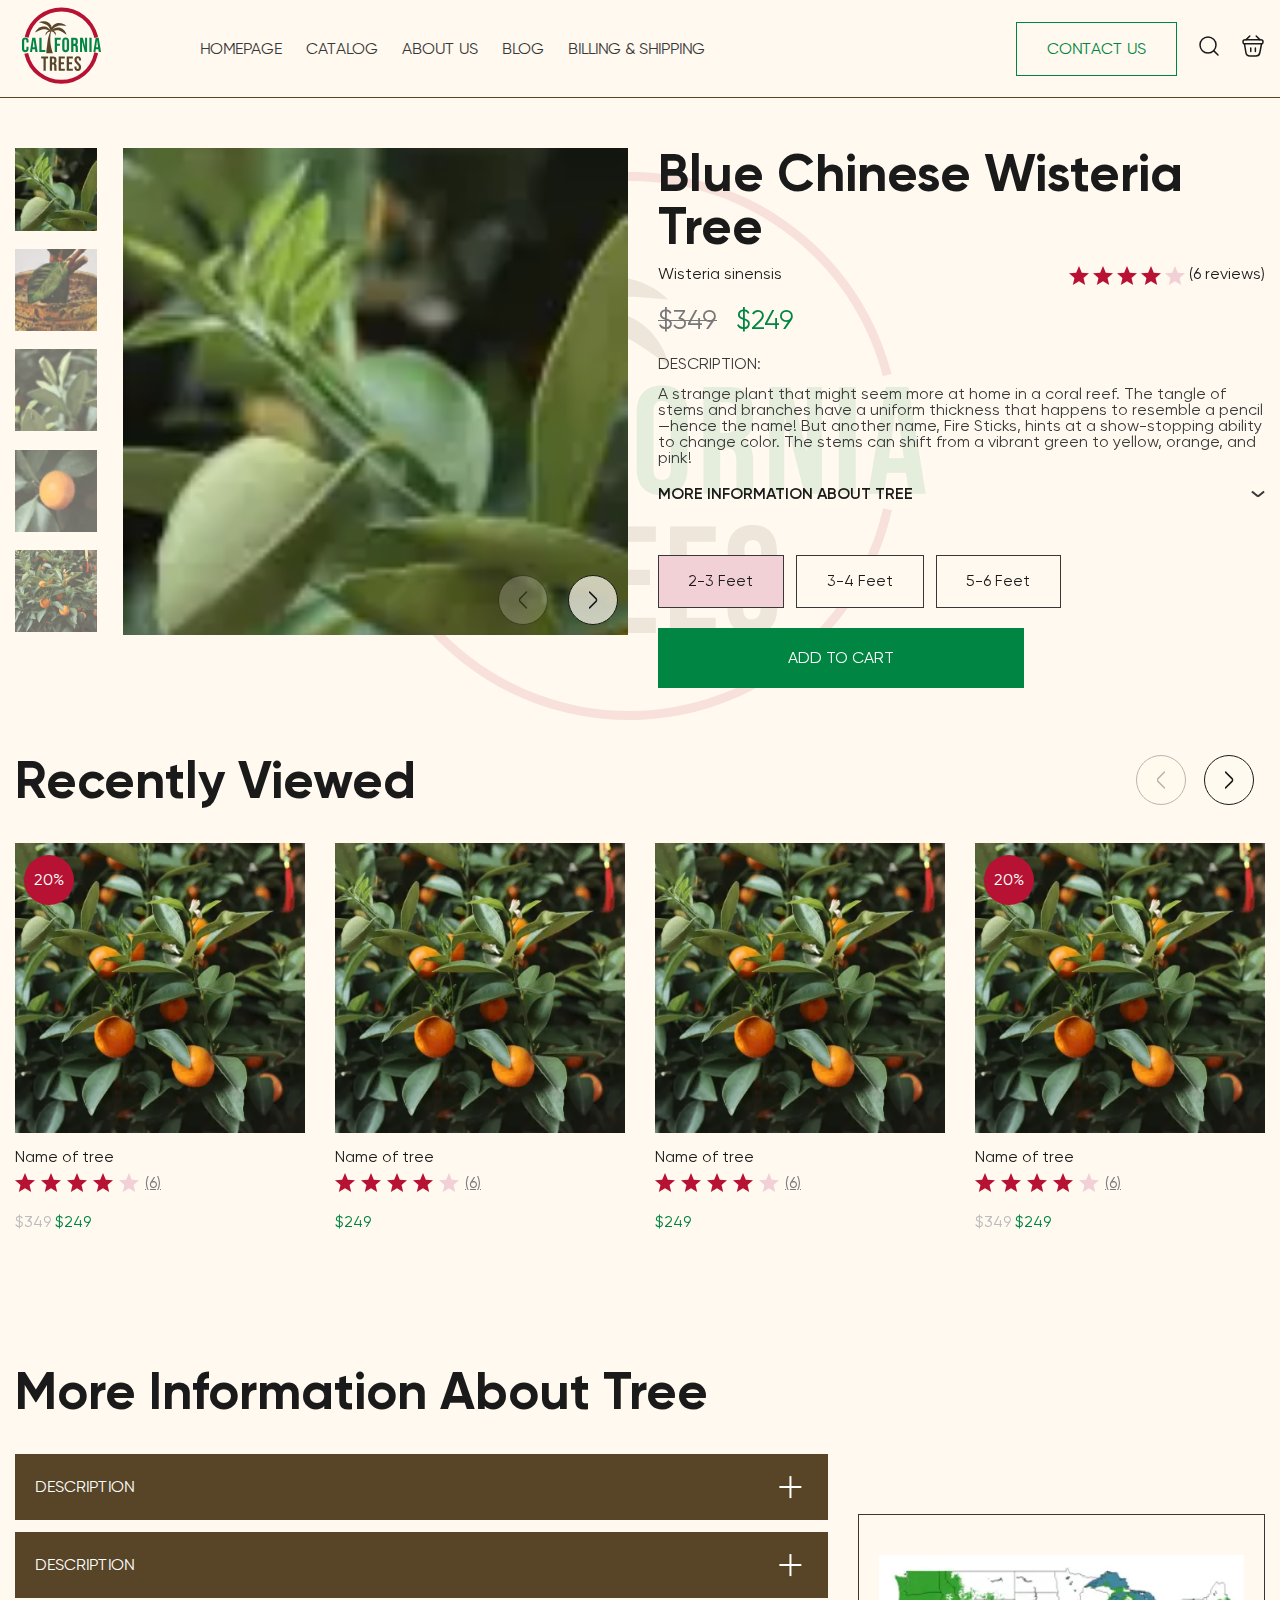
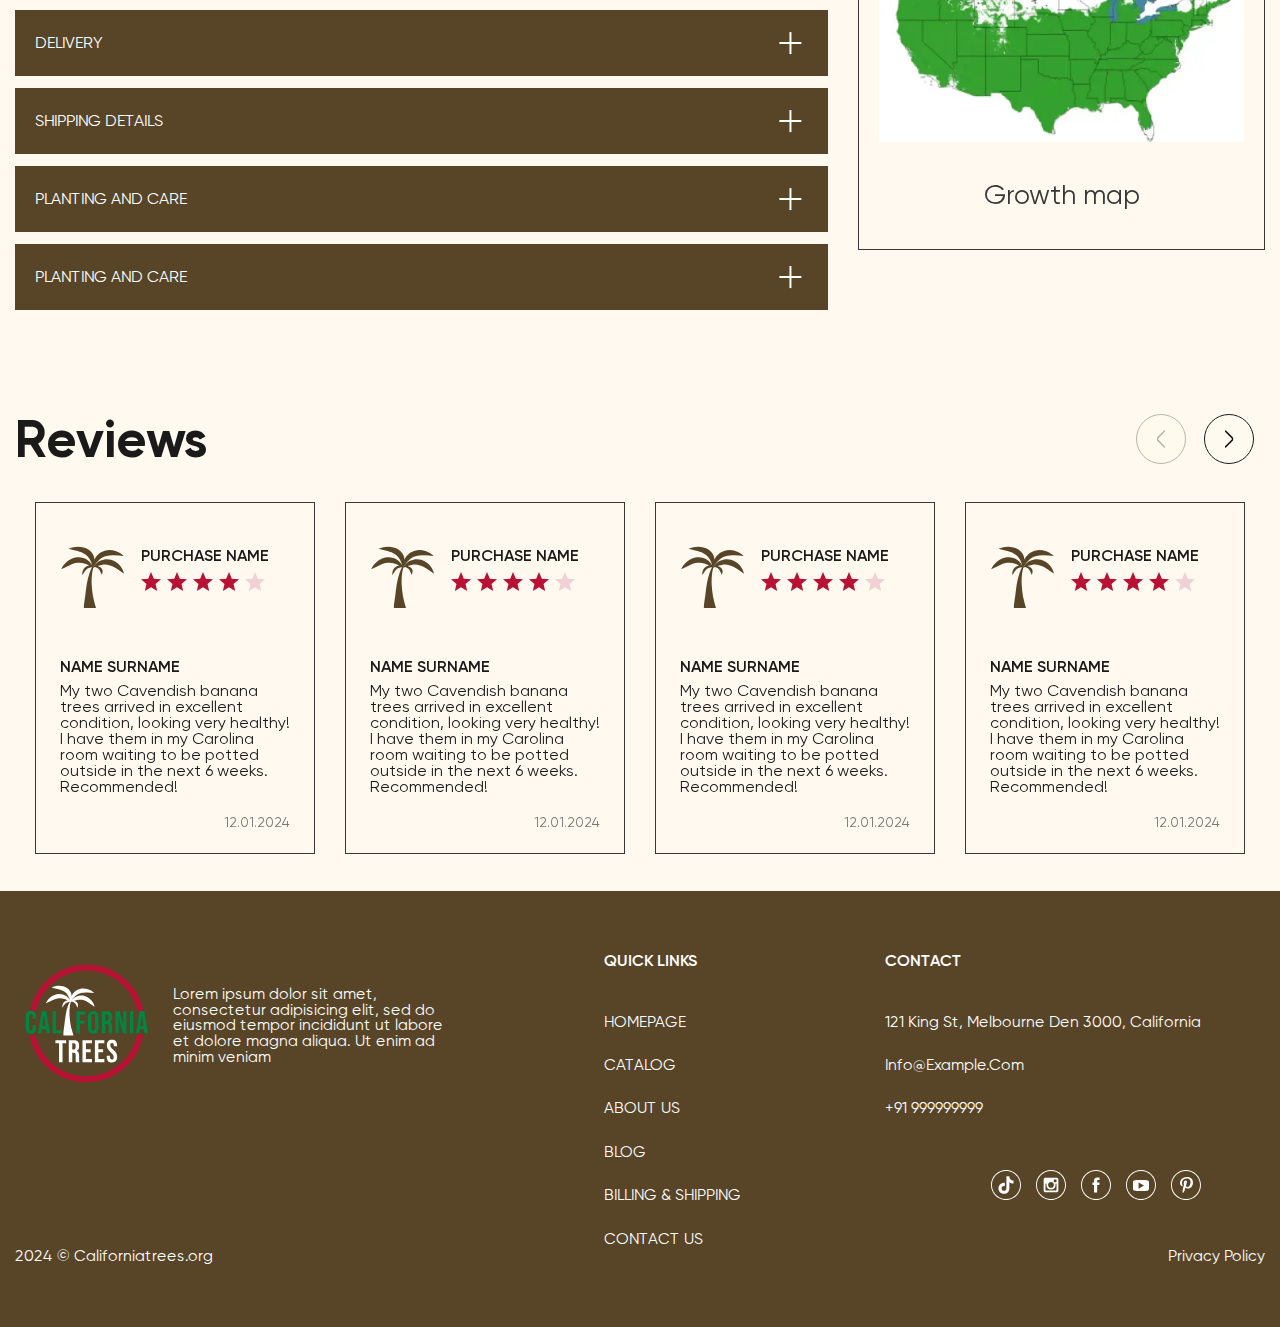
<file: purchase.html>
<!DOCTYPE html>
<html lang="en">

<head>
	<title>Purchase</title>
	<meta charset="UTF-8">
	<meta name="format-detection" content="telephone=no">
	<!-- <style>body{opacity: 0;}</style> -->
	<link rel="stylesheet" href="css/style.min.css?_v=20240318155703">
	<link rel="shortcut icon" href="favicon.ico">
	<!-- <meta name="robots" content="noindex, nofollow"> -->
	<meta name="viewport" content="width=device-width, initial-scale=1.0">
</head>

<body>
	<div class="wrapper">
		<header class="header">
			<div class="header__container">
				<a href="index.html" class="header__logo">
					<svg width="206" height="206" viewBox="0 0 206 206" fill="none" xmlns="http://www.w3.org/2000/svg">
						<g>
							<path d="M100.345 61.9852C96.3102 60.886 91.7328 61.4005 88.1365 63.1847C85.1324 64.6611 82.682 66.837 81.062 69.4441C81.0208 69.4603 80.9773 69.4644 80.9361 69.4806C80.9691 69.4909 80.9935 69.5028 81.0272 69.5172C80.9936 69.5733 80.96 69.6295 80.9307 69.6849C80.9098 69.6681 80.8889 69.6514 80.8688 69.6386C80.943 69.4004 81.0408 69.1702 81.1243 68.9344C83.1829 66.1193 85.2456 63.6976 87.5129 61.793C89.8508 59.8168 92.3488 58.5197 95.1081 57.8036C97.8665 57.0835 100.935 56.9226 104.212 57.0665C107.494 57.1886 110.916 57.6533 114.692 57.8558C112.131 55.2893 108.956 53.4249 105.345 52.2492C101.754 51.1071 97.5788 50.711 93.4722 51.7914C89.3571 52.8279 85.6637 55.4977 83.519 58.7442C82.8349 59.7789 82.2792 60.8598 81.8386 61.9644C81.7871 61.3684 81.757 60.7683 81.6349 60.1733C80.912 56.4687 78.4976 52.8328 75.0575 50.5998C71.6353 48.3217 67.5652 47.4077 63.7513 47.3744C59.9062 47.3636 56.1877 48.1337 52.7763 49.7499C56.396 50.7164 59.7859 51.3367 62.9144 52.2349C66.0383 53.1091 68.8537 54.1998 71.154 55.7245C73.4578 57.2445 75.2876 59.2281 76.6984 61.8018C77.8382 63.8587 78.7025 66.2128 79.4335 68.8205C78.338 66.2283 76.4231 63.9372 73.93 62.167C70.7635 59.9067 66.3628 58.7444 62.1573 59.2587C57.9425 59.7249 54.186 61.5976 51.2475 63.9537C48.2988 66.349 46.0055 69.2336 44.5332 72.5471C47.9789 70.9949 51.01 69.3349 54.0306 68.038C57.031 66.7282 59.9529 65.7737 62.7876 65.454C65.6165 65.1271 68.4117 65.4373 71.3038 66.4428C72.8096 66.957 74.3175 67.6451 75.8432 68.45C74.4167 68.5847 72.969 69.0968 71.8154 69.9678C70.2759 71.0907 69.2791 72.6456 68.7212 74.2041C68.175 75.7769 68.0032 77.3864 68.2623 78.9802C69.2208 77.6193 69.9893 76.3071 70.8509 75.1348C71.6946 73.9617 72.5987 72.9431 73.6273 72.183C74.6524 71.4278 75.8303 70.9172 77.2189 70.6529C77.7821 70.5415 78.3924 70.4917 79.0086 70.4491C78.0909 72.2338 77.2802 74.0686 76.5913 75.9383C74.9926 80.309 73.922 84.8488 73.1751 89.4142C72.4281 93.9796 71.4067 103.231 71.4067 103.231C71.4067 103.231 69.5527 114.186 69.9453 119.015L84.4017 119.015C83.2278 115.081 80.818 106.818 80.0958 102.582C79.373 98.2966 78.8743 93.9558 78.6831 89.6022C78.4997 85.243 78.6207 80.8548 79.2711 76.5029C79.558 74.6142 79.9733 72.7261 80.4996 70.8624C80.8596 70.7067 81.2083 70.5615 81.5605 70.4115C81.654 70.4144 81.7418 70.4102 81.8396 70.4123C81.8121 70.3843 81.7769 70.362 81.7459 70.3389C81.971 70.2421 82.2003 70.1445 82.4219 70.0525C83.3894 70.4368 84.2994 70.8445 85.0669 71.3415C86.2199 72.0722 87.0743 72.9552 87.6838 74.0176C88.2918 75.072 88.668 75.9186 88.668 75.9186L90.1131 79.044L90.7851 76.1753C90.9611 75.4241 91.0326 74.64 90.8399 73.893C90.316 71.8619 89.2448 71.1332 89.2448 71.1332C89.2448 71.1332 87.8336 69.8273 86.1046 69.3266C85.7343 69.2186 85.3623 69.1484 84.984 69.0918C86.6365 68.5158 88.2462 68.0641 89.8251 67.776C92.8843 67.1937 95.7039 67.2835 98.427 68.0058C101.149 68.7241 103.824 70.0779 106.507 71.7955C109.21 73.505 111.847 75.5673 114.915 77.5891C114.161 74.1145 112.508 70.9477 110.107 68.1684C107.707 65.422 104.403 63.0467 100.345 61.9852Z" />
						</g>
						<path d="M22.8916 116.456C20.4917 116.456 18.6539 115.772 17.378 114.405C16.1325 113.038 15.5098 111.109 15.5098 108.618V91.4852C15.5098 88.9942 16.1325 87.0652 17.378 85.6982C18.6539 84.3312 20.4917 83.6477 22.8916 83.6477C25.2915 83.6477 27.1141 84.3312 28.3596 85.6982C29.6355 87.0652 30.2734 88.9942 30.2734 91.4852V94.8572H25.5345V91.1662C25.5345 89.1917 24.6991 88.2044 23.0283 88.2044C21.3575 88.2044 20.5221 89.1917 20.5221 91.1662V108.983C20.5221 110.927 21.3575 111.899 23.0283 111.899C24.6991 111.899 25.5345 110.927 25.5345 108.983V104.107H30.2734V108.618C30.2734 111.109 29.6355 113.038 28.3596 114.405C27.1141 115.772 25.2915 116.456 22.8916 116.456Z" fill="#008542" />
						<path d="M38.5125 84.1034H45.302L50.4966 116H45.4843L44.5729 109.666V109.758H38.8771L37.9657 116H33.3179L38.5125 84.1034ZM43.9805 105.429L41.7478 89.6625H41.6566L39.4694 105.429H43.9805Z" fill="#008542" />
						<path d="M54.2954 84.1034H59.3078V111.444H67.5554V116H54.2954V84.1034Z" fill="#008542" />
						<path d="M88.6557 84.1034H101.916V88.6601H93.6681V97.5456H100.139V102.102H93.6681V116H88.6557V84.1034Z" fill="#008542" />
						<path d="M112.931 116.456C110.471 116.456 108.587 115.757 107.281 114.36C105.975 112.962 105.322 110.988 105.322 108.436V91.6675C105.322 89.1157 105.975 87.1412 107.281 85.7438C108.587 84.3464 110.471 83.6477 112.931 83.6477C115.392 83.6477 117.276 84.3464 118.582 85.7438C119.888 87.1412 120.541 89.1157 120.541 91.6675V108.436C120.541 110.988 119.888 112.962 118.582 114.36C117.276 115.757 115.392 116.456 112.931 116.456ZM112.931 111.899C114.663 111.899 115.529 110.851 115.529 108.755V91.3485C115.529 89.2524 114.663 88.2044 112.931 88.2044C111.2 88.2044 110.334 89.2524 110.334 91.3485V108.755C110.334 110.851 111.2 111.899 112.931 111.899Z" fill="#008542" />
						<path d="M125.298 84.1034H132.725C135.307 84.1034 137.191 84.7109 138.376 85.9261C139.56 87.1108 140.153 88.9487 140.153 91.4396V93.399C140.153 96.7102 139.059 98.8063 136.872 99.6873V99.7784C138.087 100.143 138.938 100.887 139.424 102.011C139.94 103.135 140.198 104.639 140.198 106.522V112.127C140.198 113.038 140.229 113.783 140.289 114.36C140.35 114.907 140.502 115.453 140.745 116H135.642C135.459 115.484 135.338 114.998 135.277 114.542C135.216 114.086 135.186 113.266 135.186 112.081V106.249C135.186 104.791 134.943 103.773 134.457 103.196C134.001 102.619 133.196 102.33 132.042 102.33H130.31V116H125.298V84.1034ZM132.133 97.7735C133.135 97.7735 133.88 97.5152 134.366 96.9988C134.882 96.4824 135.14 95.6166 135.14 94.4015V91.9409C135.14 90.7865 134.928 89.9511 134.502 89.4347C134.108 88.9183 133.47 88.6601 132.589 88.6601H130.31V97.7735H132.133Z" fill="#008542" />
						<path d="M145.043 84.1034H151.331L156.207 103.196H156.298V84.1034H160.764V116H155.615L149.6 92.7155H149.509V116H145.043V84.1034Z" fill="#008542" />
						<path d="M165.856 84.1034H170.868V116H165.856V84.1034Z" fill="#008542" />
						<path d="M179.863 84.1034H186.652L191.847 116H186.834L185.923 109.666V109.758H180.227L179.316 116H174.668L179.863 84.1034ZM185.331 105.429L183.098 89.6625H183.007L180.819 105.429H185.331Z" fill="#008542" />
						<path d="M63.5996 130.36H58.3594V125.803H73.8521V130.36H68.6119V157.7H63.5996V130.36Z" />
						<path d="M77.6459 125.803H85.0733C87.6555 125.803 89.5389 126.411 90.7236 127.626C91.9084 128.81 92.5007 130.648 92.5007 133.139V135.099C92.5007 138.41 91.4071 140.506 89.2199 141.387V141.478C90.435 141.843 91.2856 142.587 91.7717 143.711C92.2881 144.835 92.5463 146.339 92.5463 148.222V153.827C92.5463 154.738 92.5767 155.482 92.6375 156.06C92.6982 156.606 92.8501 157.153 93.0931 157.7H87.9896C87.8074 157.184 87.6858 156.697 87.6251 156.242C87.5643 155.786 87.534 154.966 87.534 153.781V147.949C87.534 146.49 87.2909 145.473 86.8049 144.896C86.3492 144.318 85.5442 144.03 84.3898 144.03H82.6583V157.7H77.6459V125.803ZM84.481 139.473C85.4834 139.473 86.2277 139.215 86.7137 138.699C87.2302 138.182 87.4884 137.316 87.4884 136.101V133.641C87.4884 132.486 87.2757 131.651 86.8505 131.134C86.4555 130.618 85.8176 130.36 84.9366 130.36H82.6583V139.473H84.481Z" />
						<path d="M97.391 125.803H111.061V130.36H102.403V138.79H109.284V143.346H102.403V153.143H111.061V157.7H97.391V125.803Z" />
						<path d="M115.312 125.803H128.982V130.36H120.324V138.79H127.205V143.346H120.324V153.143H128.982V157.7H115.312V125.803Z" />
						<path d="M139.837 158.156C137.407 158.156 135.569 157.472 134.324 156.105C133.078 154.708 132.455 152.718 132.455 150.136V148.313H137.194V150.5C137.194 152.566 138.06 153.599 139.792 153.599C140.642 153.599 141.28 153.356 141.706 152.87C142.161 152.353 142.389 151.533 142.389 150.409C142.389 149.073 142.085 147.903 141.478 146.901C140.87 145.868 139.746 144.637 138.106 143.21C136.04 141.387 134.597 139.747 133.777 138.288C132.957 136.8 132.547 135.129 132.547 133.276C132.547 130.755 133.185 128.81 134.46 127.443C135.736 126.046 137.589 125.347 140.02 125.347C142.419 125.347 144.227 126.046 145.442 127.443C146.688 128.81 147.31 130.785 147.31 133.367V134.689H142.571V133.048C142.571 131.955 142.359 131.165 141.933 130.679C141.508 130.162 140.885 129.904 140.065 129.904C138.394 129.904 137.559 130.922 137.559 132.957C137.559 134.111 137.863 135.19 138.47 136.192C139.108 137.195 140.247 138.41 141.888 139.838C143.984 141.66 145.427 143.316 146.217 144.804C147.007 146.293 147.401 148.04 147.401 150.045C147.401 152.657 146.748 154.662 145.442 156.06C144.166 157.457 142.298 158.156 139.837 158.156Z" />
						<mask fill="white">
							<path d="M181.645 80.1773C177.163 62.9016 167.082 47.5981 152.98 36.6586C138.878 25.7191 121.549 19.7602 103.701 19.7132C85.8532 19.6663 68.4929 25.534 54.3334 36.3992C40.1739 47.2644 30.0132 62.5147 25.4396 79.7665L28.05 80.4586C32.4707 63.7838 42.2915 49.0435 55.9774 38.5417C69.6634 28.04 86.4431 22.3685 103.694 22.4139C120.945 22.4592 137.694 28.2188 151.325 38.7924C164.955 49.3661 174.698 64.1578 179.031 80.8556L181.645 80.1773Z" />
						</mask>
						<path d="M181.645 80.1773C177.163 62.9016 167.082 47.5981 152.98 36.6586C138.878 25.7191 121.549 19.7602 103.701 19.7132C85.8532 19.6663 68.4929 25.534 54.3334 36.3992C40.1739 47.2644 30.0132 62.5147 25.4396 79.7665L28.05 80.4586C32.4707 63.7838 42.2915 49.0435 55.9774 38.5417C69.6634 28.04 86.4431 22.3685 103.694 22.4139C120.945 22.4592 137.694 28.2188 151.325 38.7924C164.955 49.3661 174.698 64.1578 179.031 80.8556L181.645 80.1773Z" stroke="#B71234" stroke-width="6" mask="url(#path-4-inside-1_17_6959)" />
						<mask fill="white">
							<path d="M24.578 122.23C28.9078 139.887 39.0698 155.567 53.4192 166.73C67.7685 177.894 85.4653 183.888 103.645 183.743C121.825 183.597 139.424 177.321 153.593 165.93C167.762 154.538 177.672 138.699 181.719 120.975L179.086 120.373C175.175 137.505 165.596 152.815 151.901 163.825C138.205 174.835 121.195 180.902 103.624 181.042C86.0518 181.183 68.9469 175.389 55.0775 164.599C41.2081 153.809 31.3859 138.654 27.2009 121.587L24.578 122.23Z" />
						</mask>
						<path d="M24.578 122.23C28.9078 139.887 39.0698 155.567 53.4192 166.73C67.7685 177.894 85.4653 183.888 103.645 183.743C121.825 183.597 139.424 177.321 153.593 165.93C167.762 154.538 177.672 138.699 181.719 120.975L179.086 120.373C175.175 137.505 165.596 152.815 151.901 163.825C138.205 174.835 121.195 180.902 103.624 181.042C86.0518 181.183 68.9469 175.389 55.0775 164.599C41.2081 153.809 31.3859 138.654 27.2009 121.587L24.578 122.23Z" stroke="#B71234" stroke-width="6" mask="url(#path-5-inside-2_17_6959)" />
						<defs>
							<clipPath>
								<rect width="72.7845" height="72.7845" fill="white" transform="translate(43.2129 43.2158)" />
							</clipPath>
						</defs>
					</svg>
				</a>
				<div class="header__menu menu">
					<button type="button" class="menu__icon icon-menu"><span></span></button>
					<nav class="menu__body">
						<ul class="menu__list">
							<li class="menu__item"><a href="index.html" class="menu__link">Homepage</a></li>
							<li class="menu__item"><a href="catalog.html" class="menu__link">Catalog</a></li>
							<li class="menu__item"><a href="about.html" class="menu__link">About us</a></li>
							<li class="menu__item"><a href="blogs.html" class="menu__link">blog</a></li>
							<li class="menu__item"><a href="billing-shippping.html" class="menu__link">Billing & Shipping </a></li>
						</ul>
					</nav>
				</div>
				<div class="header__buttons">
					<a data-da=".menu__body,767.98" href="#" data-goto=".footer" class="header__button button">contact us</a>
					<a href="catalog.html" class="header__link">
						<svg width="24" height="24" viewBox="0 0 24 24" fill="none" xmlns="http://www.w3.org/2000/svg">
							<path d="M11 19C15.4183 19 19 15.4183 19 11C19 6.58172 15.4183 3 11 3C6.58172 3 3 6.58172 3 11C3 15.4183 6.58172 19 11 19Z" stroke-width="1.5" stroke-linecap="round" stroke-linejoin="round" />
							<path d="M21.0004 20.9999L16.6504 16.6499" stroke-width="1.5" stroke-linecap="round" stroke-linejoin="round" />
						</svg>
					</a>
					<a href="cart.html" class="header__link">
						<svg width="24" height="24" viewBox="0 0 24 24" fill="none" xmlns="http://www.w3.org/2000/svg">
							<path d="M8.81043 2L5.19043 5.63" stroke-width="1.5" stroke-miterlimit="10" stroke-linecap="round" stroke-linejoin="round" />
							<path d="M15.1904 2L18.8104 5.63" stroke-width="1.5" stroke-miterlimit="10" stroke-linecap="round" stroke-linejoin="round" />
							<path d="M2 7.8501C2 6.0001 2.99 5.8501 4.22 5.8501H19.78C21.01 5.8501 22 6.0001 22 7.8501C22 10.0001 21.01 9.8501 19.78 9.8501H4.22C2.99 9.8501 2 10.0001 2 7.8501Z" stroke-width="1.5" />
							<path d="M9.75977 14V17.55" stroke-width="1.5" stroke-linecap="round" />
							<path d="M14.3604 14V17.55" stroke-width="1.5" stroke-linecap="round" />
							<path d="M3.5 10L4.91 18.64C5.23 20.58 6 22 8.86 22H14.89C18 22 18.46 20.64 18.82 18.76L20.5 10" stroke-width="1.5" stroke-linecap="round" />
						</svg>
					</a>
				</div>
			</div>
		</header>
		<main class="page">
			<section data-watch class="page__purchase purchase">
				<div class="purchase__container">
					<div class="purchase__body">
						<div class="purchase__images">
							<div class="purchase__slider swiper">
								<div class="purchase__wrapper swiper-wrapper">
									<div class="purchase__slide swiper-slide">
										<picture><source data-srcset="img/purchase/slide01.webp" srcset="[data-uri]" type="image/webp"><img src="[data-uri]"  data-src="img/purchase/slide01.jpg" alt="Image"></picture>
									</div>
									<div class="purchase__slide swiper-slide">
										<picture><source data-srcset="img/purchase/slide02.webp" srcset="[data-uri]" type="image/webp"><img src="[data-uri]"  data-src="img/purchase/slide02.jpg" alt="Image"></picture>
									</div>
									<div class="purchase__slide swiper-slide">
										<picture><source data-srcset="img/purchase/slide03.webp" srcset="[data-uri]" type="image/webp"><img src="[data-uri]"  data-src="img/purchase/slide03.jpg" alt="Image"></picture>
									</div>
									<div class="purchase__slide swiper-slide">
										<picture><source data-srcset="img/purchase/slide04.webp" srcset="[data-uri]" type="image/webp"><img src="[data-uri]"  data-src="img/purchase/slide04.jpg" alt="Image"></picture>
									</div>
									<div class="purchase__slide swiper-slide">
										<picture><source data-srcset="img/purchase/slide05.webp" srcset="[data-uri]" type="image/webp"><img src="[data-uri]"  data-src="img/purchase/slide05.jpg" alt="Image"></picture>
									</div>
								</div>
								<div class="purchase__buttons">
									<button type="button" class="purchase__button-prev arrow"></button>
									<button type="button" class="purchase__button-next arrow"></button>
								</div>
							</div>
							<div class="purchase-thumb__slider swiper">
								<div class="purchase-thumb__wrapper swiper-wrapper">
									<div class="purchase-thumb__slide swiper-slide">
										<picture><source data-srcset="img/purchase/slide01.webp" srcset="[data-uri]" type="image/webp"><img src="[data-uri]"  data-src="img/purchase/slide01.jpg" alt="Image"></picture>
									</div>
									<div class="purchase-thumb__slide swiper-slide">
										<picture><source data-srcset="img/purchase/slide02.webp" srcset="[data-uri]" type="image/webp"><img src="[data-uri]"  data-src="img/purchase/slide02.jpg" alt="Image"></picture>
									</div>
									<div class="purchase-thumb__slide swiper-slide">
										<picture><source data-srcset="img/purchase/slide03.webp" srcset="[data-uri]" type="image/webp"><img src="[data-uri]"  data-src="img/purchase/slide03.jpg" alt="Image"></picture>
									</div>
									<div class="purchase-thumb__slide swiper-slide">
										<picture><source data-srcset="img/purchase/slide04.webp" srcset="[data-uri]" type="image/webp"><img src="[data-uri]"  data-src="img/purchase/slide04.jpg" alt="Image"></picture>
									</div>
									<div class="purchase-thumb__slide swiper-slide">
										<picture><source data-srcset="img/purchase/slide05.webp" srcset="[data-uri]" type="image/webp"><img src="[data-uri]"  data-src="img/purchase/slide05.jpg" alt="Image"></picture>
									</div>
								</div>
							</div>
						</div>
						<div class="purchase__content content-purchase">
							<h2 class="content-purchase__title title">Blue Chinese Wisteria Tree</h2>
							<div class="content-purchase__about">
								<h3 class="content-purchase__name">Wisteria sinensis</h3>
								<div class="content-purchase__rating">
									<img data-src="img/star-active.svg" alt="Star">
									<img data-src="img/star-active.svg" alt="Star">
									<img data-src="img/star-active.svg" alt="Star">
									<img data-src="img/star-active.svg" alt="Star">
									<img data-src="img/star.svg" alt="Star">
									<span>(6 reviews)</span>
								</div>
								<div class="content-purchase__price"><span>$349</span> $249</div>
							</div>
							<div class="content-purchase__description">
								<h6>Description:</h6>
								<p>A strange plant that might seem more at home in a coral reef. The tangle of stems and branches have a uniform thickness that happens to resemble a pencil—hence the name! But another name, Fire Sticks, hints at a show-stopping ability to change color. The stems can shift from a vibrant green to yellow, orange, and pink!</p>
							</div>
							<div data-spollers class="content-purchase__spollers spollers-purchase-content">
								<details class="spollers-purchase-content__item">
									<summary class="spollers-purchase-content__title">More information about tree</summary>
									<div class="spollers-purchase-content__body">Lorem ipsum dolor sit amet consectetur adipisicing elit. Facilis, laudantium. Corporis repellendus error quas optio ab quam eos molestias possimus, aut autem dolor magnam placeat modi blanditiis aperiam consequuntur fugiat iste totam fuga omnis dignissimos quaerat voluptas voluptatibus! Unde earum id eveniet nostrum, totam amet nihil vel provident nisi asperiores.</div>
								</details>
							</div>
							<div class="content-purchase__choose">
								<button class="content-purchase__button-size _active">2-3 Feet</button>
								<button class="content-purchase__button-size">3-4 Feet</button>
								<button class="content-purchase__button-size">5-6 Feet</button>
							</div>
							<a href="cart.html" class="content-purchase__button-cart button">add to cart</a>
						</div>
					</div>
				</div>
			</section>
			<section data-watch class="page__new-products new-products">
				<div class="new-products__container">
					<h2 class="new-products__title title">Recently Viewed</h2>
					<div class="new-products__slider swiper">
						<div class="new-products__wrapper swiper-wrapper">
							<div class="new-products__slide card-tree swiper-slide">
								<a href="purchase.html" class="card-tree__link">
									<div class="card-tree__image"><picture><source data-srcset="img/card/picture1.webp" srcset="[data-uri]" type="image/webp"><img src="[data-uri]"  data-src="img/card/picture1.jpg" alt="Picture"></picture></div>
									<h6 class="card-tree__label">Name of tree</h6>
									<div class="card-tree__discount">20%</div>
									<div class="card-tree__rating">
										<img data-src="img/star-active.svg" alt="Star">
										<img data-src="img/star-active.svg" alt="Star">
										<img data-src="img/star-active.svg" alt="Star">
										<img data-src="img/star-active.svg" alt="Star">
										<img data-src="img/star.svg" alt="Star">
										<span>(6)</span>
									</div>
									<div class="card-tree__value">
										<span>$349</span>
										<span>$249</span>
									</div>
								</a>
							</div>
							<div class="new-products__slide card-tree swiper-slide">
								<a href="purchase.html" class="card-tree__link">
									<div class="card-tree__image"><picture><source data-srcset="img/card/picture1.webp" srcset="[data-uri]" type="image/webp"><img src="[data-uri]"  data-src="img/card/picture1.jpg" alt="Picture"></picture></div>
									<h6 class="card-tree__label">Name of tree</h6>
									<div class="card-tree__rating">
										<img data-src="img/star-active.svg" alt="Star">
										<img data-src="img/star-active.svg" alt="Star">
										<img data-src="img/star-active.svg" alt="Star">
										<img data-src="img/star-active.svg" alt="Star">
										<img data-src="img/star.svg" alt="Star">
										<span>(6)</span>
									</div>
									<div class="card-tree__value">
										<span>$249</span>
									</div>
								</a>
							</div>
							<div class="new-products__slide card-tree swiper-slide">
								<a href="purchase.html" class="card-tree__link">
									<div class="card-tree__image"><picture><source data-srcset="img/card/picture1.webp" srcset="[data-uri]" type="image/webp"><img src="[data-uri]"  data-src="img/card/picture1.jpg" alt="Picture"></picture></div>
									<h6 class="card-tree__label">Name of tree</h6>
									<div class="card-tree__rating">
										<img data-src="img/star-active.svg" alt="Star">
										<img data-src="img/star-active.svg" alt="Star">
										<img data-src="img/star-active.svg" alt="Star">
										<img data-src="img/star-active.svg" alt="Star">
										<img data-src="img/star.svg" alt="Star">
										<span>(6)</span>
									</div>
									<div class="card-tree__value">
										<span>$249</span>
									</div>
								</a>
							</div>
							<div class="new-products__slide card-tree swiper-slide">
								<a href="purchase.html" class="card-tree__link">
									<div class="card-tree__image"><picture><source data-srcset="img/card/picture1.webp" srcset="[data-uri]" type="image/webp"><img src="[data-uri]"  data-src="img/card/picture1.jpg" alt="Picture"></picture></div>
									<h6 class="card-tree__label">Name of tree</h6>
									<div class="card-tree__discount">20%</div>
									<div class="card-tree__rating">
										<img data-src="img/star-active.svg" alt="Star">
										<img data-src="img/star-active.svg" alt="Star">
										<img data-src="img/star-active.svg" alt="Star">
										<img data-src="img/star-active.svg" alt="Star">
										<img data-src="img/star.svg" alt="Star">
										<span>(6)</span>
									</div>
									<div class="card-tree__value">
										<span>$349</span>
										<span>$249</span>
									</div>
								</a>
							</div>
							<div class="new-products__slide card-tree swiper-slide">
								<a href="purchase.html" class="card-tree__link">
									<div class="card-tree__image"><picture><source data-srcset="img/card/picture1.webp" srcset="[data-uri]" type="image/webp"><img src="[data-uri]"  data-src="img/card/picture1.jpg" alt="Picture"></picture></div>
									<h6 class="card-tree__label">Name of tree</h6>
									<div class="card-tree__rating">
										<img data-src="img/star-active.svg" alt="Star">
										<img data-src="img/star-active.svg" alt="Star">
										<img data-src="img/star-active.svg" alt="Star">
										<img data-src="img/star-active.svg" alt="Star">
										<img data-src="img/star.svg" alt="Star">
										<span>(6)</span>
									</div>
									<div class="card-tree__value">
										<span>$249</span>
									</div>
								</a>
							</div>
							<div class="new-products__slide card-tree swiper-slide">
								<a href="purchase.html" class="card-tree__link">
									<div class="card-tree__image"><picture><source data-srcset="img/card/picture1.webp" srcset="[data-uri]" type="image/webp"><img src="[data-uri]"  data-src="img/card/picture1.jpg" alt="Picture"></picture></div>
									<h6 class="card-tree__label">Name of tree</h6>
									<div class="card-tree__rating">
										<img data-src="img/star-active.svg" alt="Star">
										<img data-src="img/star-active.svg" alt="Star">
										<img data-src="img/star-active.svg" alt="Star">
										<img data-src="img/star-active.svg" alt="Star">
										<img data-src="img/star.svg" alt="Star">
										<span>(6)</span>
									</div>
									<div class="card-tree__value">
										<span>$249</span>
									</div>
								</a>
							</div>
						</div>
						<div class="new-products__buttons">
							<button type="button" class="new-products__button-prev arrow"></button>
							<button type="button" class="new-products__button-next arrow"></button>
						</div>
					</div>
				</div>
			</section>
			<section data-watch class="page__more more">
				<div class="more__container">
					<h2 class="more__title title">More information about tree</h2>
					<div class="more__body">
						<div class="more__spollers spollers-more">
							<div data-one-spoller data-spollers class="spollers-more__spollers">
								<details class="spollers-more__item">
									<summary class="spollers-more__title">Description</summary>
									<div class="spollers-more__body">
										<strong>How to take care of the plant:</strong><br>
										<p>Planteplaneter is easy to water. You do it by dipping it in a bowl for ten minutes every two weeks or so. However on hot summer days it must be watered every week.</p><br>
										<strong>Sizes (measured by the diameter of the coconut ball):</strong>
										<p>Note that sizes may vary slightly</p><br>
										<strong>Medium:</strong>
										<p> App. 10 cm</p><br>
										<strong>Large:</strong>
										<p> App. 13 cm</p><br>
										<strong>X-Large:</strong>
										<p> App. 20 cm</p><br>
									</div>
								</details>
								<details class="spollers-more__item">
									<summary class="spollers-more__title">Description</summary>
									<div class="spollers-more__body">
										<p>Lorem, ipsum dolor sit amet consectetur adipisicing elit. Adipisci veniam in suscipit! Harum velit quam, eius totam cumque mollitia in maiores expedita ab, nam aut at perferendis distinctio saepe obcaecati.</p>
									</div>
								</details>
								<details class="spollers-more__item">
									<summary class="spollers-more__title">Delivery</summary>
									<div class="spollers-more__body">
										<p>Lorem ipsum dolor sit, amet consectetur adipisicing elit. Perspiciatis totam saepe dolorum, sit consequuntur quos eum ullam atque explicabo eveniet consequatur deleniti temporibus fugiat quia nostrum rerum repellat. Totam id ad, possimus sed repellendus repellat dolor saepe quam facilis, deserunt nam quos ipsam corporis. Odit ratione reprehenderit dicta. Ullam, qui.</p>
									</div>
								</details>
								<details class="spollers-more__item">
									<summary class="spollers-more__title">Shipping details</summary>
									<div class="spollers-more__body">
										<p>Lorem ipsum dolor sit, amet consectetur adipisicing elit. Quisquam ipsam, repellat tempora officia dignissimos laborum voluptatem aspernatur cupiditate quidem quia officiis atque quod facere. Quia delectus quibusdam facilis incidunt! A voluptatum iusto nobis repellat pariatur quo beatae ducimus magni! Voluptas libero repellat facilis dignissimos aspernatur aperiam possimus itaque! Voluptatum, magnam. Esse aperiam repellendus culpa consequuntur error quo ut, suscipit maiores quam dicta quos nam harum nobis quia sunt nulla sint tempora impedit voluptatibus quas veritatis animi fugit? Ducimus, ipsam omnis.</p>
									</div>
								</details>
								<details class="spollers-more__item">
									<summary class="spollers-more__title">Planting and care</summary>
									<div class="spollers-more__body">
										<p>Lorem ipsum dolor sit amet consectetur, adipisicing elit. Facilis, dicta corporis saepe ullam fugit, fugiat tenetur adipisci inventore reprehenderit facere odit, dolore magni fuga harum enim ipsum! Omnis, a ducimus!</p>
									</div>
								</details>
								<details class="spollers-more__item">
									<summary class="spollers-more__title">Planting and care</summary>
									<div class="spollers-more__body">
										<p>Lorem, ipsum dolor sit amet consectetur adipisicing elit. Voluptate obcaecati saepe adipisci repellendus. In, necessitatibus recusandae, sapiente esse molestiae aut culpa placeat veritatis voluptatum eaque minus nisi perspiciatis temporibus architecto amet incidunt! Saepe quo necessitatibus voluptate beatae dicta dolor mollitia! Veritatis amet doloremque magnam vero aliquam consectetur, enim repudiandae illum exercitationem quos numquam accusantium minus facilis provident, fuga ipsa! Accusantium rerum possimus quibusdam ipsum recusandae voluptate doloribus culpa nihil quaerat ut! Eum adipisci rem nulla possimus?</p>
									</div>
								</details>
							</div>
						</div>
						<div class="more__map">
							<picture><source data-srcset="img/purchase/map.webp" srcset="[data-uri]" type="image/webp"><img src="[data-uri]"  data-src="img/purchase/map.jpg" alt="Map"></picture>
							<p>Growth map</p>
						</div>
					</div>
				</div>
			</section>
			<section data-watch class="page__reviews reviews">
				<div class="reviews__container">
					<h2 class="reviews__title title">reviews</h2>
					<div class="reviews__slider swiper">
						<div class="reviews__wrapper swiper-wrapper">
							<div class="reviews__slide slide-reviews swiper-slide">
								<div class="slide-reviews__body">
									<div class="slide-reviews__logo"><img data-src="img/palm.svg" alt="Palm"></div>
									<div class="slide-reviews__inner">
										<div class="slide-reviews__purchase">Purchase name</div>
										<div class="card-tree__rating">
											<img data-src="img/star-active.svg" alt="Star">
											<img data-src="img/star-active.svg" alt="Star">
											<img data-src="img/star-active.svg" alt="Star">
											<img data-src="img/star-active.svg" alt="Star">
											<img data-src="img/star.svg" alt="Star">
										</div>
									</div>
								</div>
								<div class="slide-reviews__inner">
									<div class="slide-reviews__surname">Name Surname</div>
									<div class="slide-reviews__text">
										<p>My two Cavendish banana trees arrived in excellent condition, looking very healthy! I have them in my Carolina room waiting to be potted outside in the next 6 weeks. Recommended!</p>
									</div>
									<div class="slide-reviews__date">12.01.2024</div>
								</div>
							</div>
							<div class="reviews__slide slide-reviews swiper-slide">
								<div class="slide-reviews__body">
									<div class="slide-reviews__logo"><img data-src="img/palm.svg" alt="Palm"></div>
									<div class="slide-reviews__inner">
										<div class="slide-reviews__purchase">Purchase name</div>
										<div class="card-tree__rating">
											<img data-src="img/star-active.svg" alt="Star">
											<img data-src="img/star-active.svg" alt="Star">
											<img data-src="img/star-active.svg" alt="Star">
											<img data-src="img/star-active.svg" alt="Star">
											<img data-src="img/star.svg" alt="Star">
										</div>
									</div>
								</div>
								<div class="slide-reviews__inner">
									<div class="slide-reviews__surname">Name Surname</div>
									<div class="slide-reviews__text">
										<p>My two Cavendish banana trees arrived in excellent condition, looking very healthy! I have them in my Carolina room waiting to be potted outside in the next 6 weeks. Recommended!</p>
									</div>
									<div class="slide-reviews__date">12.01.2024</div>
								</div>
							</div>
							<div class="reviews__slide slide-reviews swiper-slide">
								<div class="slide-reviews__body">
									<div class="slide-reviews__logo"><img data-src="img/palm.svg" alt="Palm"></div>
									<div class="slide-reviews__inner">
										<div class="slide-reviews__purchase">Purchase name</div>
										<div class="card-tree__rating">
											<img data-src="img/star-active.svg" alt="Star">
											<img data-src="img/star-active.svg" alt="Star">
											<img data-src="img/star-active.svg" alt="Star">
											<img data-src="img/star-active.svg" alt="Star">
											<img data-src="img/star.svg" alt="Star">
										</div>
									</div>
								</div>
								<div class="slide-reviews__inner">
									<div class="slide-reviews__surname">Name Surname</div>
									<div class="slide-reviews__text">
										<p>My two Cavendish banana trees arrived in excellent condition, looking very healthy! I have them in my Carolina room waiting to be potted outside in the next 6 weeks. Recommended!</p>
									</div>
									<div class="slide-reviews__date">12.01.2024</div>
								</div>
							</div>
							<div class="reviews__slide slide-reviews swiper-slide">
								<div class="slide-reviews__body">
									<div class="slide-reviews__logo"><img data-src="img/palm.svg" alt="Palm"></div>
									<div class="slide-reviews__inner">
										<div class="slide-reviews__purchase">Purchase name</div>
										<div class="card-tree__rating">
											<img data-src="img/star-active.svg" alt="Star">
											<img data-src="img/star-active.svg" alt="Star">
											<img data-src="img/star-active.svg" alt="Star">
											<img data-src="img/star-active.svg" alt="Star">
											<img data-src="img/star.svg" alt="Star">
										</div>
									</div>
								</div>
								<div class="slide-reviews__inner">
									<div class="slide-reviews__surname">Name Surname</div>
									<div class="slide-reviews__text">
										<p>My two Cavendish banana trees arrived in excellent condition, looking very healthy! I have them in my Carolina room waiting to be potted outside in the next 6 weeks. Recommended!</p>
									</div>
									<div class="slide-reviews__date">12.01.2024</div>
								</div>
							</div>
							<div class="reviews__slide slide-reviews swiper-slide">
								<div class="slide-reviews__body">
									<div class="slide-reviews__logo"><img data-src="img/palm.svg" alt="Palm"></div>
									<div class="slide-reviews__inner">
										<div class="slide-reviews__purchase">Purchase name</div>
										<div class="card-tree__rating">
											<img data-src="img/star-active.svg" alt="Star">
											<img data-src="img/star-active.svg" alt="Star">
											<img data-src="img/star-active.svg" alt="Star">
											<img data-src="img/star-active.svg" alt="Star">
											<img data-src="img/star.svg" alt="Star">
										</div>
									</div>
								</div>
								<div class="slide-reviews__inner">
									<div class="slide-reviews__surname">Name Surname</div>
									<div class="slide-reviews__text">
										<p>My two Cavendish banana trees arrived in excellent condition, looking very healthy! I have them in my Carolina room waiting to be potted outside in the next 6 weeks. Recommended!</p>
									</div>
									<div class="slide-reviews__date">12.01.2024</div>
								</div>
							</div>
							<div class="reviews__slide slide-reviews swiper-slide">
								<div class="slide-reviews__body">
									<div class="slide-reviews__logo"><img data-src="img/palm.svg" alt="Palm"></div>
									<div class="slide-reviews__inner">
										<div class="slide-reviews__purchase">Purchase name</div>
										<div class="card-tree__rating">
											<img data-src="img/star-active.svg" alt="Star">
											<img data-src="img/star-active.svg" alt="Star">
											<img data-src="img/star-active.svg" alt="Star">
											<img data-src="img/star-active.svg" alt="Star">
											<img data-src="img/star.svg" alt="Star">
										</div>
									</div>
								</div>
								<div class="slide-reviews__inner">
									<div class="slide-reviews__surname">Name Surname</div>
									<div class="slide-reviews__text">
										<p>My two Cavendish banana trees arrived in excellent condition, looking very healthy! I have them in my Carolina room waiting to be potted outside in the next 6 weeks. Recommended!</p>
									</div>
									<div class="slide-reviews__date">12.01.2024</div>
								</div>
							</div>
						</div>
						<div class="reviews__buttons">
							<button type="button" class="reviews__button-prev arrow"></button>
							<button type="button" class="reviews__button-next arrow"></button>
						</div>
					</div>
				</div>
			</section>
		</main>
		<footer class="footer">
			<div class="footer__container">
				<div class="footer__top">
					<div class="footer__main">
						<a href="index.html" class="footer__logo">
							<svg width="206" height="206" viewBox="0 0 206 206" fill="none" xmlns="http://www.w3.org/2000/svg">
								<g>
									<path d="M100.345 61.9852C96.3102 60.886 91.7328 61.4005 88.1365 63.1847C85.1324 64.6611 82.682 66.837 81.062 69.4441C81.0208 69.4603 80.9773 69.4644 80.9361 69.4806C80.9691 69.4909 80.9935 69.5028 81.0272 69.5172C80.9936 69.5733 80.96 69.6295 80.9307 69.6849C80.9098 69.6681 80.8889 69.6514 80.8688 69.6386C80.943 69.4004 81.0408 69.1702 81.1243 68.9344C83.1829 66.1193 85.2456 63.6976 87.5129 61.793C89.8508 59.8168 92.3488 58.5197 95.1081 57.8036C97.8665 57.0835 100.935 56.9226 104.212 57.0665C107.494 57.1886 110.916 57.6533 114.692 57.8558C112.131 55.2893 108.956 53.4249 105.345 52.2492C101.754 51.1071 97.5788 50.711 93.4722 51.7914C89.3571 52.8279 85.6637 55.4977 83.519 58.7442C82.8349 59.7789 82.2792 60.8598 81.8386 61.9644C81.7871 61.3684 81.757 60.7683 81.6349 60.1733C80.912 56.4687 78.4976 52.8328 75.0575 50.5998C71.6353 48.3217 67.5652 47.4077 63.7513 47.3744C59.9062 47.3636 56.1877 48.1337 52.7763 49.7499C56.396 50.7164 59.7859 51.3367 62.9144 52.2349C66.0383 53.1091 68.8537 54.1998 71.154 55.7245C73.4578 57.2445 75.2876 59.2281 76.6984 61.8018C77.8382 63.8587 78.7025 66.2128 79.4335 68.8205C78.338 66.2283 76.4231 63.9372 73.93 62.167C70.7635 59.9067 66.3628 58.7444 62.1573 59.2587C57.9425 59.7249 54.186 61.5976 51.2475 63.9537C48.2988 66.349 46.0055 69.2336 44.5332 72.5471C47.9789 70.9949 51.01 69.3349 54.0306 68.038C57.031 66.7282 59.9529 65.7737 62.7876 65.454C65.6165 65.1271 68.4117 65.4373 71.3038 66.4428C72.8096 66.957 74.3175 67.6451 75.8432 68.45C74.4167 68.5847 72.969 69.0968 71.8154 69.9678C70.2759 71.0907 69.2791 72.6456 68.7212 74.2041C68.175 75.7769 68.0032 77.3864 68.2623 78.9802C69.2208 77.6193 69.9893 76.3071 70.8509 75.1348C71.6946 73.9617 72.5987 72.9431 73.6273 72.183C74.6524 71.4278 75.8303 70.9172 77.2189 70.6529C77.7821 70.5415 78.3924 70.4917 79.0086 70.4491C78.0909 72.2338 77.2802 74.0686 76.5913 75.9383C74.9926 80.309 73.922 84.8488 73.1751 89.4142C72.4281 93.9796 71.4067 103.231 71.4067 103.231C71.4067 103.231 69.5527 114.186 69.9453 119.015L84.4017 119.015C83.2278 115.081 80.818 106.818 80.0958 102.582C79.373 98.2966 78.8743 93.9558 78.6831 89.6022C78.4997 85.243 78.6207 80.8548 79.2711 76.5029C79.558 74.6142 79.9733 72.7261 80.4996 70.8624C80.8596 70.7067 81.2083 70.5615 81.5605 70.4115C81.654 70.4144 81.7418 70.4102 81.8396 70.4123C81.8121 70.3843 81.7769 70.362 81.7459 70.3389C81.971 70.2421 82.2003 70.1445 82.4219 70.0525C83.3894 70.4368 84.2994 70.8445 85.0669 71.3415C86.2199 72.0722 87.0743 72.9552 87.6838 74.0176C88.2918 75.072 88.668 75.9186 88.668 75.9186L90.1131 79.044L90.7851 76.1753C90.9611 75.4241 91.0326 74.64 90.8399 73.893C90.316 71.8619 89.2448 71.1332 89.2448 71.1332C89.2448 71.1332 87.8336 69.8273 86.1046 69.3266C85.7343 69.2186 85.3623 69.1484 84.984 69.0918C86.6365 68.5158 88.2462 68.0641 89.8251 67.776C92.8843 67.1937 95.7039 67.2835 98.427 68.0058C101.149 68.7241 103.824 70.0779 106.507 71.7955C109.21 73.505 111.847 75.5673 114.915 77.5891C114.161 74.1145 112.508 70.9477 110.107 68.1684C107.707 65.422 104.403 63.0467 100.345 61.9852Z" />
								</g>
								<path d="M22.8916 116.456C20.4917 116.456 18.6539 115.772 17.378 114.405C16.1325 113.038 15.5098 111.109 15.5098 108.618V91.4852C15.5098 88.9942 16.1325 87.0652 17.378 85.6982C18.6539 84.3312 20.4917 83.6477 22.8916 83.6477C25.2915 83.6477 27.1141 84.3312 28.3596 85.6982C29.6355 87.0652 30.2734 88.9942 30.2734 91.4852V94.8572H25.5345V91.1662C25.5345 89.1917 24.6991 88.2044 23.0283 88.2044C21.3575 88.2044 20.5221 89.1917 20.5221 91.1662V108.983C20.5221 110.927 21.3575 111.899 23.0283 111.899C24.6991 111.899 25.5345 110.927 25.5345 108.983V104.107H30.2734V108.618C30.2734 111.109 29.6355 113.038 28.3596 114.405C27.1141 115.772 25.2915 116.456 22.8916 116.456Z" fill="#008542" />
								<path d="M38.5125 84.1034H45.302L50.4966 116H45.4843L44.5729 109.666V109.758H38.8771L37.9657 116H33.3179L38.5125 84.1034ZM43.9805 105.429L41.7478 89.6625H41.6566L39.4694 105.429H43.9805Z" fill="#008542" />
								<path d="M54.2954 84.1034H59.3078V111.444H67.5554V116H54.2954V84.1034Z" fill="#008542" />
								<path d="M88.6557 84.1034H101.916V88.6601H93.6681V97.5456H100.139V102.102H93.6681V116H88.6557V84.1034Z" fill="#008542" />
								<path d="M112.931 116.456C110.471 116.456 108.587 115.757 107.281 114.36C105.975 112.962 105.322 110.988 105.322 108.436V91.6675C105.322 89.1157 105.975 87.1412 107.281 85.7438C108.587 84.3464 110.471 83.6477 112.931 83.6477C115.392 83.6477 117.276 84.3464 118.582 85.7438C119.888 87.1412 120.541 89.1157 120.541 91.6675V108.436C120.541 110.988 119.888 112.962 118.582 114.36C117.276 115.757 115.392 116.456 112.931 116.456ZM112.931 111.899C114.663 111.899 115.529 110.851 115.529 108.755V91.3485C115.529 89.2524 114.663 88.2044 112.931 88.2044C111.2 88.2044 110.334 89.2524 110.334 91.3485V108.755C110.334 110.851 111.2 111.899 112.931 111.899Z" fill="#008542" />
								<path d="M125.298 84.1034H132.725C135.307 84.1034 137.191 84.7109 138.376 85.9261C139.56 87.1108 140.153 88.9487 140.153 91.4396V93.399C140.153 96.7102 139.059 98.8063 136.872 99.6873V99.7784C138.087 100.143 138.938 100.887 139.424 102.011C139.94 103.135 140.198 104.639 140.198 106.522V112.127C140.198 113.038 140.229 113.783 140.289 114.36C140.35 114.907 140.502 115.453 140.745 116H135.642C135.459 115.484 135.338 114.998 135.277 114.542C135.216 114.086 135.186 113.266 135.186 112.081V106.249C135.186 104.791 134.943 103.773 134.457 103.196C134.001 102.619 133.196 102.33 132.042 102.33H130.31V116H125.298V84.1034ZM132.133 97.7735C133.135 97.7735 133.88 97.5152 134.366 96.9988C134.882 96.4824 135.14 95.6166 135.14 94.4015V91.9409C135.14 90.7865 134.928 89.9511 134.502 89.4347C134.108 88.9183 133.47 88.6601 132.589 88.6601H130.31V97.7735H132.133Z" fill="#008542" />
								<path d="M145.043 84.1034H151.331L156.207 103.196H156.298V84.1034H160.764V116H155.615L149.6 92.7155H149.509V116H145.043V84.1034Z" fill="#008542" />
								<path d="M165.856 84.1034H170.868V116H165.856V84.1034Z" fill="#008542" />
								<path d="M179.863 84.1034H186.652L191.847 116H186.834L185.923 109.666V109.758H180.227L179.316 116H174.668L179.863 84.1034ZM185.331 105.429L183.098 89.6625H183.007L180.819 105.429H185.331Z" fill="#008542" />
								<path d="M63.5996 130.36H58.3594V125.803H73.8521V130.36H68.6119V157.7H63.5996V130.36Z" />
								<path d="M77.6459 125.803H85.0733C87.6555 125.803 89.5389 126.411 90.7236 127.626C91.9084 128.81 92.5007 130.648 92.5007 133.139V135.099C92.5007 138.41 91.4071 140.506 89.2199 141.387V141.478C90.435 141.843 91.2856 142.587 91.7717 143.711C92.2881 144.835 92.5463 146.339 92.5463 148.222V153.827C92.5463 154.738 92.5767 155.482 92.6375 156.06C92.6982 156.606 92.8501 157.153 93.0931 157.7H87.9896C87.8074 157.184 87.6858 156.697 87.6251 156.242C87.5643 155.786 87.534 154.966 87.534 153.781V147.949C87.534 146.49 87.2909 145.473 86.8049 144.896C86.3492 144.318 85.5442 144.03 84.3898 144.03H82.6583V157.7H77.6459V125.803ZM84.481 139.473C85.4834 139.473 86.2277 139.215 86.7137 138.699C87.2302 138.182 87.4884 137.316 87.4884 136.101V133.641C87.4884 132.486 87.2757 131.651 86.8505 131.134C86.4555 130.618 85.8176 130.36 84.9366 130.36H82.6583V139.473H84.481Z" />
								<path d="M97.391 125.803H111.061V130.36H102.403V138.79H109.284V143.346H102.403V153.143H111.061V157.7H97.391V125.803Z" />
								<path d="M115.312 125.803H128.982V130.36H120.324V138.79H127.205V143.346H120.324V153.143H128.982V157.7H115.312V125.803Z" />
								<path d="M139.837 158.156C137.407 158.156 135.569 157.472 134.324 156.105C133.078 154.708 132.455 152.718 132.455 150.136V148.313H137.194V150.5C137.194 152.566 138.06 153.599 139.792 153.599C140.642 153.599 141.28 153.356 141.706 152.87C142.161 152.353 142.389 151.533 142.389 150.409C142.389 149.073 142.085 147.903 141.478 146.901C140.87 145.868 139.746 144.637 138.106 143.21C136.04 141.387 134.597 139.747 133.777 138.288C132.957 136.8 132.547 135.129 132.547 133.276C132.547 130.755 133.185 128.81 134.46 127.443C135.736 126.046 137.589 125.347 140.02 125.347C142.419 125.347 144.227 126.046 145.442 127.443C146.688 128.81 147.31 130.785 147.31 133.367V134.689H142.571V133.048C142.571 131.955 142.359 131.165 141.933 130.679C141.508 130.162 140.885 129.904 140.065 129.904C138.394 129.904 137.559 130.922 137.559 132.957C137.559 134.111 137.863 135.19 138.47 136.192C139.108 137.195 140.247 138.41 141.888 139.838C143.984 141.66 145.427 143.316 146.217 144.804C147.007 146.293 147.401 148.04 147.401 150.045C147.401 152.657 146.748 154.662 145.442 156.06C144.166 157.457 142.298 158.156 139.837 158.156Z" />
								<mask fill="white">
									<path d="M181.645 80.1773C177.163 62.9016 167.082 47.5981 152.98 36.6586C138.878 25.7191 121.549 19.7602 103.701 19.7132C85.8532 19.6663 68.4929 25.534 54.3334 36.3992C40.1739 47.2644 30.0132 62.5147 25.4396 79.7665L28.05 80.4586C32.4707 63.7838 42.2915 49.0435 55.9774 38.5417C69.6634 28.04 86.4431 22.3685 103.694 22.4139C120.945 22.4592 137.694 28.2188 151.325 38.7924C164.955 49.3661 174.698 64.1578 179.031 80.8556L181.645 80.1773Z" />
								</mask>
								<path d="M181.645 80.1773C177.163 62.9016 167.082 47.5981 152.98 36.6586C138.878 25.7191 121.549 19.7602 103.701 19.7132C85.8532 19.6663 68.4929 25.534 54.3334 36.3992C40.1739 47.2644 30.0132 62.5147 25.4396 79.7665L28.05 80.4586C32.4707 63.7838 42.2915 49.0435 55.9774 38.5417C69.6634 28.04 86.4431 22.3685 103.694 22.4139C120.945 22.4592 137.694 28.2188 151.325 38.7924C164.955 49.3661 174.698 64.1578 179.031 80.8556L181.645 80.1773Z" stroke="#B71234" stroke-width="6" mask="url(#path-4-inside-1_17_6959)" />
								<mask fill="white">
									<path d="M24.578 122.23C28.9078 139.887 39.0698 155.567 53.4192 166.73C67.7685 177.894 85.4653 183.888 103.645 183.743C121.825 183.597 139.424 177.321 153.593 165.93C167.762 154.538 177.672 138.699 181.719 120.975L179.086 120.373C175.175 137.505 165.596 152.815 151.901 163.825C138.205 174.835 121.195 180.902 103.624 181.042C86.0518 181.183 68.9469 175.389 55.0775 164.599C41.2081 153.809 31.3859 138.654 27.2009 121.587L24.578 122.23Z" />
								</mask>
								<path d="M24.578 122.23C28.9078 139.887 39.0698 155.567 53.4192 166.73C67.7685 177.894 85.4653 183.888 103.645 183.743C121.825 183.597 139.424 177.321 153.593 165.93C167.762 154.538 177.672 138.699 181.719 120.975L179.086 120.373C175.175 137.505 165.596 152.815 151.901 163.825C138.205 174.835 121.195 180.902 103.624 181.042C86.0518 181.183 68.9469 175.389 55.0775 164.599C41.2081 153.809 31.3859 138.654 27.2009 121.587L24.578 122.23Z" stroke="#B71234" stroke-width="6" mask="url(#path-5-inside-2_17_6959)" />
								<defs>
									<clipPath>
										<rect width="72.7845" height="72.7845" fill="white" transform="translate(43.2129 43.2158)" />
									</clipPath>
								</defs>
							</svg>
						</a>
						<div class="footer__text text">
							<p>Lorem ipsum dolor sit amet, consectetur adipisicing elit, sed do eiusmod tempor incididunt ut labore et dolore magna aliqua. Ut enim ad minim veniam</p>
						</div>
					</div>
					<div class="footer__body">
						<div data-one-spoller data-spollers="767.98,max" class="footer__spollers spollers">
							<details class="spollers__item">
								<summary class="spollers__title">quick links</summary>
								<nav class="spollers__body">
									<ul class="spollers__list">
										<li class="spollers__item"><a href="index.html" class="spollers__link">Homepage</a></li>
										<li class="spollers__item"><a href="catalog.html" class="spollers__link">Catalog</a></li>
										<li class="spollers__item"><a href="about.html" class="spollers__link">About us</a></li>
										<li class="spollers__item"><a href="blogs.html" class="spollers__link">blog</a></li>
										<li class="spollers__item"><a href="billing-shippping.html" class="spollers__link">Billing & Shipping</a></li>
										<li class="spollers__item"><a href="#" class="spollers__link">Contact us</a></li>
									</ul>
								</nav>
							</details>
							<details class="spollers__item">
								<summary class="spollers__title">Contact</summary>
								<nav class="spollers__body">
									<ul class="spollers__list">
										<li class="spollers__item"><a href="https://www.google.com/maps?ll=-37.80510,144.90863" class="spollers__link spollers__link--capitalize">121 King St, Melbourne den 3000, California</a></li>
										<li class="spollers__item"><a href="mailto:Info@example.com" class="spollers__link spollers__link--capitalize">Info@example.com</a></li>
										<li class="spollers__item"><a href="tel:+91999999999" class="spollers__link spollers__link--capitalize">+91 999999999</a></li>
									</ul>
								</nav>
								<div data-da=".footer__spollers, 768" class="footer__sociale">
									<a href="#" class="footer__sociale-link">
										<svg width="30" height="30" viewBox="0 0 30 30" fill="none" xmlns="http://www.w3.org/2000/svg">
											<g>
												<path fill-rule="evenodd" clip-rule="evenodd" d="M18.3696 6.21155C18.3702 6.47991 18.4493 10.3617 22.5221 10.6037C22.5221 11.7229 22.5233 12.5344 22.5233 13.6026C22.2151 13.6201 19.8421 13.4479 18.3649 12.1307L18.3602 17.969C18.4165 22.0213 15.4346 24.4869 11.5364 23.635C4.81511 21.6246 7.0487 11.6561 13.7975 12.7225C13.7975 15.941 13.7993 12.7219 13.7993 15.941C11.0114 15.5309 10.0786 17.85 10.8198 19.5112C11.4936 21.0229 14.2698 21.3504 15.2383 19.2176C15.3479 18.8004 15.4024 18.324 15.4024 17.7897V6.1969L18.3696 6.21155Z" fill="white" />
												<path d="M15 0.9375C22.7541 0.9375 29.0625 7.24594 29.0625 15C29.0625 22.7541 22.7541 29.0625 15 29.0625C7.24594 29.0625 0.9375 22.7541 0.9375 15C0.9375 7.24594 7.24594 0.9375 15 0.9375ZM15 0C6.71531 0 0 6.71625 0 15C0 23.2838 6.71531 30 15 30C23.2847 30 30 23.2847 30 15C30 6.71531 23.2847 0 15 0Z" fill="white" />
											</g>
											<defs>
												<clipPath>
													<rect width="30" height="30" fill="white" />
												</clipPath>
											</defs>
										</svg>
									</a>
									<a href="#" class="footer__sociale-link">
										<svg width="30" height="30" viewBox="0 0 30 30" fill="none" xmlns="http://www.w3.org/2000/svg">
											<g>
												<path d="M20.5068 7.65661H9.49305C9.25079 7.65268 9.0102 7.6975 8.78561 7.78841C8.56101 7.87931 8.35698 8.01445 8.18565 8.18578C8.01432 8.35711 7.87919 8.56113 7.78829 8.78573C7.69738 9.01033 7.65256 9.25091 7.65649 9.49317V20.5079C7.65649 21.5438 8.45524 22.3444 9.49305 22.3444H20.5077C20.75 22.3482 20.9905 22.3033 21.215 22.2124C21.4396 22.1214 21.6435 21.9863 21.8148 21.815C21.9861 21.6437 22.1213 21.4397 22.2122 21.2151C22.3032 20.9906 22.3481 20.7501 22.3443 20.5079V9.49317C22.348 9.2509 22.3029 9.01035 22.2119 8.78581C22.1208 8.56127 21.9856 8.3573 21.8142 8.18602C21.6428 8.01473 21.4388 7.8796 21.2142 7.78866C20.9896 7.69772 20.7491 7.65282 20.5068 7.65661ZM15.0112 12.1154C16.6396 12.1154 17.9596 13.3941 17.9596 14.9729C17.9596 16.5497 16.6396 17.8304 15.0112 17.8304C13.3837 17.8304 12.0637 16.5507 12.0637 14.9729C12.0637 13.3941 13.3837 12.1154 15.0112 12.1154ZM20.5068 20.0485C20.5068 20.371 20.369 20.5079 20.0474 20.5079H9.95055C9.62899 20.5079 9.49117 20.371 9.49117 20.0485V13.6229L10.6349 13.8713C10.5093 14.2795 10.4454 14.7042 10.4456 15.1313C10.4456 17.5725 12.4902 19.5525 15.0093 19.5525C17.5293 19.5525 19.573 17.5725 19.573 15.1313C19.573 14.6935 19.5065 14.2707 19.3837 13.8713L20.5059 13.6229V20.0485H20.5068ZM20.5068 11.7882C20.5068 11.91 20.4584 12.0268 20.3723 12.113C20.2861 12.1991 20.1693 12.2475 20.0474 12.2475H18.2109C18.089 12.2475 17.9722 12.1991 17.886 12.113C17.7999 12.0268 17.7515 11.91 17.7515 11.7882V9.95161C17.7515 9.82978 17.7999 9.71293 17.886 9.62678C17.9722 9.54063 18.089 9.49223 18.2109 9.49223H20.0474C20.1693 9.49223 20.2861 9.54063 20.3723 9.62678C20.4584 9.71293 20.5068 9.82978 20.5068 9.95161V11.7882Z" fill="white" />
												<path d="M15 0.9375C22.7541 0.9375 29.0625 7.24594 29.0625 15C29.0625 22.7541 22.7541 29.0625 15 29.0625C7.24594 29.0625 0.9375 22.7541 0.9375 15C0.9375 7.24594 7.24594 0.9375 15 0.9375ZM15 0C6.71531 0 0 6.71625 0 15C0 23.2838 6.71531 30 15 30C23.2847 30 30 23.2847 30 15C30 6.71531 23.2847 0 15 0Z" fill="white" />
											</g>
											<defs>
												<clipPath>
													<rect width="30" height="30" fill="white" />
												</clipPath>
											</defs>
										</svg>
									</a>
									<a href="#" class="footer__sociale-link">
										<svg width="30" height="30" viewBox="0 0 30 30" fill="none" xmlns="http://www.w3.org/2000/svg">
											<g>
												<path d="M13.0234 22.6153H16.1705V14.999H18.2696L18.548 12.375H16.1705L16.1734 11.0606C16.1734 10.3762 16.239 10.0096 17.2205 10.0096H18.533V7.38464H16.433C13.9112 7.38464 13.0234 8.65777 13.0234 10.799V12.375H11.4512V15H13.0234V22.6153Z" fill="white" />
												<path d="M15 0.9375C22.7541 0.9375 29.0625 7.24594 29.0625 15C29.0625 22.7541 22.7541 29.0625 15 29.0625C7.24594 29.0625 0.9375 22.7541 0.9375 15C0.9375 7.24594 7.24594 0.9375 15 0.9375ZM15 0C6.71531 0 0 6.71531 0 15C0 23.2847 6.71531 30 15 30C23.2847 30 30 23.2847 30 15C30 6.71531 23.2847 0 15 0Z" fill="white" />
											</g>
											<defs>
												<clipPath>
													<rect width="30" height="30" fill="white" />
												</clipPath>
											</defs>
										</svg>
									</a>
									<a href="#" class="footer__sociale-link">
										<svg width="30" height="30" viewBox="0 0 30 30" fill="none" xmlns="http://www.w3.org/2000/svg">
											<g>
												<path d="M14.9914 0.9375C22.741 0.9375 29.0458 7.24594 29.0458 15C29.0458 22.7541 22.741 29.0625 14.9914 29.0625C7.24176 29.0625 0.93696 22.7541 0.93696 15C0.93696 7.24594 7.24176 0.9375 14.9914 0.9375ZM14.9914 0C6.71144 0 0 6.71625 0 15C0 23.2838 6.71238 30 14.9914 30C23.2703 30 29.9827 23.2847 29.9827 15C29.9827 6.71531 23.2703 0 14.9914 0Z" fill="white" />
												<path d="M21.0216 10.2463C21.0216 10.2463 19.3319 10 14.9388 10C10.5302 10 8.97868 10.2463 8.97868 10.2463C8.71885 10.2463 8.46155 10.2975 8.22149 10.3971C7.98143 10.4968 7.7633 10.6428 7.57956 10.8269C7.39582 11.011 7.25006 11.2296 7.15062 11.4702C7.05118 11.7107 7 11.9686 7 12.229V18.7713C7.00003 19.0316 7.05124 19.2895 7.15069 19.53C7.25015 19.7705 7.39591 19.9891 7.57964 20.1732C7.76338 20.3573 7.9815 20.5033 8.22155 20.6029C8.46159 20.7025 8.71887 20.7537 8.97868 20.7537C8.97868 20.7537 10.5302 21 14.9437 21C19.3317 21 21.0213 20.7537 21.0213 20.7537C21.546 20.7537 22.0492 20.5449 22.4203 20.1731C22.7913 19.8013 22.9999 19.2971 23 18.7713V12.229C23 11.7031 22.7916 11.1988 22.4205 10.827C22.0495 10.4552 21.5463 10.2463 21.0216 10.2463ZM12.578 18.6395V12.396L17.9735 15.5175L12.578 18.6395Z" fill="white" />
											</g>
											<defs>
												<clipPath>
													<rect width="30" height="30" fill="white" />
												</clipPath>
											</defs>
										</svg>
									</a>
									<a href="#" class="footer__sociale-link">
										<svg width="30" height="30" viewBox="0 0 30 30" fill="none" xmlns="http://www.w3.org/2000/svg">
											<g>
												<path d="M14.9738 0.9375C22.7234 0.9375 29.0282 7.24594 29.0282 15C29.0282 22.7541 22.7234 29.0625 14.9738 29.0625C7.22419 29.0625 0.919382 22.7541 0.919382 15C0.919382 7.24594 7.22419 0.9375 14.9738 0.9375ZM14.9738 0C6.69387 0 -0.0175781 6.71625 -0.0175781 15C-0.0175781 23.2838 6.6948 30 14.9738 30C23.2528 30 29.9651 23.2847 29.9651 15C29.9651 6.71531 23.2528 0 14.9738 0Z" fill="white" />
												<path d="M18.1847 7.22091C14.3378 6.53675 12.3907 7.58588 11.2684 8.40718C10.1462 9.22825 8.88175 10.7166 8.98878 13.317C9.09557 15.9176 11.3039 16.2938 11.3039 16.2938C11.3039 16.2938 11.5532 15.8316 11.6067 15.5239C11.6602 15.2157 11.6423 14.908 11.2506 14.3776C10.4671 13.1801 11.0903 11.0246 11.9273 10.2377C12.7212 9.4911 13.9221 8.42424 16.5225 8.59528C19.6064 8.79819 19.5681 12.1195 19.5681 12.1195C19.5326 14.1895 19.2119 14.7881 18.3924 16.1057C17.3773 17.4056 15.5784 17.0294 15.2403 16.5674C14.6881 15.7464 15.3471 14.2409 15.7387 12.7011C16.1308 11.1615 15.6497 10.9732 15.3826 10.7337C15.1153 10.4942 13.744 10.1521 13.0137 11.6576C12.2835 13.1628 13.0315 14.5316 13.0315 14.5316C13.0315 14.5316 12.8002 15.5069 12.212 17.5937C11.6243 19.6809 11.4284 22.042 11.7311 23C12.5683 22.5208 13.1561 21.4775 13.5835 20.4165C14.0109 19.3559 14.296 17.6621 14.385 17.5937C14.5273 17.7651 15.5604 18.364 15.5604 18.364C16.362 18.7402 17.7512 18.7402 19.0512 18.1243C20.3514 17.5084 21.7586 15.3529 21.9187 13.5053C22.3283 9.98109 20.7255 7.88262 18.1847 7.22091Z" fill="white" />
											</g>
											<defs>
												<clipPath>
													<rect width="30" height="30" fill="white" />
												</clipPath>
											</defs>
										</svg>
									</a>
								</div>
							</details>
						</div>
					</div>
				</div>
				<div class="footer__copy">
					<a href="#" class="footer__copy-link">2024 © Californiatrees.org</a>
					<a href="#" class="footer__copy-link">Privacy Policy</a>
				</div>
			</div>
		</footer>
	</div>
	<script src="js/app.min.js?_v=20240318155703"></script>
</body>

</html>
</file>
<file: css/style.min.css>
@font-face{font-family:Gilroy;font-display:swap;src:url(../fonts/Gilroy-Bold.woff2) format("woff2"),url(../fonts/Gilroy-Bold.woff) format("woff");font-weight:700;font-style:normal}@font-face{font-family:Gilroy;font-display:swap;src:url(../fonts/Gilroy-Regular.woff2) format("woff2"),url(../fonts/Gilroy-Regular.woff) format("woff");font-weight:400;font-style:normal}@font-face{font-family:Gilroy;font-display:swap;src:url(../fonts/Gilroy-SemiBold.woff2) format("woff2"),url(../fonts/Gilroy-SemiBold.woff) format("woff");font-weight:600;font-style:normal}@font-face{font-family:Gilroy;font-display:swap;src:url(../fonts/Gilroy-Light.woff2) format("woff2"),url(../fonts/Gilroy-Light.woff) format("woff");font-weight:300;font-style:normal}@font-face{font-family:Gilroy;font-display:swap;src:url(../fonts/Gilroy-Thin.woff2) format("woff2"),url(../fonts/Gilroy-Thin.woff) format("woff");font-weight:100;font-style:normal}*{padding:0;margin:0;border:0}*,*::after,*::before{box-sizing:border-box}*::after,*::before{display:inline-block}body,html{height:100%;min-width:320px}body{color:#1a1a1a;line-height:1;font-family:Gilroy;font-size:1rem;-ms-text-size-adjust:100%;-moz-text-size-adjust:100%;-webkit-text-size-adjust:100%;-webkit-font-smoothing:antialiased;-moz-osx-font-smoothing:grayscale}button,input,textarea{font-family:Gilroy;font-size:inherit;line-height:inherit;color:inherit;background-color:transparent}input,textarea{width:100%}button,option,select{cursor:pointer}a{display:inline-block;color:inherit;text-decoration:none}ul li{list-style:none}img{vertical-align:top}h1,h2,h3,h4,h5,h6{font-weight:inherit;font-size:inherit}body{background-color:#fff9ef}.lock body{overflow:hidden;touch-action:none;-ms-scroll-chaining:none;overscroll-behavior:none}.wrapper{min-height:100%;display:flex;flex-direction:column;overflow:hidden}@supports (overflow:clip){.wrapper{overflow:clip}}.wrapper > main{flex:1 1 auto}.wrapper > *{min-width:0}[class*=__container]{max-width:97.5rem;margin:0 auto;padding:0 .9375rem}.select{width:31rem;position:relative}.select__body{position:relative}.select__title{color:inherit;text-align:left;border:1px solid #383838;background-color:#fff9ef;cursor:pointer;width:100%;text-transform:capitalize}.select__value{display:flex;min-width:0;align-items:center;height:1.875rem;padding:1.125rem 1.25rem;gap:.625rem}.select__value > *{flex:1 1 auto}.select__value:after{content:"";position:absolute;top:50%;right:3%;width:.4375rem;height:.9375rem;background:url(../img/arrow.svg) center/cover no-repeat;-webkit-transform:translateY(-50%) rotate(90deg);transform:translateY(-50%) rotate(90deg)}._select-open .select__value:after{-webkit-transform:translateY(-50%) rotate(-90deg);transform:translateY(-50%) rotate(-90deg)}.select__value._select-pseudo-label::before{content:attr(data-pseudo-label);position:absolute;top:-40%;font-size:.75rem;opacity:.7;left:0}.select__content{flex:1 1 auto;overflow:hidden;text-overflow:ellipsis;white-space:nowrap}.select__text{flex:1 1 auto;overflow:hidden;text-overflow:ellipsis;white-space:nowrap}.select__input{width:100%;background-color:transparent;height:100%}.select__options{position:absolute;top:calc(100% - .0625rem);border-radius:0 0 4px 4px;min-width:100%;left:0;background-color:#fff;border-top:0;border:1px solid #584528;border-top:0;padding:10px 0 5px 0}.select__scroll{overflow-y:auto;overflow-x:hidden;max-height:12.5rem}.select__option{width:100%;text-align:left;cursor:pointer;padding:.625rem 1.25rem;color:inherit;text-transform:capitalize}.select__option._select-selected{background-color:#eee}.select__row{display:inline-flex;align-items:center}.select--show-top .select__options{top:auto;bottom:calc(100% - .0625rem);border:1px solid #d9d9d9;border-bottom:0;border-radius:4px 4px 0 0;padding:5px 0 10px 0}._select-tag{cursor:pointer}.quantity{width:88px;height:40px;display:flex}.quantity__button{flex:0 0 30px;position:relative;cursor:pointer}.quantity__button::after,.quantity__button::before{content:"";position:absolute;top:50%;left:50%;transition:all .3s ease 0s;margin:0 0 0 -4.5px;background-color:#383838;width:9px;height:1px}.quantity__button--plus::before{-webkit-transform:rotate(-90deg);transform:rotate(-90deg)}.quantity__input{flex:1 1 auto}.quantity__input input{height:100%;color:#1a1a1a;font-weight:600;width:100%;text-align:center}.icon-menu{display:none}.spollers{display:grid;gap:15px}.spollers__title{width:100%;cursor:default;text-align:left;border-radius:.3125rem;position:relative;list-style:none;text-transform:uppercase;font-weight:600}.spollers__title::-webkit-details-marker,.spollers__title::marker{display:none}._spoller-init .spollers__title{cursor:pointer}._spoller-init .spollers__title::after,._spoller-init .spollers__title::before{content:"";position:absolute;right:10px;top:50%;background-color:#fff;height:2px;width:8px;transition:-webkit-transform .5s ease 0s;transition:transform .5s ease 0s;transition:transform .5s ease 0s,-webkit-transform .5s ease 0s}._spoller-init .spollers__title::before{-webkit-transform:translate(-75%,-50%) rotate(40deg);transform:translate(-75%,-50%) rotate(40deg)}._spoller-init .spollers__title::after{-webkit-transform:translate(0,-50%) rotate(-40deg);transform:translate(0,-50%) rotate(-40deg)}._spoller-init .spollers__title._spoller-active::before{-webkit-transform:translateX(-75%) rotate(-40deg);transform:translateX(-75%) rotate(-40deg)}._spoller-init .spollers__title._spoller-active::after{-webkit-transform:rotate(40deg);transform:rotate(40deg)}.tabs__navigation{display:flex}.tabs__title{padding:1rem 1.25rem;width:13.75rem;border-bottom:.0625rem solid #1a1a1a;text-transform:uppercase;font-weight:600}.tabs__title._tab-active{background-color:#008542;color:#fff;border-bottom:none}.tabs__content{padding:.625rem .9375rem}.ibg{width:100%;height:100%;-o-object-fit:cover;object-fit:cover}.ibg--top{-o-object-position:top;object-position:top}.ibg--bottom{-o-object-position:bottom;object-position:bottom}.ibg--left{-o-object-position:left;object-position:left}.ibg--right{-o-object-position:right;object-position:right}.ibg--contain{-o-object-fit:contain;object-fit:contain}.button{text-transform:uppercase;color:#008542;padding:1rem 1.875rem;text-align:center;border:.0625rem solid #008542;white-space:nowrap;transition:all .3s}.title{font-weight:700;text-transform:capitalize}.arrow{width:3.125rem;height:3.125rem;border-radius:50%;border:1px solid #1a1a1a;position:relative;background:rgba(255,249,239,.7254901961);transition:all .3s}.arrow::before{content:"";position:absolute;top:50%;left:50%;width:.5625rem;height:1.1875rem;background:url(../img/arrow.svg);-webkit-transform:translate(-50%,-50%);transform:translate(-50%,-50%)}.swiper-button-disabled{opacity:.3}.item-card{padding-top:1.875rem;max-width:12.0625rem;display:flex;flex-direction:column;justify-content:center;align-items:center;gap:1rem;overflow:hidden}.item-card__image{overflow:hidden;border-radius:75rem}.item-card__image img{width:100%;aspect-ratio:193/200;-o-object-fit:cover;object-fit:cover;-o-object-position:center;object-position:center;transition:-webkit-transform .3s;transition:transform .3s;transition:transform .3s,-webkit-transform .3s}.item-card__label{font-size:1.25rem;text-align:center;text-transform:uppercase}.card-tree{position:relative}.card-tree__link{display:flex;flex-direction:column;gap:.5rem}.card-tree__image{overflow:hidden;margin-bottom:.5rem}.card-tree__image img{transition:-webkit-transform .3s;transition:transform .3s;transition:transform .3s,-webkit-transform .3s;width:100%;aspect-ratio:360/360;-o-object-fit:cover;object-fit:cover}.card-tree__discount{position:absolute;top:3%;left:3%;color:#fff;display:flex;justify-content:center;align-items:center;width:3.125rem;height:3.125rem;border-radius:50%;background-color:#b71234}.card-tree__rating{display:flex;gap:.375rem;align-items:center;margin-bottom:.75rem}.card-tree__rating span{text-decoration:underline;color:#787878}.card-tree__value{text-transform:uppercase;line-height:125%;color:#bcbcbc}.card-tree__value :last-child{color:#008542}.item-blog{padding-top:1.875rem;width:100%;display:flex;flex-direction:column-reverse;overflow:hidden}.item-blog__label{text-transform:uppercase;font-weight:600;margin-bottom:.75rem}.item-blog__text{color:#787878}.item-blog__image{margin-bottom:1.25rem;overflow:hidden}.item-blog__image img{width:100%;aspect-ratio:470/360;-o-object-fit:cover;object-fit:cover;transition:all .3s}.subtitle{font-weight:600}.subtitle:not(:last-child){margin-top:1.75rem;margin-bottom:1.25rem}.header{position:fixed;width:100%;top:0;left:0;z-index:50;background-color:#fff9ef;border-bottom:.0625rem solid #584528}.header__container{display:flex;justify-content:space-between;align-items:center;text-transform:uppercase;line-height:125%;gap:1.25rem}.header__logo{position:relative;z-index:5;order:1}.header__logo svg{fill:#584528;transition:fill .5s}.menu-open .header__logo svg{fill:#fff}.header__menu{flex-grow:1;order:2}.header__buttons{position:relative;z-index:5;display:flex;align-items:center;gap:1.25rem;order:3}.header__link svg{stroke:#1a1a1a;transition:stroke .5s}.menu-open .header__link svg{stroke:#fff}.menu{display:flex}.menu__list{display:flex;-webkit-column-gap:1.5rem;-moz-column-gap:1.5rem;column-gap:1.5rem;row-gap:1.25rem;flex-wrap:wrap}.menu__link{text-transform:uppercase;line-height:125%;position:relative;transition:all .3s}.menu__link::before{content:"";position:absolute;width:0%;height:.0625rem;bottom:0;left:50%;background-color:#008542;transition:all .3s}.footer{background-color:#584528}.footer__container{color:#fff}.footer__top{display:flex;align-items:flex-start}.footer__main{display:flex;align-items:center;gap:.9375rem}.footer__logo svg{fill:#fff;transition:fill .5s}.footer__body{flex-grow:1}.footer__spollers{display:flex;justify-content:space-around}.footer__sociale{display:flex;gap:.9375rem;justify-content:flex-end}.footer__copy{display:flex;justify-content:space-between}.spollers__list{display:flex;flex-direction:column;gap:1.5rem}.spollers__link{text-transform:uppercase;line-height:125%}.spollers__link--capitalize{text-transform:capitalize}.page{position:relative;z-index:1}.page::before{content:"";position:fixed;z-index:-1;top:50%;left:50%;-webkit-transform:translate(-50%,-50%);transform:translate(-50%,-50%);background:url(../img/bg-logo.svg) center/cover no-repeat}.main{position:relative;overflow:hidden}.main__container{position:relative}.main__content{text-align:center;display:flex;flex-direction:column;justify-content:center;align-items:center;gap:1.875rem;color:#fff}.main__title{font-weight:700}.main__text{max-width:39.0625rem}.main__button{background-color:#008542;color:#fff}.main__background{position:absolute;width:100%;left:0;z-index:-1}.main__background img{width:100%;-o-object-fit:cover;object-fit:cover;-o-object-position:left;object-position:left}.popular__body{display:flex;justify-content:space-between;align-items:center}.popular__button{display:flex;align-items:center;justify-content:center;gap:1.125rem;white-space:nowrap}.popular__button :nth-child(1),.popular__button :nth-child(2){transition:all .3s;position:relative}.popular__button :nth-child(1)::before,.popular__button :nth-child(2)::before{content:"";position:absolute;width:0%;height:.0625rem;bottom:0;left:50%;background-color:#008542;transition:all .3s}.popular__button :nth-last-child(2){display:none}.popular__button span{font-size:1rem;text-transform:uppercase}.popular__button._show :nth-last-child(1),.popular__button._show :nth-last-child(3){display:none}.popular__button._show :nth-last-child(2){display:block}.popular__items{display:grid;justify-self:center;grid-template-columns:repeat(6,minmax(0,1fr));grid-template-rows:1fr;grid-auto-rows:0;overflow:hidden;margin-bottom:1.875rem}.popular__items._show{grid-template-rows:auto;grid-auto-rows:auto;overflow:visible}.new-products__container{position:relative}.new-products__buttons{display:flex;gap:1.125rem;position:absolute;top:0;right:2%}.new-products__button-prev{-webkit-transform:rotate(180deg);transform:rotate(180deg)}.about{background-color:#584528}.about__container{max-width:120rem;color:#fff;display:flex;align-items:center;flex-direction:row-reverse;padding-left:0;padding-right:0}.about__content{padding:1.875rem .9375rem;flex:1 1 50%}.about__title{margin-bottom:1.25rem}.about__text p:not(:last-child){margin-bottom:.75rem}.about__link{background-color:#008542;color:#fff}.about__image{flex:1 1 50%;overflow:hidden}.about__image img{width:100%;aspect-ratio:945/700;-o-object-fit:cover;object-fit:cover;-o-object-position:center;object-position:center}.counters-about{display:flex}.counters-about__counter{color:#008542;font-weight:700;line-height:150%}.reviews__container{position:relative}.reviews__buttons{display:flex;gap:1.125rem;position:absolute;top:0;right:2%}.reviews__button-prev{-webkit-transform:rotate(180deg);transform:rotate(180deg)}.slide-reviews{background-color:#fff9ef;border:.0625rem solid #383838;padding:2.5rem 1.5rem 1.5rem 1.5rem;display:flex;flex-direction:column;gap:3.1875rem}.slide-reviews__body{display:flex;align-items:center;gap:1rem}.slide-reviews__purchase{text-transform:uppercase;font-weight:600}.slide-reviews__purchase:not(:last-child){margin-bottom:.5rem}.slide-reviews__surname{text-transform:uppercase;font-weight:600}.slide-reviews__surname:not(:last-child){margin-bottom:.5rem}.slide-reviews__text:not(:last-child){margin-bottom:1.25rem}.slide-reviews__date{font-size:.875rem;text-align:right;color:#787878}.blog__body{display:flex;justify-content:space-between;align-items:center}.blog__button{display:flex;align-items:center;justify-content:center;gap:1.125rem;white-space:nowrap}.blog__button :nth-child(1),.blog__button :nth-child(2){transition:all .3s;position:relative}.blog__button :nth-child(1)::before,.blog__button :nth-child(2)::before{content:"";position:absolute;width:0%;height:.0625rem;bottom:0;left:50%;background-color:#008542;transition:all .3s}.blog__button :nth-last-child(2){display:none}.blog__button span{font-size:1rem;text-transform:uppercase}.blog__button._show :nth-last-child(1),.blog__button._show :nth-last-child(3){display:none}.blog__button._show :nth-last-child(2){display:block}.blog__items{display:grid;justify-self:center;grid-template-columns:repeat(3,minmax(0,1fr));grid-template-rows:1fr;grid-auto-rows:0;overflow:hidden;margin-bottom:2.5rem}.blog__items._show{grid-template-rows:auto;grid-auto-rows:auto;overflow:visible}.our-blogs__slider{margin-bottom:1.25rem}.our-blogs__wrapper{flex-wrap:wrap}.our-blogs__swiper-control{display:flex;align-items:center;justify-content:center;gap:.625rem}.our-blogs__swiper-pagination{display:flex;gap:.625rem}.our-blogs__button-next{border:1px solid transparent}.our-blogs__button-prev{-webkit-transform:rotate(-180deg);transform:rotate(-180deg);border:1px solid transparent}.swiper-pagination-bullet{width:2rem;height:2rem;display:flex;justify-content:center;align-items:center}.swiper-pagination-bullet-active{background-color:#008542;color:#fff}.blog__content p:not(:last-child){margin-bottom:1.25rem}.blog__title:not(:last-child){margin-bottom:.75rem}.blog__image img{width:100%;aspect-ratio:750/570;-o-object-fit:cover;object-fit:cover}.about-us__content p:not(:last-child){margin-bottom:1.25rem}.about-us__title:not(:last-child){margin-bottom:.75rem}.about-us__counters:not(:last-child){margin-bottom:1.25rem}.about-us__image img{width:100%;aspect-ratio:750/570;-o-object-fit:cover;object-fit:cover}.billing-shipping__title:not(:last-child){margin-bottom:2.5rem}.tabs__body p:not(:last-child){margin-bottom:.75rem}.catalog__top{display:flex;justify-content:space-between;align-items:center;gap:1.25rem;flex-wrap:wrap;padding-bottom:2.25rem}.catalog__select{width:31rem}.catalog__slider{margin-bottom:1.25rem}.catalog__wrapper{flex-wrap:wrap}.catalog__swiper-control{display:flex;align-items:center;justify-content:center;gap:.625rem}.catalog__button-prev{-webkit-transform:rotate(-180deg);transform:rotate(-180deg);border:1px solid transparent}.catalog__swiper-pagination{display:flex;gap:.625rem}.catalog__button-next{border:1px solid transparent}.more__body{display:flex;align-items:center;gap:1.875rem}.more__spollers{flex:1 1 66%}.more__map{background-color:#fff9ef;text-align:center;flex:1 1 33%;border:.0625rem solid #383838;overflow:hidden}.more__map p{color:#383838;padding-bottom:2.5rem}.more__map img{padding:2.5rem 1.25rem;width:100%;aspect-ratio:450/297;-o-object-fit:cover;object-fit:cover}.spollers-more__spollers{display:grid;gap:12px}.spollers-more__title{width:100%;cursor:default;text-align:left;padding:1.5625rem 1.25rem;position:relative;list-style:none;text-transform:uppercase;font-weight:400;color:#fff;background-color:#584528}.spollers-more__title::-webkit-details-marker,.spollers-more__title::marker{display:none}._spoller-init .spollers-more__title{cursor:pointer}._spoller-init .spollers-more__title::after,._spoller-init .spollers-more__title::before{content:"";position:absolute;right:10px;top:50%;background-color:#fff;height:2px;width:24px;transition:-webkit-transform .5s ease 0s;transition:transform .5s ease 0s;transition:transform .5s ease 0s,-webkit-transform .5s ease 0s}._spoller-init .spollers-more__title::before{-webkit-transform:translate(-75%,-50%) rotate(0);transform:translate(-75%,-50%) rotate(0)}._spoller-init .spollers-more__title::after{-webkit-transform:translate(-75%,-50%) rotate(-90deg);transform:translate(-75%,-50%) rotate(-90deg)}._spoller-init .spollers-more__title._spoller-active::before{-webkit-transform:translateX(-75%) rotate(-45deg);transform:translateX(-75%) rotate(-45deg)}._spoller-init .spollers-more__title._spoller-active::after{-webkit-transform:translateX(-75%) rotate(45deg);transform:translateX(-75%) rotate(45deg)}.spollers-more__body{padding:.75rem 0}.spollers-more__body p,.spollers-more__body strong{display:inline-block}.spollers-more__body p:not(:last-child),.spollers-more__body strong:not(:last-child){margin-bottom:.75rem}.spollers-more__body strong{font-weight:600}.purchase__images{display:flex;flex-direction:column}.purchase__slider{flex:1 0 82%;position:relative}.purchase__buttons{display:flex;gap:1.25rem;position:absolute;width:7.5rem;height:3.125rem;bottom:2%;right:2%}.purchase__button-prev{-webkit-transform:rotate(-180deg);transform:rotate(-180deg)}.purchase__slide{overflow:hidden}.purchase__slide img{width:100%;height:100%;-o-object-fit:cover;object-fit:cover;aspect-ratio:620/570}.purchase-thumb__slider{flex:1 1 13%;max-height:45.625rem}.purchase-thumb__slide{overflow:hidden;opacity:.6}.purchase-thumb__slide img{width:100%;aspect-ratio:100/100;-o-object-fit:cover;object-fit:cover;-o-object-position:center;object-position:center}.purchase-thumb__slide.swiper-slide-thumb-active{opacity:1}.content-purchase__title{padding-bottom:.8125rem}.content-purchase__about{display:grid;grid-template-columns:repeat(2,1fr)}.content-purchase__rating{justify-self:end}.content-purchase__price{color:#008542;padding:1.375rem 0 1.25rem 0}.content-purchase__price span{position:relative;color:#787878;margin-right:.75rem}.content-purchase__price span::before{content:"";position:absolute;width:100%;height:.0625rem;top:50%;left:0;background-color:#787878}.content-purchase__description{color:#383838;margin-bottom:1.25rem}.content-purchase__description h6{text-transform:uppercase;padding-bottom:.75rem;line-height:125%}.content-purchase__choose{display:flex;gap:.75rem;margin-bottom:1.25rem}.content-purchase__button-size{border:1px solid #383838;background-color:#fff9ef;transition:all .3s}.content-purchase__button-size._active{background-color:#f1d0d6}.content-purchase__button-cart{background-color:#008542;color:#fff}.spollers-purchase-content{display:grid;gap:15px}.spollers-purchase-content__title{width:100%;cursor:default;text-align:left;border-radius:.3125rem;position:relative;list-style:none;text-transform:uppercase;font-weight:600;margin-bottom:.625rem}.spollers-purchase-content__title::-webkit-details-marker,.spollers-purchase-content__title::marker{display:none}._spoller-init .spollers-purchase-content__title{cursor:pointer}._spoller-init .spollers-purchase-content__title::after,._spoller-init .spollers-purchase-content__title::before{content:"";position:absolute;right:0;top:50%;background-color:#383838;height:2px;width:8px;transition:-webkit-transform .5s ease 0s;transition:transform .5s ease 0s;transition:transform .5s ease 0s,-webkit-transform .5s ease 0s}._spoller-init .spollers-purchase-content__title::before{-webkit-transform:translate(-75%,-50%) rotate(40deg);transform:translate(-75%,-50%) rotate(40deg)}._spoller-init .spollers-purchase-content__title::after{-webkit-transform:translate(0,-50%) rotate(-40deg);transform:translate(0,-50%) rotate(-40deg)}._spoller-init .spollers-purchase-content__title._spoller-active::before{-webkit-transform:translateX(-75%) rotate(-40deg);transform:translateX(-75%) rotate(-40deg)}._spoller-init .spollers-purchase-content__title._spoller-active::after{-webkit-transform:rotate(40deg);transform:rotate(40deg)}.cart__container{display:flex;gap:1.875rem}.cart__shopping{flex-grow:1}.cart__title{margin-bottom:1.875rem}.cart__items{display:flex;flex-direction:column}.item-cart{padding-bottom:1.875rem;border-bottom:1px solid #383838}.item-cart__body{display:flex;gap:1.875rem;padding-top:1.875rem;position:relative}.item-cart__image{flex:0 1 23%;overflow:hidden;min-width:9.375rem}.item-cart__image img{width:100%;aspect-ratio:230/230;-o-object-fit:cover;object-fit:cover}.item-cart__content{flex-grow:1;display:flex;flex-direction:column;justify-content:space-between;gap:1.25rem}.item-cart__top{display:flex;justify-content:space-between;align-items:center;gap:.625rem;flex-wrap:wrap}.item-cart__label strong{display:block;font-weight:600;text-transform:uppercase}.item-cart__label span{display:block;text-transform:capitalize;color:#383838}.item-cart__cart-deletion{margin-left:auto;width:3.125rem;height:3.125rem;border:1px solid #383838;border-radius:50%;transition:all .3s}.item-cart__size{max-width:8.25rem;text-align:center;border:1px solid #383838;background-color:#fff9ef}.item-cart__bottom{display:flex;justify-content:space-between;align-items:center}.item-cart__value{display:inline-flex;gap:.3125rem}.item-cart__value :nth-child(1){color:#bcbcbc;position:relative}.item-cart__value :nth-child(1)::before{content:"";position:absolute;width:100%;height:.0625rem;top:50%;left:0;background-color:#bcbcbc}.item-cart__value :nth-child(2){color:#008542}.summary-cart{background-color:#fff9ef;max-height:24.1875rem;padding-left:1.25rem;padding-right:1.25rem;border:1px solid #383838}.summary-cart__label{text-align:center;font-weight:600}.summary-cart__order{display:flex;justify-content:space-between;align-items:center}.summary-cart__order :nth-child(2){font-weight:600}.summary-cart__coupon span{font-size:.875rem;color:#787878;margin-bottom:.25rem}.summary-cart__input{border:1px solid #1a1a1a;padding:1.3125rem 1.25rem;font-size:1.125rem;font-weight:600;text-transform:uppercase}.summary-cart__button{width:100%;background-color:#008542;color:#fff}.swiper{overflow:hidden}.swiper-initialized{touch-action:pan-y}.swiper-wrapper{width:100%;height:100%;box-sizing:content-box;display:flex;position:relative}.swiper-vertical .swiper-wrapper{flex-direction:column}.swiper-autoheight .swiper-wrapper{align-items:flex-start}.swiper-initialized .swiper-slide{flex-shrink:0}.swiper-android .swiper-slide,.swiper-android .swiper-wrapper{-webkit-transform:translate3d(0,0,0);transform:translate3d(0,0,0)}.swiper-button-lock{display:none!important}@media (min-width:29.99875em){.main__button{padding:1rem 8.4375rem}.about__link{padding:1rem 8.4375rem}.content-purchase__button-cart{padding:1.3125rem 8.0625rem}}@media (min-width:47.99875em){.menu__link{color:#383838}.reviews__slider{padding:0 1.25rem}.blog__image{padding:0 0 .9375rem .9375rem;float:right;width:50%}.about-us__image{padding:0 0 .9375rem .9375rem;float:right;width:50%}.purchase__images{flex-direction:row-reverse}.summary-cart{width:32%}}@media (min-width:47.99875em) and (min-width:97.5em){.footer__sociale{padding-top:3.75rem}}@media (min-width:61.99875em){.footer__main{max-width:26.875rem}.about__text{max-width:43.125rem}.purchase__body{display:grid;align-items:start;grid-template-columns:49.0196078431% 1fr;gap:1.875rem}}@media (min-width:61.99875em) and (min-width:97.5em){.purchase-thumb__slider{height:35.625rem}}@media (min-width:97.5em){.spollers__title:not(:last-child){margin-bottom:3.125rem}.tabs__title{font-size:1rem}.text{font-size:1rem}.title{font-size:3.75rem}.item-blog__label{font-size:1rem}.subtitle{font-size:1.875rem}.header__logo svg{width:6rem}.header__logo svg{height:6rem}.header__logo{margin-right:5.875rem}.footer{padding-top:4.6875rem}.footer{padding-bottom:4.6875rem}.footer__top{-webkit-column-gap:10.4375rem;-moz-column-gap:10.4375rem;column-gap:10.4375rem}.footer__logo svg{width:10.0625rem}.footer__logo svg{height:10.0625rem}.footer__copy-link{font-size:1rem}.spollers__link{font-size:1rem}.page::before{width:50rem}.page::before{height:50rem}.page__main{padding-top:6.3125rem}.page__popular{padding-top:4.6875rem}.page__popular{padding-bottom:4.6875rem}.page__new-products{padding-top:4.6875rem}.page__new-products{padding-bottom:4.6875rem}.page__reviews{padding-top:2.625rem}.page__reviews{padding-bottom:2.625rem}.page__blog{padding-top:2.625rem}.page__blog{padding-bottom:2.625rem}.main__content{height:37.5rem}.main__title{font-size:5.625rem}.main__background{top:6.3125rem}.main__background img{height:37.5rem}.popular__body{margin-bottom:3.75rem}.popular__items{-webkit-column-gap:4.625rem;-moz-column-gap:4.625rem;column-gap:4.625rem}.new-products__title{margin-bottom:2.5rem}.about__container{-webkit-column-gap:3.75rem;-moz-column-gap:3.75rem;column-gap:3.75rem}.about__text:not(:last-child){margin-bottom:2.6875rem}.about__link:not(:last-child){margin-bottom:2.6875rem}.counters-about{gap:3.125rem}.counters-about__counter{font-size:1.875rem}.counters-about__label{font-size:1rem}.reviews__title{margin-bottom:2.5rem}.blog__body{margin-bottom:1.875rem}.blog__items{-webkit-column-gap:3.75rem;-moz-column-gap:3.75rem;column-gap:3.75rem}.page__our-blogs{margin-top:6.3125rem}.our-blogs__container{padding-top:3.75rem}.page__blog{margin-top:6.3125rem}.page__about-us{margin-top:8.75rem}.page__billing-shipping{margin-top:8.75rem}.billing-shipping__tabs{padding-bottom:4.0625rem}.page__catalog{margin-top:8.75rem}.page__more{padding-top:4.6875rem}.page__more{padding-bottom:4.6875rem}.page__purchase{padding-top:6.3125rem}.more__title{margin-bottom:2.5rem}.more__map p{font-size:1.875rem}._spoller-init .spollers-more__title::after,._spoller-init .spollers-more__title::before{width:1.5rem}.purchase__container{padding-top:3.75rem}.purchase__images{gap:1.875rem}.content-purchase__price{font-size:1.875rem}.content-purchase__spollers{margin-bottom:3.125rem}.content-purchase__button-size{font-size:1rem}.content-purchase__button-size{padding-top:1.25rem}.content-purchase__button-size{padding-bottom:1.25rem}.content-purchase__button-size{padding-left:2.125rem}.content-purchase__button-size{padding-right:2.125rem}.page__cart{padding-top:6.3125rem}.cart__container{padding-top:2.5rem}.cart__container{padding-bottom:2.5rem}.item-cart__size{font-size:1rem}.item-cart__size{padding-top:1.25rem}.item-cart__size{padding-bottom:1.25rem}.item-cart__size{padding-left:2.125rem}.item-cart__size{padding-right:2.125rem}.item-cart__value{font-size:1.875rem}.summary-cart{padding-top:3.25rem}.summary-cart{padding-bottom:3.25rem}.summary-cart__label{font-size:1.875rem}.summary-cart__label{margin-bottom:2.1875rem}.summary-cart__order :nth-child(1){font-size:1rem}.summary-cart__order :nth-child(2){font-size:1.875rem}.summary-cart__order{margin-bottom:1.5rem}.summary-cart__input{margin-bottom:1.75rem}}@media (max-width:20em){.spollers__title:not(:last-child){margin-bottom:1.25rem}.tabs__title{font-size:.875rem}.text{font-size:.875rem}.item-blog__label{font-size:.875rem}.subtitle{font-size:1.25rem}.header__logo svg{width:5rem}.header__logo svg{height:5rem}.header__logo{margin-right:.0000000625rem}.footer{padding-top:1.25rem}.footer{padding-bottom:1.25rem}.footer__logo svg{width:5rem}.footer__logo svg{height:5rem}.footer__copy-link{font-size:.875rem}.spollers__link{font-size:.875rem}.page::before{width:12.5rem}.page::before{height:12.5rem}.page__main{padding-top:5.3125rem}.page__popular{padding-top:2.5rem}.page__popular{padding-bottom:2.5rem}.page__new-products{padding-top:2.5rem}.page__new-products{padding-bottom:2.5rem}.page__reviews{padding-top:1.25rem}.page__reviews{padding-bottom:1.25rem}.page__blog{padding-top:1.25rem}.page__blog{padding-bottom:1.25rem}.main__content{height:40.25rem}.main__background{top:5.3125rem}.main__background img{height:40.25rem}.popular__body{margin-bottom:1.875rem}.popular__items{-webkit-column-gap:3.75rem;-moz-column-gap:3.75rem;column-gap:3.75rem}.new-products__title{margin-bottom:1.25rem}.about__text:not(:last-child){margin-bottom:1.25rem}.about__link:not(:last-child){margin-bottom:1.25rem}.counters-about{gap:1.25rem}.counters-about__counter{font-size:1.25rem}.counters-about__label{font-size:.875rem}.reviews__title{margin-bottom:1.25rem}.blog__body{margin-bottom:.625rem}.blog__items{-webkit-column-gap:1.25rem;-moz-column-gap:1.25rem;column-gap:1.25rem}.page__our-blogs{margin-top:5.3125rem}.our-blogs__container{padding-top:1.25rem}.page__blog{margin-top:5.3125rem}.page__about-us{margin-top:6.25rem}.page__billing-shipping{margin-top:6.25rem}.billing-shipping__tabs{padding-bottom:2.5rem}.page__catalog{margin-top:6.25rem}.page__more{padding-top:2.5rem}.page__more{padding-bottom:2.5rem}.page__purchase{padding-top:5.3125rem}.more__title{margin-bottom:1.25rem}.more__map p{font-size:1.125rem}._spoller-init .spollers-more__title::after,._spoller-init .spollers-more__title::before{width:1rem}.purchase__container{padding-top:1.25rem}.purchase__images{gap:.625rem}.content-purchase__price{font-size:1.125rem}.content-purchase__spollers{margin-bottom:1.25rem}.content-purchase__button-size{font-size:.875rem}.content-purchase__button-size{padding-top:.625rem}.content-purchase__button-size{padding-bottom:.625rem}.content-purchase__button-size{padding-left:.9375rem}.content-purchase__button-size{padding-right:.9375rem}.page__cart{padding-top:5.3125rem}.cart__container{padding-top:1.25rem}.cart__container{padding-bottom:1.25rem}.item-cart__size{font-size:.875rem}.item-cart__size{padding-top:.625rem}.item-cart__size{padding-bottom:.625rem}.item-cart__size{padding-left:.9375rem}.item-cart__size{padding-right:.9375rem}.item-cart__value{font-size:1.25rem}.summary-cart{padding-top:1.875rem}.summary-cart{padding-bottom:1.875rem}.summary-cart__label{font-size:1.125rem}.summary-cart__label{margin-bottom:1.25rem}.summary-cart__order :nth-child(1){font-size:.75rem}.summary-cart__order :nth-child(2){font-size:1.25rem}.summary-cart__order{margin-bottom:1.25rem}.summary-cart__input{margin-bottom:1.25rem}}@media (max-width:97.5em){.popular__items{grid-template-columns:repeat(5,minmax(0,1fr))}}@media (max-width:86.4375rem){.about__image img{aspect-ratio:1/1}}@media (max-width:66.625rem){.about__image img{aspect-ratio:1/1.3}}@media (max-width:61.99875em){.footer__top{-webkit-column-gap:1.25rem;-moz-column-gap:1.25rem;column-gap:1.25rem}.footer__top{flex-direction:column;row-gap:1.25rem}.footer__body{width:100%}.footer__copy{padding-top:2.5rem}.popular__items{grid-template-columns:repeat(4,minmax(0,1fr))}.about__container{flex-direction:column-reverse;align-items:flex-start}.about__container{-webkit-column-gap:.625rem;-moz-column-gap:.625rem;column-gap:.625rem}.about__image{width:100%}.about__image img{aspect-ratio:945/700}.blog__items{grid-template-columns:repeat(2,minmax(0,1fr))}.content-purchase__title{padding-top:1.25rem}}@media (max-width:47.99875em){.menu__body{position:fixed;width:100%;height:100%;left:-100%;top:0;overflow:auto;background-color:#584528;padding:7.5rem 1.875rem .9375rem 1.875rem;transition:left .3s}.menu__body::before{content:"";position:fixed;width:100%;height:5.625rem;left:-100%;top:0;transition:left .3s;z-index:2;background-color:#584528;border-bottom:.0625rem solid #fff}.menu-open .menu__body{left:0}.menu-open .menu__body::before{left:0}.menu__list{flex-direction:column}.menu__link{color:#fff;font-size:1.25rem}.icon-menu{display:block;position:relative;width:1.875rem;height:1.125rem;z-index:5}.icon-menu span,.icon-menu::after,.icon-menu::before{content:"";transition:all .3s ease 0s;right:0;position:absolute;width:100%;height:.125rem;background-color:#1a1a1a}.icon-menu::before{top:0}.icon-menu::after{bottom:0}.icon-menu span{width:80%;background-color:#008542;top:calc(50% - .0625rem)}.menu-open .icon-menu span{width:0}.menu-open .icon-menu::after,.menu-open .icon-menu::before{background-color:#fff}.menu-open .icon-menu::before{top:calc(50% - .0625rem);-webkit-transform:rotate(-45deg);transform:rotate(-45deg)}.menu-open .icon-menu::after{bottom:calc(50% - .0625rem);-webkit-transform:rotate(45deg);transform:rotate(45deg)}.header__menu{order:3;flex-grow:0}.header__buttons{order:2;flex-grow:1;justify-content:flex-end}.header__button{margin-top:3.75rem}.header__button{opacity:0;-webkit-transform:translateX(-100%);transform:translateX(-100%);transition:all .5s ease .5s}.menu-open .header__button{opacity:1;-webkit-transform:translateX(0);transform:translateX(0);color:#fff;border:.0625rem solid #fff}.menu__list{opacity:0;-webkit-transform:translateX(-100%);transform:translateX(-100%);transition:all .5s ease .1s}.menu-open .menu__list{opacity:1;-webkit-transform:translateX(0);transform:translateX(0)}.footer__spollers{flex-direction:column}.popular__button{text-align:center;background-color:#008542;color:#fff;padding:1rem 8.4375rem;margin:0 auto}.popular__button :nth-child(3){display:none}.popular__items{grid-template-columns:repeat(3,minmax(0,1fr))}.new-products__slider{margin-left:-.9375rem;margin-right:-.9375rem}.new-products__buttons{display:none}.reviews__buttons{display:none}.blog__button{text-align:center;background-color:#008542;color:#fff;padding:1rem 8.4375rem;margin:0 auto}.blog__button :nth-child(3){display:none}.blog__items{grid-template-columns:repeat(1,minmax(0,1fr))}.blog__image{padding-bottom:.9375rem}.about-us__image{padding-bottom:.9375rem}.more__body{flex-direction:column-reverse}.more__spollers{width:100%}.more__map{width:100%}.purchase__images{max-width:46.875rem}.cart__container{flex-direction:column}.item-cart__body{padding-bottom:.625rem}.item-cart__bottom{position:absolute;width:100%;height:1.5625rem;top:100%;left:0}}@media (max-width:47.99875em) and (any-hover:none){.icon-menu{cursor:default}}@media (max-width:47.99875em) and (max-width:20em){.blog__button{margin-bottom:1.875rem}}@media (max-width:29.99875em){.button{width:100%}.title{font-size:1.875rem}.main__title{font-size:1.875rem}.popular__button{width:100%}.popular__items{grid-template-columns:repeat(2,minmax(0,1fr))}.blog__button{width:100%}.content-purchase__rating span{display:none}}@media (min-width:20em) and (max-width:97.5em){@supports (margin-bottom:clamp(1.25rem ,0.7661290323rem + 2.4193548387vw ,3.125rem)){.spollers__title:not(:last-child){margin-bottom:clamp(1.25rem ,.7661290323rem + 2.4193548387vw ,3.125rem)}}@supports not (margin-bottom:clamp(1.25rem ,0.7661290323rem + 2.4193548387vw ,3.125rem)){.spollers__title:not(:last-child){margin-bottom:calc(1.25rem + 1.875 * (100vw - 20rem)/ 77.5)}}@supports (font-size:clamp(0.875rem ,0.8427419355rem + 0.1612903226vw ,1rem)){.tabs__title{font-size:clamp(.875rem ,.8427419355rem + .1612903226vw ,1rem)}}@supports not (font-size:clamp(0.875rem ,0.8427419355rem + 0.1612903226vw ,1rem)){.tabs__title{font-size:calc(.875rem + .125 * (100vw - 20rem)/ 77.5)}}@supports (font-size:clamp(0.875rem ,0.8427419355rem + 0.1612903226vw ,1rem)){.text{font-size:clamp(.875rem ,.8427419355rem + .1612903226vw ,1rem)}}@supports not (font-size:clamp(0.875rem ,0.8427419355rem + 0.1612903226vw ,1rem)){.text{font-size:calc(.875rem + .125 * (100vw - 20rem)/ 77.5)}}@supports (font-size:clamp(0.875rem ,0.8427419355rem + 0.1612903226vw ,1rem)){.item-blog__label{font-size:clamp(.875rem ,.8427419355rem + .1612903226vw ,1rem)}}@supports not (font-size:clamp(0.875rem ,0.8427419355rem + 0.1612903226vw ,1rem)){.item-blog__label{font-size:calc(.875rem + .125 * (100vw - 20rem)/ 77.5)}}@supports (font-size:clamp(1.25rem ,1.0887096774rem + 0.8064516129vw ,1.875rem)){.subtitle{font-size:clamp(1.25rem ,1.0887096774rem + .8064516129vw ,1.875rem)}}@supports not (font-size:clamp(1.25rem ,1.0887096774rem + 0.8064516129vw ,1.875rem)){.subtitle{font-size:calc(1.25rem + .625 * (100vw - 20rem)/ 77.5)}}@supports (width:clamp(5rem ,4.7419354839rem + 1.2903225806vw ,6rem)){.header__logo svg{width:clamp(5rem ,4.7419354839rem + 1.2903225806vw ,6rem)}}@supports not (width:clamp(5rem ,4.7419354839rem + 1.2903225806vw ,6rem)){.header__logo svg{width:calc(5rem + 1 * (100vw - 20rem)/ 77.5)}}@supports (height:clamp(5rem ,4.7419354839rem + 1.2903225806vw ,6rem)){.header__logo svg{height:clamp(5rem ,4.7419354839rem + 1.2903225806vw ,6rem)}}@supports not (height:clamp(5rem ,4.7419354839rem + 1.2903225806vw ,6rem)){.header__logo svg{height:calc(5rem + 1 * (100vw - 20rem)/ 77.5)}}@supports (margin-right:clamp(0.0000000625rem ,-1.5161289536rem + 7.5806450806vw ,5.875rem)){.header__logo{margin-right:clamp(.0000000625rem ,-1.5161289536rem + 7.5806450806vw ,5.875rem)}}@supports not (margin-right:clamp(0.0000000625rem ,-1.5161289536rem + 7.5806450806vw ,5.875rem)){.header__logo{margin-right:calc(.0000000625rem + 5.8749999375 * (100vw - 20rem)/ 77.5)}}@supports (padding-top:clamp(1.25rem ,0.3629032258rem + 4.435483871vw ,4.6875rem)){.footer{padding-top:clamp(1.25rem ,.3629032258rem + 4.435483871vw ,4.6875rem)}}@supports not (padding-top:clamp(1.25rem ,0.3629032258rem + 4.435483871vw ,4.6875rem)){.footer{padding-top:calc(1.25rem + 3.4375 * (100vw - 20rem)/ 77.5)}}@supports (padding-bottom:clamp(1.25rem ,0.3629032258rem + 4.435483871vw ,4.6875rem)){.footer{padding-bottom:clamp(1.25rem ,.3629032258rem + 4.435483871vw ,4.6875rem)}}@supports not (padding-bottom:clamp(1.25rem ,0.3629032258rem + 4.435483871vw ,4.6875rem)){.footer{padding-bottom:calc(1.25rem + 3.4375 * (100vw - 20rem)/ 77.5)}}@supports (width:clamp(5rem ,3.6935483871rem + 6.5322580645vw ,10.0625rem)){.footer__logo svg{width:clamp(5rem ,3.6935483871rem + 6.5322580645vw ,10.0625rem)}}@supports not (width:clamp(5rem ,3.6935483871rem + 6.5322580645vw ,10.0625rem)){.footer__logo svg{width:calc(5rem + 5.0625 * (100vw - 20rem)/ 77.5)}}@supports (height:clamp(5rem ,3.6935483871rem + 6.5322580645vw ,10.0625rem)){.footer__logo svg{height:clamp(5rem ,3.6935483871rem + 6.5322580645vw ,10.0625rem)}}@supports not (height:clamp(5rem ,3.6935483871rem + 6.5322580645vw ,10.0625rem)){.footer__logo svg{height:calc(5rem + 5.0625 * (100vw - 20rem)/ 77.5)}}@supports (font-size:clamp(0.875rem ,0.8427419355rem + 0.1612903226vw ,1rem)){.footer__copy-link{font-size:clamp(.875rem ,.8427419355rem + .1612903226vw ,1rem)}}@supports not (font-size:clamp(0.875rem ,0.8427419355rem + 0.1612903226vw ,1rem)){.footer__copy-link{font-size:calc(.875rem + .125 * (100vw - 20rem)/ 77.5)}}@supports (font-size:clamp(0.875rem ,0.8427419355rem + 0.1612903226vw ,1rem)){.spollers__link{font-size:clamp(.875rem ,.8427419355rem + .1612903226vw ,1rem)}}@supports not (font-size:clamp(0.875rem ,0.8427419355rem + 0.1612903226vw ,1rem)){.spollers__link{font-size:calc(.875rem + .125 * (100vw - 20rem)/ 77.5)}}@supports (width:clamp(12.5rem ,2.8225806452rem + 48.3870967742vw ,50rem)){.page::before{width:clamp(12.5rem ,2.8225806452rem + 48.3870967742vw ,50rem)}}@supports not (width:clamp(12.5rem ,2.8225806452rem + 48.3870967742vw ,50rem)){.page::before{width:calc(12.5rem + 37.5 * (100vw - 20rem)/ 77.5)}}@supports (height:clamp(12.5rem ,2.8225806452rem + 48.3870967742vw ,50rem)){.page::before{height:clamp(12.5rem ,2.8225806452rem + 48.3870967742vw ,50rem)}}@supports not (height:clamp(12.5rem ,2.8225806452rem + 48.3870967742vw ,50rem)){.page::before{height:calc(12.5rem + 37.5 * (100vw - 20rem)/ 77.5)}}@supports (padding-top:clamp(5.3125rem ,5.0544354839rem + 1.2903225806vw ,6.3125rem)){.page__main{padding-top:clamp(5.3125rem ,5.0544354839rem + 1.2903225806vw ,6.3125rem)}}@supports not (padding-top:clamp(5.3125rem ,5.0544354839rem + 1.2903225806vw ,6.3125rem)){.page__main{padding-top:calc(5.3125rem + 1 * (100vw - 20rem)/ 77.5)}}@supports (padding-top:clamp(2.5rem ,1.935483871rem + 2.8225806452vw ,4.6875rem)){.page__popular{padding-top:clamp(2.5rem ,1.935483871rem + 2.8225806452vw ,4.6875rem)}}@supports not (padding-top:clamp(2.5rem ,1.935483871rem + 2.8225806452vw ,4.6875rem)){.page__popular{padding-top:calc(2.5rem + 2.1875 * (100vw - 20rem)/ 77.5)}}@supports (padding-bottom:clamp(2.5rem ,1.935483871rem + 2.8225806452vw ,4.6875rem)){.page__popular{padding-bottom:clamp(2.5rem ,1.935483871rem + 2.8225806452vw ,4.6875rem)}}@supports not (padding-bottom:clamp(2.5rem ,1.935483871rem + 2.8225806452vw ,4.6875rem)){.page__popular{padding-bottom:calc(2.5rem + 2.1875 * (100vw - 20rem)/ 77.5)}}@supports (padding-top:clamp(2.5rem ,1.935483871rem + 2.8225806452vw ,4.6875rem)){.page__new-products{padding-top:clamp(2.5rem ,1.935483871rem + 2.8225806452vw ,4.6875rem)}}@supports not (padding-top:clamp(2.5rem ,1.935483871rem + 2.8225806452vw ,4.6875rem)){.page__new-products{padding-top:calc(2.5rem + 2.1875 * (100vw - 20rem)/ 77.5)}}@supports (padding-bottom:clamp(2.5rem ,1.935483871rem + 2.8225806452vw ,4.6875rem)){.page__new-products{padding-bottom:clamp(2.5rem ,1.935483871rem + 2.8225806452vw ,4.6875rem)}}@supports not (padding-bottom:clamp(2.5rem ,1.935483871rem + 2.8225806452vw ,4.6875rem)){.page__new-products{padding-bottom:calc(2.5rem + 2.1875 * (100vw - 20rem)/ 77.5)}}@supports (padding-top:clamp(1.25rem ,0.8951612903rem + 1.7741935484vw ,2.625rem)){.page__reviews{padding-top:clamp(1.25rem ,.8951612903rem + 1.7741935484vw ,2.625rem)}}@supports not (padding-top:clamp(1.25rem ,0.8951612903rem + 1.7741935484vw ,2.625rem)){.page__reviews{padding-top:calc(1.25rem + 1.375 * (100vw - 20rem)/ 77.5)}}@supports (padding-bottom:clamp(1.25rem ,0.8951612903rem + 1.7741935484vw ,2.625rem)){.page__reviews{padding-bottom:clamp(1.25rem ,.8951612903rem + 1.7741935484vw ,2.625rem)}}@supports not (padding-bottom:clamp(1.25rem ,0.8951612903rem + 1.7741935484vw ,2.625rem)){.page__reviews{padding-bottom:calc(1.25rem + 1.375 * (100vw - 20rem)/ 77.5)}}@supports (padding-top:clamp(1.25rem ,0.8951612903rem + 1.7741935484vw ,2.625rem)){.page__blog{padding-top:clamp(1.25rem ,.8951612903rem + 1.7741935484vw ,2.625rem)}}@supports not (padding-top:clamp(1.25rem ,0.8951612903rem + 1.7741935484vw ,2.625rem)){.page__blog{padding-top:calc(1.25rem + 1.375 * (100vw - 20rem)/ 77.5)}}@supports (padding-bottom:clamp(1.25rem ,0.8951612903rem + 1.7741935484vw ,2.625rem)){.page__blog{padding-bottom:clamp(1.25rem ,.8951612903rem + 1.7741935484vw ,2.625rem)}}@supports not (padding-bottom:clamp(1.25rem ,0.8951612903rem + 1.7741935484vw ,2.625rem)){.page__blog{padding-bottom:calc(1.25rem + 1.375 * (100vw - 20rem)/ 77.5)}}@supports (height:clamp(37.5rem ,40.9596774194rem + -3.5483870968vw ,40.25rem)){.main__content{height:clamp(37.5rem ,40.9596774194rem + -3.5483870968vw ,40.25rem)}}@supports not (height:clamp(37.5rem ,40.9596774194rem + -3.5483870968vw ,40.25rem)){.main__content{height:calc(40.25rem + -2.75 * (100vw - 20rem)/ 77.5)}}@supports (top:clamp(5.3125rem ,5.0544354839rem + 1.2903225806vw ,6.3125rem)){.main__background{top:clamp(5.3125rem ,5.0544354839rem + 1.2903225806vw ,6.3125rem)}}@supports not (top:clamp(5.3125rem ,5.0544354839rem + 1.2903225806vw ,6.3125rem)){.main__background{top:calc(5.3125rem + 1 * (100vw - 20rem)/ 77.5)}}@supports (height:clamp(37.5rem ,40.9596774194rem + -3.5483870968vw ,40.25rem)){.main__background img{height:clamp(37.5rem ,40.9596774194rem + -3.5483870968vw ,40.25rem)}}@supports not (height:clamp(37.5rem ,40.9596774194rem + -3.5483870968vw ,40.25rem)){.main__background img{height:calc(40.25rem + -2.75 * (100vw - 20rem)/ 77.5)}}@supports (margin-bottom:clamp(1.875rem ,1.3911290323rem + 2.4193548387vw ,3.75rem)){.popular__body{margin-bottom:clamp(1.875rem ,1.3911290323rem + 2.4193548387vw ,3.75rem)}}@supports not (margin-bottom:clamp(1.875rem ,1.3911290323rem + 2.4193548387vw ,3.75rem)){.popular__body{margin-bottom:calc(1.875rem + 1.875 * (100vw - 20rem)/ 77.5)}}@supports ((-moz-column-gap:clamp(3.75rem ,3.5241935484rem + 1.1290322581vw ,4.625rem)) or (column-gap:clamp(3.75rem ,3.5241935484rem + 1.1290322581vw ,4.625rem))){.popular__items{-webkit-column-gap:clamp(3.75rem ,3.5241935484rem + 1.1290322581vw ,4.625rem);-moz-column-gap:clamp(3.75rem ,3.5241935484rem + 1.1290322581vw ,4.625rem);column-gap:clamp(3.75rem ,3.5241935484rem + 1.1290322581vw ,4.625rem)}}@supports not ((-moz-column-gap:clamp(3.75rem ,3.5241935484rem + 1.1290322581vw ,4.625rem)) or (column-gap:clamp(3.75rem ,3.5241935484rem + 1.1290322581vw ,4.625rem))){.popular__items{-webkit-column-gap:calc(3.75rem + .875 * (100vw - 20rem)/ 77.5);-moz-column-gap:calc(3.75rem + .875 * (100vw - 20rem)/ 77.5);column-gap:calc(3.75rem + .875 * (100vw - 20rem)/ 77.5)}}@supports (margin-bottom:clamp(1.25rem ,0.9274193548rem + 1.6129032258vw ,2.5rem)){.new-products__title{margin-bottom:clamp(1.25rem ,.9274193548rem + 1.6129032258vw ,2.5rem)}}@supports not (margin-bottom:clamp(1.25rem ,0.9274193548rem + 1.6129032258vw ,2.5rem)){.new-products__title{margin-bottom:calc(1.25rem + 1.25 * (100vw - 20rem)/ 77.5)}}@supports (margin-bottom:clamp(1.25rem ,0.8790322581rem + 1.8548387097vw ,2.6875rem)){.about__text:not(:last-child){margin-bottom:clamp(1.25rem ,.8790322581rem + 1.8548387097vw ,2.6875rem)}}@supports not (margin-bottom:clamp(1.25rem ,0.8790322581rem + 1.8548387097vw ,2.6875rem)){.about__text:not(:last-child){margin-bottom:calc(1.25rem + 1.4375 * (100vw - 20rem)/ 77.5)}}@supports (margin-bottom:clamp(1.25rem ,0.8790322581rem + 1.8548387097vw ,2.6875rem)){.about__link:not(:last-child){margin-bottom:clamp(1.25rem ,.8790322581rem + 1.8548387097vw ,2.6875rem)}}@supports not (margin-bottom:clamp(1.25rem ,0.8790322581rem + 1.8548387097vw ,2.6875rem)){.about__link:not(:last-child){margin-bottom:calc(1.25rem + 1.4375 * (100vw - 20rem)/ 77.5)}}@supports (gap:clamp(1.25rem ,0.7661290323rem + 2.4193548387vw ,3.125rem)){.counters-about{gap:clamp(1.25rem ,.7661290323rem + 2.4193548387vw ,3.125rem)}}@supports not (gap:clamp(1.25rem ,0.7661290323rem + 2.4193548387vw ,3.125rem)){.counters-about{gap:calc(1.25rem + 1.875 * (100vw - 20rem)/ 77.5)}}@supports (font-size:clamp(1.25rem ,1.0887096774rem + 0.8064516129vw ,1.875rem)){.counters-about__counter{font-size:clamp(1.25rem ,1.0887096774rem + .8064516129vw ,1.875rem)}}@supports not (font-size:clamp(1.25rem ,1.0887096774rem + 0.8064516129vw ,1.875rem)){.counters-about__counter{font-size:calc(1.25rem + .625 * (100vw - 20rem)/ 77.5)}}@supports (font-size:clamp(0.875rem ,0.8427419355rem + 0.1612903226vw ,1rem)){.counters-about__label{font-size:clamp(.875rem ,.8427419355rem + .1612903226vw ,1rem)}}@supports not (font-size:clamp(0.875rem ,0.8427419355rem + 0.1612903226vw ,1rem)){.counters-about__label{font-size:calc(.875rem + .125 * (100vw - 20rem)/ 77.5)}}@supports (margin-bottom:clamp(1.25rem ,0.9274193548rem + 1.6129032258vw ,2.5rem)){.reviews__title{margin-bottom:clamp(1.25rem ,.9274193548rem + 1.6129032258vw ,2.5rem)}}@supports not (margin-bottom:clamp(1.25rem ,0.9274193548rem + 1.6129032258vw ,2.5rem)){.reviews__title{margin-bottom:calc(1.25rem + 1.25 * (100vw - 20rem)/ 77.5)}}@supports (margin-bottom:clamp(0.625rem ,0.3024193548rem + 1.6129032258vw ,1.875rem)){.blog__body{margin-bottom:clamp(.625rem ,.3024193548rem + 1.6129032258vw ,1.875rem)}}@supports not (margin-bottom:clamp(0.625rem ,0.3024193548rem + 1.6129032258vw ,1.875rem)){.blog__body{margin-bottom:calc(.625rem + 1.25 * (100vw - 20rem)/ 77.5)}}@supports ((-moz-column-gap:clamp(1.25rem ,0.6048387097rem + 3.2258064516vw ,3.75rem)) or (column-gap:clamp(1.25rem ,0.6048387097rem + 3.2258064516vw ,3.75rem))){.blog__items{-webkit-column-gap:clamp(1.25rem ,.6048387097rem + 3.2258064516vw ,3.75rem);-moz-column-gap:clamp(1.25rem ,.6048387097rem + 3.2258064516vw ,3.75rem);column-gap:clamp(1.25rem ,.6048387097rem + 3.2258064516vw ,3.75rem)}}@supports not ((-moz-column-gap:clamp(1.25rem ,0.6048387097rem + 3.2258064516vw ,3.75rem)) or (column-gap:clamp(1.25rem ,0.6048387097rem + 3.2258064516vw ,3.75rem))){.blog__items{-webkit-column-gap:calc(1.25rem + 2.5 * (100vw - 20rem)/ 77.5);-moz-column-gap:calc(1.25rem + 2.5 * (100vw - 20rem)/ 77.5);column-gap:calc(1.25rem + 2.5 * (100vw - 20rem)/ 77.5)}}@supports (margin-top:clamp(5.3125rem ,5.0544354839rem + 1.2903225806vw ,6.3125rem)){.page__our-blogs{margin-top:clamp(5.3125rem ,5.0544354839rem + 1.2903225806vw ,6.3125rem)}}@supports not (margin-top:clamp(5.3125rem ,5.0544354839rem + 1.2903225806vw ,6.3125rem)){.page__our-blogs{margin-top:calc(5.3125rem + 1 * (100vw - 20rem)/ 77.5)}}@supports (padding-top:clamp(1.25rem ,0.6048387097rem + 3.2258064516vw ,3.75rem)){.our-blogs__container{padding-top:clamp(1.25rem ,.6048387097rem + 3.2258064516vw ,3.75rem)}}@supports not (padding-top:clamp(1.25rem ,0.6048387097rem + 3.2258064516vw ,3.75rem)){.our-blogs__container{padding-top:calc(1.25rem + 2.5 * (100vw - 20rem)/ 77.5)}}@supports (margin-top:clamp(5.3125rem ,5.0544354839rem + 1.2903225806vw ,6.3125rem)){.page__blog{margin-top:clamp(5.3125rem ,5.0544354839rem + 1.2903225806vw ,6.3125rem)}}@supports not (margin-top:clamp(5.3125rem ,5.0544354839rem + 1.2903225806vw ,6.3125rem)){.page__blog{margin-top:calc(5.3125rem + 1 * (100vw - 20rem)/ 77.5)}}@supports (margin-top:clamp(6.25rem ,5.6048387097rem + 3.2258064516vw ,8.75rem)){.page__about-us{margin-top:clamp(6.25rem ,5.6048387097rem + 3.2258064516vw ,8.75rem)}}@supports not (margin-top:clamp(6.25rem ,5.6048387097rem + 3.2258064516vw ,8.75rem)){.page__about-us{margin-top:calc(6.25rem + 2.5 * (100vw - 20rem)/ 77.5)}}@supports (margin-top:clamp(6.25rem ,5.6048387097rem + 3.2258064516vw ,8.75rem)){.page__billing-shipping{margin-top:clamp(6.25rem ,5.6048387097rem + 3.2258064516vw ,8.75rem)}}@supports not (margin-top:clamp(6.25rem ,5.6048387097rem + 3.2258064516vw ,8.75rem)){.page__billing-shipping{margin-top:calc(6.25rem + 2.5 * (100vw - 20rem)/ 77.5)}}@supports (padding-bottom:clamp(2.5rem ,2.0967741935rem + 2.0161290323vw ,4.0625rem)){.billing-shipping__tabs{padding-bottom:clamp(2.5rem ,2.0967741935rem + 2.0161290323vw ,4.0625rem)}}@supports not (padding-bottom:clamp(2.5rem ,2.0967741935rem + 2.0161290323vw ,4.0625rem)){.billing-shipping__tabs{padding-bottom:calc(2.5rem + 1.5625 * (100vw - 20rem)/ 77.5)}}@supports (margin-top:clamp(6.25rem ,5.6048387097rem + 3.2258064516vw ,8.75rem)){.page__catalog{margin-top:clamp(6.25rem ,5.6048387097rem + 3.2258064516vw ,8.75rem)}}@supports not (margin-top:clamp(6.25rem ,5.6048387097rem + 3.2258064516vw ,8.75rem)){.page__catalog{margin-top:calc(6.25rem + 2.5 * (100vw - 20rem)/ 77.5)}}@supports (padding-top:clamp(2.5rem ,1.935483871rem + 2.8225806452vw ,4.6875rem)){.page__more{padding-top:clamp(2.5rem ,1.935483871rem + 2.8225806452vw ,4.6875rem)}}@supports not (padding-top:clamp(2.5rem ,1.935483871rem + 2.8225806452vw ,4.6875rem)){.page__more{padding-top:calc(2.5rem + 2.1875 * (100vw - 20rem)/ 77.5)}}@supports (padding-bottom:clamp(2.5rem ,1.935483871rem + 2.8225806452vw ,4.6875rem)){.page__more{padding-bottom:clamp(2.5rem ,1.935483871rem + 2.8225806452vw ,4.6875rem)}}@supports not (padding-bottom:clamp(2.5rem ,1.935483871rem + 2.8225806452vw ,4.6875rem)){.page__more{padding-bottom:calc(2.5rem + 2.1875 * (100vw - 20rem)/ 77.5)}}@supports (padding-top:clamp(5.3125rem ,5.0544354839rem + 1.2903225806vw ,6.3125rem)){.page__purchase{padding-top:clamp(5.3125rem ,5.0544354839rem + 1.2903225806vw ,6.3125rem)}}@supports not (padding-top:clamp(5.3125rem ,5.0544354839rem + 1.2903225806vw ,6.3125rem)){.page__purchase{padding-top:calc(5.3125rem + 1 * (100vw - 20rem)/ 77.5)}}@supports (margin-bottom:clamp(1.25rem ,0.9274193548rem + 1.6129032258vw ,2.5rem)){.more__title{margin-bottom:clamp(1.25rem ,.9274193548rem + 1.6129032258vw ,2.5rem)}}@supports not (margin-bottom:clamp(1.25rem ,0.9274193548rem + 1.6129032258vw ,2.5rem)){.more__title{margin-bottom:calc(1.25rem + 1.25 * (100vw - 20rem)/ 77.5)}}@supports (font-size:clamp(1.125rem ,0.9314516129rem + 0.9677419355vw ,1.875rem)){.more__map p{font-size:clamp(1.125rem ,.9314516129rem + .9677419355vw ,1.875rem)}}@supports not (font-size:clamp(1.125rem ,0.9314516129rem + 0.9677419355vw ,1.875rem)){.more__map p{font-size:calc(1.125rem + .75 * (100vw - 20rem)/ 77.5)}}@supports (width:clamp(1rem ,0.8709677419rem + 0.6451612903vw ,1.5rem)){._spoller-init .spollers-more__title::after,._spoller-init .spollers-more__title::before{width:clamp(1rem ,.8709677419rem + .6451612903vw ,1.5rem)}}@supports not (width:clamp(1rem ,0.8709677419rem + 0.6451612903vw ,1.5rem)){._spoller-init .spollers-more__title::after,._spoller-init .spollers-more__title::before{width:calc(1rem + .5 * (100vw - 20rem)/ 77.5)}}@supports (padding-top:clamp(1.25rem ,0.6048387097rem + 3.2258064516vw ,3.75rem)){.purchase__container{padding-top:clamp(1.25rem ,.6048387097rem + 3.2258064516vw ,3.75rem)}}@supports not (padding-top:clamp(1.25rem ,0.6048387097rem + 3.2258064516vw ,3.75rem)){.purchase__container{padding-top:calc(1.25rem + 2.5 * (100vw - 20rem)/ 77.5)}}@supports (gap:clamp(0.625rem ,0.3024193548rem + 1.6129032258vw ,1.875rem)){.purchase__images{gap:clamp(.625rem ,.3024193548rem + 1.6129032258vw ,1.875rem)}}@supports not (gap:clamp(0.625rem ,0.3024193548rem + 1.6129032258vw ,1.875rem)){.purchase__images{gap:calc(.625rem + 1.25 * (100vw - 20rem)/ 77.5)}}@supports (font-size:clamp(1.125rem ,0.9314516129rem + 0.9677419355vw ,1.875rem)){.content-purchase__price{font-size:clamp(1.125rem ,.9314516129rem + .9677419355vw ,1.875rem)}}@supports not (font-size:clamp(1.125rem ,0.9314516129rem + 0.9677419355vw ,1.875rem)){.content-purchase__price{font-size:calc(1.125rem + .75 * (100vw - 20rem)/ 77.5)}}@supports (margin-bottom:clamp(1.25rem ,0.7661290323rem + 2.4193548387vw ,3.125rem)){.content-purchase__spollers{margin-bottom:clamp(1.25rem ,.7661290323rem + 2.4193548387vw ,3.125rem)}}@supports not (margin-bottom:clamp(1.25rem ,0.7661290323rem + 2.4193548387vw ,3.125rem)){.content-purchase__spollers{margin-bottom:calc(1.25rem + 1.875 * (100vw - 20rem)/ 77.5)}}@supports (font-size:clamp(0.875rem ,0.8427419355rem + 0.1612903226vw ,1rem)){.content-purchase__button-size{font-size:clamp(.875rem ,.8427419355rem + .1612903226vw ,1rem)}}@supports not (font-size:clamp(0.875rem ,0.8427419355rem + 0.1612903226vw ,1rem)){.content-purchase__button-size{font-size:calc(.875rem + .125 * (100vw - 20rem)/ 77.5)}}@supports (padding-top:clamp(0.625rem ,0.4637096774rem + 0.8064516129vw ,1.25rem)){.content-purchase__button-size{padding-top:clamp(.625rem ,.4637096774rem + .8064516129vw ,1.25rem)}}@supports not (padding-top:clamp(0.625rem ,0.4637096774rem + 0.8064516129vw ,1.25rem)){.content-purchase__button-size{padding-top:calc(.625rem + .625 * (100vw - 20rem)/ 77.5)}}@supports (padding-bottom:clamp(0.625rem ,0.4637096774rem + 0.8064516129vw ,1.25rem)){.content-purchase__button-size{padding-bottom:clamp(.625rem ,.4637096774rem + .8064516129vw ,1.25rem)}}@supports not (padding-bottom:clamp(0.625rem ,0.4637096774rem + 0.8064516129vw ,1.25rem)){.content-purchase__button-size{padding-bottom:calc(.625rem + .625 * (100vw - 20rem)/ 77.5)}}@supports (padding-left:clamp(0.9375rem ,0.6310483871rem + 1.5322580645vw ,2.125rem)){.content-purchase__button-size{padding-left:clamp(.9375rem ,.6310483871rem + 1.5322580645vw ,2.125rem)}}@supports not (padding-left:clamp(0.9375rem ,0.6310483871rem + 1.5322580645vw ,2.125rem)){.content-purchase__button-size{padding-left:calc(.9375rem + 1.1875 * (100vw - 20rem)/ 77.5)}}@supports (padding-right:clamp(0.9375rem ,0.6310483871rem + 1.5322580645vw ,2.125rem)){.content-purchase__button-size{padding-right:clamp(.9375rem ,.6310483871rem + 1.5322580645vw ,2.125rem)}}@supports not (padding-right:clamp(0.9375rem ,0.6310483871rem + 1.5322580645vw ,2.125rem)){.content-purchase__button-size{padding-right:calc(.9375rem + 1.1875 * (100vw - 20rem)/ 77.5)}}@supports (padding-top:clamp(5.3125rem ,5.0544354839rem + 1.2903225806vw ,6.3125rem)){.page__cart{padding-top:clamp(5.3125rem ,5.0544354839rem + 1.2903225806vw ,6.3125rem)}}@supports not (padding-top:clamp(5.3125rem ,5.0544354839rem + 1.2903225806vw ,6.3125rem)){.page__cart{padding-top:calc(5.3125rem + 1 * (100vw - 20rem)/ 77.5)}}@supports (padding-top:clamp(1.25rem ,0.9274193548rem + 1.6129032258vw ,2.5rem)){.cart__container{padding-top:clamp(1.25rem ,.9274193548rem + 1.6129032258vw ,2.5rem)}}@supports not (padding-top:clamp(1.25rem ,0.9274193548rem + 1.6129032258vw ,2.5rem)){.cart__container{padding-top:calc(1.25rem + 1.25 * (100vw - 20rem)/ 77.5)}}@supports (padding-bottom:clamp(1.25rem ,0.9274193548rem + 1.6129032258vw ,2.5rem)){.cart__container{padding-bottom:clamp(1.25rem ,.9274193548rem + 1.6129032258vw ,2.5rem)}}@supports not (padding-bottom:clamp(1.25rem ,0.9274193548rem + 1.6129032258vw ,2.5rem)){.cart__container{padding-bottom:calc(1.25rem + 1.25 * (100vw - 20rem)/ 77.5)}}@supports (font-size:clamp(0.875rem ,0.8427419355rem + 0.1612903226vw ,1rem)){.item-cart__size{font-size:clamp(.875rem ,.8427419355rem + .1612903226vw ,1rem)}}@supports not (font-size:clamp(0.875rem ,0.8427419355rem + 0.1612903226vw ,1rem)){.item-cart__size{font-size:calc(.875rem + .125 * (100vw - 20rem)/ 77.5)}}@supports (padding-top:clamp(0.625rem ,0.4637096774rem + 0.8064516129vw ,1.25rem)){.item-cart__size{padding-top:clamp(.625rem ,.4637096774rem + .8064516129vw ,1.25rem)}}@supports not (padding-top:clamp(0.625rem ,0.4637096774rem + 0.8064516129vw ,1.25rem)){.item-cart__size{padding-top:calc(.625rem + .625 * (100vw - 20rem)/ 77.5)}}@supports (padding-bottom:clamp(0.625rem ,0.4637096774rem + 0.8064516129vw ,1.25rem)){.item-cart__size{padding-bottom:clamp(.625rem ,.4637096774rem + .8064516129vw ,1.25rem)}}@supports not (padding-bottom:clamp(0.625rem ,0.4637096774rem + 0.8064516129vw ,1.25rem)){.item-cart__size{padding-bottom:calc(.625rem + .625 * (100vw - 20rem)/ 77.5)}}@supports (padding-left:clamp(0.9375rem ,0.6310483871rem + 1.5322580645vw ,2.125rem)){.item-cart__size{padding-left:clamp(.9375rem ,.6310483871rem + 1.5322580645vw ,2.125rem)}}@supports not (padding-left:clamp(0.9375rem ,0.6310483871rem + 1.5322580645vw ,2.125rem)){.item-cart__size{padding-left:calc(.9375rem + 1.1875 * (100vw - 20rem)/ 77.5)}}@supports (padding-right:clamp(0.9375rem ,0.6310483871rem + 1.5322580645vw ,2.125rem)){.item-cart__size{padding-right:clamp(.9375rem ,.6310483871rem + 1.5322580645vw ,2.125rem)}}@supports not (padding-right:clamp(0.9375rem ,0.6310483871rem + 1.5322580645vw ,2.125rem)){.item-cart__size{padding-right:calc(.9375rem + 1.1875 * (100vw - 20rem)/ 77.5)}}@supports (font-size:clamp(1.25rem ,1.0887096774rem + 0.8064516129vw ,1.875rem)){.item-cart__value{font-size:clamp(1.25rem ,1.0887096774rem + .8064516129vw ,1.875rem)}}@supports not (font-size:clamp(1.25rem ,1.0887096774rem + 0.8064516129vw ,1.875rem)){.item-cart__value{font-size:calc(1.25rem + .625 * (100vw - 20rem)/ 77.5)}}@supports (padding-top:clamp(1.875rem ,1.5201612903rem + 1.7741935484vw ,3.25rem)){.summary-cart{padding-top:clamp(1.875rem ,1.5201612903rem + 1.7741935484vw ,3.25rem)}}@supports not (padding-top:clamp(1.875rem ,1.5201612903rem + 1.7741935484vw ,3.25rem)){.summary-cart{padding-top:calc(1.875rem + 1.375 * (100vw - 20rem)/ 77.5)}}@supports (padding-bottom:clamp(1.875rem ,1.5201612903rem + 1.7741935484vw ,3.25rem)){.summary-cart{padding-bottom:clamp(1.875rem ,1.5201612903rem + 1.7741935484vw ,3.25rem)}}@supports not (padding-bottom:clamp(1.875rem ,1.5201612903rem + 1.7741935484vw ,3.25rem)){.summary-cart{padding-bottom:calc(1.875rem + 1.375 * (100vw - 20rem)/ 77.5)}}@supports (font-size:clamp(1.125rem ,0.9314516129rem + 0.9677419355vw ,1.875rem)){.summary-cart__label{font-size:clamp(1.125rem ,.9314516129rem + .9677419355vw ,1.875rem)}}@supports not (font-size:clamp(1.125rem ,0.9314516129rem + 0.9677419355vw ,1.875rem)){.summary-cart__label{font-size:calc(1.125rem + .75 * (100vw - 20rem)/ 77.5)}}@supports (margin-bottom:clamp(1.25rem ,1.0080645161rem + 1.2096774194vw ,2.1875rem)){.summary-cart__label{margin-bottom:clamp(1.25rem ,1.0080645161rem + 1.2096774194vw ,2.1875rem)}}@supports not (margin-bottom:clamp(1.25rem ,1.0080645161rem + 1.2096774194vw ,2.1875rem)){.summary-cart__label{margin-bottom:calc(1.25rem + .9375 * (100vw - 20rem)/ 77.5)}}@supports (font-size:clamp(0.75rem ,0.685483871rem + 0.3225806452vw ,1rem)){.summary-cart__order :nth-child(1){font-size:clamp(.75rem ,.685483871rem + .3225806452vw ,1rem)}}@supports not (font-size:clamp(0.75rem ,0.685483871rem + 0.3225806452vw ,1rem)){.summary-cart__order :nth-child(1){font-size:calc(.75rem + .25 * (100vw - 20rem)/ 77.5)}}@supports (font-size:clamp(1.25rem ,1.0887096774rem + 0.8064516129vw ,1.875rem)){.summary-cart__order :nth-child(2){font-size:clamp(1.25rem ,1.0887096774rem + .8064516129vw ,1.875rem)}}@supports not (font-size:clamp(1.25rem ,1.0887096774rem + 0.8064516129vw ,1.875rem)){.summary-cart__order :nth-child(2){font-size:calc(1.25rem + .625 * (100vw - 20rem)/ 77.5)}}@supports (margin-bottom:clamp(1.25rem ,1.185483871rem + 0.3225806452vw ,1.5rem)){.summary-cart__order{margin-bottom:clamp(1.25rem ,1.185483871rem + .3225806452vw ,1.5rem)}}@supports not (margin-bottom:clamp(1.25rem ,1.185483871rem + 0.3225806452vw ,1.5rem)){.summary-cart__order{margin-bottom:calc(1.25rem + .25 * (100vw - 20rem)/ 77.5)}}@supports (margin-bottom:clamp(1.25rem ,1.1209677419rem + 0.6451612903vw ,1.75rem)){.summary-cart__input{margin-bottom:clamp(1.25rem ,1.1209677419rem + .6451612903vw ,1.75rem)}}@supports not (margin-bottom:clamp(1.25rem ,1.1209677419rem + 0.6451612903vw ,1.75rem)){.summary-cart__input{margin-bottom:calc(1.25rem + .5 * (100vw - 20rem)/ 77.5)}}}@media (min-width:29.99875em) and (max-width:97.5em){@supports (font-size:clamp(1.875rem ,1.0417168201rem + 2.7777263384vw ,3.75rem)){.title{font-size:clamp(1.875rem ,1.0417168201rem + 2.7777263384vw ,3.75rem)}}@supports not (font-size:clamp(1.875rem ,1.0417168201rem + 2.7777263384vw ,3.75rem)){.title{font-size:calc(1.875rem + 1.875 * (100vw - 29.99875rem)/ 67.50125)}}@supports (font-size:clamp(1.875rem ,0.2084336401rem + 5.5554526768vw ,5.625rem)){.main__title{font-size:clamp(1.875rem ,.2084336401rem + 5.5554526768vw ,5.625rem)}}@supports not (font-size:clamp(1.875rem ,0.2084336401rem + 5.5554526768vw ,5.625rem)){.main__title{font-size:calc(1.875rem + 3.75 * (100vw - 29.99875rem)/ 67.50125)}}}@media (min-width:61.99875em) and (max-width:97.5em){@supports ((-moz-column-gap:clamp(1.25rem ,-14.7948861836rem + 25.8793704447vw ,10.4375rem)) or (column-gap:clamp(1.25rem ,-14.7948861836rem + 25.8793704447vw ,10.4375rem))){.footer__top{-webkit-column-gap:clamp(1.25rem ,-14.7948861836rem + 25.8793704447vw ,10.4375rem);-moz-column-gap:clamp(1.25rem ,-14.7948861836rem + 25.8793704447vw ,10.4375rem);column-gap:clamp(1.25rem ,-14.7948861836rem + 25.8793704447vw ,10.4375rem)}}@supports not ((-moz-column-gap:clamp(1.25rem ,-14.7948861836rem + 25.8793704447vw ,10.4375rem)) or (column-gap:clamp(1.25rem ,-14.7948861836rem + 25.8793704447vw ,10.4375rem))){.footer__top{-webkit-column-gap:calc(1.25rem + 9.1875 * (100vw - 61.99875rem)/ 35.50125);-moz-column-gap:calc(1.25rem + 9.1875 * (100vw - 61.99875rem)/ 35.50125);column-gap:calc(1.25rem + 9.1875 * (100vw - 61.99875rem)/ 35.50125)}}@supports ((-moz-column-gap:clamp(0.625rem ,-4.8324442801rem + 8.802506954vw ,3.75rem)) or (column-gap:clamp(0.625rem ,-4.8324442801rem + 8.802506954vw ,3.75rem))){.about__container{-webkit-column-gap:clamp(.625rem ,-4.8324442801rem + 8.802506954vw ,3.75rem);-moz-column-gap:clamp(.625rem ,-4.8324442801rem + 8.802506954vw ,3.75rem);column-gap:clamp(.625rem ,-4.8324442801rem + 8.802506954vw ,3.75rem)}}@supports not ((-moz-column-gap:clamp(0.625rem ,-4.8324442801rem + 8.802506954vw ,3.75rem)) or (column-gap:clamp(0.625rem ,-4.8324442801rem + 8.802506954vw ,3.75rem))){.about__container{-webkit-column-gap:calc(.625rem + 3.125 * (100vw - 61.99875rem)/ 35.50125);-moz-column-gap:calc(.625rem + 3.125 * (100vw - 61.99875rem)/ 35.50125);column-gap:calc(.625rem + 3.125 * (100vw - 61.99875rem)/ 35.50125)}}}@media (min-width:47.99875em) and (min-width:20em) and (max-width:97.5em){@supports (padding-top:clamp(1.25rem ,0.6048387097rem + 3.2258064516vw ,3.75rem)){.footer__sociale{padding-top:clamp(1.25rem ,.6048387097rem + 3.2258064516vw ,3.75rem)}}@supports not (padding-top:clamp(1.25rem ,0.6048387097rem + 3.2258064516vw ,3.75rem)){.footer__sociale{padding-top:calc(1.25rem + 2.5 * (100vw - 20rem)/ 77.5)}}}@media (min-width:47.99875em) and (max-width:20em){.footer__sociale{padding-top:1.25rem}}@media (max-width:47.99875em) and (min-width:97.5em){.blog__button{margin-bottom:4.0625rem}}@media (max-width:47.99875em) and (min-width:20em) and (max-width:97.5em){@supports (margin-bottom:clamp(1.875rem ,1.310483871rem + 2.8225806452vw ,4.0625rem)){.blog__button{margin-bottom:clamp(1.875rem ,1.310483871rem + 2.8225806452vw ,4.0625rem)}}@supports not (margin-bottom:clamp(1.875rem ,1.310483871rem + 2.8225806452vw ,4.0625rem)){.blog__button{margin-bottom:calc(1.875rem + 2.1875 * (100vw - 20rem)/ 77.5)}}}@media (min-width:61.99875em) and (min-width:61.99875em) and (max-width:97.5em){@supports (height:clamp(25rem ,6.4446894476rem + 29.9285236435vw ,35.625rem)){.purchase-thumb__slider{height:clamp(25rem ,6.4446894476rem + 29.9285236435vw ,35.625rem)}}@supports not (height:clamp(25rem ,6.4446894476rem + 29.9285236435vw ,35.625rem)){.purchase-thumb__slider{height:calc(25rem + 10.625 * (100vw - 61.99875rem)/ 35.50125)}}}@media (min-width:61.99875em) and (max-width:61.99875em){.purchase-thumb__slider{height:25rem}}@media (any-hover:hover){.select__option:hover{background:#d9d9d9}.quantity__button:hover::after,.quantity__button:hover::before{background-color:rgba(0,0,0,.5)}.button:hover{-webkit-transform:scale(.98);transform:scale(.98);box-shadow:1px 1px 10px #1a1a1a}.arrow:hover{box-shadow:1px 1px 10px #1a1a1a}.item-card:hover img{-webkit-transform:scale(1.1);transform:scale(1.1)}.card-tree__link:hover img{-webkit-transform:scale(1.1);transform:scale(1.1)}.item-blog:hover img{-webkit-transform:scale(1.1);transform:scale(1.1)}.header__logo svg:hover{fill:#0f9500}.header__link svg:hover{stroke:#008542;-webkit-animation:icon .6s ease forwards;animation:icon .6s ease forwards}@-webkit-keyframes icon{0%{-webkit-transform:translateY(-10%);transform:translateY(-10%)}25%{-webkit-transform:translateY(0);transform:translateY(0)}50%{-webkit-transform:translateY(5%);transform:translateY(5%)}75%{-webkit-transform:translateY(2%);transform:translateY(2%)}100%{-webkit-transform:translateY(0);transform:translateY(0)}}@keyframes icon{0%{-webkit-transform:translateY(-10%);transform:translateY(-10%)}25%{-webkit-transform:translateY(0);transform:translateY(0)}50%{-webkit-transform:translateY(5%);transform:translateY(5%)}75%{-webkit-transform:translateY(2%);transform:translateY(2%)}100%{-webkit-transform:translateY(0);transform:translateY(0)}}.menu__link:hover{color:#008542}.menu__link:hover::before{width:100%;left:0}.footer__logo svg:hover{fill:#0f9500}.footer__sociale-link svg:hover{stroke:#0f9500}.footer__copy-link:hover{text-decoration:underline}.spollers__link:hover{text-decoration:underline}.popular__button:hover :nth-child(1),.popular__button:hover :nth-child(2){color:#008542}.popular__button:hover :nth-child(1)::before,.popular__button:hover :nth-child(2)::before{width:100%;left:0}.blog__button:hover :nth-child(1),.blog__button:hover :nth-child(2){color:#008542}.blog__button:hover :nth-child(1)::before,.blog__button:hover :nth-child(2)::before{width:100%;left:0}.content-purchase__button-size:hover{box-shadow:1px 1px 10px #1a1a1a}.item-cart__cart-deletion:hover{box-shadow:1px 1px 10px #1a1a1a}}
</file>
